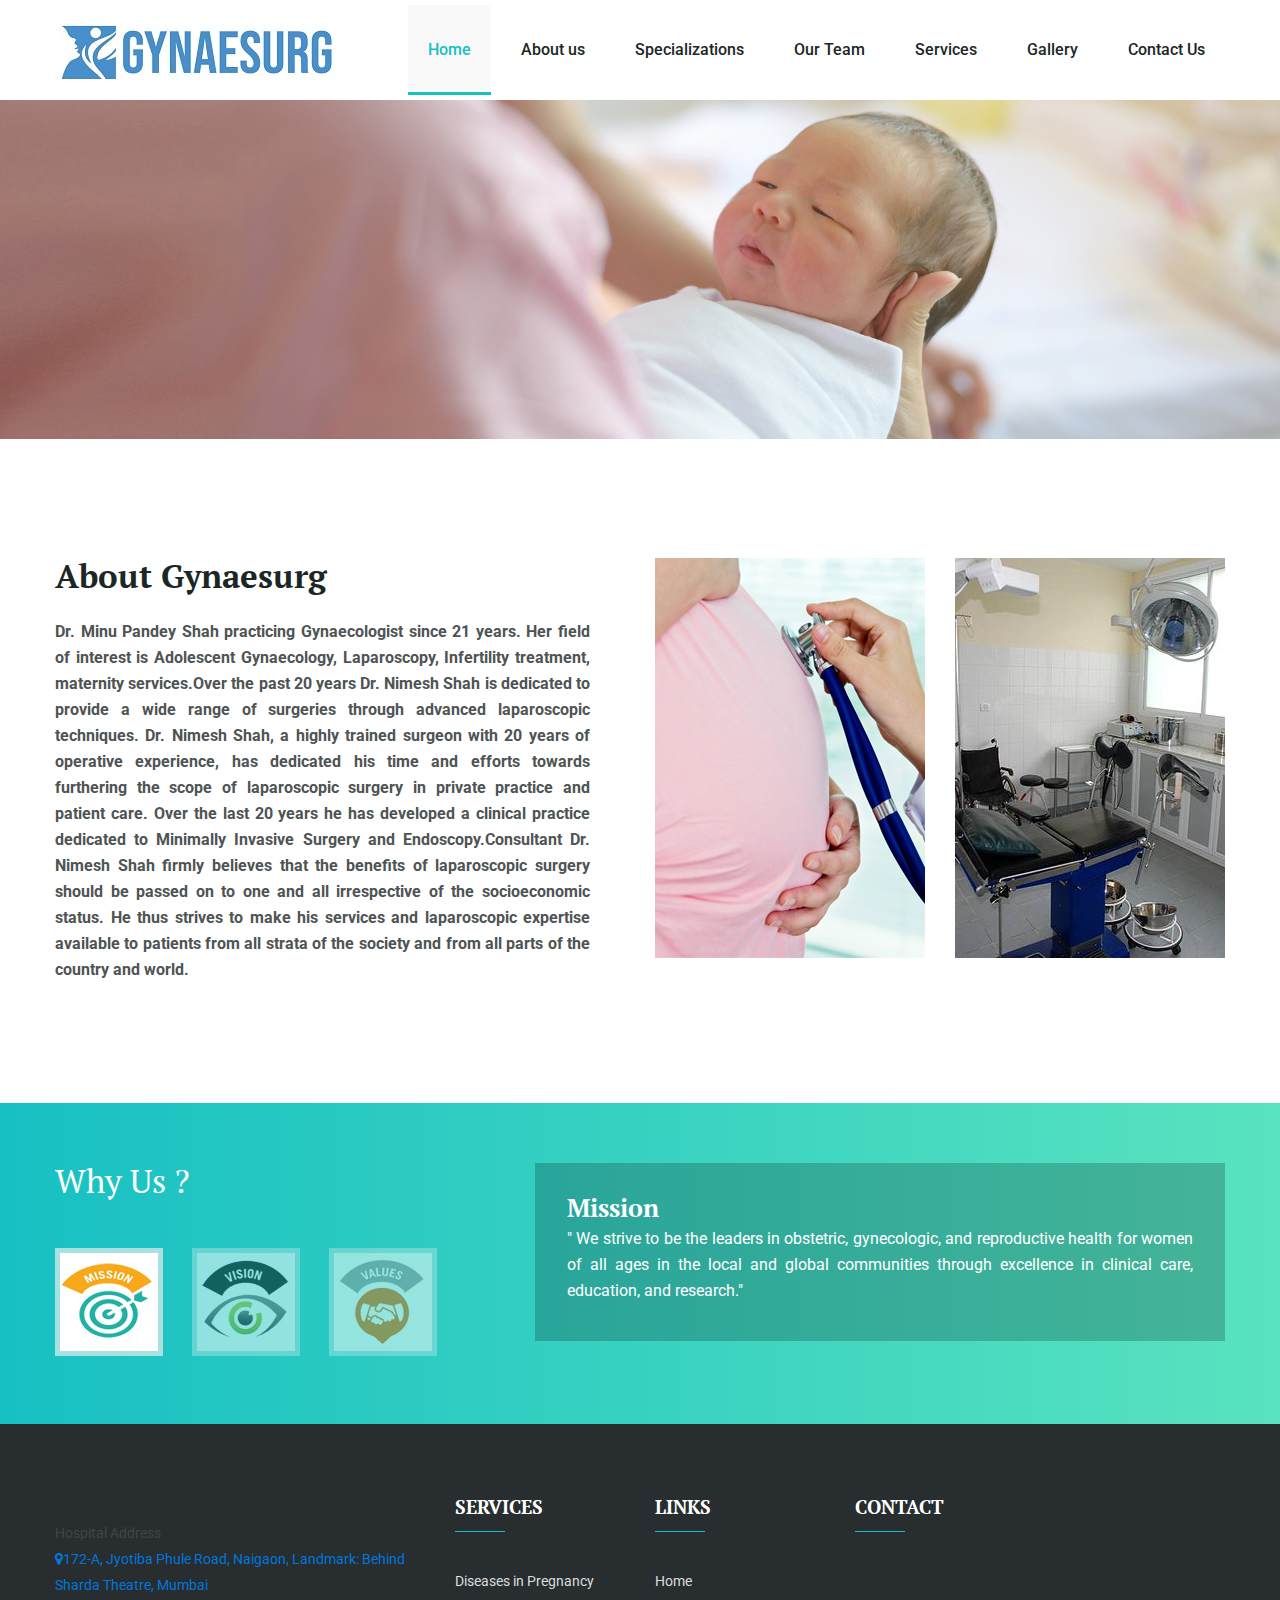
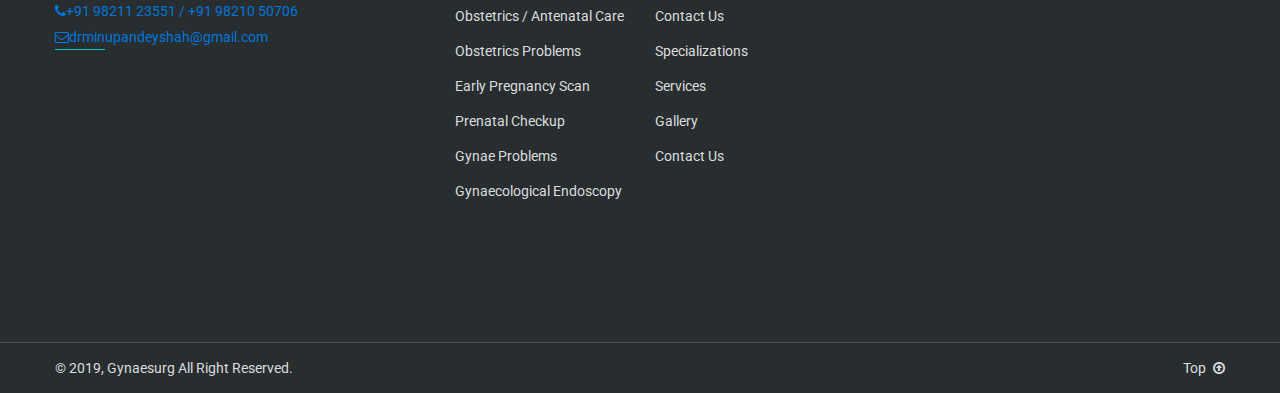
<file: about.html>
﻿
<!DOCTYPE html>
<html lang="en">
    

<head>
        <meta charset="UTF-8">
        <title>GyneaSurg</title>
        <meta http-equiv="X-UA-Compatible" content="IE=edge">
        <meta content="width=device-width, initial-scale=1" name="viewport" />
        <meta content="" name="description" />
        <meta content="" name="author" />
        <!-- BEGIN GLOBAL MANDATORY STYLES -->
        <link href="plugins/normalize.css" rel="stylesheet" type="text/css">
        <link href="plugins/uikit-2.27.2/css/uikit.min.css" rel="stylesheet" type="text/css">
        <link href="plugins/font-awesome-4.7/css/font-awesome.min.css" rel="stylesheet" type="text/css">
        <link href="plugins/owl-carousel/dist/assets/owl.carousel.min.css" rel="stylesheet" type="text/css">
        <!-- END GLOBAL MANDATORY STYLES -->
        <!-- BEGIN PAGE COMPONENTS UIKIT -->
        <link href="plugins/uikit-2.27.2/css/components/sticky.min.css" rel="stylesheet" type="text/css">
        <link href="plugins/uikit-2.27.2/css/components/slider.min.css" rel="stylesheet" type="text/css">
        <link href="plugins/uikit-2.27.2/css/components/slidenav.min.css" rel="stylesheet" type="text/css">
        <!-- END PAGE COMPONENTS UIKIT -->
        <!-- BEGIN REVOLUTION SLIDER -->
        <link rel="stylesheet" href="plugins/revolution/css/settings.css">
        <link rel="stylesheet" href="plugins/revolution/css/layers.css">
        <link rel="stylesheet" href="plugins/revolution/css/navigation.css">
        <!-- END REVOLUTION SLIDER -->
        <!-- BEGIN TEMPLATE LAYOUT STYLES -->
        <link rel="stylesheet" href="css/style.css">
        <link rel="stylesheet" href="css/responsive.css">
        <!-- END TEMPLATE LAYOUT STYLES -->

        <link rel="icon" type="image/png" href="images/feviconnew.png" />

    </head>
    <body>
        <!-- BEGIN HEADER -->
        <header class="header-v4" data-uk-sticky="{top: -500, animation: 'uk-animation-slide-top'}">
            <div class="header">
                <div class="uk-container uk-container-center">
                    <div class="logo better-flex-box better-flex-box-ai-center">
                        <a href="index.html"><img src="images/ghgh.jpg" alt=""></a>
                    </div>
                    <div class="main-menu better-flex-box better-flex-box-jc-end">
                        <ul class="primary-menu better-flex-box better-flex-box-ai-center better-flex-box-jc-end">
                            <li class="uk-active">
                                <a href="index.html">Home</a>
                                
                            </li>
                            <li class="">
                                <a href="about.html">About us</a>
                                
                            </li>
                            <li class="">
                                <a href="specializations.html">Specializations</a>
                                
                            </li>
                            <li class="">
                                <a href="our-team.html">Our Team
                                </a>
                                
                            </li>
                            
                             <li class="uk-parent" data-uk-dropdown="{remaintime:'0'}">
                                <a href="services.html">Services</a>
                                <div class="uk-dropdown uk-dropdown-navbar uk-dropdown-bottom">
                                    <ul>
                                <li class="better-hv-child-color-java-star"><a href="dentist.html">Gynaecology & Obstretics</a></li>
                                <li class="better-hv-child-color-java-star"><a href="maxillofacial.html">General Surgery</a></li>
                                
                                    </ul>
                                </div>
                            </li>
                            <li class="">
                                <a href="gallery.html">Gallery</a>
                                
                            </li>
                            <li class="">
                                <a href="contact.html">Contact Us</a>
                                
                            </li>
                           
                        </ul>
                        <div class="bars-mobile open">
                            <span></span>
                            <span></span>
                            <span></span>
                            <span></span>
                        </div>
                    </div>
                </div>
            </div>
            <div class="mobile-menu">
                <nav class="nav-holder">
                    <ul>
                        <li class="">
                            <a href="index.html">Home</a>
                        </li>
                        <li class="">
                            <a href="about.html">About us</a>
                        </li>
                        <li class="">
                            <a href="specializations.html">Specializations</a>
                        </li>
                        <li class="">
                            <a href="our-team.html">Our Team</a>
                        </li>
                        <li class="has-submenu better-hv-child-color-java-star">
                            <a href="services.html">Services</a>
                            <ul class="submenu">
                                <li class="better-hv-child-color-java-star"><a href="dentist.html">Dentistry</a></li>
                                <li class="better-hv-child-color-java-star"><a href="maxillofacial.html">Maxillofacial</a></li>
                                <li class="better-hv-child-color-java-star"><a href="cosmetic.html">Cosmetics</a></li>
                            </ul>
                        </li>
                        <li class="">
                            <a href="gallery.html">Gallery</a>
                        </li>
                        <li class="">
                            <a href="contact.html">Contact Us</a>
                        </li>
                        
                    </ul>
                </nav>
            </div>
        </header>
        <!-- END HEADER -->
            <img src="images/about/banner.jpg">
         <br> <br> 
        <!--  <center><h1 style="font-size: 30px; font-weight: bolder;">ABOUT US</h1></center> -->
        <!-- BEGIN CONTAINER -->
        <!-- BEGIN WE ARE THE BETTER -->
        <section class="we-are-the-better better-set-pd-small">
            <div class="uk-container uk-container-center">
                <div class="uk-grid">
                    <div class="uk-width-medium-2-4 uk-width-small-1-1 uk-width-1-1">
                        <div class="box">
                            <h3>About Gynaesurg</h3>
                            <p style="text-align: justify;"> <span style="font-weight: bolder;">Dr. Minu Pandey Shah practicing Gynaecologist since 21 years. Her field of interest is Adolescent Gynaecology, Laparoscopy, Infertility treatment, maternity services.Over the past 20 years Dr. Nimesh Shah is dedicated to provide a wide range of surgeries through advanced laparoscopic techniques. Dr. Nimesh Shah, a highly trained surgeon with 20 years of operative experience, has dedicated his time and efforts towards furthering the scope of laparoscopic surgery in private practice and patient care.

Over the last 20 years he has developed a clinical practice dedicated to Minimally Invasive Surgery and Endoscopy.Consultant Dr. Nimesh Shah firmly believes that the benefits of laparoscopic surgery should be passed on to one and all irrespective of the socioeconomic status. He thus strives to make his services and laparoscopic expertise available to patients from all strata of the society and from all parts of the country and world.</p>
                            <ul>
                                <li style="font-weight: bolder;"></li>
                                  <li style="font-weight: bolder;"></li>
                                    <li style="font-weight: bolder;"></li>
                                     <li style="font-weight: bolder;"></li>
                            </ul>

                        </div>
                    </div>
                    <div class="uk-width-medium-1-4 uk-width-small-1-2 uk-width-1-1">
                        <div class="better-box-img-full better-box-hv-border">
                            <img src="images/index-2/about1.jpg" alt="">
                        </div>
                    </div>
                    <div class="uk-width-medium-1-4 uk-width-small-1-2 uk-width-1-1">
                        <div class="better-box-img-full better-box-hv-border">
                            <img src="images/index-2/about2.jpg" alt="">
                        </div>
                    </div>
                </div>
            </div>
        </section>

        
        <!-- END WE ARE THE BETTER -->
        <!-- BEGIN OUR DOCTOR -->
        <section class="our-doctor-v2">
            <div class="uk-container uk-container-center">
                <div class="uk-grid uk-grid-match">
                    <div class="uk-width-medium-2-5 uk-width-small-1-1 uk-width-1-1 better-flex-box better-flex-box-ai-center better-flex-box-jc-center rsp-width-1-1">
                        <div class="better-flex better-flex-full-width">
                            <div class="better-title">
                                <h3>Why Us ?</h3>
                                
                            </div>
                            <ul class="switcher-menu" data-uk-switcher="{connect:'#switcher_doctor'}">
                                <li><a href="#"><img src="images/index-2/mission11.jpg" alt=""></a></li>
                                <li><a href="#"><img src="images/index-2/vision11.jpg" alt=""></a></li>
                                <li><a href="#"><img src="images/index-2/values11.jpg" alt=""></a></li>
                            </ul>
                        </div>
                    </div>
                    <div class="uk-width-medium-3-5 uk-width-small-1-1 uk-width-1-1 rsp-width-1-1">
                        <ul class="switcher-content uk-switcher" id="switcher_doctor">
                            <li>
                                <div class="box">
                                    <h3>Mission</h3>
                                    
                                    <p style="text-align: justify;">" We strive to be the leaders in obstetric, gynecologic, and reproductive health for women of all ages in the local and global communities through excellence in clinical care, education, and research."</p>
                                    
                                    
                                </div>
                            </li>
                            <li>
                                <div class="box">
                                    <h3>Vision</h3>
                                    <p style="text-align: justify;">"To be leaders and advocates in the pursuit of excellence in women’s health care. And Empowering women to achieve healthier lives. It all starts here."</p>
                                   
                                    
                                </div>
                            </li>
                            <li>
                                <div class="box">
                                    <h3>Our Value</h3>
                                    <p style="text-align: justify;">"Quality in every aspect of life. Integrity, honesty, and compassion as principles of all personal and professional activities. Efficiency and cost effectiveness in providing the highest quality personalized care to all our patients. Creativity in designing new standards of treatment for our patients."</p>
                                    
                                    
                                </div>
                            </li>
                        </ul>
                    </div>
                </div>
            </div>
        </section>
        <!-- END OUR DOCTOR -->
        
       
        <!-- BEGIN FOOTER -->
      <footer>
            <div class="footer">
                <div class="uk-container uk-container-center">
                    <div class="uk-grid">
                        <div class="uk-width-medium-2-6 uk-width-small-1-1 uk-width-1-1 rsp-width-1-2">
                            <div class="box">
                                <div class="box-title">
                                    	
                                    <p>&nbsp;</p>
                                    <ul>
                         <p> Hospital Address</>                <li><a class="better-hv-color-java-star"><span class="fa fa-map-marker"></span>172-A, Jyotiba Phule Road, Naigaon, Landmark: Behind Sharda Theatre, Mumbai</a></li>

                                        <li><a class="better-hv-color-java-star"><span class="fa fa-phone"></span>+91 98211 23551 / +91 98210 50706</a></li>
                                       
                                        <li><a href="info%40qtcmedia.html" class="better-hv-color-java-star"><span class="fa fa-envelope-o"></span>drminupandeyshah@gmail.com</a></li>
                                    </ul>
                                </div>
                            </div>
                        </div>
                        <div class="uk-width-medium-1-6 uk-width-small-1-1 uk-width-1-1 rsp-width-1-2">
                            <div class="box">
                                <div class="box-title">
                                    <h3>SERVICES</h3>
                                </div>
                                <div class="box-content">
                                    <ul>
                                        <li><a href="services.html" class="better-hv-color-java-star">Diseases in Pregnancy</a></li>
                                        <li><a href="services.html" class="better-hv-color-java-star">Obstetrics / Antenatal Care</a></li>
                                        <li><a href="services.html" class="better-hv-color-java-star">Obstetrics Problems</a></li>
                                        <li><a href="services.html" class="better-hv-color-java-star">Early Pregnancy Scan</a></li>
                                        <li><a href="services.html" class="better-hv-color-java-star">Prenatal Checkup</a></li>
                                        <li><a href="services.html" class="better-hv-color-java-star">Gynae Problems</a></li>
                                        <li><a href="services.html" class="better-hv-color-java-star">Gynaecological Endoscopy</a></li>
                                    </ul>
                                </div>
                            </div>
                        </div>
                        <div class="uk-width-medium-1-6 uk-width-small-1-1 uk-width-1-1 rsp-width-1-2">
                            <div class="box">
                                <div class="box-title">
                                    <h3>LINKS</h3>
                                </div>
                                <div class="box-content">
                                    <ul>
                                        <li><a href="index.html" class="better-hv-color-java-star">Home</a></li>
                                        <li><a href="about.html" class="better-hv-color-java-star">Contact Us</a></li>
                                        <li><a href="specializations.html" class="better-hv-color-java-star">Specializations</a></li>
                                        <li><a href="services.html" class="better-hv-color-java-star">Services</a></li>
                                        <li><a href="gallery.html" class="better-hv-color-java-star">Gallery</a></li>
                                        <li><a href="contact.html" class="better-hv-color-java-star">Contact Us</a></li>
                                    </ul>
                                </div>
                            </div>
                        </div>
                        <div class="uk-width-medium-2-6 uk-width-small-1-1 uk-width-1-1 rsp-width-1-2">
                            <div class="box">
                                <div class="box-title">
                                    <h3>CONTACT</h3>
                                </div>
                               <iframe src="https://www.google.com/maps/embed?pb=!1m26!1m12!1m3!1d241377.13440509193!2d72.81863125431993!3d19.040961686540726!2m3!1f0!2f0!3f0!3m2!1i1024!2i768!4f13.1!4m11!3e6!4m3!3m2!1d19.0714068!2d73.07497959999999!4m5!1s0x3be7cf241fe4c157%3A0x70a90eaacd520ddf!2sdr%20minu%20pandey%20shah!3m2!1d19.0132458!2d72.8468173!5e0!3m2!1sen!2sin!4v1583210196453!5m2!1sen!2sin" width="400" height="300" frameborder="0" style="border:0;" allowfullscreen=""></iframe>                            </div>
                        </div>
                    </div>
                </div>
                <div class="copyright">
                    <div class="uk-container uk-container-center">
                        <a href="#" class="uk-float-right better-hv-color-java-star" data-uk-smooth-scroll>Top<span class="fa fa-arrow-circle-o-up"></span></a>
                        <p class="uk-float-left"> © 2019, Gynaesurg All Right Reserved.</p>
                    </div>
                </div>
            </div>
        </footer>
        <!-- END FOOTER -->
        <!-- BEGIN JQUERY JS -->
        <script src="plugins/jquery/jquery-1.12.4.min.js"></script>
        <script src="plugins/uikit-2.27.2/js/uikit.min.js" type="text/javascript"></script>
        <script src="plugins/owl-carousel/dist/owl.carousel.min.js" type="text/javascript"></script>
        <!-- END JQUERY JS -->
        <!-- BEGIN COMPONENT UIKIT-->
        <script src="plugins/uikit-2.27.2/js/components/sticky.min.js" type="text/javascript"></script>
        <script src="plugins/uikit-2.27.2/js/components/slider.min.js" type="text/javascript"></script>
        <!-- END COMPONENT UIKIT-->
        <!-- BEGIN REVOLUTION SLIDER -->
        <script src="plugins/revolution/js/jquery.themepunch.tools.min.js"></script>
        <script src="plugins/revolution/js/jquery.themepunch.revolution.min.js"></script>
        <script src="plugins/revolution/js/extensions/revolution.extension.actions.min.js"></script>
        <script src="plugins/revolution/js/extensions/revolution.extension.carousel.min.js"></script>
        <script src="plugins/revolution/js/extensions/revolution.extension.kenburn.min.js"></script>
        <script src="plugins/revolution/js/extensions/revolution.extension.layeranimation.min.js"></script>
        <script src="plugins/revolution/js/extensions/revolution.extension.migration.min.js"></script>
        <script src="plugins/revolution/js/extensions/revolution.extension.navigation.min.js"></script>
        <script src="plugins/revolution/js/extensions/revolution.extension.parallax.min.js"></script>
        <script src="plugins/revolution/js/extensions/revolution.extension.slideanims.min.js"></script>
        <script src="plugins/revolution/js/extensions/revolution.extension.video.min.js"></script>
        <!-- END REVOLUTION SLIDER -->
        <!-- BEGIN MAIN JS -->
        <script src="js/main.js"></script>
        <!-- END MAIN JS  -->
    </body>

</html>
</file>
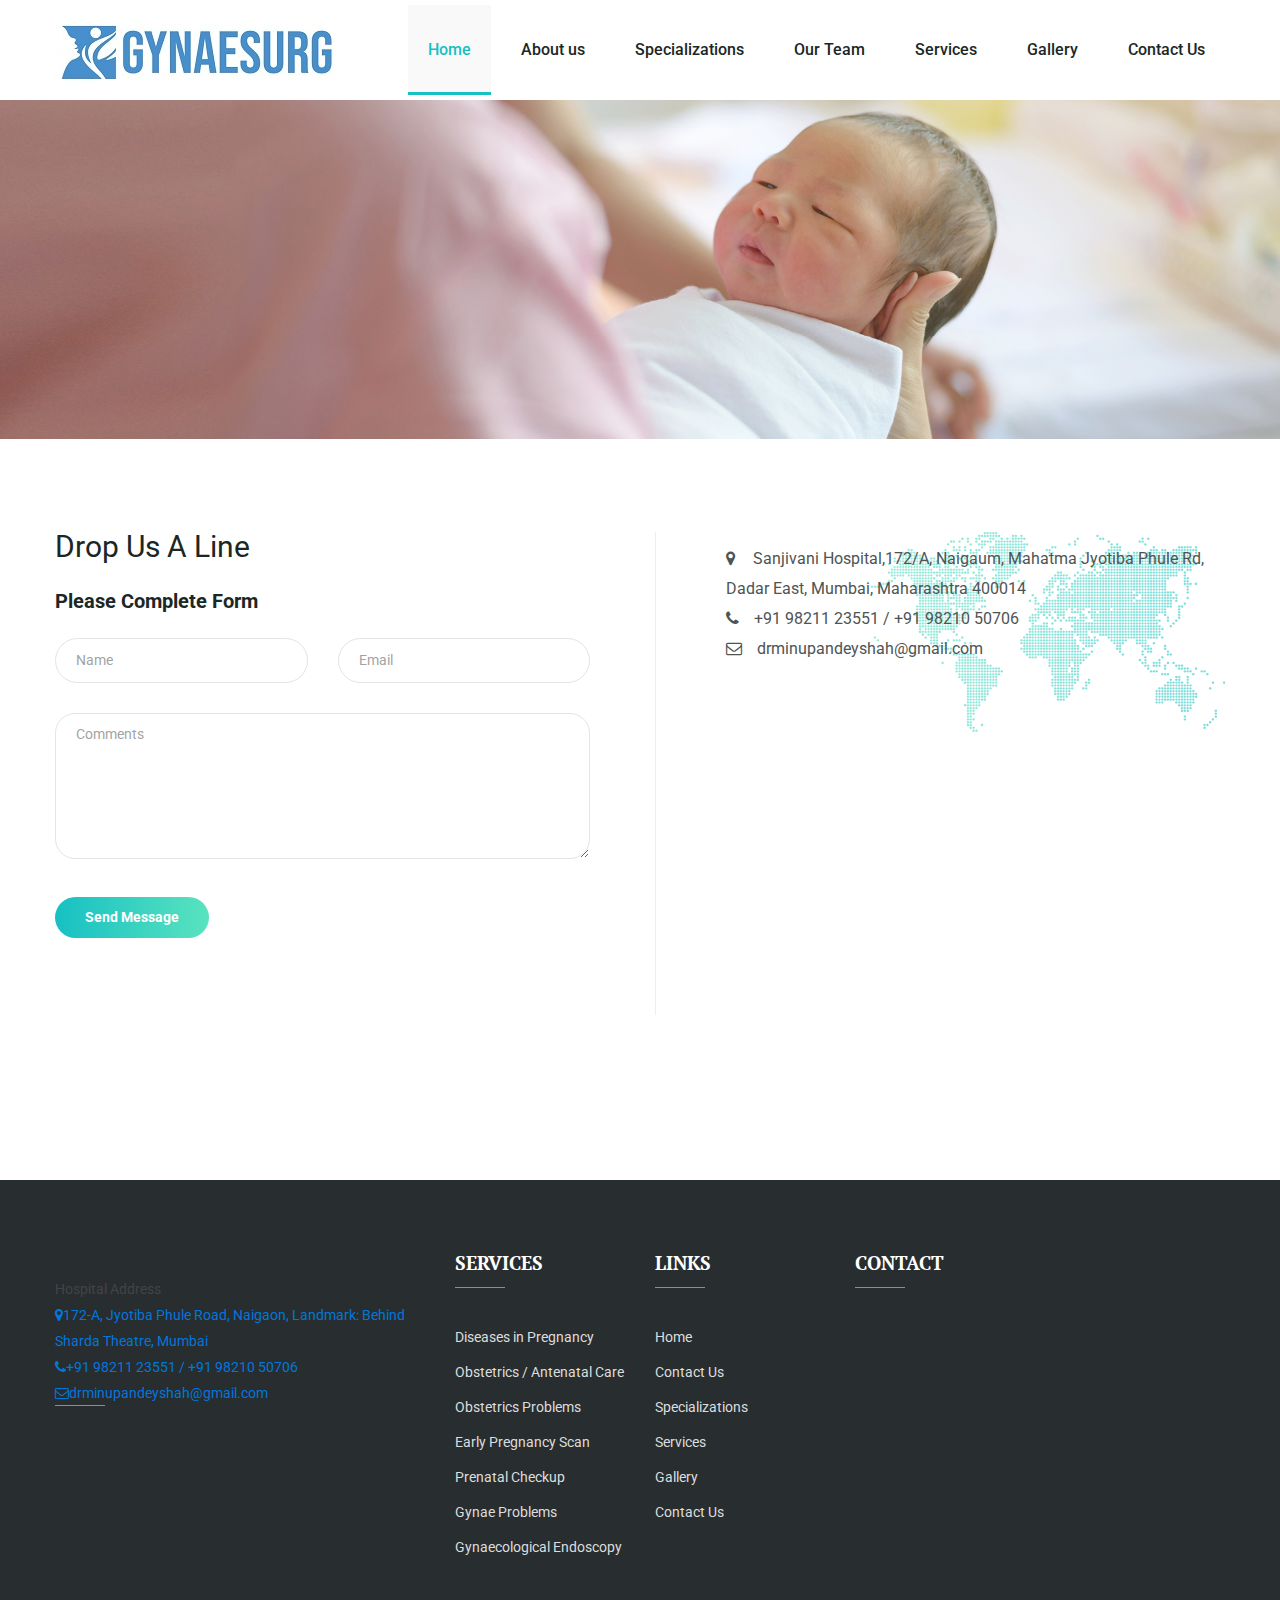
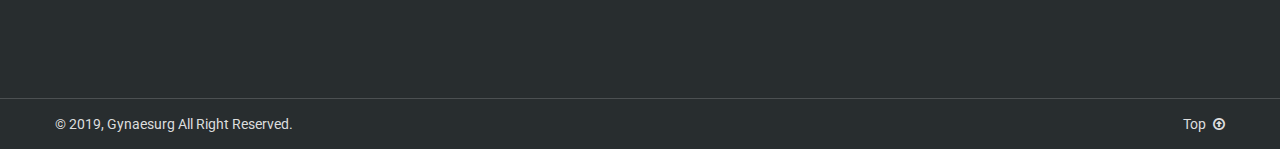
<file: contact.html>
﻿
<!DOCTYPE html>
<html lang="en">
    

<head>
        <meta charset="UTF-8">
        <title>GyneaSurg</title>
        <meta http-equiv="X-UA-Compatible" content="IE=edge">
        <meta content="width=device-width, initial-scale=1" name="viewport" />
        <meta content="" name="description" />
        <meta content="" name="author" />
        <!-- BEGIN GLOBAL MANDATORY STYLES -->
        <link href="plugins/normalize.css" rel="stylesheet" type="text/css">
        <link href="plugins/uikit-2.27.2/css/uikit.min.css" rel="stylesheet" type="text/css">
        <link href="plugins/font-awesome-4.7/css/font-awesome.min.css" rel="stylesheet" type="text/css">
        <link href="plugins/owl-carousel/dist/assets/owl.carousel.min.css" rel="stylesheet" type="text/css">
        <!-- END GLOBAL MANDATORY STYLES -->
        <!-- BEGIN PAGE COMPONENTS UIKIT -->
        <link href="plugins/uikit-2.27.2/css/components/sticky.min.css" rel="stylesheet" type="text/css">
        <link href="plugins/uikit-2.27.2/css/components/slider.min.css" rel="stylesheet" type="text/css">
        <link href="plugins/uikit-2.27.2/css/components/slidenav.min.css" rel="stylesheet" type="text/css">
        <!-- END PAGE COMPONENTS UIKIT -->
        <!-- BEGIN REVOLUTION SLIDER -->
        <link rel="stylesheet" href="plugins/revolution/css/settings.css">
        <link rel="stylesheet" href="plugins/revolution/css/layers.css">
        <link rel="stylesheet" href="plugins/revolution/css/navigation.css">
        <!-- END REVOLUTION SLIDER -->
        <!-- BEGIN TEMPLATE LAYOUT STYLES -->
        <link rel="stylesheet" href="css/style.css">
        <link rel="stylesheet" href="css/responsive.css">
        <!-- END TEMPLATE LAYOUT STYLES -->

        <link rel="icon" type="image/png" href="images/feviconnew.png" />

    </head>
    <body>
        <!-- BEGIN HEADER -->
        <header class="header-v4" data-uk-sticky="{top: -500, animation: 'uk-animation-slide-top'}">
            <div class="header">
                <div class="uk-container uk-container-center">
                    <div class="logo better-flex-box better-flex-box-ai-center">
                        <a href="index.html"><img src="images/ghgh.jpg" alt=""></a>
                    </div>
                    <div class="main-menu better-flex-box better-flex-box-jc-end">
                        <ul class="primary-menu better-flex-box better-flex-box-ai-center better-flex-box-jc-end">
                            <li class="uk-active">
                                <a href="index.html">Home</a>
                                
                            </li>
                            <li class="">
                                <a href="about.html">About us</a>
                                
                            </li>
                            <li class="">
                                <a href="specializations.html">Specializations</a>
                                
                            </li>
                            <li class="">
                                <a href="our-team.html">Our Team
                                </a>
                                
                            </li>
                            
                             <li class="uk-parent" data-uk-dropdown="{remaintime:'0'}">
                                <a href="services.html">Services</a>
                                <div class="uk-dropdown uk-dropdown-navbar uk-dropdown-bottom">
                                    <ul>
                                <li class="better-hv-child-color-java-star"><a href="dentist.html">Gynaecology & Obstretics</a></li>
                                <li class="better-hv-child-color-java-star"><a href="maxillofacial.html">General Surgery</a></li>
                                
                                    </ul>
                                </div>
                            </li>
                            <li class="">
                                <a href="gallery.html">Gallery</a>
                                
                            </li>
                            <li class="">
                                <a href="contact.html">Contact Us</a>
                                
                            </li>
                           
                        </ul>
                        <div class="bars-mobile open">
                            <span></span>
                            <span></span>
                            <span></span>
                            <span></span>
                        </div>
                    </div>
                </div>
            </div>
            <div class="mobile-menu">
                <nav class="nav-holder">
                    <ul>
                        <li class="">
                            <a href="index.html">Home</a>
                        </li>
                        <li class="">
                            <a href="about.html">About us</a>
                        </li>
                        <li class="">
                            <a href="specializations.html">Specializations</a>
                        </li>
                        <li class="">
                            <a href="our-team.html">Our Team</a>
                        </li>
                        <li class="has-submenu better-hv-child-color-java-star">
                            <a href="services.html">Services</a>
                            <ul class="submenu">
                                <li class="better-hv-child-color-java-star"><a href="dentist.html">Dentistry</a></li>
                                <li class="better-hv-child-color-java-star"><a href="maxillofacial.html">Maxillofacial</a></li>
                                <li class="better-hv-child-color-java-star"><a href="cosmetic.html">Cosmetics</a></li>
                            </ul>
                        </li>
                        <li class="">
                            <a href="gallery.html">Gallery</a>
                        </li>
                        <li class="">
                            <a href="contact.html">Contact Us</a>
                        </li>
                        
                    </ul>
                </nav>
            </div>
        </header>
        <!-- END HEADER -->
        <img src="images/about/banner.jpg">
        <!-- BEGIN CONTAINER -->
       
      <!-- BEGIN CONTACT -->
        <section class="contact">
            <div class="uk-container uk-container-center">
                <div class="uk-grid">
                    <div class="uk-width-medium-1-2 uk-width-small-1-1 uk-width-1-1">
                        <div class="contact-form">
                            <h3>Drop Us A Line</h3>
                            <h5>Please Complete Form</h5>
                            <form id="contact-form" action="#" method="post">
                                <div class="uk-grid">
                                    <div class="uk-width-medium-1-2 uk-width-small-1-2 uk-width-1-1">
                                        <input class="uk-width-1-1" name="name" type="text" placeholder="Name">
                                    </div>
                                    <div class="uk-width-medium-1-2 uk-width-small-1-2 uk-width-1-1">
                                        <input class="uk-width-1-1" name="email" type="email" placeholder="Email">
                                    </div>
                                    <div class="uk-width-1-1">
                                        <textarea class="uk-width-1-1" rows="5" placeholder="Comments"></textarea>
                                    </div>
                                    <div class="uk-width-1-1">
                                        <div class="better-button better-button-gradeint-v1">
                                            <a href="#">Send Message</a>
                                        </div>
                                    </div>
                                </div>
                            </form>
                        </div>
                    </div>
                    <div class="uk-width-medium-1-2 uk-width-small-1-1 uk-width-1-1">
                        <div class="contact-map">
                            <div class="box-office">
                                <img src="images/map.png" alt="">
                                <ul>
                                    <li>
                                        <h3></h3>
                                        <p><span class="fa fa-map-marker"></span>Sanjivani Hospital,172/A, Naigaum, Mahatma Jyotiba Phule Rd, Dadar East, Mumbai, Maharashtra 400014</p>
                                        <p><span class="fa fa-phone"></span>+91 98211 23551 / +91 98210 50706</p>
                                         <p><span class="fa fa-envelope-o"></span>drminupandeyshah@gmail.com</p>
                                    </li>
                                   
                                </ul>
                            </div>
                            <div class="box-map">
                                <div class="">
                                    <div class="" id="">
                                         <iframe src="https://www.google.com/maps/embed?pb=!1m26!1m12!1m3!1d241377.13440509193!2d72.81863125431993!3d19.040961686540726!2m3!1f0!2f0!3f0!3m2!1i1024!2i768!4f13.1!4m11!3e6!4m3!3m2!1d19.0712545!2d73.07460429999999!4m5!1s0x3be7cf241fe4c157%3A0x70a90eaacd520ddf!2sdr%20minu%20pandey%20shah!3m2!1d19.0132458!2d72.8468173!5e0!3m2!1sen!2sin!4v1583213627798!5m2!1sen!2sin" width="400" height="300" frameborder="0" style="border:0;" allowfullscreen=""></iframe>                          </div>
                                </div>
                            </div>
                        </div>
                    </div>
                </div>
            </div>
        </section>
        <!-- END CONTACT -->
        
      
        <!-- BEGIN FOOTER -->
      <footer>
            <div class="footer">
                <div class="uk-container uk-container-center">
                    <div class="uk-grid">
                        <div class="uk-width-medium-2-6 uk-width-small-1-1 uk-width-1-1 rsp-width-1-2">
                            <div class="box">
                                <div class="box-title">
                                    	
                                    <p>&nbsp;</p>
                                    <ul>
                         <p> Hospital Address</>                <li><a class="better-hv-color-java-star"><span class="fa fa-map-marker"></span>172-A, Jyotiba Phule Road, Naigaon, Landmark: Behind Sharda Theatre, Mumbai</a></li>

                                        <li><a class="better-hv-color-java-star"><span class="fa fa-phone"></span>+91 98211 23551 / +91 98210 50706</a></li>
                                       
                                        <li><a href="info%40qtcmedia.html" class="better-hv-color-java-star"><span class="fa fa-envelope-o"></span>drminupandeyshah@gmail.com</a></li>
                                    </ul>
                                </div>
                            </div>
                        </div>
                        <div class="uk-width-medium-1-6 uk-width-small-1-1 uk-width-1-1 rsp-width-1-2">
                            <div class="box">
                                <div class="box-title">
                                    <h3>SERVICES</h3>
                                </div>
                                <div class="box-content">
                                    <ul>
                                        <li><a href="services.html" class="better-hv-color-java-star">Diseases in Pregnancy</a></li>
                                        <li><a href="services.html" class="better-hv-color-java-star">Obstetrics / Antenatal Care</a></li>
                                        <li><a href="services.html" class="better-hv-color-java-star">Obstetrics Problems</a></li>
                                        <li><a href="services.html" class="better-hv-color-java-star">Early Pregnancy Scan</a></li>
                                        <li><a href="services.html" class="better-hv-color-java-star">Prenatal Checkup</a></li>
                                        <li><a href="services.html" class="better-hv-color-java-star">Gynae Problems</a></li>
                                        <li><a href="services.html" class="better-hv-color-java-star">Gynaecological Endoscopy</a></li>
                                    </ul>
                                </div>
                            </div>
                        </div>
                        <div class="uk-width-medium-1-6 uk-width-small-1-1 uk-width-1-1 rsp-width-1-2">
                            <div class="box">
                                <div class="box-title">
                                    <h3>LINKS</h3>
                                </div>
                                <div class="box-content">
                                    <ul>
                                        <li><a href="index.html" class="better-hv-color-java-star">Home</a></li>
                                        <li><a href="about.html" class="better-hv-color-java-star">Contact Us</a></li>
                                        <li><a href="specializations.html" class="better-hv-color-java-star">Specializations</a></li>
                                        <li><a href="services.html" class="better-hv-color-java-star">Services</a></li>
                                        <li><a href="gallery.html" class="better-hv-color-java-star">Gallery</a></li>
                                        <li><a href="contact.html" class="better-hv-color-java-star">Contact Us</a></li>
                                    </ul>
                                </div>
                            </div>
                        </div>
                        <div class="uk-width-medium-2-6 uk-width-small-1-1 uk-width-1-1 rsp-width-1-2">
                            <div class="box">
                                <div class="box-title">
                                    <h3>CONTACT</h3>
                                </div>
                               <iframe src="https://www.google.com/maps/embed?pb=!1m26!1m12!1m3!1d241377.13440509193!2d72.81863125431993!3d19.040961686540726!2m3!1f0!2f0!3f0!3m2!1i1024!2i768!4f13.1!4m11!3e6!4m3!3m2!1d19.0714068!2d73.07497959999999!4m5!1s0x3be7cf241fe4c157%3A0x70a90eaacd520ddf!2sdr%20minu%20pandey%20shah!3m2!1d19.0132458!2d72.8468173!5e0!3m2!1sen!2sin!4v1583210196453!5m2!1sen!2sin" width="400" height="300" frameborder="0" style="border:0;" allowfullscreen=""></iframe>                            </div>
                        </div>
                    </div>
                </div>
                <div class="copyright">
                    <div class="uk-container uk-container-center">
                        <a href="#" class="uk-float-right better-hv-color-java-star" data-uk-smooth-scroll>Top<span class="fa fa-arrow-circle-o-up"></span></a>
                        <p class="uk-float-left"> © 2019, Gynaesurg All Right Reserved.</p>
                    </div>
                </div>
            </div>
        </footer>
        <!-- END FOOTER -->
        <!-- BEGIN JQUERY JS -->
        <script src="plugins/jquery/jquery-1.12.4.min.js"></script>
        <script src="plugins/uikit-2.27.2/js/uikit.min.js" type="text/javascript"></script>
        <script src="plugins/owl-carousel/dist/owl.carousel.min.js" type="text/javascript"></script>
        <!-- END JQUERY JS -->
        <!-- BEGIN COMPONENT UIKIT-->
        <script src="plugins/uikit-2.27.2/js/components/sticky.min.js" type="text/javascript"></script>
        <script src="plugins/uikit-2.27.2/js/components/slider.min.js" type="text/javascript"></script>
        <!-- END COMPONENT UIKIT-->
        <!-- BEGIN REVOLUTION SLIDER -->
        <script src="plugins/revolution/js/jquery.themepunch.tools.min.js"></script>
        <script src="plugins/revolution/js/jquery.themepunch.revolution.min.js"></script>
        <script src="plugins/revolution/js/extensions/revolution.extension.actions.min.js"></script>
        <script src="plugins/revolution/js/extensions/revolution.extension.carousel.min.js"></script>
        <script src="plugins/revolution/js/extensions/revolution.extension.kenburn.min.js"></script>
        <script src="plugins/revolution/js/extensions/revolution.extension.layeranimation.min.js"></script>
        <script src="plugins/revolution/js/extensions/revolution.extension.migration.min.js"></script>
        <script src="plugins/revolution/js/extensions/revolution.extension.navigation.min.js"></script>
        <script src="plugins/revolution/js/extensions/revolution.extension.parallax.min.js"></script>
        <script src="plugins/revolution/js/extensions/revolution.extension.slideanims.min.js"></script>
        <script src="plugins/revolution/js/extensions/revolution.extension.video.min.js"></script>
        <!-- END REVOLUTION SLIDER -->
        <!-- BEGIN MAIN JS -->
        <script src="js/main.js"></script>
        <!-- END MAIN JS  -->
    </body>

</html>
</file>
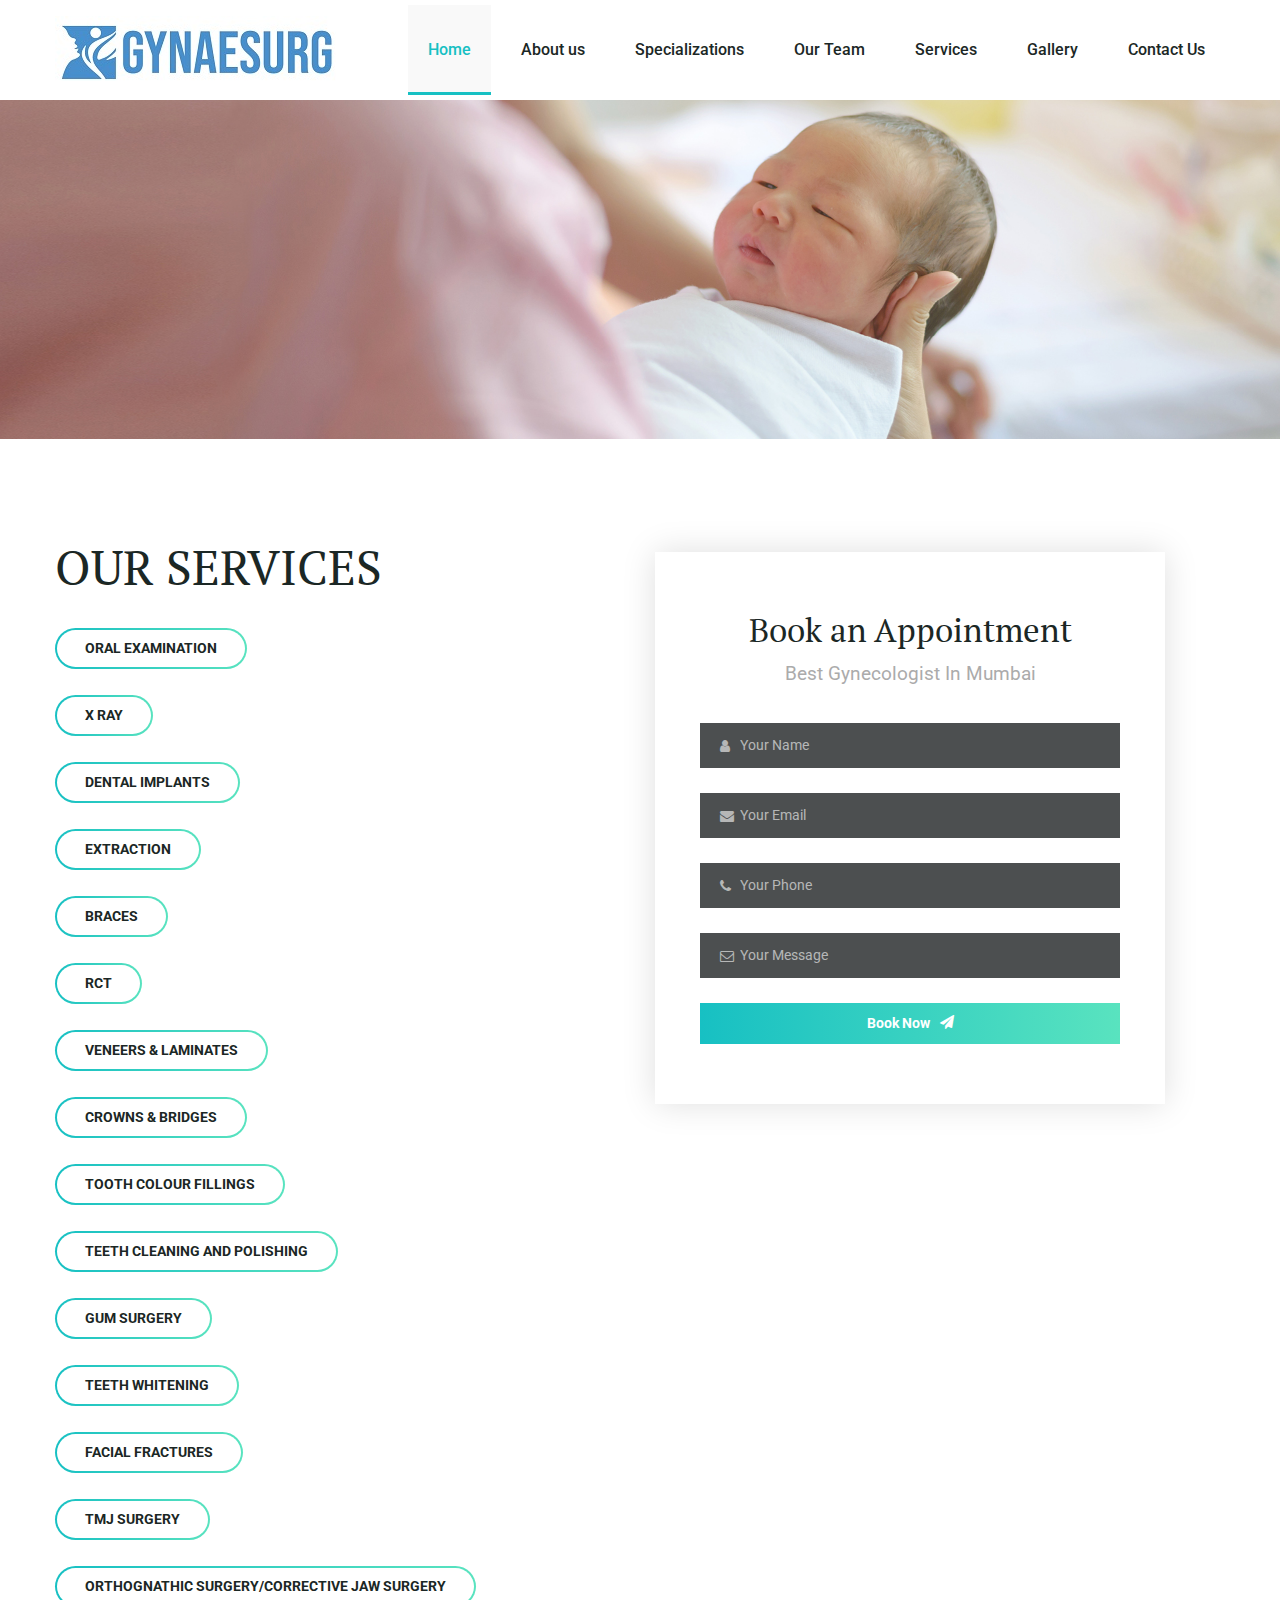
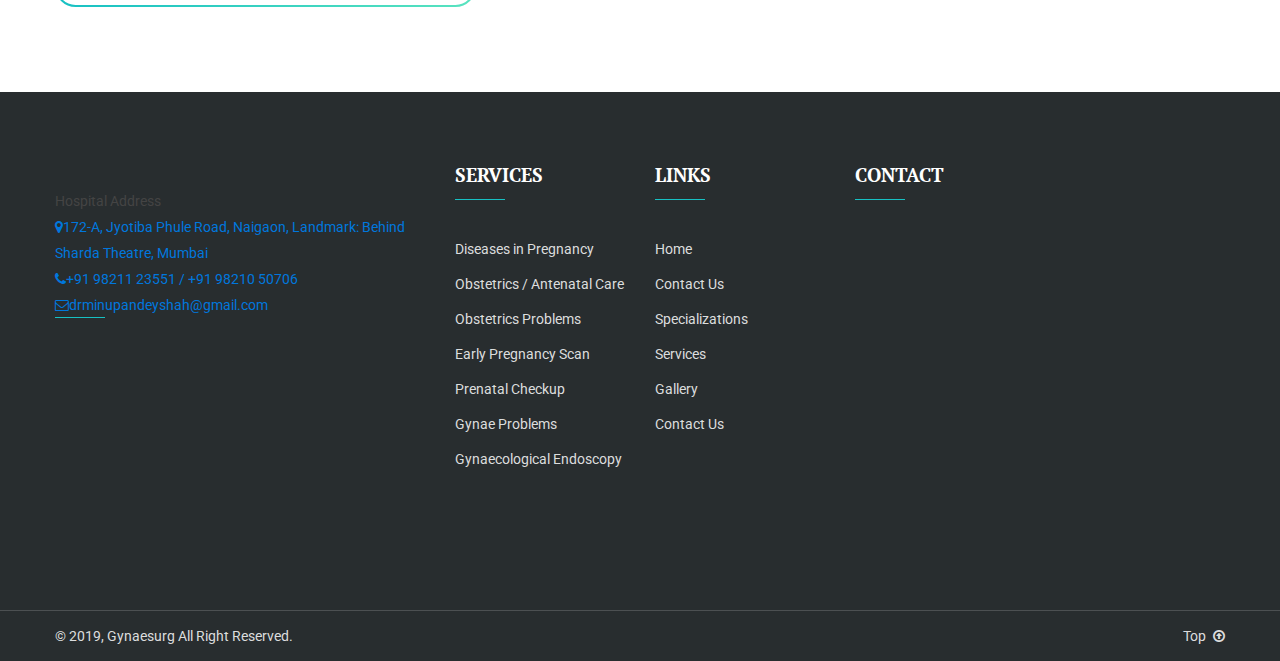
<file: cosmetic.html>
﻿<!DOCTYPE html>
<html lang="en">
    

<head>
        <meta charset="UTF-8">
        <title>GyneaSurg</title>
        <meta http-equiv="X-UA-Compatible" content="IE=edge">
        <meta content="width=device-width, initial-scale=1" name="viewport" />
        <meta content="" name="description" />
        <meta content="" name="author" />
        <!-- BEGIN GLOBAL MANDATORY STYLES -->
        <link href="plugins/normalize.css" rel="stylesheet" type="text/css">
        <link href="plugins/uikit-2.27.2/css/uikit.min.css" rel="stylesheet" type="text/css">
        <link href="plugins/font-awesome-4.7/css/font-awesome.min.css" rel="stylesheet" type="text/css">
        <link href="plugins/owl-carousel/dist/assets/owl.carousel.min.css" rel="stylesheet" type="text/css">
        <!-- END GLOBAL MANDATORY STYLES -->
        <!-- BEGIN PAGE COMPONENTS UIKIT -->
        <link href="plugins/uikit-2.27.2/css/components/sticky.min.css" rel="stylesheet" type="text/css">
        <link href="plugins/uikit-2.27.2/css/components/slider.min.css" rel="stylesheet" type="text/css">
        <link href="plugins/uikit-2.27.2/css/components/slidenav.min.css" rel="stylesheet" type="text/css">
        <!-- END PAGE COMPONENTS UIKIT -->
        <!-- BEGIN REVOLUTION SLIDER -->
        <link rel="stylesheet" href="plugins/revolution/css/settings.css">
        <link rel="stylesheet" href="plugins/revolution/css/layers.css">
        <link rel="stylesheet" href="plugins/revolution/css/navigation.css">
        <!-- END REVOLUTION SLIDER -->
        <!-- BEGIN TEMPLATE LAYOUT STYLES -->
        <link rel="stylesheet" href="css/style.css">
        <link rel="stylesheet" href="css/responsive.css">
        <!-- END TEMPLATE LAYOUT STYLES -->

        <link rel="icon" type="image/png" href="images/feviconnew.png" />

    </head>
    <body>
        <!-- BEGIN HEADER -->
        <header class="header-v4" data-uk-sticky="{top: -500, animation: 'uk-animation-slide-top'}">
            <div class="header">
                <div class="uk-container uk-container-center">
                    <div class="logo better-flex-box better-flex-box-ai-center">
                        <a href="index.html"><img src="images/ghgh.jpg" alt=""></a>
                    </div>
                    <div class="main-menu better-flex-box better-flex-box-jc-end">
                        <ul class="primary-menu better-flex-box better-flex-box-ai-center better-flex-box-jc-end">
                            <li class="uk-active">
                                <a href="index.html">Home</a>
                                
                            </li>
                            <li class="">
                                <a href="about.html">About us</a>
                                
                            </li>
                            <li class="">
                                <a href="specializations.html">Specializations</a>
                                
                            </li>
                            <li class="">
                                <a href="our-team.html">Our Team
                                </a>
                                
                            </li>
                            
                             <li class="uk-parent" data-uk-dropdown="{remaintime:'0'}">
                                <a href="services.html">Services</a>
                                <div class="uk-dropdown uk-dropdown-navbar uk-dropdown-bottom">
                                    <ul>
                                <li class="better-hv-child-color-java-star"><a href="dentist.html">Gynaecology & Obstretics</a></li>
                                <li class="better-hv-child-color-java-star"><a href="maxillofacial.html">General Surgery</a></li>
                                
                                    </ul>
                                </div>
                            </li>
                            <li class="">
                                <a href="gallery.html">Gallery</a>
                                
                            </li>
                            <li class="">
                                <a href="contact.html">Contact Us</a>
                                
                            </li>
                           
                        </ul>
                        <div class="bars-mobile open">
                            <span></span>
                            <span></span>
                            <span></span>
                            <span></span>
                        </div>
                    </div>
                </div>
            </div>
            <div class="mobile-menu">
                <nav class="nav-holder">
                    <ul>
                        <li class="">
                            <a href="index.html">Home</a>
                        </li>
                        <li class="">
                            <a href="about.html">About us</a>
                        </li>
                        <li class="">
                            <a href="specializations.html">Specializations</a>
                        </li>
                        <li class="">
                            <a href="our-team.html">Our Team</a>
                        </li>
                        <li class="has-submenu better-hv-child-color-java-star">
                            <a href="services.html">Services</a>
                            <ul class="submenu">
                                <li class="better-hv-child-color-java-star"><a href="dentist.html">Dentistry</a></li>
                                <li class="better-hv-child-color-java-star"><a href="maxillofacial.html">Maxillofacial</a></li>
                                <li class="better-hv-child-color-java-star"><a href="cosmetic.html">Cosmetics</a></li>
                            </ul>
                        </li>
                        <li class="">
                            <a href="gallery.html">Gallery</a>
                        </li>
                        <li class="">
                            <a href="contact.html">Contact Us</a>
                        </li>
                        
                    </ul>
                </nav>
            </div>
        </header>
        <!-- END HEADER -->  
         <img src="images/about/banner.jpg">
        <!-- BEGIN CONTAINER -->
        <!-- BEGIN WE ARE THE BETTER -->
        

        
        <!-- END WE ARE THE BETTER -->
        <!-- BEGIN OUR DOCTOR -->
      
        <!-- END OUR DOCTOR -->
        <!-- BEGIN BOOK FORM -->
        <section class="book-form better-set-pd-small">
            <div class="uk-container uk-container-center">
                <div class="uk-grid">
                       <div class="uk-width-medium-1-2 uk-width-small-1-1 uk-width-1-1 rsp-width-1-1">
                        <div class="box-content">
                            <h3 style="text-transform: uppercase;">Our Services</h3> 
                            <br>
                            <center>
                            <div class="better-button better-button-gradeint-v1">
                                <li></li>
                                <a style="text-transform: uppercase;">Oral Examination
</a>
                            </div> <br>
                            <div class="better-button better-button-gradeint-v1">
                                <li></li>
                                 <a style="text-transform: uppercase;">X Ray
</a> <br>
                            </div> <br>
                             <div class="better-button better-button-gradeint-v1">
                                <a style="text-transform: uppercase;">Dental Implants
</a>
                            </div> <br>
                            <div class="better-button better-button-gradeint-v1">
                                 <a style="text-transform: uppercase;">Extraction
</a> <br>
                            </div> <br>
                             <div class="better-button better-button-gradeint-v1">
                                <a style="text-transform: uppercase;">Braces</a>
                            </div> <br>
                            <div class="better-button better-button-gradeint-v1">
                                 <a style="text-transform: uppercase;">RCT
                                </a> <br>
                            </div> <br>
                             <div class="better-button better-button-gradeint-v1">
                                <a style="text-transform: uppercase;">Veneers & Laminates
</a> 
                            </div>
                            <br>
                            <div class="better-button better-button-gradeint-v1">
                                <a href="dentist.html" style="text-transform: uppercase;">Crowns & Bridges
</a> 
                            </div>
                            <br>
                            <div class="better-button better-button-gradeint-v1">
                                <a href="maxillofacial.html" style="text-transform: uppercase;">Tooth Colour Fillings
</a> 
                            </div>
                            <br>
                            <div class="better-button better-button-gradeint-v1">
                                <a href="cosmetic.html" style="text-transform: uppercase;">Teeth Cleaning and Polishing
</a> 
                            </div><br>
				<div class="better-button better-button-gradeint-v1">
                                <a href="cosmetic.html" style="text-transform: uppercase;">Gum Surgery

</a> 
                            </div><br>
				<div class="better-button better-button-gradeint-v1">
                                <a href="cosmetic.html" style="text-transform: uppercase;">Teeth Whitening


</a> 
                            </div>
				<br>
				<div class="better-button better-button-gradeint-v1">
                                <a href="cosmetic.html" style="text-transform: uppercase;">FACIAL FRACTURES


</a> 
                            </div>
				<br>
				<div class="better-button better-button-gradeint-v1">
                                <a href="cosmetic.html" style="text-transform: uppercase;">TMJ SURGERY



</a> 
                            </div>
				<br>
				<div class="better-button better-button-gradeint-v1">
                                <a href="cosmetic.html" style="text-transform: uppercase;">ORTHOGNATHIC SURGERY/CORRECTIVE JAW SURGERY



</a> 
                            </div>

                            </center>
                        </div>
                    </div> 
                    <div class="uk-width-medium-1-2 uk-width-small-1-1 uk-width-1-1 rsp-width-1-1" style="padding-top: 20px;">
                        <div class="box better-form better-text-center">
                            <div class="better-title">
                                <h3>Book an Appointment</h3>
                                <p>Best Gynecologist In Mumbai</p>
                            </div>
                            <form id="book_appointment" action="#" method="post">
                                <div class="uk-grid">
                               
                                    <div class="uk-position-relative uk-width-1-1">
                                        <span class="fa fa-user"></span>
                                        <input class="uk-width-1-1" type="text" name="name" placeholder="Your Name">
                                    </div>
                                    <div class="uk-position-relative uk-width-1-1">
                                        <span class="fa fa-envelope"></span>
                                        <input class="uk-width-1-1" type="text" name="email" placeholder="Your Email">
                                    </div>
                                     <div class="uk-position-relative uk-width-1-1">
                                        <span class="fa fa-phone"></span>
                                        <input class="uk-width-1-1" type="text" name="phone" placeholder="Your Phone">
                                    </div>
                                   <div class="uk-position-relative uk-width-1-1">
                                        <span class="fa fa-envelope-o"></span>
                                        <input class="uk-width-1-1" type="text" name="phone" placeholder="Your Message">
                                    </div>
                                    <div class="uk-width-1-1 better-button better-button-gradeint-v1">
                                        <a href="#" class="uk-width-1-1">Book Now<span class="fa fa-paper-plane"></span></a>
                                    </div>
                                </div>
                            </form>
                        </div>
                    </div>
                 
                </div>
            </div>
        </section>
        <!-- END BOOK FORM -->
        <!-- END CONTAINER -->
        
        <!-- BEGIN FOOTER -->
      <footer>
            <div class="footer">
                <div class="uk-container uk-container-center">
                    <div class="uk-grid">
                        <div class="uk-width-medium-2-6 uk-width-small-1-1 uk-width-1-1 rsp-width-1-2">
                            <div class="box">
                                <div class="box-title">
                                    	
                                    <p>&nbsp;</p>
                                    <ul>
                         <p> Hospital Address</>                <li><a class="better-hv-color-java-star"><span class="fa fa-map-marker"></span>172-A, Jyotiba Phule Road, Naigaon, Landmark: Behind Sharda Theatre, Mumbai</a></li>

                                        <li><a class="better-hv-color-java-star"><span class="fa fa-phone"></span>+91 98211 23551 / +91 98210 50706</a></li>
                                       
                                        <li><a href="info%40qtcmedia.html" class="better-hv-color-java-star"><span class="fa fa-envelope-o"></span>drminupandeyshah@gmail.com</a></li>
                                    </ul>
                                </div>
                            </div>
                        </div>
                        <div class="uk-width-medium-1-6 uk-width-small-1-1 uk-width-1-1 rsp-width-1-2">
                            <div class="box">
                                <div class="box-title">
                                    <h3>SERVICES</h3>
                                </div>
                                <div class="box-content">
                                    <ul>
                                        <li><a href="services.html" class="better-hv-color-java-star">Diseases in Pregnancy</a></li>
                                        <li><a href="services.html" class="better-hv-color-java-star">Obstetrics / Antenatal Care</a></li>
                                        <li><a href="services.html" class="better-hv-color-java-star">Obstetrics Problems</a></li>
                                        <li><a href="services.html" class="better-hv-color-java-star">Early Pregnancy Scan</a></li>
                                        <li><a href="services.html" class="better-hv-color-java-star">Prenatal Checkup</a></li>
                                        <li><a href="services.html" class="better-hv-color-java-star">Gynae Problems</a></li>
                                        <li><a href="services.html" class="better-hv-color-java-star">Gynaecological Endoscopy</a></li>
                                    </ul>
                                </div>
                            </div>
                        </div>
                        <div class="uk-width-medium-1-6 uk-width-small-1-1 uk-width-1-1 rsp-width-1-2">
                            <div class="box">
                                <div class="box-title">
                                    <h3>LINKS</h3>
                                </div>
                                <div class="box-content">
                                    <ul>
                                        <li><a href="index.html" class="better-hv-color-java-star">Home</a></li>
                                        <li><a href="about.html" class="better-hv-color-java-star">Contact Us</a></li>
                                        <li><a href="specializations.html" class="better-hv-color-java-star">Specializations</a></li>
                                        <li><a href="services.html" class="better-hv-color-java-star">Services</a></li>
                                        <li><a href="gallery.html" class="better-hv-color-java-star">Gallery</a></li>
                                        <li><a href="contact.html" class="better-hv-color-java-star">Contact Us</a></li>
                                    </ul>
                                </div>
                            </div>
                        </div>
                        <div class="uk-width-medium-2-6 uk-width-small-1-1 uk-width-1-1 rsp-width-1-2">
                            <div class="box">
                                <div class="box-title">
                                    <h3>CONTACT</h3>
                                </div>
                               <iframe src="https://www.google.com/maps/embed?pb=!1m26!1m12!1m3!1d241377.13440509193!2d72.81863125431993!3d19.040961686540726!2m3!1f0!2f0!3f0!3m2!1i1024!2i768!4f13.1!4m11!3e6!4m3!3m2!1d19.0714068!2d73.07497959999999!4m5!1s0x3be7cf241fe4c157%3A0x70a90eaacd520ddf!2sdr%20minu%20pandey%20shah!3m2!1d19.0132458!2d72.8468173!5e0!3m2!1sen!2sin!4v1583210196453!5m2!1sen!2sin" width="400" height="300" frameborder="0" style="border:0;" allowfullscreen=""></iframe>                            </div>
                        </div>
                    </div>
                </div>
                <div class="copyright">
                    <div class="uk-container uk-container-center">
                        <a href="#" class="uk-float-right better-hv-color-java-star" data-uk-smooth-scroll>Top<span class="fa fa-arrow-circle-o-up"></span></a>
                        <p class="uk-float-left"> © 2019, Gynaesurg All Right Reserved.</p>
                    </div>
                </div>
            </div>
        </footer>
        <!-- END FOOTER -->
        <!-- BEGIN JQUERY JS -->
        <script src="plugins/jquery/jquery-1.12.4.min.js"></script>
        <script src="plugins/uikit-2.27.2/js/uikit.min.js" type="text/javascript"></script>
        <script src="plugins/owl-carousel/dist/owl.carousel.min.js" type="text/javascript"></script>
        <!-- END JQUERY JS -->
        <!-- BEGIN COMPONENT UIKIT-->
        <script src="plugins/uikit-2.27.2/js/components/sticky.min.js" type="text/javascript"></script>
        <script src="plugins/uikit-2.27.2/js/components/slider.min.js" type="text/javascript"></script>
        <!-- END COMPONENT UIKIT-->
        <!-- BEGIN REVOLUTION SLIDER -->
        <script src="plugins/revolution/js/jquery.themepunch.tools.min.js"></script>
        <script src="plugins/revolution/js/jquery.themepunch.revolution.min.js"></script>
        <script src="plugins/revolution/js/extensions/revolution.extension.actions.min.js"></script>
        <script src="plugins/revolution/js/extensions/revolution.extension.carousel.min.js"></script>
        <script src="plugins/revolution/js/extensions/revolution.extension.kenburn.min.js"></script>
        <script src="plugins/revolution/js/extensions/revolution.extension.layeranimation.min.js"></script>
        <script src="plugins/revolution/js/extensions/revolution.extension.migration.min.js"></script>
        <script src="plugins/revolution/js/extensions/revolution.extension.navigation.min.js"></script>
        <script src="plugins/revolution/js/extensions/revolution.extension.parallax.min.js"></script>
        <script src="plugins/revolution/js/extensions/revolution.extension.slideanims.min.js"></script>
        <script src="plugins/revolution/js/extensions/revolution.extension.video.min.js"></script>
        <!-- END REVOLUTION SLIDER -->
        <!-- BEGIN MAIN JS -->
        <script src="js/main.js"></script>
        <!-- END MAIN JS  -->
    </body>

</html>
</file>
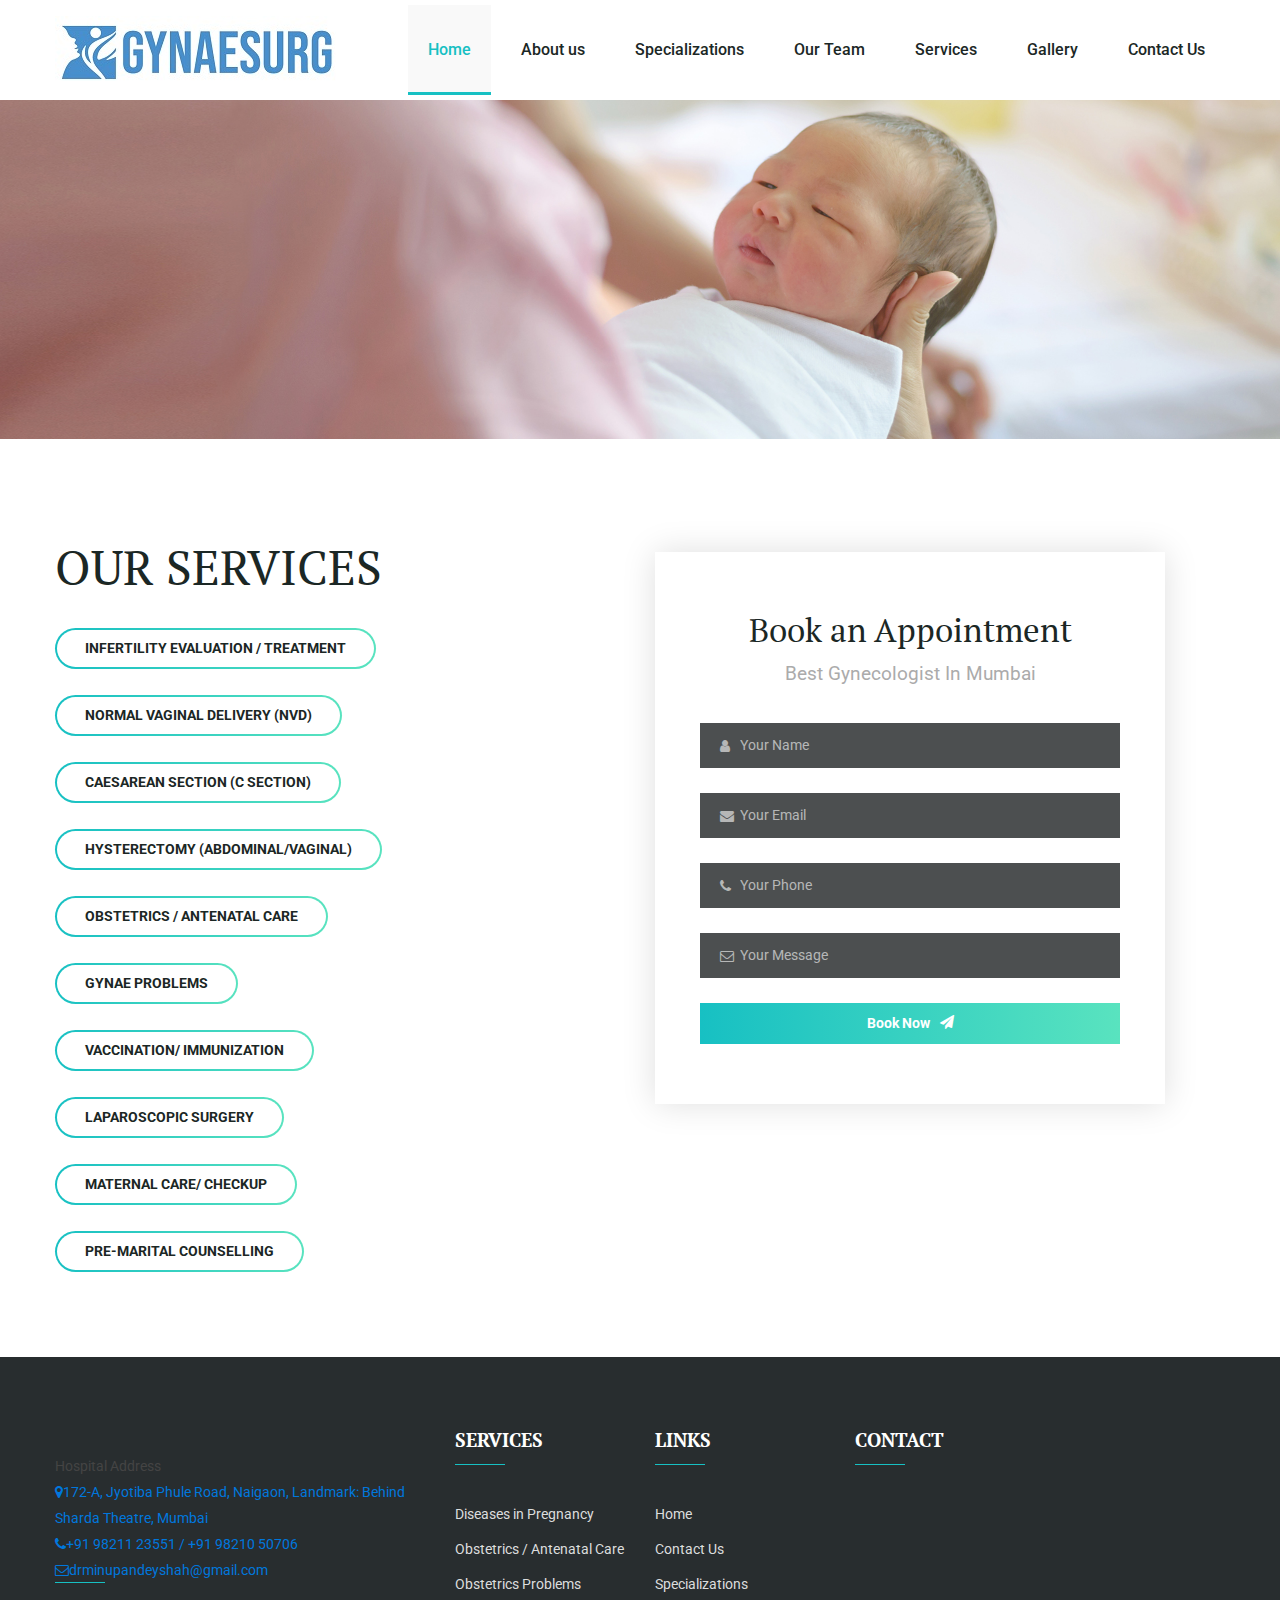
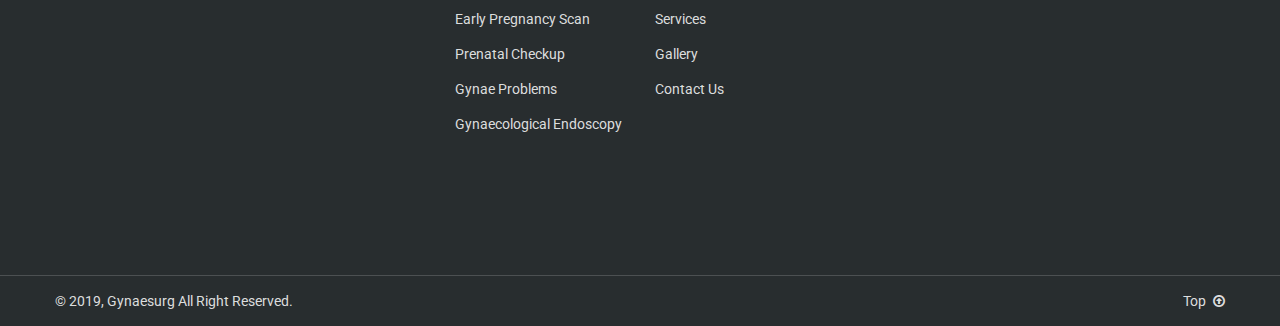
<file: dentist.html>
﻿<!DOCTYPE html>
<html lang="en">
    

<head>
        <meta charset="UTF-8">
        <title>GyneaSurg</title>
        <meta http-equiv="X-UA-Compatible" content="IE=edge">
        <meta content="width=device-width, initial-scale=1" name="viewport" />
        <meta content="" name="description" />
        <meta content="" name="author" />
        <!-- BEGIN GLOBAL MANDATORY STYLES -->
        <link href="plugins/normalize.css" rel="stylesheet" type="text/css">
        <link href="plugins/uikit-2.27.2/css/uikit.min.css" rel="stylesheet" type="text/css">
        <link href="plugins/font-awesome-4.7/css/font-awesome.min.css" rel="stylesheet" type="text/css">
        <link href="plugins/owl-carousel/dist/assets/owl.carousel.min.css" rel="stylesheet" type="text/css">
        <!-- END GLOBAL MANDATORY STYLES -->
        <!-- BEGIN PAGE COMPONENTS UIKIT -->
        <link href="plugins/uikit-2.27.2/css/components/sticky.min.css" rel="stylesheet" type="text/css">
        <link href="plugins/uikit-2.27.2/css/components/slider.min.css" rel="stylesheet" type="text/css">
        <link href="plugins/uikit-2.27.2/css/components/slidenav.min.css" rel="stylesheet" type="text/css">
        <!-- END PAGE COMPONENTS UIKIT -->
        <!-- BEGIN REVOLUTION SLIDER -->
        <link rel="stylesheet" href="plugins/revolution/css/settings.css">
        <link rel="stylesheet" href="plugins/revolution/css/layers.css">
        <link rel="stylesheet" href="plugins/revolution/css/navigation.css">
        <!-- END REVOLUTION SLIDER -->
        <!-- BEGIN TEMPLATE LAYOUT STYLES -->
        <link rel="stylesheet" href="css/style.css">
        <link rel="stylesheet" href="css/responsive.css">
        <!-- END TEMPLATE LAYOUT STYLES -->

        <link rel="icon" type="image/png" href="images/feviconnew.png" />

    </head>
    <body>
        <!-- BEGIN HEADER -->
        <header class="header-v4" data-uk-sticky="{top: -500, animation: 'uk-animation-slide-top'}">
            <div class="header">
                <div class="uk-container uk-container-center">
                    <div class="logo better-flex-box better-flex-box-ai-center">
                        <a href="index.html"><img src="images/ghgh.jpg" alt=""></a>
                    </div>
                    <div class="main-menu better-flex-box better-flex-box-jc-end">
                        <ul class="primary-menu better-flex-box better-flex-box-ai-center better-flex-box-jc-end">
                            <li class="uk-active">
                                <a href="index.html">Home</a>
                                
                            </li>
                            <li class="">
                                <a href="about.html">About us</a>
                                
                            </li>
                            <li class="">
                                <a href="specializations.html">Specializations</a>
                                
                            </li>
                            <li class="">
                                <a href="our-team.html">Our Team
                                </a>
                                
                            </li>
                            
                             <li class="uk-parent" data-uk-dropdown="{remaintime:'0'}">
                                <a href="services.html">Services</a>
                                <div class="uk-dropdown uk-dropdown-navbar uk-dropdown-bottom">
                                    <ul>
                                <li class="better-hv-child-color-java-star"><a href="dentist.html">Gynaecology & Obstretics</a></li>
                                <li class="better-hv-child-color-java-star"><a href="maxillofacial.html">General Surgery</a></li>
                                
                                    </ul>
                                </div>
                            </li>
                            <li class="">
                                <a href="gallery.html">Gallery</a>
                                
                            </li>
                            <li class="">
                                <a href="contact.html">Contact Us</a>
                                
                            </li>
                           
                        </ul>
                        <div class="bars-mobile open">
                            <span></span>
                            <span></span>
                            <span></span>
                            <span></span>
                        </div>
                    </div>
                </div>
            </div>
            <div class="mobile-menu">
                <nav class="nav-holder">
                    <ul>
                        <li class="">
                            <a href="index.html">Home</a>
                        </li>
                        <li class="">
                            <a href="about.html">About us</a>
                        </li>
                        <li class="">
                            <a href="specializations.html">Specializations</a>
                        </li>
                        <li class="">
                            <a href="our-team.html">Our Team</a>
                        </li>
                        <li class="has-submenu better-hv-child-color-java-star">
                            <a href="services.html">Services</a>
                            <ul class="submenu">
                                <li class="better-hv-child-color-java-star"><a href="dentist.html">Dentistry</a></li>
                                <li class="better-hv-child-color-java-star"><a href="maxillofacial.html">Maxillofacial</a></li>
                                <li class="better-hv-child-color-java-star"><a href="cosmetic.html">Cosmetics</a></li>
                            </ul>
                        </li>
                        <li class="">
                            <a href="gallery.html">Gallery</a>
                        </li>
                        <li class="">
                            <a href="contact.html">Contact Us</a>
                        </li>
                        
                    </ul>
                </nav>
            </div>
        </header>
        <!-- END HEADER -->    
         <img src="images/about/banner.jpg">
        <!-- BEGIN CONTAINER -->
        <!-- BEGIN WE ARE THE BETTER -->
        

        
        <!-- END WE ARE THE BETTER -->
        <!-- BEGIN OUR DOCTOR -->
      
        <!-- END OUR DOCTOR -->
        <!-- BEGIN BOOK FORM -->
        <section class="book-form better-set-pd-small">
            <div class="uk-container uk-container-center">
                <div class="uk-grid">
                       <div class="uk-width-medium-1-2 uk-width-small-1-1 uk-width-1-1 rsp-width-1-1">
                        <div class="box-content">
                            <h3 style="text-transform: uppercase;">Our Services</h3> 
                            <br>
                            <center>
                            <div class="better-button better-button-gradeint-v1">
                                <li></li>
                                <a style="text-transform: uppercase;">Infertility Evaluation / Treatment</a>
                            </div> <br>
                            <div class="better-button better-button-gradeint-v1">
                                <li></li>
                                 <a style="text-transform: uppercase;">Normal Vaginal Delivery (NVD)</a> <br>
                            </div> <br>
                             <div class="better-button better-button-gradeint-v1">
                                <a style="text-transform: uppercase;">Caesarean Section (C Section)</a>
                            </div> <br>
                            <div class="better-button better-button-gradeint-v1">
                                 <a style="text-transform: uppercase;">Hysterectomy (Abdominal/Vaginal)</a> <br>
                            </div> <br>
                             <div class="better-button better-button-gradeint-v1">
                                <a style="text-transform: uppercase;">Obstetrics / Antenatal Care</a>
                            </div> <br>
                            <div class="better-button better-button-gradeint-v1">
                                 <a style="text-transform: uppercase;">Gynae Problems
                                </a> <br>
                            </div> <br>
                             <div class="better-button better-button-gradeint-v1">
                                <a style="text-transform: uppercase;">
Vaccination/ Immunization</a> 
                            </div>
                            <br>
                            <div class="better-button better-button-gradeint-v1">
                                <a href="dentist.html" style="text-transform: uppercase;">Laparoscopic Surgery</a> 
                            </div>
                            <br>
                            <div class="better-button better-button-gradeint-v1">
                                <a href="maxillofacial.html" style="text-transform: uppercase;">Maternal Care/ Checkup</a> 
                            </div>
                            <br>
                            <div class="better-button better-button-gradeint-v1">
                                <a href="cosmetic.html" style="text-transform: uppercase;">
Pre-Marital Counselling</a> 
                            </div>
                            </center>
                        </div>
                    </div> 
                    <div class="uk-width-medium-1-2 uk-width-small-1-1 uk-width-1-1 rsp-width-1-1" style="padding-top: 20px;">
                        <div class="box better-form better-text-center">
                            <div class="better-title">
                                <h3>Book an Appointment</h3>
                                <p>Best Gynecologist In Mumbai</p>
                            </div>
                            <form id="book_appointment" action="#" method="post">
                                <div class="uk-grid">
                               
                                    <div class="uk-position-relative uk-width-1-1">
                                        <span class="fa fa-user"></span>
                                        <input class="uk-width-1-1" type="text" name="name" placeholder="Your Name">
                                    </div>
                                    <div class="uk-position-relative uk-width-1-1">
                                        <span class="fa fa-envelope"></span>
                                        <input class="uk-width-1-1" type="text" name="email" placeholder="Your Email">
                                    </div>
                                     <div class="uk-position-relative uk-width-1-1">
                                        <span class="fa fa-phone"></span>
                                        <input class="uk-width-1-1" type="text" name="phone" placeholder="Your Phone">
                                    </div>
                                   <div class="uk-position-relative uk-width-1-1">
                                        <span class="fa fa-envelope-o"></span>
                                        <input class="uk-width-1-1" type="text" name="phone" placeholder="Your Message">
                                    </div>
                                    <div class="uk-width-1-1 better-button better-button-gradeint-v1">
                                        <a href="#" class="uk-width-1-1">Book Now<span class="fa fa-paper-plane"></span></a>
                                    </div>
                                </div>
                            </form>
                        </div>
                    </div>
                 
                </div>
            </div>
        </section>
        <!-- END BOOK FORM -->
        <!-- END CONTAINER -->
        
        <!-- BEGIN FOOTER -->
      <footer>
            <div class="footer">
                <div class="uk-container uk-container-center">
                    <div class="uk-grid">
                        <div class="uk-width-medium-2-6 uk-width-small-1-1 uk-width-1-1 rsp-width-1-2">
                            <div class="box">
                                <div class="box-title">
                                    	
                                    <p>&nbsp;</p>
                                    <ul>
                         <p> Hospital Address</>                <li><a class="better-hv-color-java-star"><span class="fa fa-map-marker"></span>172-A, Jyotiba Phule Road, Naigaon, Landmark: Behind Sharda Theatre, Mumbai</a></li>

                                        <li><a class="better-hv-color-java-star"><span class="fa fa-phone"></span>+91 98211 23551 / +91 98210 50706</a></li>
                                       
                                        <li><a href="info%40qtcmedia.html" class="better-hv-color-java-star"><span class="fa fa-envelope-o"></span>drminupandeyshah@gmail.com</a></li>
                                    </ul>
                                </div>
                            </div>
                        </div>
                        <div class="uk-width-medium-1-6 uk-width-small-1-1 uk-width-1-1 rsp-width-1-2">
                            <div class="box">
                                <div class="box-title">
                                    <h3>SERVICES</h3>
                                </div>
                                <div class="box-content">
                                    <ul>
                                        <li><a href="services.html" class="better-hv-color-java-star">Diseases in Pregnancy</a></li>
                                        <li><a href="services.html" class="better-hv-color-java-star">Obstetrics / Antenatal Care</a></li>
                                        <li><a href="services.html" class="better-hv-color-java-star">Obstetrics Problems</a></li>
                                        <li><a href="services.html" class="better-hv-color-java-star">Early Pregnancy Scan</a></li>
                                        <li><a href="services.html" class="better-hv-color-java-star">Prenatal Checkup</a></li>
                                        <li><a href="services.html" class="better-hv-color-java-star">Gynae Problems</a></li>
                                        <li><a href="services.html" class="better-hv-color-java-star">Gynaecological Endoscopy</a></li>
                                    </ul>
                                </div>
                            </div>
                        </div>
                        <div class="uk-width-medium-1-6 uk-width-small-1-1 uk-width-1-1 rsp-width-1-2">
                            <div class="box">
                                <div class="box-title">
                                    <h3>LINKS</h3>
                                </div>
                                <div class="box-content">
                                    <ul>
                                        <li><a href="index.html" class="better-hv-color-java-star">Home</a></li>
                                        <li><a href="about.html" class="better-hv-color-java-star">Contact Us</a></li>
                                        <li><a href="specializations.html" class="better-hv-color-java-star">Specializations</a></li>
                                        <li><a href="services.html" class="better-hv-color-java-star">Services</a></li>
                                        <li><a href="gallery.html" class="better-hv-color-java-star">Gallery</a></li>
                                        <li><a href="contact.html" class="better-hv-color-java-star">Contact Us</a></li>
                                    </ul>
                                </div>
                            </div>
                        </div>
                        <div class="uk-width-medium-2-6 uk-width-small-1-1 uk-width-1-1 rsp-width-1-2">
                            <div class="box">
                                <div class="box-title">
                                    <h3>CONTACT</h3>
                                </div>
                               <iframe src="https://www.google.com/maps/embed?pb=!1m26!1m12!1m3!1d241377.13440509193!2d72.81863125431993!3d19.040961686540726!2m3!1f0!2f0!3f0!3m2!1i1024!2i768!4f13.1!4m11!3e6!4m3!3m2!1d19.0714068!2d73.07497959999999!4m5!1s0x3be7cf241fe4c157%3A0x70a90eaacd520ddf!2sdr%20minu%20pandey%20shah!3m2!1d19.0132458!2d72.8468173!5e0!3m2!1sen!2sin!4v1583210196453!5m2!1sen!2sin" width="400" height="300" frameborder="0" style="border:0;" allowfullscreen=""></iframe>                            </div>
                        </div>
                    </div>
                </div>
                <div class="copyright">
                    <div class="uk-container uk-container-center">
                        <a href="#" class="uk-float-right better-hv-color-java-star" data-uk-smooth-scroll>Top<span class="fa fa-arrow-circle-o-up"></span></a>
                        <p class="uk-float-left"> © 2019, Gynaesurg All Right Reserved.</p>
                    </div>
                </div>
            </div>
        </footer>
        <!-- END FOOTER -->
        <!-- BEGIN JQUERY JS -->
        <script src="plugins/jquery/jquery-1.12.4.min.js"></script>
        <script src="plugins/uikit-2.27.2/js/uikit.min.js" type="text/javascript"></script>
        <script src="plugins/owl-carousel/dist/owl.carousel.min.js" type="text/javascript"></script>
        <!-- END JQUERY JS -->
        <!-- BEGIN COMPONENT UIKIT-->
        <script src="plugins/uikit-2.27.2/js/components/sticky.min.js" type="text/javascript"></script>
        <script src="plugins/uikit-2.27.2/js/components/slider.min.js" type="text/javascript"></script>
        <!-- END COMPONENT UIKIT-->
        <!-- BEGIN REVOLUTION SLIDER -->
        <script src="plugins/revolution/js/jquery.themepunch.tools.min.js"></script>
        <script src="plugins/revolution/js/jquery.themepunch.revolution.min.js"></script>
        <script src="plugins/revolution/js/extensions/revolution.extension.actions.min.js"></script>
        <script src="plugins/revolution/js/extensions/revolution.extension.carousel.min.js"></script>
        <script src="plugins/revolution/js/extensions/revolution.extension.kenburn.min.js"></script>
        <script src="plugins/revolution/js/extensions/revolution.extension.layeranimation.min.js"></script>
        <script src="plugins/revolution/js/extensions/revolution.extension.migration.min.js"></script>
        <script src="plugins/revolution/js/extensions/revolution.extension.navigation.min.js"></script>
        <script src="plugins/revolution/js/extensions/revolution.extension.parallax.min.js"></script>
        <script src="plugins/revolution/js/extensions/revolution.extension.slideanims.min.js"></script>
        <script src="plugins/revolution/js/extensions/revolution.extension.video.min.js"></script>
        <!-- END REVOLUTION SLIDER -->
        <!-- BEGIN MAIN JS -->
        <script src="js/main.js"></script>
        <!-- END MAIN JS  -->
    </body>

</html>
</file>
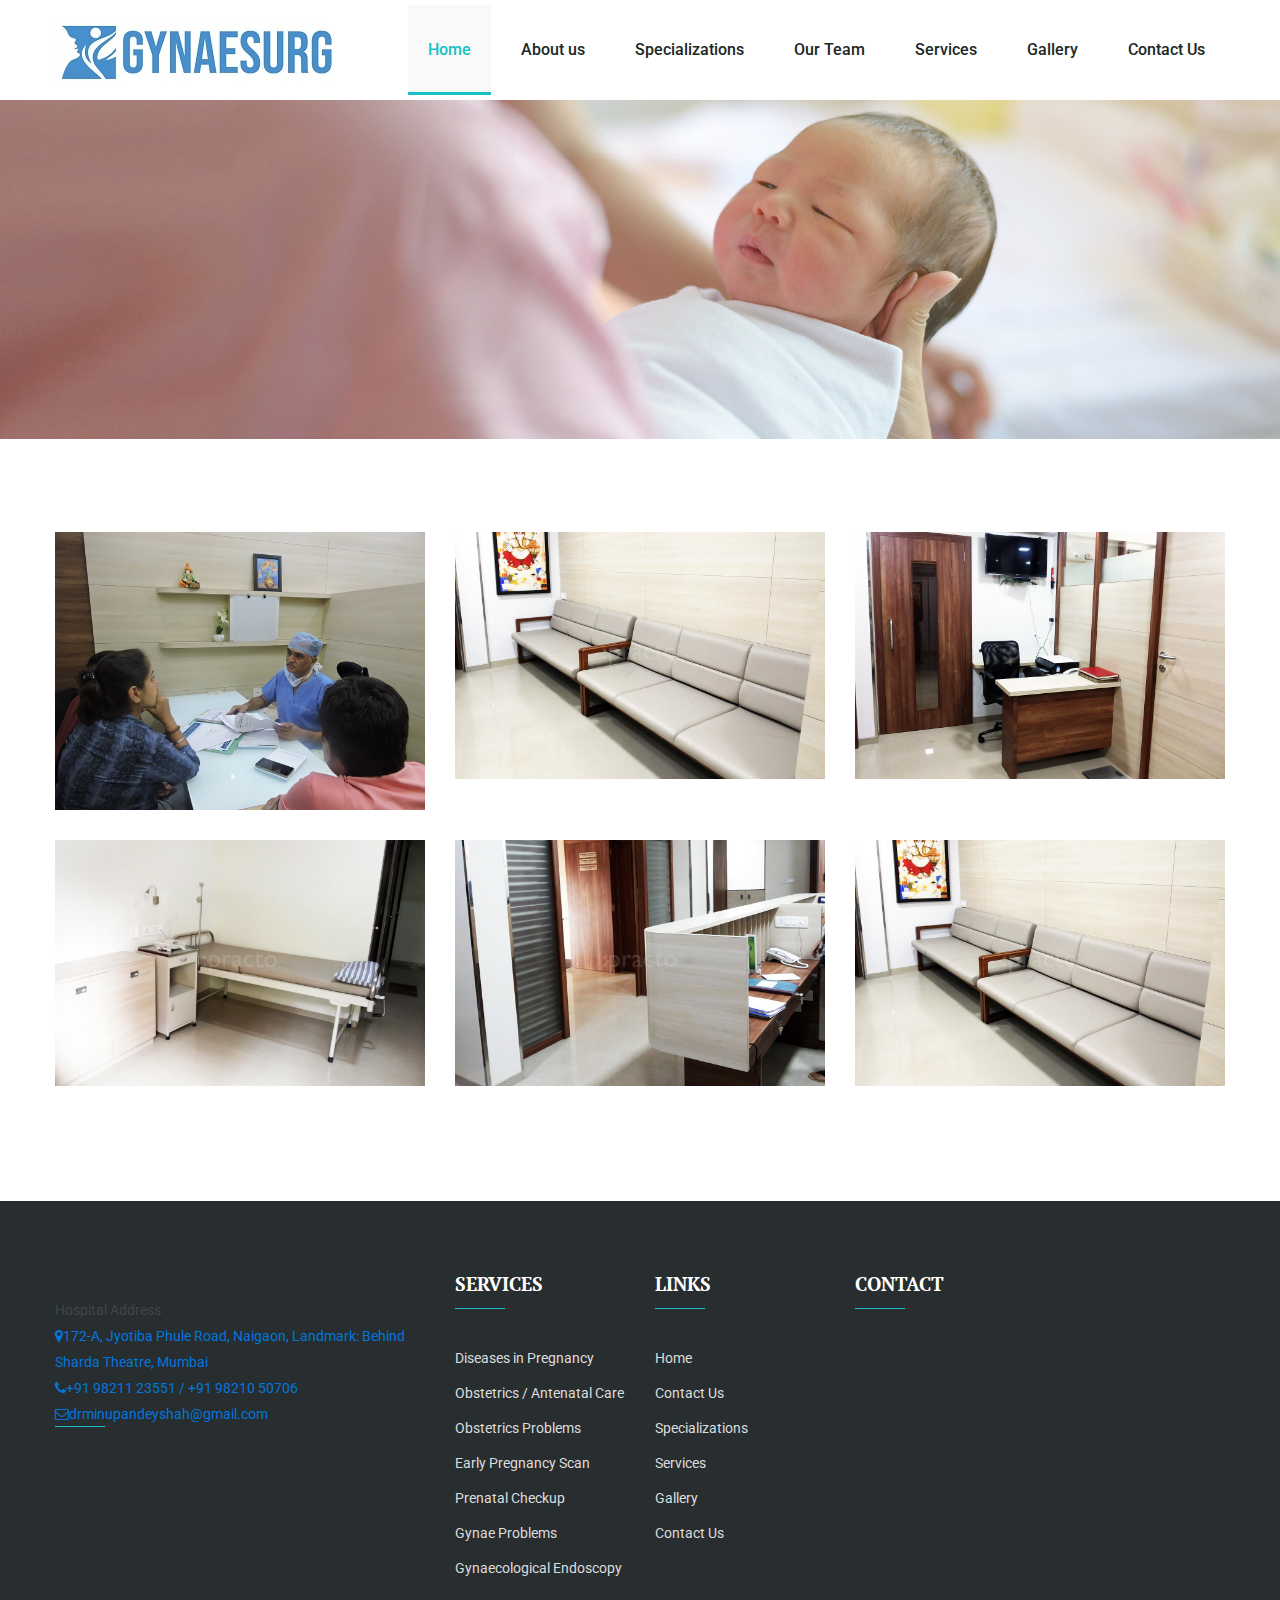
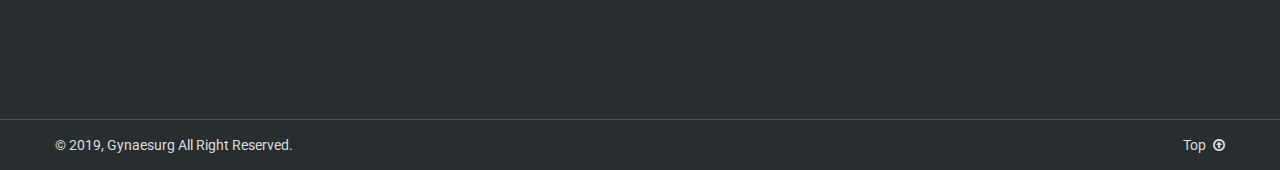
<file: gallery.html>
﻿<!DOCTYPE html>
<html lang="en">
    

<head>
        <meta charset="UTF-8">
        <title>GyneaSurg</title>
        <meta http-equiv="X-UA-Compatible" content="IE=edge">
        <meta content="width=device-width, initial-scale=1" name="viewport" />
        <meta content="" name="description" />
        <meta content="" name="author" />
        <!-- BEGIN GLOBAL MANDATORY STYLES -->
        <link href="plugins/normalize.css" rel="stylesheet" type="text/css">
        <link href="plugins/uikit-2.27.2/css/uikit.min.css" rel="stylesheet" type="text/css">
        <link href="plugins/font-awesome-4.7/css/font-awesome.min.css" rel="stylesheet" type="text/css">
        <link href="plugins/owl-carousel/dist/assets/owl.carousel.min.css" rel="stylesheet" type="text/css">
        <!-- END GLOBAL MANDATORY STYLES -->
        <!-- BEGIN PAGE COMPONENTS UIKIT -->
        <link href="plugins/uikit-2.27.2/css/components/sticky.min.css" rel="stylesheet" type="text/css">
        <link href="plugins/uikit-2.27.2/css/components/slider.min.css" rel="stylesheet" type="text/css">
        <link href="plugins/uikit-2.27.2/css/components/slidenav.min.css" rel="stylesheet" type="text/css">
        <!-- END PAGE COMPONENTS UIKIT -->
        <!-- BEGIN REVOLUTION SLIDER -->
        <link rel="stylesheet" href="plugins/revolution/css/settings.css">
        <link rel="stylesheet" href="plugins/revolution/css/layers.css">
        <link rel="stylesheet" href="plugins/revolution/css/navigation.css">
        <!-- END REVOLUTION SLIDER -->
        <!-- BEGIN TEMPLATE LAYOUT STYLES -->
        <link rel="stylesheet" href="css/style.css">
        <link rel="stylesheet" href="css/responsive.css">
        <!-- END TEMPLATE LAYOUT STYLES -->

        <link rel="icon" type="image/png" href="images/feviconnew.png" />

    </head>
    <body>
        <!-- BEGIN HEADER -->
        <header class="header-v4" data-uk-sticky="{top: -500, animation: 'uk-animation-slide-top'}">
            <div class="header">
                <div class="uk-container uk-container-center">
                    <div class="logo better-flex-box better-flex-box-ai-center">
                        <a href="index.html"><img src="images/ghgh.jpg" alt=""></a>
                    </div>
                    <div class="main-menu better-flex-box better-flex-box-jc-end">
                        <ul class="primary-menu better-flex-box better-flex-box-ai-center better-flex-box-jc-end">
                            <li class="uk-active">
                                <a href="index.html">Home</a>
                                
                            </li>
                            <li class="">
                                <a href="about.html">About us</a>
                                
                            </li>
                            <li class="">
                                <a href="specializations.html">Specializations</a>
                                
                            </li>
                            <li class="">
                                <a href="our-team.html">Our Team
                                </a>
                                
                            </li>
                            
                             <li class="uk-parent" data-uk-dropdown="{remaintime:'0'}">
                                <a href="services.html">Services</a>
                                <div class="uk-dropdown uk-dropdown-navbar uk-dropdown-bottom">
                                    <ul>
                                <li class="better-hv-child-color-java-star"><a href="dentist.html">Gynaecology & Obstretics</a></li>
                                <li class="better-hv-child-color-java-star"><a href="maxillofacial.html">General Surgery</a></li>
                                
                                    </ul>
                                </div>
                            </li>
                            <li class="">
                                <a href="gallery.html">Gallery</a>
                                
                            </li>
                            <li class="">
                                <a href="contact.html">Contact Us</a>
                                
                            </li>
                           
                        </ul>
                        <div class="bars-mobile open">
                            <span></span>
                            <span></span>
                            <span></span>
                            <span></span>
                        </div>
                    </div>
                </div>
            </div>
            <div class="mobile-menu">
                <nav class="nav-holder">
                    <ul>
                        <li class="">
                            <a href="index.html">Home</a>
                        </li>
                        <li class="">
                            <a href="about.html">About us</a>
                        </li>
                        <li class="">
                            <a href="specializations.html">Specializations</a>
                        </li>
                        <li class="">
                            <a href="our-team.html">Our Team</a>
                        </li>
                        <li class="has-submenu better-hv-child-color-java-star">
                            <a href="services.html">Services</a>
                            <ul class="submenu">
                                <li class="better-hv-child-color-java-star"><a href="dentist.html">Dentistry</a></li>
                                <li class="better-hv-child-color-java-star"><a href="maxillofacial.html">Maxillofacial</a></li>
                                <li class="better-hv-child-color-java-star"><a href="cosmetic.html">Cosmetics</a></li>
                            </ul>
                        </li>
                        <li class="">
                            <a href="gallery.html">Gallery</a>
                        </li>
                        <li class="">
                            <a href="contact.html">Contact Us</a>
                        </li>
                        
                    </ul>
                </nav>
            </div>
        </header>
        <!-- END HEADER -->   
         <img src="images/about/banner.jpg">
         <!-- BEGIN GALLERY -->
        <section class="gallery better-set-pd-small">
            <div class="uk-container uk-container-center">
                <ul id="da-thumbs" class="uk-grid uk-grid-width-medium-1-3 uk-grid-width-small-1-2 uk-grid-width-1-1">
                    <li>
                        <div class="box-hv-dir better-box-img-full">
                            <img src="images/gallery/1-1.jpg" alt="">
                            <div class="box-overlay better-flex-box better-flex-box-ai-center better-flex-box-jc-center">
                                <div class="better-text-center better-flex-full-width">
                                    <a href="images/gallery/1-1.jpg" data-uk-lightbox="{group:'my_gallery'}"><span class="fa fa-arrows-alt"></span></a>
                                   
                                </div>
                            </div>
                        </div>
                    </li>
                    <li>
                        <div class="box-hv-dir better-box-img-full">
                            <img src="images/gallery/1-2.jpg" alt="">
                            <div class="box-overlay better-flex-box better-flex-box-ai-center better-flex-box-jc-center">
                                <div class="better-text-center better-flex-full-width">
                                    <a href="images/gallery/1-2.jpg" data-uk-lightbox="{group:'my_gallery'}"><span class="fa fa-arrows-alt"></span></a>
                                </div>
                            </div>
                        </div>
                    </li>
                    <li>
                        <div class="box-hv-dir better-box-img-full">
                            <img src="images/gallery/1-3.jpg" alt="">
                            <div class="box-overlay better-flex-box better-flex-box-ai-center better-flex-box-jc-center">
                                <div class="better-text-center better-flex-full-width">
                                    <a href="images/gallery/1-3.jpg" data-uk-lightbox="{group:'my_gallery'}"><span class="fa fa-arrows-alt"></span></a>
                                </div>
                            </div>
                        </div>
                    </li>
                    <li>
                        <div class="box-hv-dir better-box-img-full">
                            <img src="images/gallery/2-1.jpg" alt="">
                            <div class="box-overlay better-flex-box better-flex-box-ai-center better-flex-box-jc-center">
                                <div class="better-text-center better-flex-full-width">
                                    <a href="images/gallery/2-1.jpg" data-uk-lightbox="{group:'my_gallery'}"><span class="fa fa-arrows-alt"></span></a>
                                </div>
                            </div>
                        </div>
                    </li>
                    <li>
                        <div class="box-hv-dir better-box-img-full">
                            <img src="images/gallery/2-2.jpg" alt="">
                            <div class="box-overlay better-flex-box better-flex-box-ai-center better-flex-box-jc-center">
                                <div class="better-text-center better-flex-full-width">
                                    <a href="images/gallery/2-2.jpg" data-uk-lightbox="{group:'my_gallery'}"><span class="fa fa-arrows-alt"></span></a>
                                </div>
                            </div>
                        </div>
                    </li>
                    <li>
                        <div class="box-hv-dir better-box-img-full">
                            <img src="images/gallery/2-3.jpg" alt="">
                            <div class="box-overlay better-flex-box better-flex-box-ai-center better-flex-box-jc-center">
                                <div class="better-text-center better-flex-full-width">
                                    <a href="images/gallery/2-3.jpg" data-uk-lightbox="{group:'my_gallery'}"><span class="fa fa-arrows-alt"></span></a>
                                </div>
                            </div>
                        </div>
                    </li>
                </ul>
            </div>
        </section>
        <!-- END GALLERY -->
        
        <!-- BEGIN FOOTER -->
      <footer>
            <div class="footer">
                <div class="uk-container uk-container-center">
                    <div class="uk-grid">
                        <div class="uk-width-medium-2-6 uk-width-small-1-1 uk-width-1-1 rsp-width-1-2">
                            <div class="box">
                                <div class="box-title">
                                    	
                                    <p>&nbsp;</p>
                                    <ul>
                         <p> Hospital Address</>                <li><a class="better-hv-color-java-star"><span class="fa fa-map-marker"></span>172-A, Jyotiba Phule Road, Naigaon, Landmark: Behind Sharda Theatre, Mumbai</a></li>

                                        <li><a class="better-hv-color-java-star"><span class="fa fa-phone"></span>+91 98211 23551 / +91 98210 50706</a></li>
                                       
                                        <li><a href="info%40qtcmedia.html" class="better-hv-color-java-star"><span class="fa fa-envelope-o"></span>drminupandeyshah@gmail.com</a></li>
                                    </ul>
                                </div>
                            </div>
                        </div>
                        <div class="uk-width-medium-1-6 uk-width-small-1-1 uk-width-1-1 rsp-width-1-2">
                            <div class="box">
                                <div class="box-title">
                                    <h3>SERVICES</h3>
                                </div>
                                <div class="box-content">
                                    <ul>
                                        <li><a href="services.html" class="better-hv-color-java-star">Diseases in Pregnancy</a></li>
                                        <li><a href="services.html" class="better-hv-color-java-star">Obstetrics / Antenatal Care</a></li>
                                        <li><a href="services.html" class="better-hv-color-java-star">Obstetrics Problems</a></li>
                                        <li><a href="services.html" class="better-hv-color-java-star">Early Pregnancy Scan</a></li>
                                        <li><a href="services.html" class="better-hv-color-java-star">Prenatal Checkup</a></li>
                                        <li><a href="services.html" class="better-hv-color-java-star">Gynae Problems</a></li>
                                        <li><a href="services.html" class="better-hv-color-java-star">Gynaecological Endoscopy</a></li>
                                    </ul>
                                </div>
                            </div>
                        </div>
                        <div class="uk-width-medium-1-6 uk-width-small-1-1 uk-width-1-1 rsp-width-1-2">
                            <div class="box">
                                <div class="box-title">
                                    <h3>LINKS</h3>
                                </div>
                                <div class="box-content">
                                    <ul>
                                        <li><a href="index.html" class="better-hv-color-java-star">Home</a></li>
                                        <li><a href="about.html" class="better-hv-color-java-star">Contact Us</a></li>
                                        <li><a href="specializations.html" class="better-hv-color-java-star">Specializations</a></li>
                                        <li><a href="services.html" class="better-hv-color-java-star">Services</a></li>
                                        <li><a href="gallery.html" class="better-hv-color-java-star">Gallery</a></li>
                                        <li><a href="contact.html" class="better-hv-color-java-star">Contact Us</a></li>
                                    </ul>
                                </div>
                            </div>
                        </div>
                        <div class="uk-width-medium-2-6 uk-width-small-1-1 uk-width-1-1 rsp-width-1-2">
                            <div class="box">
                                <div class="box-title">
                                    <h3>CONTACT</h3>
                                </div>
                               <iframe src="https://www.google.com/maps/embed?pb=!1m26!1m12!1m3!1d241377.13440509193!2d72.81863125431993!3d19.040961686540726!2m3!1f0!2f0!3f0!3m2!1i1024!2i768!4f13.1!4m11!3e6!4m3!3m2!1d19.0714068!2d73.07497959999999!4m5!1s0x3be7cf241fe4c157%3A0x70a90eaacd520ddf!2sdr%20minu%20pandey%20shah!3m2!1d19.0132458!2d72.8468173!5e0!3m2!1sen!2sin!4v1583210196453!5m2!1sen!2sin" width="400" height="300" frameborder="0" style="border:0;" allowfullscreen=""></iframe>                            </div>
                        </div>
                    </div>
                </div>
                <div class="copyright">
                    <div class="uk-container uk-container-center">
                        <a href="#" class="uk-float-right better-hv-color-java-star" data-uk-smooth-scroll>Top<span class="fa fa-arrow-circle-o-up"></span></a>
                        <p class="uk-float-left"> © 2019, Gynaesurg All Right Reserved.</p>
                    </div>
                </div>
            </div>
        </footer>
        <!-- END FOOTER -->
        <!-- BEGIN JQUERY JS -->
        <script src="plugins/jquery/jquery-1.12.4.min.js"></script>
        <script src="plugins/uikit-2.27.2/js/uikit.min.js" type="text/javascript"></script>
        <script src="plugins/owl-carousel/dist/owl.carousel.min.js" type="text/javascript"></script>
        <!-- END JQUERY JS -->
        <!-- BEGIN COMPONENT UIKIT-->
        <script src="plugins/uikit-2.27.2/js/components/sticky.min.js" type="text/javascript"></script>
        <script src="plugins/uikit-2.27.2/js/components/slider.min.js" type="text/javascript"></script>
        <!-- END COMPONENT UIKIT-->
        <!-- BEGIN REVOLUTION SLIDER -->
        <script src="plugins/revolution/js/jquery.themepunch.tools.min.js"></script>
        <script src="plugins/revolution/js/jquery.themepunch.revolution.min.js"></script>
        <script src="plugins/revolution/js/extensions/revolution.extension.actions.min.js"></script>
        <script src="plugins/revolution/js/extensions/revolution.extension.carousel.min.js"></script>
        <script src="plugins/revolution/js/extensions/revolution.extension.kenburn.min.js"></script>
        <script src="plugins/revolution/js/extensions/revolution.extension.layeranimation.min.js"></script>
        <script src="plugins/revolution/js/extensions/revolution.extension.migration.min.js"></script>
        <script src="plugins/revolution/js/extensions/revolution.extension.navigation.min.js"></script>
        <script src="plugins/revolution/js/extensions/revolution.extension.parallax.min.js"></script>
        <script src="plugins/revolution/js/extensions/revolution.extension.slideanims.min.js"></script>
        <script src="plugins/revolution/js/extensions/revolution.extension.video.min.js"></script>
        <!-- END REVOLUTION SLIDER -->
        <!-- BEGIN MAIN JS -->
        <script src="js/main.js"></script>
        <!-- END MAIN JS  -->
    </body>

</html>
</file>
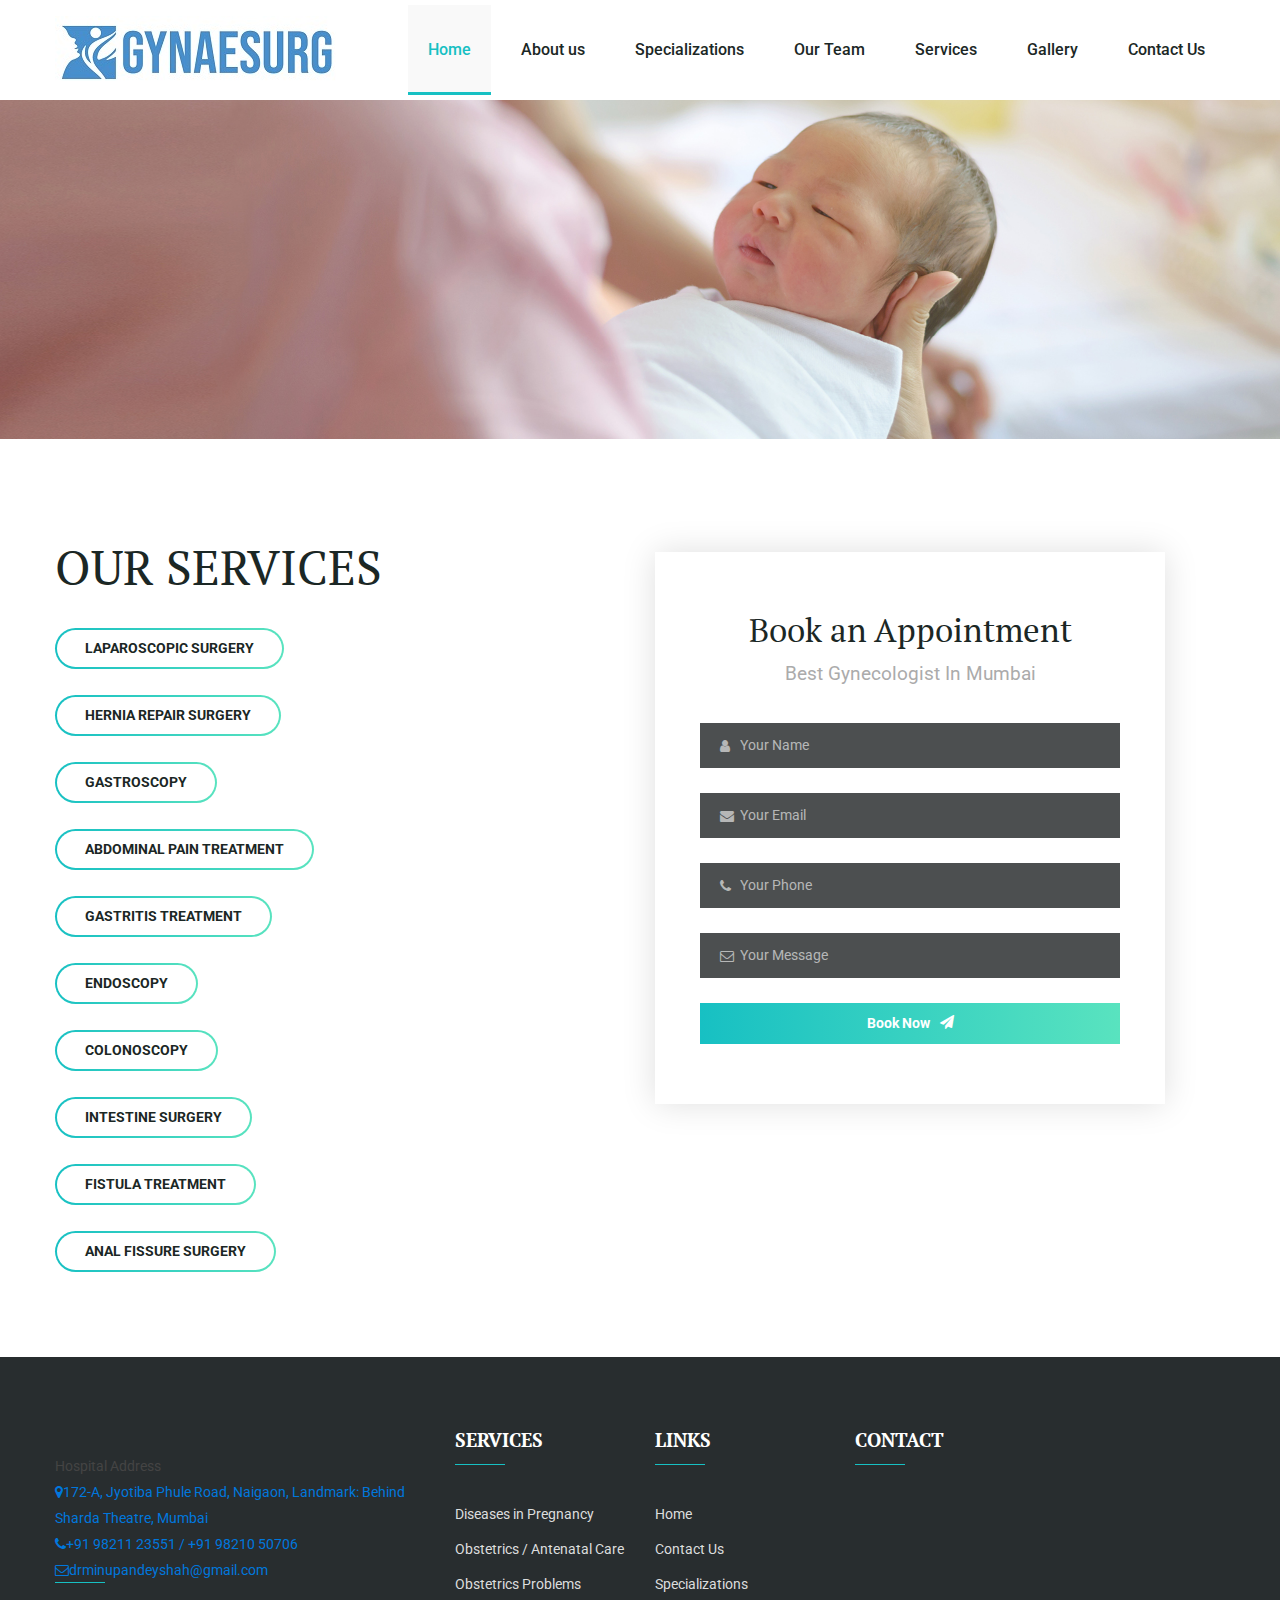
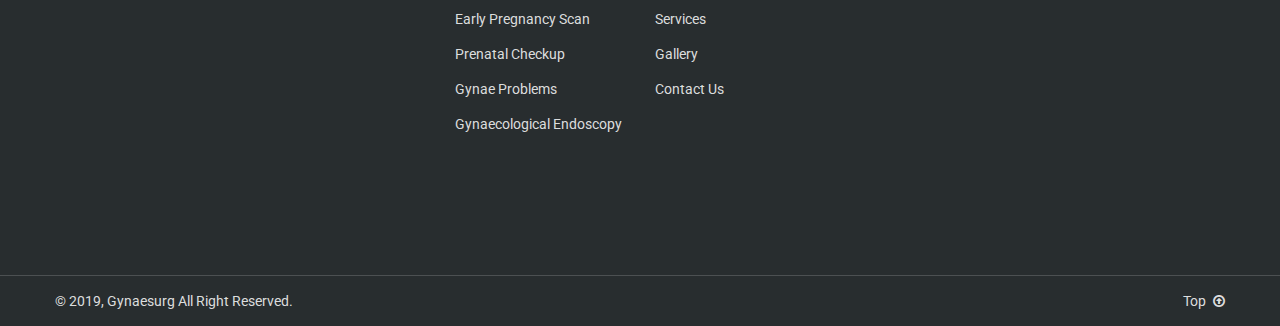
<file: maxillofacial.html>
﻿<!DOCTYPE html>
<html lang="en">
    

<head>
        <meta charset="UTF-8">
        <title>GyneaSurg</title>
        <meta http-equiv="X-UA-Compatible" content="IE=edge">
        <meta content="width=device-width, initial-scale=1" name="viewport" />
        <meta content="" name="description" />
        <meta content="" name="author" />
        <!-- BEGIN GLOBAL MANDATORY STYLES -->
        <link href="plugins/normalize.css" rel="stylesheet" type="text/css">
        <link href="plugins/uikit-2.27.2/css/uikit.min.css" rel="stylesheet" type="text/css">
        <link href="plugins/font-awesome-4.7/css/font-awesome.min.css" rel="stylesheet" type="text/css">
        <link href="plugins/owl-carousel/dist/assets/owl.carousel.min.css" rel="stylesheet" type="text/css">
        <!-- END GLOBAL MANDATORY STYLES -->
        <!-- BEGIN PAGE COMPONENTS UIKIT -->
        <link href="plugins/uikit-2.27.2/css/components/sticky.min.css" rel="stylesheet" type="text/css">
        <link href="plugins/uikit-2.27.2/css/components/slider.min.css" rel="stylesheet" type="text/css">
        <link href="plugins/uikit-2.27.2/css/components/slidenav.min.css" rel="stylesheet" type="text/css">
        <!-- END PAGE COMPONENTS UIKIT -->
        <!-- BEGIN REVOLUTION SLIDER -->
        <link rel="stylesheet" href="plugins/revolution/css/settings.css">
        <link rel="stylesheet" href="plugins/revolution/css/layers.css">
        <link rel="stylesheet" href="plugins/revolution/css/navigation.css">
        <!-- END REVOLUTION SLIDER -->
        <!-- BEGIN TEMPLATE LAYOUT STYLES -->
        <link rel="stylesheet" href="css/style.css">
        <link rel="stylesheet" href="css/responsive.css">
        <!-- END TEMPLATE LAYOUT STYLES -->

        <link rel="icon" type="image/png" href="images/feviconnew.png" />

    </head>
    <body>
        <!-- BEGIN HEADER -->
        <header class="header-v4" data-uk-sticky="{top: -500, animation: 'uk-animation-slide-top'}">
            <div class="header">
                <div class="uk-container uk-container-center">
                    <div class="logo better-flex-box better-flex-box-ai-center">
                        <a href="index.html"><img src="images/ghgh.jpg" alt=""></a>
                    </div>
                    <div class="main-menu better-flex-box better-flex-box-jc-end">
                        <ul class="primary-menu better-flex-box better-flex-box-ai-center better-flex-box-jc-end">
                            <li class="uk-active">
                                <a href="index.html">Home</a>
                                
                            </li>
                            <li class="">
                                <a href="about.html">About us</a>
                                
                            </li>
                            <li class="">
                                <a href="specializations.html">Specializations</a>
                                
                            </li>
                            <li class="">
                                <a href="our-team.html">Our Team
                                </a>
                                
                            </li>
                            
                             <li class="uk-parent" data-uk-dropdown="{remaintime:'0'}">
                                <a href="services.html">Services</a>
                                <div class="uk-dropdown uk-dropdown-navbar uk-dropdown-bottom">
                                    <ul>
                                <li class="better-hv-child-color-java-star"><a href="dentist.html">Gynaecology & Obstretics</a></li>
                                <li class="better-hv-child-color-java-star"><a href="maxillofacial.html">General Surgery</a></li>
                                
                                    </ul>
                                </div>
                            </li>
                            <li class="">
                                <a href="gallery.html">Gallery</a>
                                
                            </li>
                            <li class="">
                                <a href="contact.html">Contact Us</a>
                                
                            </li>
                           
                        </ul>
                        <div class="bars-mobile open">
                            <span></span>
                            <span></span>
                            <span></span>
                            <span></span>
                        </div>
                    </div>
                </div>
            </div>
            <div class="mobile-menu">
                <nav class="nav-holder">
                    <ul>
                        <li class="">
                            <a href="index.html">Home</a>
                        </li>
                        <li class="">
                            <a href="about.html">About us</a>
                        </li>
                        <li class="">
                            <a href="specializations.html">Specializations</a>
                        </li>
                        <li class="">
                            <a href="our-team.html">Our Team</a>
                        </li>
                        <li class="has-submenu better-hv-child-color-java-star">
                            <a href="services.html">Services</a>
                            <ul class="submenu">
                                <li class="better-hv-child-color-java-star"><a href="dentist.html">Dentistry</a></li>
                                <li class="better-hv-child-color-java-star"><a href="maxillofacial.html">Maxillofacial</a></li>
                                <li class="better-hv-child-color-java-star"><a href="cosmetic.html">Cosmetics</a></li>
                            </ul>
                        </li>
                        <li class="">
                            <a href="gallery.html">Gallery</a>
                        </li>
                        <li class="">
                            <a href="contact.html">Contact Us</a>
                        </li>
                        
                    </ul>
                </nav>
            </div>
        </header>
        <!-- END HEADER -->    
         <img src="images/about/banner.jpg">
        <!-- BEGIN CONTAINER -->
        <!-- BEGIN WE ARE THE BETTER -->
        

        
        <!-- END WE ARE THE BETTER -->
        <!-- BEGIN OUR DOCTOR -->
      
        <!-- END OUR DOCTOR -->
        <!-- BEGIN BOOK FORM -->
        <section class="book-form better-set-pd-small">
            <div class="uk-container uk-container-center">
                <div class="uk-grid">
                       <div class="uk-width-medium-1-2 uk-width-small-1-1 uk-width-1-1 rsp-width-1-1">
                        <div class="box-content">
                            <h3 style="text-transform: uppercase;">Our Services</h3> 
                            <br>
                            <center>
                            <div class="better-button better-button-gradeint-v1">
                                <li></li>
                                <a style="text-transform: uppercase;">Laparoscopic Surgery</a>
                            </div> <br>
                            <div class="better-button better-button-gradeint-v1">
                                <li></li>
                                 <a style="text-transform: uppercase;">Hernia Repair Surgery</a> <br>
                            </div> <br>
                             <div class="better-button better-button-gradeint-v1">
                                <a style="text-transform: uppercase;">Gastroscopy</a>
                            </div> <br>
                            <div class="better-button better-button-gradeint-v1">
                                 <a style="text-transform: uppercase;">Abdominal Pain Treatment </a> <br>
                            </div> <br>
                             <div class="better-button better-button-gradeint-v1">
                                <a style="text-transform: uppercase;">Gastritis Treatment</a>
                            </div> <br>
                            <div class="better-button better-button-gradeint-v1">
                                 <a style="text-transform: uppercase;">Endoscopy
                                </a> <br>
                            </div> <br>
                             <div class="better-button better-button-gradeint-v1">
                                <a style="text-transform: uppercase;">
Colonoscopy</a> 
                            </div>
                            <br>
                            <div class="better-button better-button-gradeint-v1">
                                <a href="dentist.html" style="text-transform: uppercase;">Intestine Surgery</a> 
                            </div>
                            <br>
                            <div class="better-button better-button-gradeint-v1">
                                <a href="maxillofacial.html" style="text-transform: uppercase;">Fistula Treatment</a> 
                            </div>
                            <br>
                            <div class="better-button better-button-gradeint-v1">
                                <a href="cosmetic.html" style="text-transform: uppercase;">Anal Fissure Surgery</a> 
                            </div>
                            </center>
                        </div>
                    </div> 
                    <div class="uk-width-medium-1-2 uk-width-small-1-1 uk-width-1-1 rsp-width-1-1" style="padding-top: 20px;">
                        <div class="box better-form better-text-center">
                            <div class="better-title">
                                <h3>Book an Appointment</h3>
                                <p>Best Gynecologist In Mumbai</p>
                            </div>
                            <form id="book_appointment" action="#" method="post">
                                <div class="uk-grid">
                               
                                    <div class="uk-position-relative uk-width-1-1">
                                        <span class="fa fa-user"></span>
                                        <input class="uk-width-1-1" type="text" name="name" placeholder="Your Name">
                                    </div>
                                    <div class="uk-position-relative uk-width-1-1">
                                        <span class="fa fa-envelope"></span>
                                        <input class="uk-width-1-1" type="text" name="email" placeholder="Your Email">
                                    </div>
                                     <div class="uk-position-relative uk-width-1-1">
                                        <span class="fa fa-phone"></span>
                                        <input class="uk-width-1-1" type="text" name="phone" placeholder="Your Phone">
                                    </div>
                                   <div class="uk-position-relative uk-width-1-1">
                                        <span class="fa fa-envelope-o"></span>
                                        <input class="uk-width-1-1" type="text" name="phone" placeholder="Your Message">
                                    </div>
                                    <div class="uk-width-1-1 better-button better-button-gradeint-v1">
                                        <a href="#" class="uk-width-1-1">Book Now<span class="fa fa-paper-plane"></span></a>
                                    </div>
                                </div>
                            </form>
                        </div>
                    </div>
                 
                </div>
            </div>
        </section>
        <!-- END BOOK FORM -->
        <!-- END CONTAINER -->
        
        <!-- BEGIN FOOTER -->
      <footer>
            <div class="footer">
                <div class="uk-container uk-container-center">
                    <div class="uk-grid">
                        <div class="uk-width-medium-2-6 uk-width-small-1-1 uk-width-1-1 rsp-width-1-2">
                            <div class="box">
                                <div class="box-title">
                                    	
                                    <p>&nbsp;</p>
                                    <ul>
                         <p> Hospital Address</>                <li><a class="better-hv-color-java-star"><span class="fa fa-map-marker"></span>172-A, Jyotiba Phule Road, Naigaon, Landmark: Behind Sharda Theatre, Mumbai</a></li>

                                        <li><a class="better-hv-color-java-star"><span class="fa fa-phone"></span>+91 98211 23551 / +91 98210 50706</a></li>
                                       
                                        <li><a href="info%40qtcmedia.html" class="better-hv-color-java-star"><span class="fa fa-envelope-o"></span>drminupandeyshah@gmail.com</a></li>
                                    </ul>
                                </div>
                            </div>
                        </div>
                        <div class="uk-width-medium-1-6 uk-width-small-1-1 uk-width-1-1 rsp-width-1-2">
                            <div class="box">
                                <div class="box-title">
                                    <h3>SERVICES</h3>
                                </div>
                                <div class="box-content">
                                    <ul>
                                        <li><a href="services.html" class="better-hv-color-java-star">Diseases in Pregnancy</a></li>
                                        <li><a href="services.html" class="better-hv-color-java-star">Obstetrics / Antenatal Care</a></li>
                                        <li><a href="services.html" class="better-hv-color-java-star">Obstetrics Problems</a></li>
                                        <li><a href="services.html" class="better-hv-color-java-star">Early Pregnancy Scan</a></li>
                                        <li><a href="services.html" class="better-hv-color-java-star">Prenatal Checkup</a></li>
                                        <li><a href="services.html" class="better-hv-color-java-star">Gynae Problems</a></li>
                                        <li><a href="services.html" class="better-hv-color-java-star">Gynaecological Endoscopy</a></li>
                                    </ul>
                                </div>
                            </div>
                        </div>
                        <div class="uk-width-medium-1-6 uk-width-small-1-1 uk-width-1-1 rsp-width-1-2">
                            <div class="box">
                                <div class="box-title">
                                    <h3>LINKS</h3>
                                </div>
                                <div class="box-content">
                                    <ul>
                                        <li><a href="index.html" class="better-hv-color-java-star">Home</a></li>
                                        <li><a href="about.html" class="better-hv-color-java-star">Contact Us</a></li>
                                        <li><a href="specializations.html" class="better-hv-color-java-star">Specializations</a></li>
                                        <li><a href="services.html" class="better-hv-color-java-star">Services</a></li>
                                        <li><a href="gallery.html" class="better-hv-color-java-star">Gallery</a></li>
                                        <li><a href="contact.html" class="better-hv-color-java-star">Contact Us</a></li>
                                    </ul>
                                </div>
                            </div>
                        </div>
                        <div class="uk-width-medium-2-6 uk-width-small-1-1 uk-width-1-1 rsp-width-1-2">
                            <div class="box">
                                <div class="box-title">
                                    <h3>CONTACT</h3>
                                </div>
                               <iframe src="https://www.google.com/maps/embed?pb=!1m26!1m12!1m3!1d241377.13440509193!2d72.81863125431993!3d19.040961686540726!2m3!1f0!2f0!3f0!3m2!1i1024!2i768!4f13.1!4m11!3e6!4m3!3m2!1d19.0714068!2d73.07497959999999!4m5!1s0x3be7cf241fe4c157%3A0x70a90eaacd520ddf!2sdr%20minu%20pandey%20shah!3m2!1d19.0132458!2d72.8468173!5e0!3m2!1sen!2sin!4v1583210196453!5m2!1sen!2sin" width="400" height="300" frameborder="0" style="border:0;" allowfullscreen=""></iframe>                            </div>
                        </div>
                    </div>
                </div>
                <div class="copyright">
                    <div class="uk-container uk-container-center">
                        <a href="#" class="uk-float-right better-hv-color-java-star" data-uk-smooth-scroll>Top<span class="fa fa-arrow-circle-o-up"></span></a>
                        <p class="uk-float-left"> © 2019, Gynaesurg All Right Reserved.</p>
                    </div>
                </div>
            </div>
        </footer>
        <!-- END FOOTER -->
        <!-- BEGIN JQUERY JS -->
        <script src="plugins/jquery/jquery-1.12.4.min.js"></script>
        <script src="plugins/uikit-2.27.2/js/uikit.min.js" type="text/javascript"></script>
        <script src="plugins/owl-carousel/dist/owl.carousel.min.js" type="text/javascript"></script>
        <!-- END JQUERY JS -->
        <!-- BEGIN COMPONENT UIKIT-->
        <script src="plugins/uikit-2.27.2/js/components/sticky.min.js" type="text/javascript"></script>
        <script src="plugins/uikit-2.27.2/js/components/slider.min.js" type="text/javascript"></script>
        <!-- END COMPONENT UIKIT-->
        <!-- BEGIN REVOLUTION SLIDER -->
        <script src="plugins/revolution/js/jquery.themepunch.tools.min.js"></script>
        <script src="plugins/revolution/js/jquery.themepunch.revolution.min.js"></script>
        <script src="plugins/revolution/js/extensions/revolution.extension.actions.min.js"></script>
        <script src="plugins/revolution/js/extensions/revolution.extension.carousel.min.js"></script>
        <script src="plugins/revolution/js/extensions/revolution.extension.kenburn.min.js"></script>
        <script src="plugins/revolution/js/extensions/revolution.extension.layeranimation.min.js"></script>
        <script src="plugins/revolution/js/extensions/revolution.extension.migration.min.js"></script>
        <script src="plugins/revolution/js/extensions/revolution.extension.navigation.min.js"></script>
        <script src="plugins/revolution/js/extensions/revolution.extension.parallax.min.js"></script>
        <script src="plugins/revolution/js/extensions/revolution.extension.slideanims.min.js"></script>
        <script src="plugins/revolution/js/extensions/revolution.extension.video.min.js"></script>
        <!-- END REVOLUTION SLIDER -->
        <!-- BEGIN MAIN JS -->
        <script src="js/main.js"></script>
        <!-- END MAIN JS  -->
    </body>

</html>
</file>
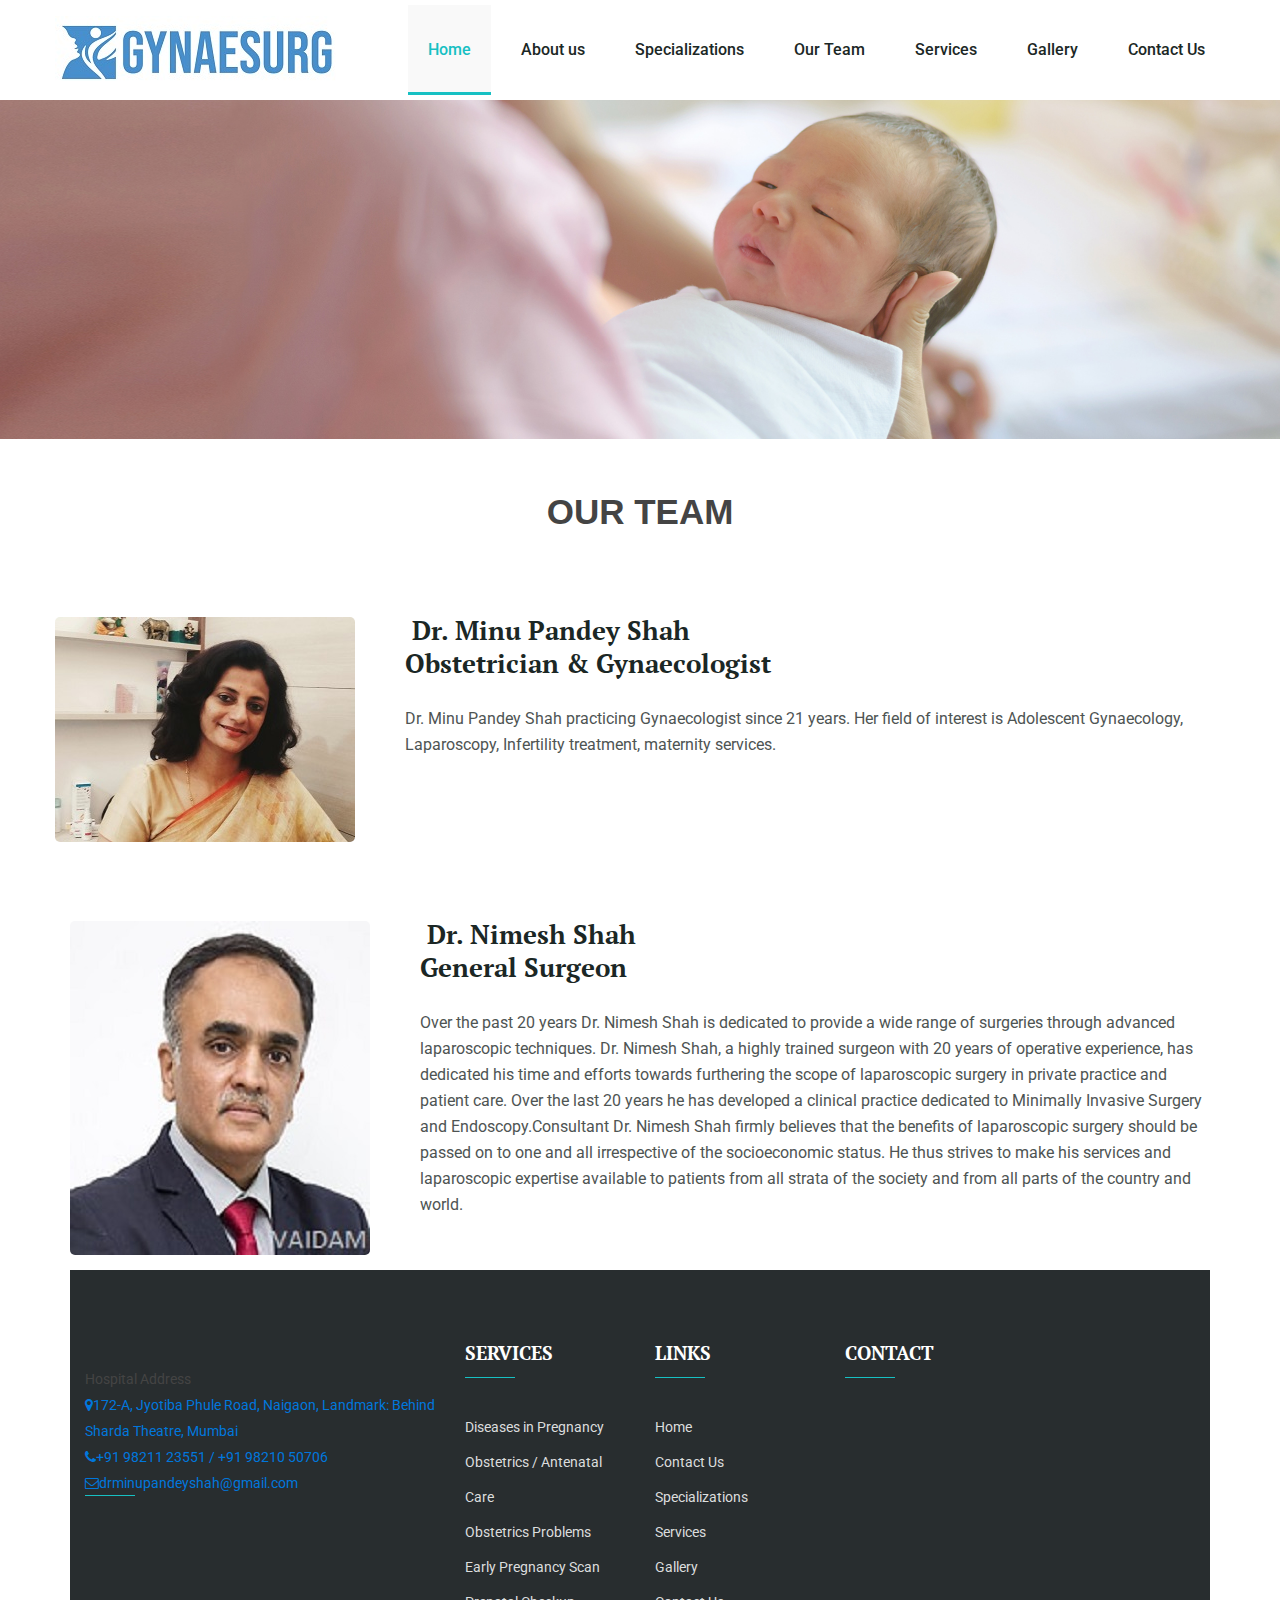
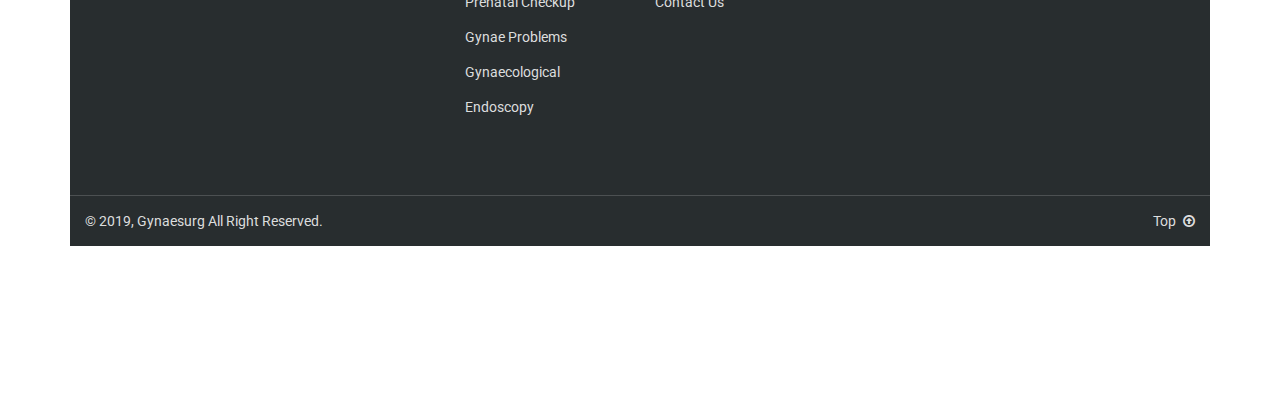
<file: our-team.html>
﻿<!DOCTYPE html>
<html lang="en">
    

<head>
        <meta charset="UTF-8">
        <title>GyneaSurg</title>
        <meta http-equiv="X-UA-Compatible" content="IE=edge">
        <meta content="width=device-width, initial-scale=1" name="viewport" />
        <meta content="" name="description" />
        <meta content="" name="author" />
        <!-- BEGIN GLOBAL MANDATORY STYLES -->
        <link href="plugins/normalize.css" rel="stylesheet" type="text/css">
        <link href="plugins/uikit-2.27.2/css/uikit.min.css" rel="stylesheet" type="text/css">
        <link href="plugins/font-awesome-4.7/css/font-awesome.min.css" rel="stylesheet" type="text/css">
        <link href="plugins/owl-carousel/dist/assets/owl.carousel.min.css" rel="stylesheet" type="text/css">
        <!-- END GLOBAL MANDATORY STYLES -->
        <!-- BEGIN PAGE COMPONENTS UIKIT -->
        <link href="plugins/uikit-2.27.2/css/components/sticky.min.css" rel="stylesheet" type="text/css">
        <link href="plugins/uikit-2.27.2/css/components/slider.min.css" rel="stylesheet" type="text/css">
        <link href="plugins/uikit-2.27.2/css/components/slidenav.min.css" rel="stylesheet" type="text/css">
        <!-- END PAGE COMPONENTS UIKIT -->
        <!-- BEGIN REVOLUTION SLIDER -->
        <link rel="stylesheet" href="plugins/revolution/css/settings.css">
        <link rel="stylesheet" href="plugins/revolution/css/layers.css">
        <link rel="stylesheet" href="plugins/revolution/css/navigation.css">
        <!-- END REVOLUTION SLIDER -->
        <!-- BEGIN TEMPLATE LAYOUT STYLES -->
        <link rel="stylesheet" href="css/style.css">
        <link rel="stylesheet" href="css/responsive.css">
        <!-- END TEMPLATE LAYOUT STYLES -->

        <link rel="icon" type="image/png" href="images/feviconnew.png" />

    </head>
    <body>
        <!-- BEGIN HEADER -->
        <header class="header-v4" data-uk-sticky="{top: -500, animation: 'uk-animation-slide-top'}">
            <div class="header">
                <div class="uk-container uk-container-center">
                    <div class="logo better-flex-box better-flex-box-ai-center">
                        <a href="index.html"><img src="images/ghgh.jpg" alt=""></a>
                    </div>
                    <div class="main-menu better-flex-box better-flex-box-jc-end">
                        <ul class="primary-menu better-flex-box better-flex-box-ai-center better-flex-box-jc-end">
                            <li class="uk-active">
                                <a href="index.html">Home</a>
                                
                            </li>
                            <li class="">
                                <a href="about.html">About us</a>
                                
                            </li>
                            <li class="">
                                <a href="specializations.html">Specializations</a>
                                
                            </li>
                            <li class="">
                                <a href="our-team.html">Our Team
                                </a>
                                
                            </li>
                            
                             <li class="uk-parent" data-uk-dropdown="{remaintime:'0'}">
                                <a href="services.html">Services</a>
                                <div class="uk-dropdown uk-dropdown-navbar uk-dropdown-bottom">
                                    <ul>
                                <li class="better-hv-child-color-java-star"><a href="dentist.html">Gynaecology & Obstretics</a></li>
                                <li class="better-hv-child-color-java-star"><a href="maxillofacial.html">General Surgery</a></li>
                                
                                    </ul>
                                </div>
                            </li>
                            <li class="">
                                <a href="gallery.html">Gallery</a>
                                
                            </li>
                            <li class="">
                                <a href="contact.html">Contact Us</a>
                                
                            </li>
                           
                        </ul>
                        <div class="bars-mobile open">
                            <span></span>
                            <span></span>
                            <span></span>
                            <span></span>
                        </div>
                    </div>
                </div>
            </div>
            <div class="mobile-menu">
                <nav class="nav-holder">
                    <ul>
                        <li class="">
                            <a href="index.html">Home</a>
                        </li>
                        <li class="">
                            <a href="about.html">About us</a>
                        </li>
                        <li class="">
                            <a href="specializations.html">Specializations</a>
                        </li>
                        <li class="">
                            <a href="our-team.html">Our Team</a>
                        </li>
                        <li class="has-submenu better-hv-child-color-java-star">
                            <a href="services.html">Services</a>
                            <ul class="submenu">
                                <li class="better-hv-child-color-java-star"><a href="dentist.html">Dentistry</a></li>
                                <li class="better-hv-child-color-java-star"><a href="maxillofacial.html">Maxillofacial</a></li>
                                <li class="better-hv-child-color-java-star"><a href="cosmetic.html">Cosmetics</a></li>
                            </ul>
                        </li>
                        <li class="">
                            <a href="gallery.html">Gallery</a>
                        </li>
                        <li class="">
                            <a href="contact.html">Contact Us</a>
                        </li>
                        
                    </ul>
                </nav>
            </div>
        </header>
        <!-- END HEADER -->    
         <img src="images/about/banner.jpg">
        <!-- BEGIN CONTAINER -->
        <br>
        <br>
        <br>
        
         <h3 class="better-text-center">
                    <span style="font-size: 35px !important;
                    font-weight: 600;"> OUR TEAM </span>
                    </h3>
          <section class="chief-better-medical-v2 better-set-pd-small">
            <div class="uk-container uk-container-center">
                <div class="box-profile">
                    <img src="images/team/Anuvij1.jpg" alt="">
                    
                </div>
                <div class="doctor-content">
                    <h3>﻿ Dr. Minu Pandey Shah </h3>
                    <h3>Obstetrician & Gynaecologist</h3>
                    <h6></h6>
                    <p class="better-reset-pd-bottom">
                      Dr. Minu Pandey Shah practicing Gynaecologist since 21 years. Her field of interest is Adolescent Gynaecology, Laparoscopy, Infertility treatment, maternity services. 
                    </p><br><br><br>
                </div>
<section class="chief-better-medical-v2 better-set-pd-small">
            <div class="uk-container uk-container-center">
                <div class="box-profile">
                    <img src="images/team/Dr vinod vij.jpg" alt="">
                    
                </div>
                <div class="doctor-content">
                    <h3>﻿ Dr. Nimesh Shah </h3>
                    <h3>General Surgeon</h3>
                    <h6></h6>
                    <p class="better-reset-pd-bottom">
                      Over the past 20 years Dr. Nimesh Shah is dedicated to provide a wide range of surgeries through advanced laparoscopic techniques.
Dr. Nimesh Shah, a highly trained surgeon with 20 years of operative experience, has dedicated his time and efforts towards furthering the scope of laparoscopic surgery in private practice and patient care.
Over the last 20 years he has developed a clinical practice dedicated to Minimally Invasive Surgery and Endoscopy.Consultant
Dr. Nimesh Shah firmly believes that the benefits of laparoscopic surgery should be passed on to one and all irrespective of the socioeconomic status. He thus strives to make his services and laparoscopic expertise available to patients from all strata of the society and from all parts of the country and world.
                    </p>
                </div>
          <br>
	<br>
            
        <!-- BEGIN FOOTER -->
      <footer>
            <div class="footer">
                <div class="uk-container uk-container-center">
                    <div class="uk-grid">
                        <div class="uk-width-medium-2-6 uk-width-small-1-1 uk-width-1-1 rsp-width-1-2">
                            <div class="box">
                                <div class="box-title">
                                    	
                                    <p>&nbsp;</p>
                                    <ul>
                         <p> Hospital Address</>                <li><a class="better-hv-color-java-star"><span class="fa fa-map-marker"></span>172-A, Jyotiba Phule Road, Naigaon, Landmark: Behind Sharda Theatre, Mumbai</a></li>

                                        <li><a class="better-hv-color-java-star"><span class="fa fa-phone"></span>+91 98211 23551 / +91 98210 50706</a></li>
                                       
                                        <li><a href="info%40qtcmedia.html" class="better-hv-color-java-star"><span class="fa fa-envelope-o"></span>drminupandeyshah@gmail.com</a></li>
                                    </ul>
                                </div>
                            </div>
                        </div>
                        <div class="uk-width-medium-1-6 uk-width-small-1-1 uk-width-1-1 rsp-width-1-2">
                            <div class="box">
                                <div class="box-title">
                                    <h3>SERVICES</h3>
                                </div>
                                <div class="box-content">
                                    <ul>
                                        <li><a href="services.html" class="better-hv-color-java-star">Diseases in Pregnancy</a></li>
                                        <li><a href="services.html" class="better-hv-color-java-star">Obstetrics / Antenatal Care</a></li>
                                        <li><a href="services.html" class="better-hv-color-java-star">Obstetrics Problems</a></li>
                                        <li><a href="services.html" class="better-hv-color-java-star">Early Pregnancy Scan</a></li>
                                        <li><a href="services.html" class="better-hv-color-java-star">Prenatal Checkup</a></li>
                                        <li><a href="services.html" class="better-hv-color-java-star">Gynae Problems</a></li>
                                        <li><a href="services.html" class="better-hv-color-java-star">Gynaecological Endoscopy</a></li>
                                    </ul>
                                </div>
                            </div>
                        </div>
                        <div class="uk-width-medium-1-6 uk-width-small-1-1 uk-width-1-1 rsp-width-1-2">
                            <div class="box">
                                <div class="box-title">
                                    <h3>LINKS</h3>
                                </div>
                                <div class="box-content">
                                    <ul>
                                        <li><a href="index.html" class="better-hv-color-java-star">Home</a></li>
                                        <li><a href="about.html" class="better-hv-color-java-star">Contact Us</a></li>
                                        <li><a href="specializations.html" class="better-hv-color-java-star">Specializations</a></li>
                                        <li><a href="services.html" class="better-hv-color-java-star">Services</a></li>
                                        <li><a href="gallery.html" class="better-hv-color-java-star">Gallery</a></li>
                                        <li><a href="contact.html" class="better-hv-color-java-star">Contact Us</a></li>
                                    </ul>
                                </div>
                            </div>
                        </div>
                        <div class="uk-width-medium-2-6 uk-width-small-1-1 uk-width-1-1 rsp-width-1-2">
                            <div class="box">
                                <div class="box-title">
                                    <h3>CONTACT</h3>
                                </div>
                               <iframe src="https://www.google.com/maps/embed?pb=!1m26!1m12!1m3!1d241377.13440509193!2d72.81863125431993!3d19.040961686540726!2m3!1f0!2f0!3f0!3m2!1i1024!2i768!4f13.1!4m11!3e6!4m3!3m2!1d19.0714068!2d73.07497959999999!4m5!1s0x3be7cf241fe4c157%3A0x70a90eaacd520ddf!2sdr%20minu%20pandey%20shah!3m2!1d19.0132458!2d72.8468173!5e0!3m2!1sen!2sin!4v1583210196453!5m2!1sen!2sin" width="400" height="300" frameborder="0" style="border:0;" allowfullscreen=""></iframe>                            </div>
                        </div>
                    </div>
                </div>
                <div class="copyright">
                    <div class="uk-container uk-container-center">
                        <a href="#" class="uk-float-right better-hv-color-java-star" data-uk-smooth-scroll>Top<span class="fa fa-arrow-circle-o-up"></span></a>
                        <p class="uk-float-left"> © 2019, Gynaesurg All Right Reserved.</p>
                    </div>
                </div>
            </div>
        </footer>
        <!-- END FOOTER -->
        <!-- BEGIN JQUERY JS -->
        <script src="plugins/jquery/jquery-1.12.4.min.js"></script>
        <script src="plugins/uikit-2.27.2/js/uikit.min.js" type="text/javascript"></script>
        <script src="plugins/owl-carousel/dist/owl.carousel.min.js" type="text/javascript"></script>
        <!-- END JQUERY JS -->
        <!-- BEGIN COMPONENT UIKIT-->
        <script src="plugins/uikit-2.27.2/js/components/sticky.min.js" type="text/javascript"></script>
        <script src="plugins/uikit-2.27.2/js/components/slider.min.js" type="text/javascript"></script>
        <!-- END COMPONENT UIKIT-->
        <!-- BEGIN REVOLUTION SLIDER -->
        <script src="plugins/revolution/js/jquery.themepunch.tools.min.js"></script>
        <script src="plugins/revolution/js/jquery.themepunch.revolution.min.js"></script>
        <script src="plugins/revolution/js/extensions/revolution.extension.actions.min.js"></script>
        <script src="plugins/revolution/js/extensions/revolution.extension.carousel.min.js"></script>
        <script src="plugins/revolution/js/extensions/revolution.extension.kenburn.min.js"></script>
        <script src="plugins/revolution/js/extensions/revolution.extension.layeranimation.min.js"></script>
        <script src="plugins/revolution/js/extensions/revolution.extension.migration.min.js"></script>
        <script src="plugins/revolution/js/extensions/revolution.extension.navigation.min.js"></script>
        <script src="plugins/revolution/js/extensions/revolution.extension.parallax.min.js"></script>
        <script src="plugins/revolution/js/extensions/revolution.extension.slideanims.min.js"></script>
        <script src="plugins/revolution/js/extensions/revolution.extension.video.min.js"></script>
        <!-- END REVOLUTION SLIDER -->
        <!-- BEGIN MAIN JS -->
        <script src="js/main.js"></script>
        <!-- END MAIN JS  -->
    </body>

</html>
</file>
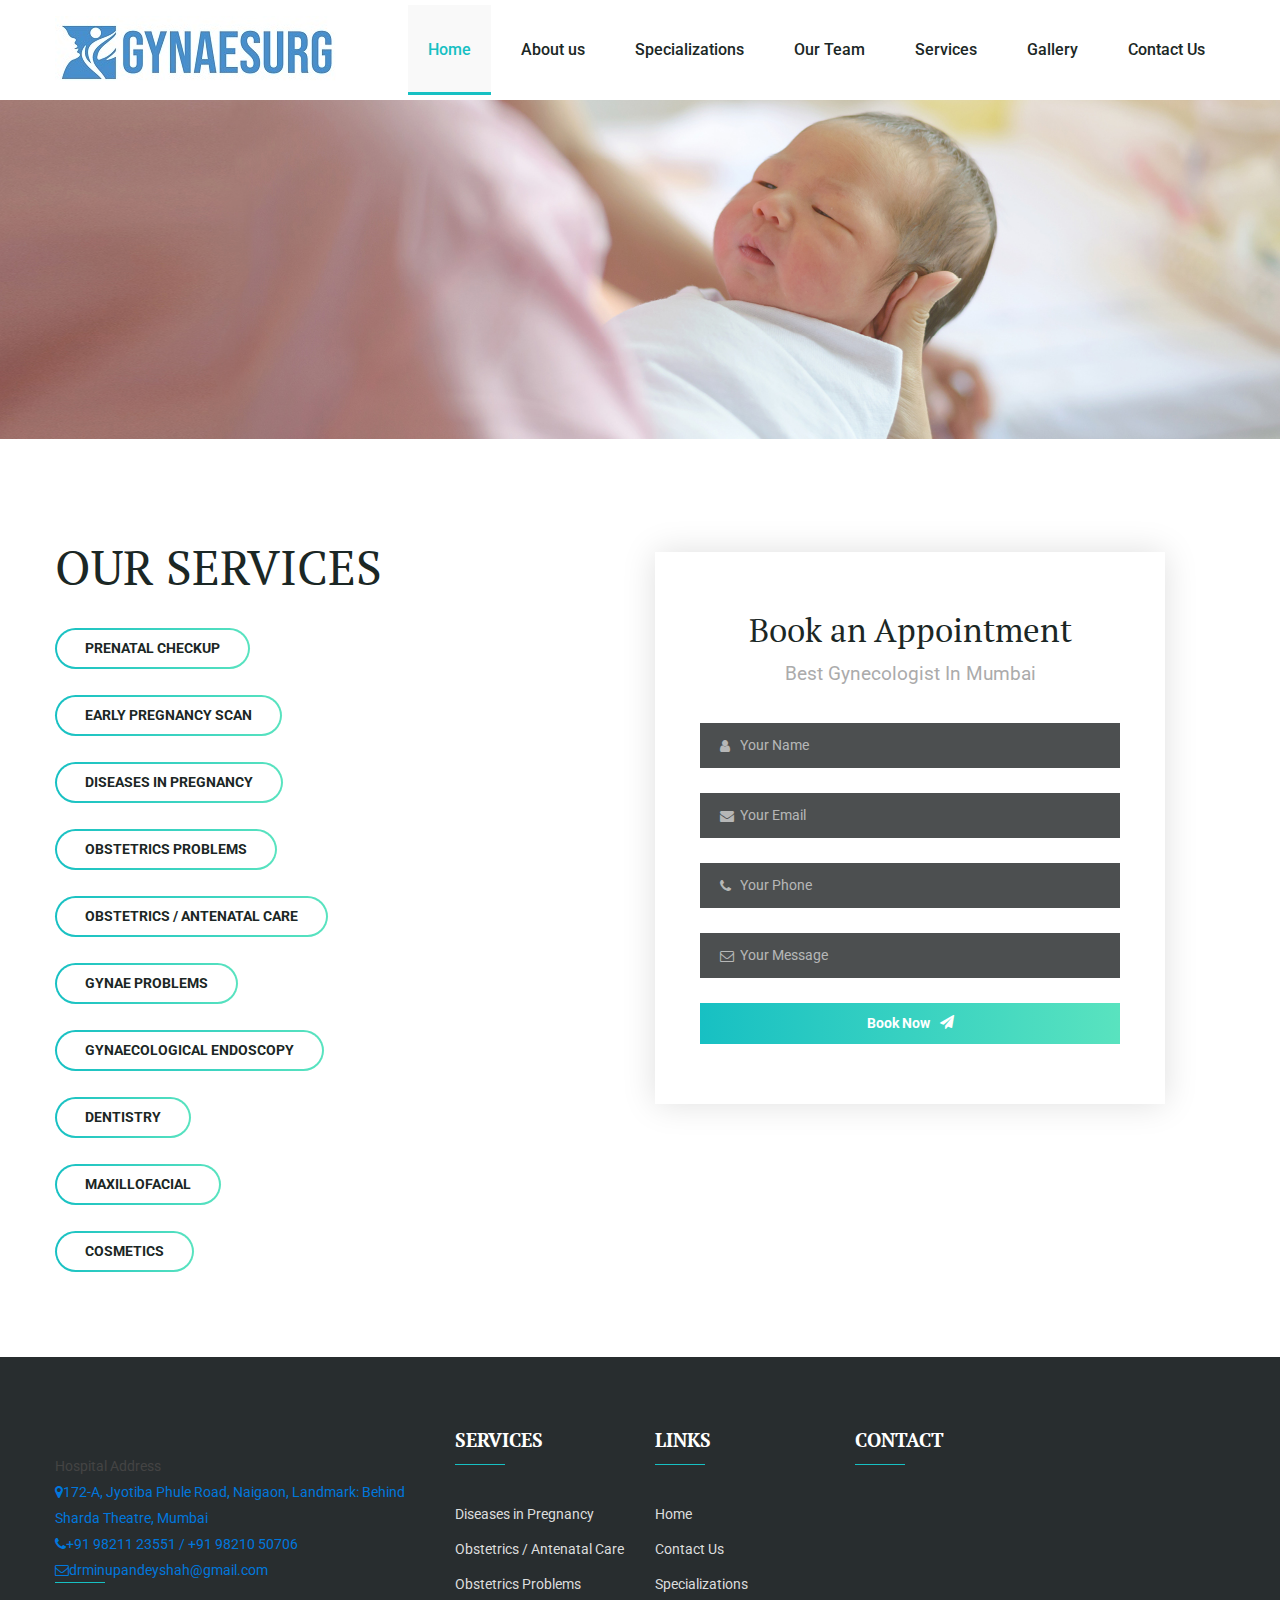
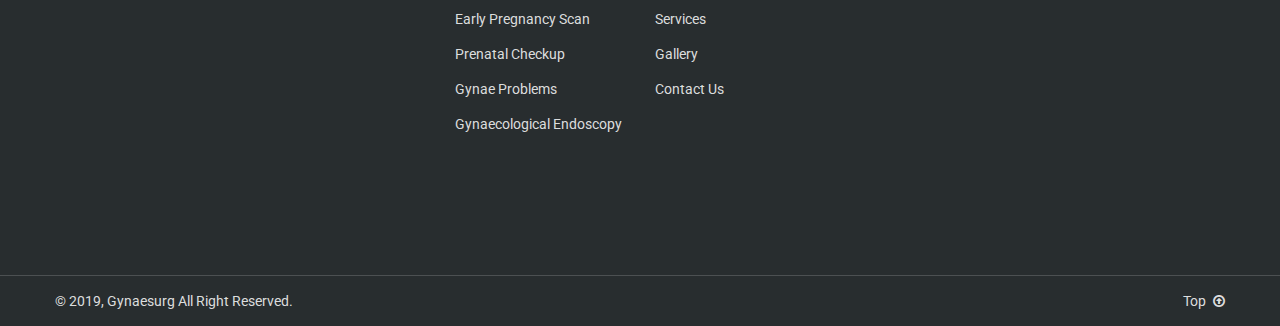
<file: services.html>
﻿<!DOCTYPE html>
<html lang="en">
    

<head>
        <meta charset="UTF-8">
        <title>GyneaSurg</title>
        <meta http-equiv="X-UA-Compatible" content="IE=edge">
        <meta content="width=device-width, initial-scale=1" name="viewport" />
        <meta content="" name="description" />
        <meta content="" name="author" />
        <!-- BEGIN GLOBAL MANDATORY STYLES -->
        <link href="plugins/normalize.css" rel="stylesheet" type="text/css">
        <link href="plugins/uikit-2.27.2/css/uikit.min.css" rel="stylesheet" type="text/css">
        <link href="plugins/font-awesome-4.7/css/font-awesome.min.css" rel="stylesheet" type="text/css">
        <link href="plugins/owl-carousel/dist/assets/owl.carousel.min.css" rel="stylesheet" type="text/css">
        <!-- END GLOBAL MANDATORY STYLES -->
        <!-- BEGIN PAGE COMPONENTS UIKIT -->
        <link href="plugins/uikit-2.27.2/css/components/sticky.min.css" rel="stylesheet" type="text/css">
        <link href="plugins/uikit-2.27.2/css/components/slider.min.css" rel="stylesheet" type="text/css">
        <link href="plugins/uikit-2.27.2/css/components/slidenav.min.css" rel="stylesheet" type="text/css">
        <!-- END PAGE COMPONENTS UIKIT -->
        <!-- BEGIN REVOLUTION SLIDER -->
        <link rel="stylesheet" href="plugins/revolution/css/settings.css">
        <link rel="stylesheet" href="plugins/revolution/css/layers.css">
        <link rel="stylesheet" href="plugins/revolution/css/navigation.css">
        <!-- END REVOLUTION SLIDER -->
        <!-- BEGIN TEMPLATE LAYOUT STYLES -->
        <link rel="stylesheet" href="css/style.css">
        <link rel="stylesheet" href="css/responsive.css">
        <!-- END TEMPLATE LAYOUT STYLES -->

        <link rel="icon" type="image/png" href="images/feviconnew.png" />

    </head>
    <body>
        <!-- BEGIN HEADER -->
        <header class="header-v4" data-uk-sticky="{top: -500, animation: 'uk-animation-slide-top'}">
            <div class="header">
                <div class="uk-container uk-container-center">
                    <div class="logo better-flex-box better-flex-box-ai-center">
                        <a href="index.html"><img src="images/ghgh.jpg" alt=""></a>
                    </div>
                    <div class="main-menu better-flex-box better-flex-box-jc-end">
                        <ul class="primary-menu better-flex-box better-flex-box-ai-center better-flex-box-jc-end">
                            <li class="uk-active">
                                <a href="index.html">Home</a>
                                
                            </li>
                            <li class="">
                                <a href="about.html">About us</a>
                                
                            </li>
                            <li class="">
                                <a href="specializations.html">Specializations</a>
                                
                            </li>
                            <li class="">
                                <a href="our-team.html">Our Team
                                </a>
                                
                            </li>
                            
                             <li class="uk-parent" data-uk-dropdown="{remaintime:'0'}">
                                <a href="services.html">Services</a>
                                <div class="uk-dropdown uk-dropdown-navbar uk-dropdown-bottom">
                                    <ul>
                                <li class="better-hv-child-color-java-star"><a href="dentist.html">Gynaecology & Obstretics</a></li>
                                <li class="better-hv-child-color-java-star"><a href="maxillofacial.html">General Surgery</a></li>
                                
                                    </ul>
                                </div>
                            </li>
                            <li class="">
                                <a href="gallery.html">Gallery</a>
                                
                            </li>
                            <li class="">
                                <a href="contact.html">Contact Us</a>
                                
                            </li>
                           
                        </ul>
                        <div class="bars-mobile open">
                            <span></span>
                            <span></span>
                            <span></span>
                            <span></span>
                        </div>
                    </div>
                </div>
            </div>
            <div class="mobile-menu">
                <nav class="nav-holder">
                    <ul>
                        <li class="">
                            <a href="index.html">Home</a>
                        </li>
                        <li class="">
                            <a href="about.html">About us</a>
                        </li>
                        <li class="">
                            <a href="specializations.html">Specializations</a>
                        </li>
                        <li class="">
                            <a href="our-team.html">Our Team</a>
                        </li>
                        <li class="has-submenu better-hv-child-color-java-star">
                            <a href="services.html">Services</a>
                            <ul class="submenu">
                                <li class="better-hv-child-color-java-star"><a href="dentist.html">Dentistry</a></li>
                                <li class="better-hv-child-color-java-star"><a href="maxillofacial.html">Maxillofacial</a></li>
                                <li class="better-hv-child-color-java-star"><a href="cosmetic.html">Cosmetics</a></li>
                            </ul>
                        </li>
                        <li class="">
                            <a href="gallery.html">Gallery</a>
                        </li>
                        <li class="">
                            <a href="contact.html">Contact Us</a>
                        </li>
                        
                    </ul>
                </nav>
            </div>
        </header>
        <!-- END HEADER -->    
         <img src="images/about/banner.jpg">
        <!-- BEGIN CONTAINER -->
        <!-- BEGIN WE ARE THE BETTER -->
        

        
        <!-- END WE ARE THE BETTER -->
        <!-- BEGIN OUR DOCTOR -->
      
        <!-- END OUR DOCTOR -->
        <!-- BEGIN BOOK FORM -->
        <section class="book-form better-set-pd-small">
            <div class="uk-container uk-container-center">
                <div class="uk-grid">
                       <div class="uk-width-medium-1-2 uk-width-small-1-1 uk-width-1-1 rsp-width-1-1">
                        <div class="box-content">
                            <h3 style="text-transform: uppercase;">Our Services</h3> 
                            <br>
                            <center>
                            <div class="better-button better-button-gradeint-v1">
                                <li></li>
                                <a style="text-transform: uppercase;">Prenatal Checkup</a>
                            </div> <br>
                            <div class="better-button better-button-gradeint-v1">
                                <li></li>
                                 <a style="text-transform: uppercase;">Early Pregnancy Scan</a> <br>
                            </div> <br>
                             <div class="better-button better-button-gradeint-v1">
                                <a style="text-transform: uppercase;">Diseases in Pregnancy</a>
                            </div> <br>
                            <div class="better-button better-button-gradeint-v1">
                                 <a style="text-transform: uppercase;">Obstetrics Problems</a> <br>
                            </div> <br>
                             <div class="better-button better-button-gradeint-v1">
                                <a style="text-transform: uppercase;">Obstetrics / Antenatal Care</a>
                            </div> <br>
                            <div class="better-button better-button-gradeint-v1">
                                 <a style="text-transform: uppercase;">Gynae Problems
                                </a> <br>
                            </div> <br>
                             <div class="better-button better-button-gradeint-v1">
                                <a style="text-transform: uppercase;">Gynaecological Endoscopy</a> 
                            </div>
                            <br>
                            <div class="better-button better-button-gradeint-v1">
                                <a href="dentist.html" style="text-transform: uppercase;">Dentistry</a> 
                            </div>
                            <br>
                            <div class="better-button better-button-gradeint-v1">
                                <a href="maxillofacial.html" style="text-transform: uppercase;">Maxillofacial</a> 
                            </div>
                            <br>
                            <div class="better-button better-button-gradeint-v1">
                                <a href="cosmetic.html" style="text-transform: uppercase;">Cosmetics</a> 
                            </div>
                            </center>
                        </div>
                    </div> 
                    <div class="uk-width-medium-1-2 uk-width-small-1-1 uk-width-1-1 rsp-width-1-1" style="padding-top: 20px;">
                        <div class="box better-form better-text-center">
                            <div class="better-title">
                                <h3>Book an Appointment</h3>
                                <p>Best Gynecologist In Mumbai</p>
                            </div>
                            <form id="book_appointment" action="#" method="post">
                                <div class="uk-grid">
                               
                                    <div class="uk-position-relative uk-width-1-1">
                                        <span class="fa fa-user"></span>
                                        <input class="uk-width-1-1" type="text" name="name" placeholder="Your Name">
                                    </div>
                                    <div class="uk-position-relative uk-width-1-1">
                                        <span class="fa fa-envelope"></span>
                                        <input class="uk-width-1-1" type="text" name="email" placeholder="Your Email">
                                    </div>
                                     <div class="uk-position-relative uk-width-1-1">
                                        <span class="fa fa-phone"></span>
                                        <input class="uk-width-1-1" type="text" name="phone" placeholder="Your Phone">
                                    </div>
                                   <div class="uk-position-relative uk-width-1-1">
                                        <span class="fa fa-envelope-o"></span>
                                        <input class="uk-width-1-1" type="text" name="phone" placeholder="Your Message">
                                    </div>
                                    <div class="uk-width-1-1 better-button better-button-gradeint-v1">
                                        <a href="#" class="uk-width-1-1">Book Now<span class="fa fa-paper-plane"></span></a>
                                    </div>
                                </div>
                            </form>
                        </div>
                    </div>
                 
                </div>
            </div>
        </section>
        <!-- END BOOK FORM -->
        <!-- END CONTAINER -->
        
        <!-- BEGIN FOOTER -->
      <footer>
            <div class="footer">
                <div class="uk-container uk-container-center">
                    <div class="uk-grid">
                        <div class="uk-width-medium-2-6 uk-width-small-1-1 uk-width-1-1 rsp-width-1-2">
                            <div class="box">
                                <div class="box-title">
                                    	
                                    <p>&nbsp;</p>
                                    <ul>
                         <p> Hospital Address</>                <li><a class="better-hv-color-java-star"><span class="fa fa-map-marker"></span>172-A, Jyotiba Phule Road, Naigaon, Landmark: Behind Sharda Theatre, Mumbai</a></li>

                                        <li><a class="better-hv-color-java-star"><span class="fa fa-phone"></span>+91 98211 23551 / +91 98210 50706</a></li>
                                       
                                        <li><a href="info%40qtcmedia.html" class="better-hv-color-java-star"><span class="fa fa-envelope-o"></span>drminupandeyshah@gmail.com</a></li>
                                    </ul>
                                </div>
                            </div>
                        </div>
                        <div class="uk-width-medium-1-6 uk-width-small-1-1 uk-width-1-1 rsp-width-1-2">
                            <div class="box">
                                <div class="box-title">
                                    <h3>SERVICES</h3>
                                </div>
                                <div class="box-content">
                                    <ul>
                                        <li><a href="services.html" class="better-hv-color-java-star">Diseases in Pregnancy</a></li>
                                        <li><a href="services.html" class="better-hv-color-java-star">Obstetrics / Antenatal Care</a></li>
                                        <li><a href="services.html" class="better-hv-color-java-star">Obstetrics Problems</a></li>
                                        <li><a href="services.html" class="better-hv-color-java-star">Early Pregnancy Scan</a></li>
                                        <li><a href="services.html" class="better-hv-color-java-star">Prenatal Checkup</a></li>
                                        <li><a href="services.html" class="better-hv-color-java-star">Gynae Problems</a></li>
                                        <li><a href="services.html" class="better-hv-color-java-star">Gynaecological Endoscopy</a></li>
                                    </ul>
                                </div>
                            </div>
                        </div>
                        <div class="uk-width-medium-1-6 uk-width-small-1-1 uk-width-1-1 rsp-width-1-2">
                            <div class="box">
                                <div class="box-title">
                                    <h3>LINKS</h3>
                                </div>
                                <div class="box-content">
                                    <ul>
                                        <li><a href="index.html" class="better-hv-color-java-star">Home</a></li>
                                        <li><a href="about.html" class="better-hv-color-java-star">Contact Us</a></li>
                                        <li><a href="specializations.html" class="better-hv-color-java-star">Specializations</a></li>
                                        <li><a href="services.html" class="better-hv-color-java-star">Services</a></li>
                                        <li><a href="gallery.html" class="better-hv-color-java-star">Gallery</a></li>
                                        <li><a href="contact.html" class="better-hv-color-java-star">Contact Us</a></li>
                                    </ul>
                                </div>
                            </div>
                        </div>
                        <div class="uk-width-medium-2-6 uk-width-small-1-1 uk-width-1-1 rsp-width-1-2">
                            <div class="box">
                                <div class="box-title">
                                    <h3>CONTACT</h3>
                                </div>
                               <iframe src="https://www.google.com/maps/embed?pb=!1m26!1m12!1m3!1d241377.13440509193!2d72.81863125431993!3d19.040961686540726!2m3!1f0!2f0!3f0!3m2!1i1024!2i768!4f13.1!4m11!3e6!4m3!3m2!1d19.0714068!2d73.07497959999999!4m5!1s0x3be7cf241fe4c157%3A0x70a90eaacd520ddf!2sdr%20minu%20pandey%20shah!3m2!1d19.0132458!2d72.8468173!5e0!3m2!1sen!2sin!4v1583210196453!5m2!1sen!2sin" width="400" height="300" frameborder="0" style="border:0;" allowfullscreen=""></iframe>                            </div>
                        </div>
                    </div>
                </div>
                <div class="copyright">
                    <div class="uk-container uk-container-center">
                        <a href="#" class="uk-float-right better-hv-color-java-star" data-uk-smooth-scroll>Top<span class="fa fa-arrow-circle-o-up"></span></a>
                        <p class="uk-float-left"> © 2019, Gynaesurg All Right Reserved.</p>
                    </div>
                </div>
            </div>
        </footer>
        <!-- END FOOTER -->
        <!-- BEGIN JQUERY JS -->
        <script src="plugins/jquery/jquery-1.12.4.min.js"></script>
        <script src="plugins/uikit-2.27.2/js/uikit.min.js" type="text/javascript"></script>
        <script src="plugins/owl-carousel/dist/owl.carousel.min.js" type="text/javascript"></script>
        <!-- END JQUERY JS -->
        <!-- BEGIN COMPONENT UIKIT-->
        <script src="plugins/uikit-2.27.2/js/components/sticky.min.js" type="text/javascript"></script>
        <script src="plugins/uikit-2.27.2/js/components/slider.min.js" type="text/javascript"></script>
        <!-- END COMPONENT UIKIT-->
        <!-- BEGIN REVOLUTION SLIDER -->
        <script src="plugins/revolution/js/jquery.themepunch.tools.min.js"></script>
        <script src="plugins/revolution/js/jquery.themepunch.revolution.min.js"></script>
        <script src="plugins/revolution/js/extensions/revolution.extension.actions.min.js"></script>
        <script src="plugins/revolution/js/extensions/revolution.extension.carousel.min.js"></script>
        <script src="plugins/revolution/js/extensions/revolution.extension.kenburn.min.js"></script>
        <script src="plugins/revolution/js/extensions/revolution.extension.layeranimation.min.js"></script>
        <script src="plugins/revolution/js/extensions/revolution.extension.migration.min.js"></script>
        <script src="plugins/revolution/js/extensions/revolution.extension.navigation.min.js"></script>
        <script src="plugins/revolution/js/extensions/revolution.extension.parallax.min.js"></script>
        <script src="plugins/revolution/js/extensions/revolution.extension.slideanims.min.js"></script>
        <script src="plugins/revolution/js/extensions/revolution.extension.video.min.js"></script>
        <!-- END REVOLUTION SLIDER -->
        <!-- BEGIN MAIN JS -->
        <script src="js/main.js"></script>
        <!-- END MAIN JS  -->
    </body>

</html>
</file>
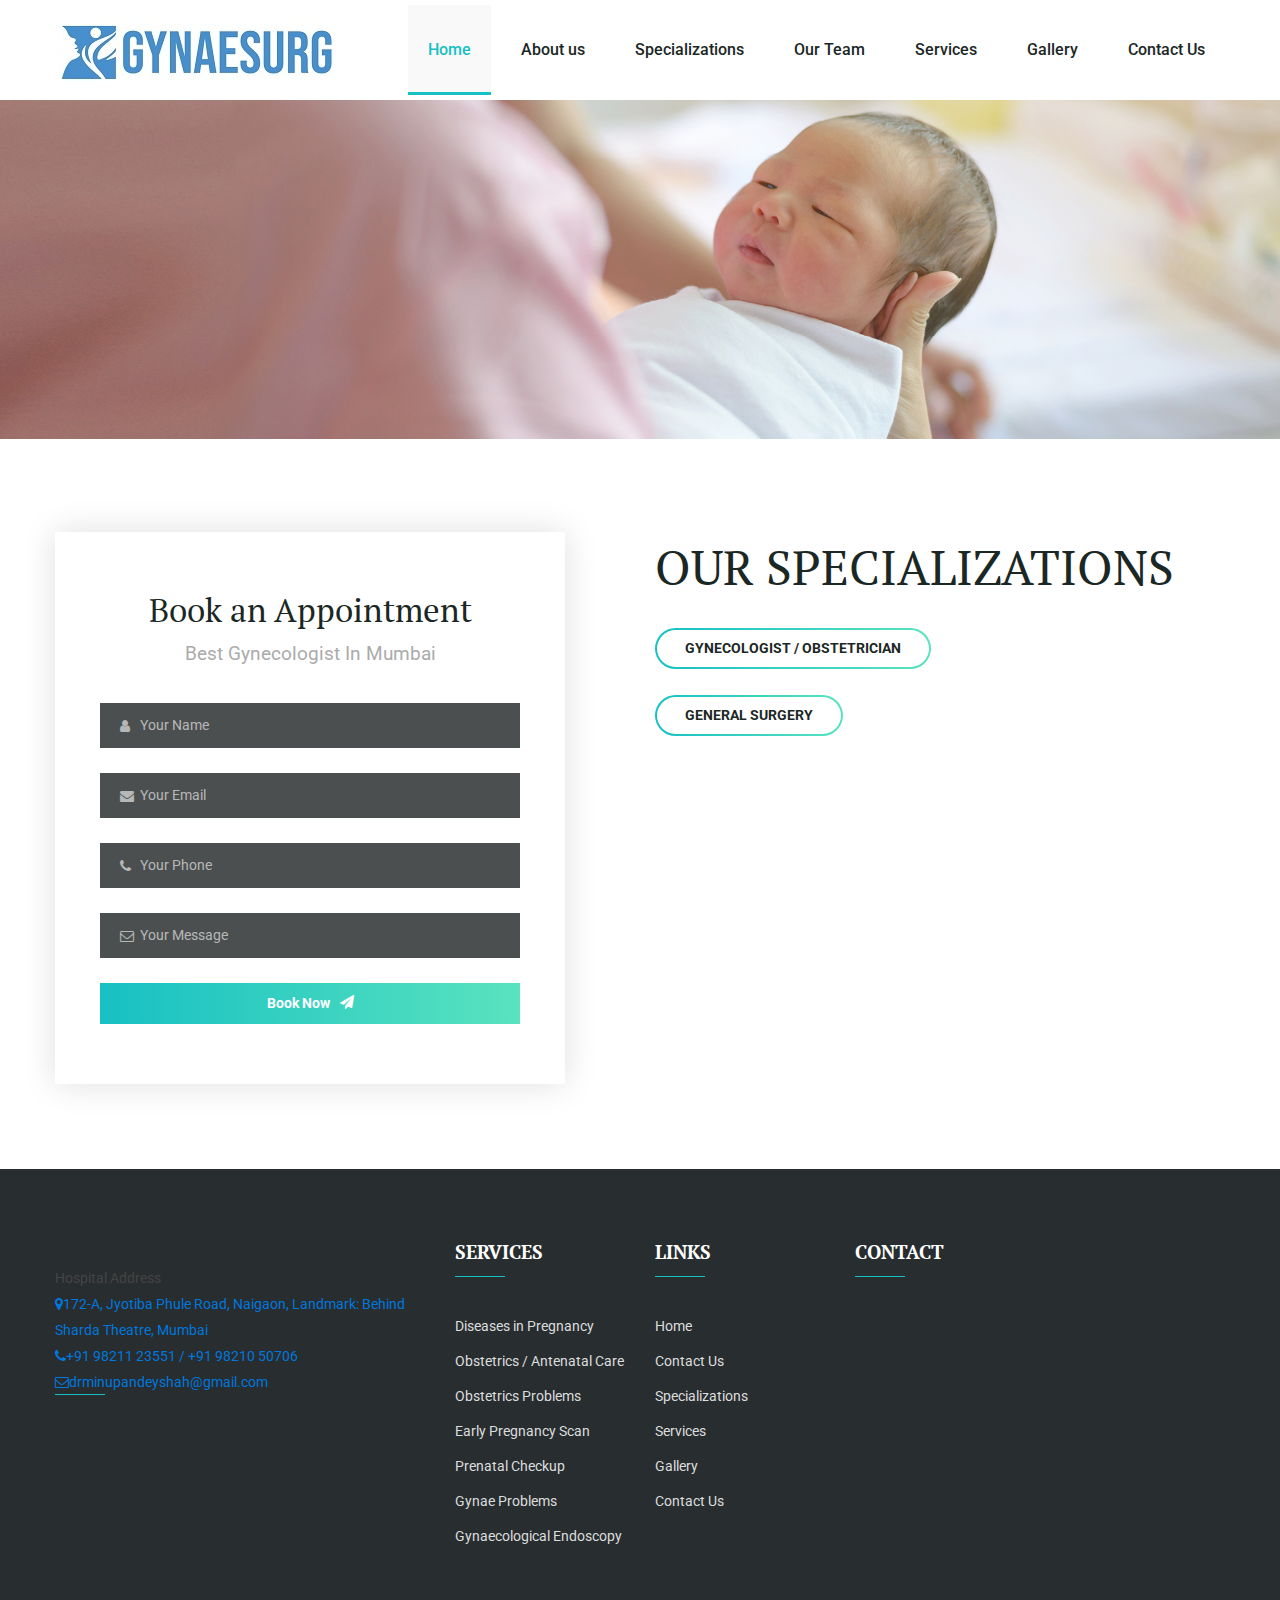
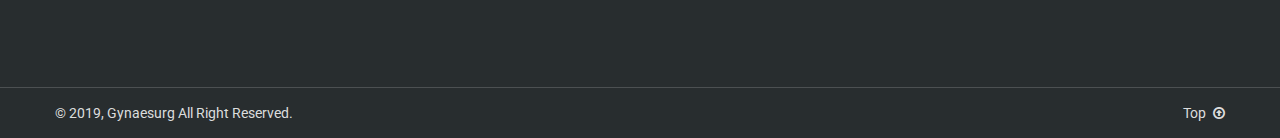
<file: specializations.html>
﻿<!DOCTYPE html>
<html lang="en">
    

<head>
        <meta charset="UTF-8">
        <title>GyneaSurg</title>
        <meta http-equiv="X-UA-Compatible" content="IE=edge">
        <meta content="width=device-width, initial-scale=1" name="viewport" />
        <meta content="" name="description" />
        <meta content="" name="author" />
        <!-- BEGIN GLOBAL MANDATORY STYLES -->
        <link href="plugins/normalize.css" rel="stylesheet" type="text/css">
        <link href="plugins/uikit-2.27.2/css/uikit.min.css" rel="stylesheet" type="text/css">
        <link href="plugins/font-awesome-4.7/css/font-awesome.min.css" rel="stylesheet" type="text/css">
        <link href="plugins/owl-carousel/dist/assets/owl.carousel.min.css" rel="stylesheet" type="text/css">
        <!-- END GLOBAL MANDATORY STYLES -->
        <!-- BEGIN PAGE COMPONENTS UIKIT -->
        <link href="plugins/uikit-2.27.2/css/components/sticky.min.css" rel="stylesheet" type="text/css">
        <link href="plugins/uikit-2.27.2/css/components/slider.min.css" rel="stylesheet" type="text/css">
        <link href="plugins/uikit-2.27.2/css/components/slidenav.min.css" rel="stylesheet" type="text/css">
        <!-- END PAGE COMPONENTS UIKIT -->
        <!-- BEGIN REVOLUTION SLIDER -->
        <link rel="stylesheet" href="plugins/revolution/css/settings.css">
        <link rel="stylesheet" href="plugins/revolution/css/layers.css">
        <link rel="stylesheet" href="plugins/revolution/css/navigation.css">
        <!-- END REVOLUTION SLIDER -->
        <!-- BEGIN TEMPLATE LAYOUT STYLES -->
        <link rel="stylesheet" href="css/style.css">
        <link rel="stylesheet" href="css/responsive.css">
        <!-- END TEMPLATE LAYOUT STYLES -->

        <link rel="icon" type="image/png" href="images/feviconnew.png" />

    </head>
    <body>
        <!-- BEGIN HEADER -->
        <header class="header-v4" data-uk-sticky="{top: -500, animation: 'uk-animation-slide-top'}">
            <div class="header">
                <div class="uk-container uk-container-center">
                    <div class="logo better-flex-box better-flex-box-ai-center">
                        <a href="index.html"><img src="images/ghgh.jpg" alt=""></a>
                    </div>
                    <div class="main-menu better-flex-box better-flex-box-jc-end">
                        <ul class="primary-menu better-flex-box better-flex-box-ai-center better-flex-box-jc-end">
                            <li class="uk-active">
                                <a href="index.html">Home</a>
                                
                            </li>
                            <li class="">
                                <a href="about.html">About us</a>
                                
                            </li>
                            <li class="">
                                <a href="specializations.html">Specializations</a>
                                
                            </li>
                            <li class="">
                                <a href="our-team.html">Our Team
                                </a>
                                
                            </li>
                            
                             <li class="uk-parent" data-uk-dropdown="{remaintime:'0'}">
                                <a href="services.html">Services</a>
                                <div class="uk-dropdown uk-dropdown-navbar uk-dropdown-bottom">
                                    <ul>
                                <li class="better-hv-child-color-java-star"><a href="dentist.html">Gynaecology & Obstretics</a></li>
                                <li class="better-hv-child-color-java-star"><a href="maxillofacial.html">General Surgery</a></li>
                                
                                    </ul>
                                </div>
                            </li>
                            <li class="">
                                <a href="gallery.html">Gallery</a>
                                
                            </li>
                            <li class="">
                                <a href="contact.html">Contact Us</a>
                                
                            </li>
                           
                        </ul>
                        <div class="bars-mobile open">
                            <span></span>
                            <span></span>
                            <span></span>
                            <span></span>
                        </div>
                    </div>
                </div>
            </div>
            <div class="mobile-menu">
                <nav class="nav-holder">
                    <ul>
                        <li class="">
                            <a href="index.html">Home</a>
                        </li>
                        <li class="">
                            <a href="about.html">About us</a>
                        </li>
                        <li class="">
                            <a href="specializations.html">Specializations</a>
                        </li>
                        <li class="">
                            <a href="our-team.html">Our Team</a>
                        </li>
                        <li class="has-submenu better-hv-child-color-java-star">
                            <a href="services.html">Services</a>
                            <ul class="submenu">
                                <li class="better-hv-child-color-java-star"><a href="dentist.html">Dentistry</a></li>
                                <li class="better-hv-child-color-java-star"><a href="maxillofacial.html">Maxillofacial</a></li>
                                <li class="better-hv-child-color-java-star"><a href="cosmetic.html">Cosmetics</a></li>
                            </ul>
                        </li>
                        <li class="">
                            <a href="gallery.html">Gallery</a>
                        </li>
                        <li class="">
                            <a href="contact.html">Contact Us</a>
                        </li>
                        
                    </ul>
                </nav>
            </div>
        </header>
        <!-- END HEADER --> 
         <img src="images/about/banner.jpg">
        <!-- BEGIN CONTAINER -->
        <!-- BEGIN WE ARE THE BETTER -->
        

        
        <!-- END WE ARE THE BETTER -->
        <!-- BEGIN OUR DOCTOR -->
      
        <!-- END OUR DOCTOR -->
        <!-- BEGIN BOOK FORM -->
        <section class="book-form better-set-pd-small">
            <div class="uk-container uk-container-center">
                <div class="uk-grid">
                    <div class="uk-width-medium-1-2 uk-width-small-1-1 uk-width-1-1 rsp-width-1-1">
                        <div class="box better-form better-text-center">
                            <div class="better-title">
                                <h3>Book an Appointment</h3>
                                <p>Best Gynecologist In Mumbai</p>
                            </div>
                            <form id="book_appointment" action="#" method="post">
                                <div class="uk-grid">
                               
                                    <div class="uk-position-relative uk-width-1-1">
                                        <span class="fa fa-user"></span>
                                        <input class="uk-width-1-1" type="text" name="name" placeholder="Your Name">
                                    </div>
                                    <div class="uk-position-relative uk-width-1-1">
                                        <span class="fa fa-envelope"></span>
                                        <input class="uk-width-1-1" type="text" name="email" placeholder="Your Email">
                                    </div>
                                     <div class="uk-position-relative uk-width-1-1">
                                        <span class="fa fa-phone"></span>
                                        <input class="uk-width-1-1" type="text" name="phone" placeholder="Your Phone">
                                    </div>
                                   <div class="uk-position-relative uk-width-1-1">
                                        <span class="fa fa-envelope-o"></span>
                                        <input class="uk-width-1-1" type="text" name="phone" placeholder="Your Message">
                                    </div>
                                    <div class="uk-width-1-1 better-button better-button-gradeint-v1">
                                        <a href="#" class="uk-width-1-1">Book Now<span class="fa fa-paper-plane"></span></a>
                                    </div>
                                </div>
                            </form>
                        </div>
                    </div>
                    <div class="uk-width-medium-1-2 uk-width-small-1-1 uk-width-1-1 rsp-width-1-1">
                        <div class="box-content">
                            <h3 style="text-transform: uppercase;">Our Specializations</h3>
                            <br>
                            <div class="better-button better-button-gradeint-v1">
                                <a style="text-transform: uppercase;">Gynecologist / Obstetrician </a> <br>
                            </div> <br>
                             <div class="better-button better-button-gradeint-v1">
                                <a style="text-transform: uppercase;">General Surgery</a> <br>
                            </div> <br>
                             
                        </div>
                    </div>
                </div>
            </div>
        </section>
        <!-- END BOOK FORM -->
        <!-- END CONTAINER -->
        
        <!-- BEGIN FOOTER -->
      <footer>
            <div class="footer">
                <div class="uk-container uk-container-center">
                    <div class="uk-grid">
                        <div class="uk-width-medium-2-6 uk-width-small-1-1 uk-width-1-1 rsp-width-1-2">
                            <div class="box">
                                <div class="box-title">
                                    	
                                    <p>&nbsp;</p>
                                    <ul>
                         <p> Hospital Address</>                <li><a class="better-hv-color-java-star"><span class="fa fa-map-marker"></span>172-A, Jyotiba Phule Road, Naigaon, Landmark: Behind Sharda Theatre, Mumbai</a></li>

                                        <li><a class="better-hv-color-java-star"><span class="fa fa-phone"></span>+91 98211 23551 / +91 98210 50706</a></li>
                                       
                                        <li><a href="info%40qtcmedia.html" class="better-hv-color-java-star"><span class="fa fa-envelope-o"></span>drminupandeyshah@gmail.com</a></li>
                                    </ul>
                                </div>
                            </div>
                        </div>
                        <div class="uk-width-medium-1-6 uk-width-small-1-1 uk-width-1-1 rsp-width-1-2">
                            <div class="box">
                                <div class="box-title">
                                    <h3>SERVICES</h3>
                                </div>
                                <div class="box-content">
                                    <ul>
                                        <li><a href="services.html" class="better-hv-color-java-star">Diseases in Pregnancy</a></li>
                                        <li><a href="services.html" class="better-hv-color-java-star">Obstetrics / Antenatal Care</a></li>
                                        <li><a href="services.html" class="better-hv-color-java-star">Obstetrics Problems</a></li>
                                        <li><a href="services.html" class="better-hv-color-java-star">Early Pregnancy Scan</a></li>
                                        <li><a href="services.html" class="better-hv-color-java-star">Prenatal Checkup</a></li>
                                        <li><a href="services.html" class="better-hv-color-java-star">Gynae Problems</a></li>
                                        <li><a href="services.html" class="better-hv-color-java-star">Gynaecological Endoscopy</a></li>
                                    </ul>
                                </div>
                            </div>
                        </div>
                        <div class="uk-width-medium-1-6 uk-width-small-1-1 uk-width-1-1 rsp-width-1-2">
                            <div class="box">
                                <div class="box-title">
                                    <h3>LINKS</h3>
                                </div>
                                <div class="box-content">
                                    <ul>
                                        <li><a href="index.html" class="better-hv-color-java-star">Home</a></li>
                                        <li><a href="about.html" class="better-hv-color-java-star">Contact Us</a></li>
                                        <li><a href="specializations.html" class="better-hv-color-java-star">Specializations</a></li>
                                        <li><a href="services.html" class="better-hv-color-java-star">Services</a></li>
                                        <li><a href="gallery.html" class="better-hv-color-java-star">Gallery</a></li>
                                        <li><a href="contact.html" class="better-hv-color-java-star">Contact Us</a></li>
                                    </ul>
                                </div>
                            </div>
                        </div>
                        <div class="uk-width-medium-2-6 uk-width-small-1-1 uk-width-1-1 rsp-width-1-2">
                            <div class="box">
                                <div class="box-title">
                                    <h3>CONTACT</h3>
                                </div>
                               <iframe src="https://www.google.com/maps/embed?pb=!1m26!1m12!1m3!1d241377.13440509193!2d72.81863125431993!3d19.040961686540726!2m3!1f0!2f0!3f0!3m2!1i1024!2i768!4f13.1!4m11!3e6!4m3!3m2!1d19.0714068!2d73.07497959999999!4m5!1s0x3be7cf241fe4c157%3A0x70a90eaacd520ddf!2sdr%20minu%20pandey%20shah!3m2!1d19.0132458!2d72.8468173!5e0!3m2!1sen!2sin!4v1583210196453!5m2!1sen!2sin" width="400" height="300" frameborder="0" style="border:0;" allowfullscreen=""></iframe>                            </div>
                        </div>
                    </div>
                </div>
                <div class="copyright">
                    <div class="uk-container uk-container-center">
                        <a href="#" class="uk-float-right better-hv-color-java-star" data-uk-smooth-scroll>Top<span class="fa fa-arrow-circle-o-up"></span></a>
                        <p class="uk-float-left"> © 2019, Gynaesurg All Right Reserved.</p>
                    </div>
                </div>
            </div>
        </footer>
        <!-- END FOOTER -->
        <!-- BEGIN JQUERY JS -->
        <script src="plugins/jquery/jquery-1.12.4.min.js"></script>
        <script src="plugins/uikit-2.27.2/js/uikit.min.js" type="text/javascript"></script>
        <script src="plugins/owl-carousel/dist/owl.carousel.min.js" type="text/javascript"></script>
        <!-- END JQUERY JS -->
        <!-- BEGIN COMPONENT UIKIT-->
        <script src="plugins/uikit-2.27.2/js/components/sticky.min.js" type="text/javascript"></script>
        <script src="plugins/uikit-2.27.2/js/components/slider.min.js" type="text/javascript"></script>
        <!-- END COMPONENT UIKIT-->
        <!-- BEGIN REVOLUTION SLIDER -->
        <script src="plugins/revolution/js/jquery.themepunch.tools.min.js"></script>
        <script src="plugins/revolution/js/jquery.themepunch.revolution.min.js"></script>
        <script src="plugins/revolution/js/extensions/revolution.extension.actions.min.js"></script>
        <script src="plugins/revolution/js/extensions/revolution.extension.carousel.min.js"></script>
        <script src="plugins/revolution/js/extensions/revolution.extension.kenburn.min.js"></script>
        <script src="plugins/revolution/js/extensions/revolution.extension.layeranimation.min.js"></script>
        <script src="plugins/revolution/js/extensions/revolution.extension.migration.min.js"></script>
        <script src="plugins/revolution/js/extensions/revolution.extension.navigation.min.js"></script>
        <script src="plugins/revolution/js/extensions/revolution.extension.parallax.min.js"></script>
        <script src="plugins/revolution/js/extensions/revolution.extension.slideanims.min.js"></script>
        <script src="plugins/revolution/js/extensions/revolution.extension.video.min.js"></script>
        <!-- END REVOLUTION SLIDER -->
        <!-- BEGIN MAIN JS -->
        <script src="js/main.js"></script>
        <!-- END MAIN JS  -->
    </body>

</html>
</file>
<file: plugins/revolution/css/settings.css>
/*-----------------------------------------------------------------------------

-	Revolution Slider 5.0 Default Style Settings -

Screen Stylesheet

version:   	5.0.0
date:      	29/10/15
author:		themepunch
email:     	info@themepunch.com
website:   	http://www.themepunch.com
-----------------------------------------------------------------------------*/


@font-face {
  font-family: 'revicons';
  src: url('../fonts/revicons/revicons90c6.eot?5510888');
  src: url('../fonts/revicons/revicons90c6.eot?5510888#iefix') format('embedded-opentype'),
       url('../fonts/revicons/revicons90c6.woff?5510888') format('woff'),
       url('../fonts/revicons/revicons90c6.ttf?5510888') format('truetype'),
       url('../fonts/revicons/revicons90c6.svg?5510888#revicons') format('svg');
  font-weight: normal;
  font-style: normal;
}

 [class^="revicon-"]:before, [class*=" revicon-"]:before {
  font-family: "revicons";
  font-style: normal;
  font-weight: normal;
  speak: none;
  display: inline-block;
  text-decoration: inherit;
  width: 1em;
  margin-right: .2em;
  text-align: center; 

  /* For safety - reset parent styles, that can break glyph codes*/
  font-variant: normal;
  text-transform: none;

  /* fix buttons height, for twitter bootstrap */
  line-height: 1em;

  /* Animation center compensation - margins should be symmetric */
  /* remove if not needed */
  margin-left: .2em;

  /* you can be more comfortable with increased icons size */
  /* font-size: 120%; */

  /* Uncomment for 3D effect */
  /* text-shadow: 1px 1px 1px rgba(127, 127, 127, 0.3); */
}

.revicon-search-1:before { content: '\e802'; } /* '' */
.revicon-pencil-1:before { content: '\e831'; } /* '' */
.revicon-picture-1:before { content: '\e803'; } /* '' */
.revicon-cancel:before { content: '\e80a'; } /* '' */
.revicon-info-circled:before { content: '\e80f'; } /* '' */
.revicon-trash:before { content: '\e801'; } /* '' */
.revicon-left-dir:before { content: '\e817'; } /* '' */
.revicon-right-dir:before { content: '\e818'; } /* '' */
.revicon-down-open:before { content: '\e83b'; } /* '' */
.revicon-left-open:before { content: '\e819'; } /* '' */
.revicon-right-open:before { content: '\e81a'; } /* '' */
.revicon-angle-left:before { content: '\e820'; } /* '' */
.revicon-angle-right:before { content: '\e81d'; } /* '' */
.revicon-left-big:before { content: '\e81f'; } /* '' */
.revicon-right-big:before { content: '\e81e'; } /* '' */
.revicon-magic:before { content: '\e807'; } /* '' */
.revicon-picture:before { content: '\e800'; } /* '' */
.revicon-export:before { content: '\e80b'; } /* '' */
.revicon-cog:before { content: '\e832'; } /* '' */
.revicon-login:before { content: '\e833'; } /* '' */
.revicon-logout:before { content: '\e834'; } /* '' */
.revicon-video:before { content: '\e805'; } /* '' */
.revicon-arrow-combo:before { content: '\e827'; } /* '' */
.revicon-left-open-1:before { content: '\e82a'; } /* '' */
.revicon-right-open-1:before { content: '\e82b'; } /* '' */
.revicon-left-open-mini:before { content: '\e822'; } /* '' */
.revicon-right-open-mini:before { content: '\e823'; } /* '' */
.revicon-left-open-big:before { content: '\e824'; } /* '' */
.revicon-right-open-big:before { content: '\e825'; } /* '' */
.revicon-left:before { content: '\e836'; } /* '' */
.revicon-right:before { content: '\e826'; } /* '' */
.revicon-ccw:before { content: '\e808'; } /* '' */
.revicon-arrows-ccw:before { content: '\e806'; } /* '' */
.revicon-palette:before { content: '\e829'; } /* '' */
.revicon-list-add:before { content: '\e80c'; } /* '' */
.revicon-doc:before { content: '\e809'; } /* '' */
.revicon-left-open-outline:before { content: '\e82e'; } /* '' */
.revicon-left-open-2:before { content: '\e82c'; } /* '' */
.revicon-right-open-outline:before { content: '\e82f'; } /* '' */
.revicon-right-open-2:before { content: '\e82d'; } /* '' */
.revicon-equalizer:before { content: '\e83a'; } /* '' */
.revicon-layers-alt:before { content: '\e804'; } /* '' */
.revicon-popup:before { content: '\e828'; } /* '' */

							

/******************************
	-	BASIC STYLES		-
******************************/

.rev_slider_wrapper{
	position:relative;
	z-index: 0;
}


.rev_slider{
	position:relative;
	overflow:visible;
}

.tp-overflow-hidden { overflow:hidden;}

.tp-simpleresponsive img,
.rev_slider img{
	max-width:none !important;
	-moz-transition: none;
	-webkit-transition: none;
	-o-transition: none;
	transition: none;
	margin:0px;
	padding:0px;
	border-width:0px;
	border:none;
}

.rev_slider .no-slides-text{
	font-weight:bold;
	text-align:center;
	padding-top:80px;
}

.rev_slider >ul,
.rev_slider_wrapper >ul,
.tp-revslider-mainul >li,
.rev_slider >ul >li,
.rev_slider >ul >li:before,
.tp-revslider-mainul >li:before,
.tp-simpleresponsive >ul,
.tp-simpleresponsive >ul >li,
.tp-simpleresponsive >ul >li:before,
.tp-revslider-mainul >li,
.tp-simpleresponsive >ul >li{
	list-style:none !important;
	position:absolute;	
	margin:0px !important;
	padding:0px !important;
	overflow-x: visible;
	overflow-y: visible;
	list-style-type: none !important;
	background-image:none;
	background-position:0px 0px;
	text-indent: 0em;
	top:0px;left:0px;
}


.tp-revslider-mainul >li,
.rev_slider >ul >li,
.rev_slider >ul >li:before,
.tp-revslider-mainul >li:before,
.tp-simpleresponsive >ul >li,
.tp-simpleresponsive >ul >li:before,
.tp-revslider-mainul >li,
.tp-simpleresponsive >ul >li { 
	visibility:hidden; 
}

.tp-revslider-slidesli,
.tp-revslider-mainul	{	
	padding:0 !important; 
	margin:0 !important; 
	list-style:none !important;
}

.rev_slider li.tp-revslider-slidesli {
    position: absolute !important;
}


.tp-caption .rs-untoggled-content { display:block;}
.tp-caption .rs-toggled-content { display:none;}

.rs-toggle-content-active.tp-caption .rs-toggled-content { display:block;}
.rs-toggle-content-active.tp-caption .rs-untoggled-content { display:none;}

.rev_slider .tp-caption,
.rev_slider .caption 	{ 
	position:relative;  
	visibility:hidden; 
	white-space: nowrap;
	display: block;
}


.rev_slider .tp-mask-wrap .tp-caption,
.rev_slider .tp-mask-wrap *:last-child,
.wpb_text_column .rev_slider .tp-mask-wrap .tp-caption,
.wpb_text_column .rev_slider .tp-mask-wrap *:last-child{
	margin-bottom:0;

}

	
/* CAROUSEL FUNCTIONS */
.tp-carousel-wrapper {
	cursor:url(openhand.html), move;
}
.tp-carousel-wrapper.dragged {
	cursor:url(closedhand.html), move;
}

/* ADDED FOR SLIDELINK MANAGEMENT */
.tp-caption {
	z-index:1
}

.tp_inner_padding {	
	box-sizing:border-box;	
	-webkit-box-sizing:border-box;
	-moz-box-sizing:border-box;
	max-height:none !important;	
}


.tp-caption {	
	-moz-user-select: none;
	-khtml-user-select: none;
	-webkit-user-select: none;
	-o-user-select: none;	
	position:absolute;
	-webkit-font-smoothing: antialiased !important;
}



.tp-forcenotvisible,
.tp-hide-revslider,
.tp-caption.tp-hidden-caption {	
	visibility:hidden !important; 
	display:none !important
}

.rev_slider embed,
.rev_slider iframe,
.rev_slider object,
.rev_slider video {
	max-width: none !important
}






/**********************************************
	-	FULLSCREEN AND FULLWIDHT CONTAINERS	-
**********************************************/
.rev_slider_wrapper	{	width:100%;}

.fullscreen-container {	
	position:relative;
	padding:0;
}


.fullwidthbanner-container{
	position:relative;
	padding:0;
	overflow:hidden;
}

.fullwidthbanner-container .fullwidthabanner{
	width:100%;
	position:relative;
}



/*********************************
	-	SPECIAL TP CAPTIONS -
**********************************/

.tp-static-layers				{	
	position:absolute; z-index:505; top:0px;left:0px}


.tp-caption .frontcorner		{
	width: 0;
	height: 0;
	border-left: 40px solid transparent;
	border-right: 0px solid transparent;
	border-top: 40px solid #00A8FF;
	position: absolute;left:-40px;top:0px;
}

.tp-caption .backcorner		{
	width: 0;
	height: 0;
	border-left: 0px solid transparent;
	border-right: 40px solid transparent;
	border-bottom: 40px solid #00A8FF;
	position: absolute;right:0px;top:0px;
}

.tp-caption .frontcornertop		{
	width: 0;
	height: 0;
	border-left: 40px solid transparent;
	border-right: 0px solid transparent;
	border-bottom: 40px solid #00A8FF;
	position: absolute;left:-40px;top:0px;
}

.tp-caption .backcornertop		{
	width: 0;
	height: 0;
	border-left: 0px solid transparent;
	border-right: 40px solid transparent;
	border-top: 40px solid #00A8FF;
	position: absolute;right:0px;top:0px;
}
									
.tp-layer-inner-rotation {	
	position: relative !important;
}		


/***********************************************
	-	SPECIAL ALTERNATIVE IMAGE SETTINGS	-
***********************************************/

img.tp-slider-alternative-image	{	
	width:100%; height:auto;
}


/******************************
	-	IE8 HACKS	-
*******************************/
.noFilterClass {
	filter:none !important;
}


/********************************
	-	FULLSCREEN VIDEO	-
*********************************/

.rs-background-video-layer 		{	position: absolute;top:0px;left:0px; width:100%;height:100%;visibility: hidden;z-index: 0;}

.tp-caption.coverscreenvideo	{	width:100%;height:100%;top:0px;left:0px;position:absolute;}
.caption.fullscreenvideo,
.tp-caption.fullscreenvideo		{	left:0px; top:0px; position:absolute;width:100%;height:100%}

.caption.fullscreenvideo iframe,
.caption.fullscreenvideo video,
.tp-caption.fullscreenvideo iframe,
.tp-caption.fullscreenvideo iframe video	{ width:100% !important; height:100% !important; display: none}

.fullcoveredvideo video,
.fullscreenvideo video				{	background: #000}

.fullcoveredvideo .tp-poster		{	background-position: center center;background-size: cover;width:100%;height:100%;top:0px;left:0px}


.videoisplaying .html5vid .tp-poster	{	display: none}

.tp-video-play-button					{	
	background:#000;
	background:rgba(0,0,0,0.3);										
	border-radius:5px;-moz-border-radius:5px;-webkit-border-radius:5px;
	position: absolute;
	top: 50%;
	left: 50%;										
	color: #FFF;
	z-index: 3;
	margin-top: -25px;
	margin-left: -25px;
	line-height: 50px !important;
	text-align: center;
	cursor: pointer;
	width: 50px;
	height:50px;
	box-sizing: border-box;
	-moz-box-sizing: border-box;	
	display: inline-block;	
	vertical-align: top;
	z-index: 4;
	opacity: 0;
	-webkit-transition:opacity 300ms ease-out !important;
	-moz-transition:opacity 300ms ease-out !important;
	-o-transition:opacity 300ms ease-out !important;
	transition:opacity 300ms ease-out !important;				
}
.tp-caption .html5vid					{	width:100% !important; height:100% !important;}									
.tp-video-play-button i 				{	width:50px;height:50px; display:inline-block; text-align: center; vertical-align: top; line-height: 50px !important; font-size: 40px !important;}									
.tp-caption:hover .tp-video-play-button	{	opacity: 1;}
.tp-caption .tp-revstop					{	display:none; border-left:5px solid #fff !important; border-right:5px solid #fff !important;margin-top:15px !important;line-height: 20px !important;vertical-align: top; font-size:25px !important;}
.videoisplaying .revicon-right-dir		{	display:none}
.videoisplaying .tp-revstop				{	display:inline-block}

.videoisplaying  .tp-video-play-button			{	display:none}
.tp-caption:hover .tp-video-play-button 		{ 	display:block}

.fullcoveredvideo .tp-video-play-button			{	display:none !important}


.fullscreenvideo .fullscreenvideo video 		{	object-fit:contain !important;}

.fullscreenvideo .fullcoveredvideo video 		{	object-fit:cover !important;}

.tp-video-controls {
	position: absolute;
	bottom: 0;
	left: 0;
	right: 0;
	padding: 5px;
	opacity: 0;
	-webkit-transition: opacity .3s;
	-moz-transition: opacity .3s;
	-o-transition: opacity .3s;
	-ms-transition: opacity .3s;
	transition: opacity .3s;
	background-image: linear-gradient(bottom, rgb(0,0,0) 13%, rgb(50,50,50) 100%);
	background-image: -o-linear-gradient(bottom, rgb(0,0,0) 13%, rgb(50,50,50) 100%);
	background-image: -moz-linear-gradient(bottom, rgb(0,0,0) 13%, rgb(50,50,50) 100%);
	background-image: -webkit-linear-gradient(bottom, rgb(0,0,0) 13%, rgb(50,50,50) 100%);
	background-image: -ms-linear-gradient(bottom, rgb(0,0,0) 13%, rgb(50,50,50) 100%);
	background-image: -webkit-gradient(linear,left bottom,left top,color-stop(0.13, rgb(0,0,0)),color-stop(1, rgb(50,50,50)));	
	display:table;max-width:100%; overflow:hidden;box-sizing:border-box;-moz-box-sizing:border-box;-webkit-box-sizing:border-box;
}

.tp-caption:hover .tp-video-controls {	opacity: .9;}

.tp-video-button {
	background: rgba(0,0,0,.5);
	border: 0;
	color: #EEE;
	-webkit-border-radius: 3px;
	-moz-border-radius: 3px;
	-o-border-radius: 3px;
	border-radius: 3px;
	cursor:pointer;
	line-height:12px;
	font-size:12px;
	color:#fff;
	padding:0px;
	margin:0px;
	outline: none;
	}
.tp-video-button:hover 				{	cursor: pointer;}


.tp-video-button-wrap,
.tp-video-seek-bar-wrap,
.tp-video-vol-bar-wrap 				{ 	padding:0px 5px;display:table-cell; }

.tp-video-seek-bar-wrap				{	width:80%}
.tp-video-vol-bar-wrap				{	width:20%}

.tp-volume-bar,
.tp-seek-bar						{	width:100%; cursor: pointer;  outline:none; line-height:12px;margin:0; padding:0;}


.rs-fullvideo-cover					{	width:100%;height:100%;top:0px;left:0px;position: absolute; background:transparent;z-index:5;}


.rs-background-video-layer video::-webkit-media-controls { display:none !important;}


/********************************
	-	DOTTED OVERLAYS	-
*********************************/
.tp-dottedoverlay						{	background-repeat:repeat;width:100%;height:100%;position:absolute;top:0px;left:0px;z-index:3}
.tp-dottedoverlay.twoxtwo				{	background:url(../assets/gridtile.png)}
.tp-dottedoverlay.twoxtwowhite			{	background:url(../assets/gridtile_white.png)}
.tp-dottedoverlay.threexthree			{	background:url(../assets/gridtile_3x3.png)}
.tp-dottedoverlay.threexthreewhite		{	background:url(../assets/gridtile_3x3_white.png)}


/******************************
	-	SHADOWS		-
******************************/

.tp-shadowcover	{	width:100%;height:100%;top:0px;left:0px;background: #fff;position: absolute; z-index: -1;}
.tp-shadow1 {
	-webkit-box-shadow: 0 10px 6px -6px rgba(0,0,0,0.8);
	   -moz-box-shadow: 0 10px 6px -6px rgba(0,0,0,0.8);
	        box-shadow: 0 10px 6px -6px rgba(0,0,0,0.8);
}

.tp-shadow2:before, .tp-shadow2:after,
.tp-shadow3:before, .tp-shadow4:after
{
  z-index: -2;
  position: absolute;
  content: "";
  bottom: 10px;
  left: 10px;
  width: 50%;
  top: 85%;
  max-width:300px;
  background: transparent;
  -webkit-box-shadow: 0 15px 10px rgba(0,0,0,0.8);
  -moz-box-shadow: 0 15px 10px rgba(0,0,0,0.8);
  box-shadow: 0 15px 10px rgba(0,0,0,0.8);
  -webkit-transform: rotate(-3deg);
  -moz-transform: rotate(-3deg);
  -o-transform: rotate(-3deg);
  -ms-transform: rotate(-3deg);
  transform: rotate(-3deg);
}

.tp-shadow2:after,
.tp-shadow4:after
{
  -webkit-transform: rotate(3deg);
  -moz-transform: rotate(3deg);
  -o-transform: rotate(3deg);
  -ms-transform: rotate(3deg);
  transform: rotate(3deg);
  right: 10px;
  left: auto;
}

.tp-shadow5
{
  	position:relative;       
    -webkit-box-shadow:0 1px 4px rgba(0, 0, 0, 0.3), 0 0 40px rgba(0, 0, 0, 0.1) inset;
       -moz-box-shadow:0 1px 4px rgba(0, 0, 0, 0.3), 0 0 40px rgba(0, 0, 0, 0.1) inset;
            box-shadow:0 1px 4px rgba(0, 0, 0, 0.3), 0 0 40px rgba(0, 0, 0, 0.1) inset;
}
.tp-shadow5:before, .tp-shadow5:after
{
	content:"";
    position:absolute; 
    z-index:-2;
    -webkit-box-shadow:0 0 25px 0px rgba(0,0,0,0.6);
    -moz-box-shadow:0 0 25px 0px  rgba(0,0,0,0.6);
    box-shadow:0 0 25px 0px  rgba(0,0,0,0.6);
    top:30%;
    bottom:0;
    left:20px;
    right:20px;
    -moz-border-radius:100px / 20px;
    border-radius:100px / 20px;
}

/******************************
	-	BUTTONS	-
*******************************/

.tp-button{
	padding:6px 13px 5px;
	border-radius: 3px;
	-moz-border-radius: 3px;
	-webkit-border-radius: 3px;
	height:30px;
	cursor:pointer;
	color:#fff !important; text-shadow:0px 1px 1px rgba(0, 0, 0, 0.6) !important; font-size:15px; line-height:45px !important;
	font-family: arial, sans-serif; font-weight: bold; letter-spacing: -1px;
	text-decoration:none;
}

.tp-button.big	{	color:#fff; text-shadow:0px 1px 1px rgba(0, 0, 0, 0.6); font-weight:bold; padding:9px 20px; font-size:19px;  line-height:57px !important; }


.purchase:hover,
.tp-button:hover,
.tp-button.big:hover {	background-position:bottom, 15px 11px}

	
/*	BUTTON COLORS	*/

.tp-button.green, .tp-button:hover.green,
.purchase.green, .purchase:hover.green			{ background-color:#21a117; -webkit-box-shadow:  0px 3px 0px 0px #104d0b;        -moz-box-shadow:   0px 3px 0px 0px #104d0b;        box-shadow:   0px 3px 0px 0px #104d0b;  }

.tp-button.blue, .tp-button:hover.blue,
.purchase.blue, .purchase:hover.blue			{ background-color:#1d78cb; -webkit-box-shadow:  0px 3px 0px 0px #0f3e68;        -moz-box-shadow:   0px 3px 0px 0px #0f3e68;        box-shadow:   0px 3px 0px 0px #0f3e68}

.tp-button.red, .tp-button:hover.red,
.purchase.red, .purchase:hover.red				{ background-color:#cb1d1d; -webkit-box-shadow:  0px 3px 0px 0px #7c1212;        -moz-box-shadow:   0px 3px 0px 0px #7c1212;        box-shadow:   0px 3px 0px 0px #7c1212}

.tp-button.orange, .tp-button:hover.orange,
.purchase.orange, .purchase:hover.orange		{ background-color:#ff7700; -webkit-box-shadow:  0px 3px 0px 0px #a34c00;        -moz-box-shadow:   0px 3px 0px 0px #a34c00;        box-shadow:   0px 3px 0px 0px #a34c00}

.tp-button.darkgrey,.tp-button.grey,
.tp-button:hover.darkgrey,.tp-button:hover.grey,
.purchase.darkgrey, .purchase:hover.darkgrey	{ background-color:#555; -webkit-box-shadow:  0px 3px 0px 0px #222;        -moz-box-shadow:   0px 3px 0px 0px #222;        box-shadow:   0px 3px 0px 0px #222}

.tp-button.lightgrey, .tp-button:hover.lightgrey,
.purchase.lightgrey, .purchase:hover.lightgrey	{ background-color:#888; -webkit-box-shadow:  0px 3px 0px 0px #555;        -moz-box-shadow:   0px 3px 0px 0px #555;        box-shadow:   0px 3px 0px 0px #555}



/* TP BUTTONS DESKTOP SIZE */

.rev-btn,
.rev-btn:visited						{ 	outline:none !important; box-shadow:none !important; text-decoration: none !important; line-height: 44px; font-size: 17px; font-weight: 500; padding: 12px 35px; box-sizing:border-box;-moz-box-sizing:border-box;-webkit-box-sizing:border-box;  font-family: "Roboto", sans-serif;  cursor: pointer;}

.rev-btn.rev-uppercase,
.rev-btn.rev-uppercase:visited			{ 	text-transform: uppercase; letter-spacing: 1px; font-size: 15px; font-weight: 900; }

.rev-btn.rev-withicon i					{ 	font-size: 15px; font-weight: normal; position: relative; top: 0px; -webkit-transition: all 0.2s ease-out !important; -moz-transition: all 0.2s ease-out !important; -o-transition: all 0.2s ease-out !important; -ms-transition: all 0.2s ease-out !important; margin-left:10px !important;}

.rev-btn.rev-hiddenicon i				{ 	font-size: 15px; font-weight: normal; position: relative; top: 0px; -webkit-transition: all 0.2s ease-out !important; -moz-transition: all 0.2s ease-out !important; -o-transition: all 0.2s ease-out !important; -ms-transition: all 0.2s ease-out !important; opacity: 0; margin-left:0px !important; width:0px !important;  }
.rev-btn.rev-hiddenicon:hover i			{   opacity: 1 !important; margin-left:10px !important; width:auto !important;}

/* REV BUTTONS MEDIUM */
.rev-btn.rev-medium,
.rev-btn.rev-medium:visited				{	 line-height: 36px; font-size: 14px; padding: 10px 30px; }

.rev-btn.rev-medium.rev-withicon i		{ 	font-size: 14px; top: 0px; }

.rev-btn.rev-medium.rev-hiddenicon i	{ 	font-size: 14px; top: 0px; }


/* REV BUTTONS SMALL */
.rev-btn.rev-small,
.rev-btn.rev-small:visited				{	line-height: 28px; font-size: 12px; padding: 7px 20px; }

.rev-btn.rev-small.rev-withicon i		{	font-size: 12px; top: 0px; }

.rev-btn.rev-small.rev-hiddenicon i		{ 	font-size: 12px; top: 0px; }


/* ROUNDING OPTIONS */
.rev-maxround 							{ 	-webkit-border-radius: 30px; -moz-border-radius: 30px; border-radius: 30px; }
.rev-minround 							{ 	-webkit-border-radius: 3px; -moz-border-radius: 3px; border-radius: 3px; }	


/* BURGER BUTTON */
.rev-burger {
  position: relative;
  width: 60px;
  height: 60px;
  box-sizing: border-box;
  padding: 22px 0 0 14px;
  border-radius: 50%;
  border: 1px solid rgba(51,51,51,0.25);
  tap-highlight-color: transparent;
  cursor: pointer;
}
.rev-burger span {
  display: block;
  width: 30px;
  height: 3px;
  background: #333;
  transition: .7s;
  pointer-events: none;
  transform-style: flat !important;
}
.rev-burger span:nth-child(2) {
  margin: 3px 0;
}

#dialog_addbutton .rev-burger:hover :first-child,
.open .rev-burger :first-child,
.open.rev-burger :first-child {
  transform: translateY(6px) rotate(-45deg);
  -webkit-transform: translateY(6px) rotate(-45deg);
}
#dialog_addbutton .rev-burger:hover :nth-child(2),
.open .rev-burger :nth-child(2),
.open.rev-burger :nth-child(2) {
  transform: rotate(-45deg);
  -webkit-transform: rotate(-45deg);
  opacity: 0;
}
#dialog_addbutton .rev-burger:hover :last-child,
.open .rev-burger :last-child,
.open.rev-burger :last-child {
  transform: translateY(-6px) rotate(-135deg);
  -webkit-transform: translateY(-6px) rotate(-135deg);
}

.rev-burger.revb-white {
  border: 2px solid rgba(255,255,255,0.2);
}
.rev-burger.revb-white span {
  background: #fff;
}
.rev-burger.revb-whitenoborder {
  border: 0;
}
.rev-burger.revb-whitenoborder span {
  background: #fff;
}
.rev-burger.revb-darknoborder {
  border: 0;
}
.rev-burger.revb-darknoborder span {
  background: #333;
}

.rev-burger.revb-whitefull {
  background: #fff;
  border:none;
}

.rev-burger.revb-whitefull span {
	background:#333;
}

.rev-burger.revb-darkfull {
  background: #333;
  border:none;
}

.rev-burger.revb-darkfull span {
	background:#fff;
}


/* SCROLL DOWN BUTTON */
@-webkit-keyframes rev-ani-mouse {
	0% { opacity: 1;top: 29%;}
	15% {opacity: 1;top: 50%;}
	50% { opacity: 0;top: 50%;}
	100% { opacity: 0;top: 29%;}
}
@-moz-keyframes rev-ani-mouse {
	0% {opacity: 1;top: 29%;}
	15% {opacity: 1;top: 50%;}
	50% {opacity: 0;top: 50%;}
	100% {opacity: 0;top: 29%;}
}
@keyframes rev-ani-mouse {
	0% {opacity: 1;top: 29%;}
	15% {opacity: 1;top: 50%;}
	50% {opacity: 0;top: 50%;}
	100% {opacity: 0;top: 29%;}
}
.rev-scroll-btn {
	display: inline-block;
	position: relative;
	left: 0;
	right: 0;
	text-align: center;
	cursor: pointer;
	width:35px;
	height:55px;
	-webkit-box-sizing: border-box;
	-moz-box-sizing: border-box;
	box-sizing: border-box;
	border: 3px solid white;
	border-radius: 23px;
}
.rev-scroll-btn > * {
	display: inline-block;
	line-height: 18px;
	font-size: 13px;
	font-weight: normal;
	color: #7f8c8d;
	color: #ffffff;
	font-family: "proxima-nova", "Helvetica Neue", Helvetica, Arial, sans-serif;
	letter-spacing: 2px;
}
.rev-scroll-btn > *:hover,
.rev-scroll-btn > *:focus,
.rev-scroll-btn > *.active {
	color: #ffffff;
}
.rev-scroll-btn > *:hover,
.rev-scroll-btn > *:focus,
.rev-scroll-btn > *:active,
.rev-scroll-btn > *.active {
	filter: alpha(opacity=80);
}

.rev-scroll-btn.revs-fullwhite  {
	background:#fff;
}

.rev-scroll-btn.revs-fullwhite span {
	background: #333;	
}

.rev-scroll-btn.revs-fulldark  {
	background:#333;
	border:none;
}

.rev-scroll-btn.revs-fulldark  span {
	background: #fff;	
}

.rev-scroll-btn span {
	position: absolute;
	display: block;
	top: 29%;
	left: 50%;
	width: 8px;
	height: 8px;
	margin: -4px 0 0 -4px;
	background: white;
	border-radius: 50%;
	-webkit-animation: rev-ani-mouse 2.5s linear infinite;
	-moz-animation: rev-ani-mouse 2.5s linear infinite;
	animation: rev-ani-mouse 2.5s linear infinite;
}

.rev-scroll-btn.revs-dark {
	border-color:#333;
}
.rev-scroll-btn.revs-dark span {
	background: #333;	
}

.rev-control-btn {
	position: relative;
	display: inline-block;
	z-index: 5;	
	color: #FFF;  
	font-size: 20px;
	line-height: 60px;
	font-weight: 400;
	font-style: normal;
	font-family: Raleway;	
	text-decoration: none;
	text-align: center;
	background-color: #000;	
	border-radius: 50px;	
	text-shadow: none;
	background-color: rgba(0, 0, 0, 0.50);
	width:60px;
	height:60px;
	box-sizing: border-box;
	cursor: pointer;
}

.rev-cbutton-dark-sr	{	
	border-radius: 3px;		
}

.rev-cbutton-light	{	
	color: #333;  	
	background-color: rgba(255,255,255, 0.75);	
}

.rev-cbutton-light-sr	{		
	color: #333;  	
	border-radius: 3px;		
	background-color: rgba(255,255,255, 0.75);
}


.rev-sbutton {	
	line-height: 37px;	
	width:37px;
	height:37px;	
}

.rev-sbutton-blue	{	
	background-color: #3B5998
}
.rev-sbutton-lightblue	{	
	background-color: #00A0D1;
}
.rev-sbutton-red	{	
	background-color: #DD4B39;
}




/************************************
-	TP BANNER TIMER		-
*************************************/
.tp-bannertimer								{	visibility: hidden; width:100%; height:5px; /*background:url(../assets/timer.png);*/ background: #fff; background: rgba(0,0,0,0.15); position:absolute; z-index:200; top:0px}
.tp-bannertimer.tp-bottom					{	top:auto; bottom:0px !important;height:5px}


/*********************************************
-	BASIC SETTINGS FOR THE BANNER	-
***********************************************/

 .tp-simpleresponsive img {
	-moz-user-select: none;
    -khtml-user-select: none;
    -webkit-user-select: none;
    -o-user-select: none;
}

.tp-caption img {
	background: transparent;
	-ms-filter: "progid:DXImageTransform.Microsoft.gradient(startColorstr=#00FFFFFF,endColorstr=#00FFFFFF)";
	filter: progid:DXImageTransform.Microsoft.gradient(startColorstr=#00FFFFFF,endColorstr=#00FFFFFF);
	zoom: 1;
}



/*  CAPTION SLIDELINK   **/
.caption.slidelink a div,
.tp-caption.slidelink a div {	width:3000px; height:1500px;  background:url(../assets/coloredbg.png) repeat}
.tp-caption.slidelink a span{	background:url(../assets/coloredbg.png) repeat}
.tp-shape {	width:100%;height:100%;}



/*********************************************
-	WOOCOMMERCE STYLES	-
***********************************************/

.tp-caption .rs-starring				{	display: inline-block}
.tp-caption .rs-starring .star-rating	{	float: none;}

.tp-caption .rs-starring .star-rating {
	color: #FFC321 !important;
	display: inline-block;
    vertical-align: top;
}

.tp-caption .rs-starring .star-rating, 
.tp-caption .rs-starring-page .star-rating {	
	position: relative;
	height: 1em;
	
	width: 5.4em;
	font-family: star;
}

.tp-caption  .rs-starring .star-rating:before, 
.tp-caption  .rs-starring-page .star-rating:before {
	content: "\73\73\73\73\73";
	color: #E0DADF;
	float: left;
	top: 0;
	left: 0;
	position: absolute;
}

.tp-caption .rs-starring .star-rating span {
	overflow: hidden;
	float: left;
	top: 0;
	left: 0;
	position: absolute;
	padding-top: 1.5em;
	font-size: 1em !important;
}

.tp-caption .rs-starring .star-rating span:before,
.tp-caption .rs-starring .star-rating span:before {
	content: "\53\53\53\53\53";
	top: 0;
	position: absolute;
	left: 0;
}

.tp-caption .rs-starring .star-rating {
	color: #FFC321 !important;
}


.tp-caption .rs-starring .star-rating, 
.tp-caption .rs-starring-page .star-rating {
	
	font-size: 1em !important;
	font-family: star;
}


/******************************
	-	LOADER FORMS	-
********************************/

.tp-loader 	{
	top:50%; left:50%;
	z-index:10000;
	position:absolute;
}

.tp-loader.spinner0 {
	width: 40px;
	height: 40px;
	background-color: #fff;
	background:url(../assets/loader.gif) no-repeat center center;
	box-shadow: 0px 0px 20px 0px rgba(0,0,0,0.15);
	-webkit-box-shadow: 0px 0px 20px 0px rgba(0,0,0,0.15);
	margin-top:-20px;
	margin-left:-20px;
	-webkit-animation: tp-rotateplane 1.2s infinite ease-in-out;
	animation: tp-rotateplane 1.2s infinite ease-in-out;
	border-radius: 3px;
	-moz-border-radius: 3px;
	-webkit-border-radius: 3px;
}


.tp-loader.spinner1 {
	width: 40px;
	height: 40px;
	background-color: #fff;
	box-shadow: 0px 0px 20px 0px rgba(0,0,0,0.15);
	-webkit-box-shadow: 0px 0px 20px 0px rgba(0,0,0,0.15);
	margin-top:-20px;
	margin-left:-20px;
	-webkit-animation: tp-rotateplane 1.2s infinite ease-in-out;
	animation: tp-rotateplane 1.2s infinite ease-in-out;
	border-radius: 3px;
	-moz-border-radius: 3px;
	-webkit-border-radius: 3px;
}



.tp-loader.spinner5 	{	
	background:url(../assets/loader.gif) no-repeat 10px 10px;
	background-color:#fff;
	margin:-22px -22px;
	width:44px;height:44px;
	border-radius: 3px;
	-moz-border-radius: 3px;
	-webkit-border-radius: 3px;
}


@-webkit-keyframes tp-rotateplane {
  0% { -webkit-transform: perspective(120px) }
  50% { -webkit-transform: perspective(120px) rotateY(180deg) }
  100% { -webkit-transform: perspective(120px) rotateY(180deg)  rotateX(180deg) }
}

@keyframes tp-rotateplane {
  0% { transform: perspective(120px) rotateX(0deg) rotateY(0deg);} 
  50% { transform: perspective(120px) rotateX(-180.1deg) rotateY(0deg);} 
  100% { transform: perspective(120px) rotateX(-180deg) rotateY(-179.9deg);}
}


.tp-loader.spinner2 {
	width: 40px;
	height: 40px;
	margin-top:-20px;margin-left:-20px;
	background-color: #ff0000;
	box-shadow: 0px 0px 20px 0px rgba(0,0,0,0.15);
	-webkit-box-shadow: 0px 0px 20px 0px rgba(0,0,0,0.15);
	border-radius: 100%;
	-webkit-animation: tp-scaleout 1.0s infinite ease-in-out;
	animation: tp-scaleout 1.0s infinite ease-in-out;
}

@-webkit-keyframes tp-scaleout {
  0% { -webkit-transform: scale(0.0) }
  100% {-webkit-transform: scale(1.0); opacity: 0;}
}

@keyframes tp-scaleout {
  0% {transform: scale(0.0);-webkit-transform: scale(0.0);} 
  100% {transform: scale(1.0);-webkit-transform: scale(1.0);opacity: 0;}
}


.tp-loader.spinner3 {
  margin: -9px 0px 0px -35px;
  width: 70px;
  text-align: center;
}

.tp-loader.spinner3 .bounce1,
.tp-loader.spinner3 .bounce2,
.tp-loader.spinner3 .bounce3 {
  width: 18px;
  height: 18px;
  background-color: #fff;
  box-shadow: 0px 0px 20px 0px rgba(0,0,0,0.15);
  -webkit-box-shadow: 0px 0px 20px 0px rgba(0,0,0,0.15);
  border-radius: 100%;
  display: inline-block;
  -webkit-animation: tp-bouncedelay 1.4s infinite ease-in-out;
  animation: tp-bouncedelay 1.4s infinite ease-in-out;
  /* Prevent first frame from flickering when animation starts */
  -webkit-animation-fill-mode: both;
  animation-fill-mode: both;
}

.tp-loader.spinner3 .bounce1 {
  -webkit-animation-delay: -0.32s;
  animation-delay: -0.32s;
}

.tp-loader.spinner3 .bounce2 {
  -webkit-animation-delay: -0.16s;
  animation-delay: -0.16s;
}

@-webkit-keyframes tp-bouncedelay {
  0%, 80%, 100% { -webkit-transform: scale(0.0) }
  40% { -webkit-transform: scale(1.0) }
}

@keyframes tp-bouncedelay {
  0%, 80%, 100% {transform: scale(0.0);} 
  40% {transform: scale(1.0);}
}




.tp-loader.spinner4 {
  margin: -20px 0px 0px -20px;
  width: 40px;
  height: 40px;
  text-align: center;
  -webkit-animation: tp-rotate 2.0s infinite linear;
  animation: tp-rotate 2.0s infinite linear;
}

.tp-loader.spinner4 .dot1,
.tp-loader.spinner4 .dot2 {
  width: 60%;
  height: 60%;
  display: inline-block;
  position: absolute;
  top: 0;
  background-color: #fff;
  border-radius: 100%;
  -webkit-animation: tp-bounce 2.0s infinite ease-in-out;
  animation: tp-bounce 2.0s infinite ease-in-out;
  box-shadow: 0px 0px 20px 0px rgba(0,0,0,0.15);
  -webkit-box-shadow: 0px 0px 20px 0px rgba(0,0,0,0.15);
}

.tp-loader.spinner4 .dot2 {
  top: auto;
  bottom: 0px;
  -webkit-animation-delay: -1.0s;
  animation-delay: -1.0s;
}

@-webkit-keyframes tp-rotate { 100% { -webkit-transform: rotate(360deg) }}
@keyframes tp-rotate { 100% { transform: rotate(360deg); -webkit-transform: rotate(360deg) }}

@-webkit-keyframes tp-bounce {
  0%, 100% { -webkit-transform: scale(0.0) }
  50% { -webkit-transform: scale(1.0) }
}

@keyframes tp-bounce {
  0%, 100% {transform: scale(0.0);} 
  50% { transform: scale(1.0);}
}



/***********************************************
	-  STANDARD NAVIGATION SETTINGS 
***********************************************/


.tp-thumbs.navbar,
.tp-bullets.navbar,
.tp-tabs.navbar					{	border:none; min-height: 0; margin:0; border-radius: 0; -moz-border-radius:0; -webkit-border-radius:0;}

.tp-tabs,
.tp-thumbs,
.tp-bullets						{	position:absolute; display:block; z-index:1000; top:0px; left:0px;}

.tp-tab,
.tp-thumb 						{	cursor: pointer; position:absolute;opacity:0.5;  box-sizing: border-box;-moz-box-sizing: border-box;-webkit-box-sizing: border-box;}

.tp-arr-imgholder,
.tp-videoposter,
.tp-thumb-image,
.tp-tab-image					{	background-position: center center; background-size:cover;width:100%;height:100%; display:block; position:absolute;top:0px;left:0px;}

.tp-tab:hover,
.tp-tab.selected,
.tp-thumb:hover,
.tp-thumb.selected				{	opacity:1;}

.tp-tab-mask,
.tp-thumb-mask 					{	box-sizing:border-box !important; -webkit-box-sizing:border-box !important; -moz-box-sizing:border-box !important}

.tp-tabs,
.tp-thumbs						{	box-sizing:content-box !important; -webkit-box-sizing:content-box !important; -moz-box-sizing: content-box !important}

.tp-bullet 						{	width:15px;height:15px; position:absolute; background:#fff; background:rgba(255,255,255,0.3); cursor: pointer;}
.tp-bullet.selected,
.tp-bullet:hover				{	background:#fff;}

.tp-bannertimer					{	background:#000; background:rgba(0,0,0,0.15); height:5px;}


.tparrows						{	cursor:pointer; background:#000; background:rgba(0,0,0,0.5); width:40px;height:40px;position:absolute; display:block; z-index:1000; }
.tparrows:hover 				{	background:#000;}
.tparrows:before				{	font-family: "revicons"; font-size:15px; color:#fff; display:block; line-height: 40px; text-align: center;}
.tparrows.tp-leftarrow:before	{	content: '\e824'; }
.tparrows.tp-rightarrow:before	{	content: '\e825'; }


/***************************
	- 3D SHADOW MODE -
***************************/

.dddwrappershadow { box-shadow:0 45px 100px rgba(0, 0, 0, 0.4);}

/*******************
	- DEBUG MODE -
*******************/

.hglayerinfo				   {	  position: fixed;
  bottom: 0px;
  left: 0px;
  color: #FFF;
  font-size: 12px;
  line-height: 20px;
  font-weight: 600;
  background: rgba(0, 0, 0, 0.75);
  padding: 5px 10px;
  z-index: 2000;
  white-space: normal;}
.hginfo 					   { 	position:absolute;top:-2px;left:-2px;color:#e74c3c;font-size:12px;font-weight:600; background:#000;padding:2px 5px;}
.indebugmode .tp-caption:hover { 	border:1px dashed #c0392b !important;}
.helpgrid 					   { 	border:2px dashed #c0392b;position:absolute;top:0px;peft:0px;z-index:0 }
#revsliderlogloglog				{	padding:15px;color:#fff;position:fixed; top:0px;left:0px;width:200px;height:150px;background:rgba(0,0,0,0.7); z-index:100000; font-size:10px; overflow:scroll;}
</file>
<file: plugins/revolution/css/layers.css>
/*-----------------------------------------------------------------------------

-	Revolution Slider 5.0 Layer Style Settings -

Screen Stylesheet

version:   	5.0.0
date:      	18/03/15
author:		themepunch
email:     	info@themepunch.com
website:   	http://www.themepunch.com
-----------------------------------------------------------------------------*/

.tp-caption.Twitter-Content a,.tp-caption.Twitter-Content a:visited
{
	color:#0084B4!important;
}

.tp-caption.Twitter-Content a:hover
{
	color:#0084B4!important;
	text-decoration:underline!important;
}

.tp-caption.medium_grey,.medium_grey
{
	background-color:#888;
	border-style:none;
	border-width:0;
	color:#fff;
	font-family:Arial;
	font-size:20px;
	font-weight:700;
	line-height:20px;
	margin:0;
	padding:2px 4px;
	position:absolute;
	text-shadow:0 2px 5px rgba(0,0,0,0.5);
	white-space:nowrap;
}

.tp-caption.small_text,.small_text
{
	border-style:none;
	border-width:0;
	color:#fff;
	font-family:Arial;
	font-size:14px;
	font-weight:700;
	line-height:20px;
	margin:0;
	position:absolute;
	text-shadow:0 2px 5px rgba(0,0,0,0.5);
	white-space:nowrap;
}

.tp-caption.medium_text,.medium_text
{
	border-style:none;
	border-width:0;
	color:#fff;
	font-family:Arial;
	font-size:20px;
	font-weight:700;
	line-height:20px;
	margin:0;
	position:absolute;
	text-shadow:0 2px 5px rgba(0,0,0,0.5);
	white-space:nowrap;
}

.tp-caption.large_text,.large_text
{
	border-style:none;
	border-width:0;
	color:#fff;
	font-family:Arial;
	font-size:40px;
	font-weight:700;
	line-height:40px;
	margin:0;
	position:absolute;
	text-shadow:0 2px 5px rgba(0,0,0,0.5);
	white-space:nowrap;
}

.tp-caption.very_large_text,.very_large_text
{
	border-style:none;
	border-width:0;
	color:#fff;
	font-family:Arial;
	font-size:60px;
	font-weight:700;
	letter-spacing:-2px;
	line-height:60px;
	margin:0;
	position:absolute;
	text-shadow:0 2px 5px rgba(0,0,0,0.5);
	white-space:nowrap;
}

.tp-caption.very_big_white,.very_big_white
{
	background-color:#000;
	border-style:none;
	border-width:0;
	color:#fff;
	font-family:Arial;
	font-size:60px;
	font-weight:800;
	line-height:60px;
	margin:0;
	padding:1px 4px 0;
	position:absolute;
	text-shadow:none;
	white-space:nowrap;
}

.tp-caption.very_big_black,.very_big_black
{
	background-color:#fff;
	border-style:none;
	border-width:0;
	color:#000;
	font-family:Arial;
	font-size:60px;
	font-weight:700;
	line-height:60px;
	margin:0;
	padding:1px 4px 0;
	position:absolute;
	text-shadow:none;
	white-space:nowrap;
}

.tp-caption.modern_medium_fat,.modern_medium_fat
{
	border-style:none;
	border-width:0;
	color:#000;
	font-family:"Open Sans", sans-serif;
	font-size:24px;
	font-weight:800;
	line-height:20px;
	margin:0;
	position:absolute;
	text-shadow:none;
	white-space:nowrap;
}

.tp-caption.modern_medium_fat_white,.modern_medium_fat_white
{
	border-style:none;
	border-width:0;
	color:#fff;
	font-family:"Open Sans", sans-serif;
	font-size:24px;
	font-weight:800;
	line-height:20px;
	margin:0;
	position:absolute;
	text-shadow:none;
	white-space:nowrap;
}

.tp-caption.modern_medium_light,.modern_medium_light
{
	border-style:none;
	border-width:0;
	color:#000;
	font-family:"Open Sans", sans-serif;
	font-size:24px;
	font-weight:300;
	line-height:20px;
	margin:0;
	position:absolute;
	text-shadow:none;
	white-space:nowrap;
}

.tp-caption.modern_big_bluebg,.modern_big_bluebg
{
	background-color:#4e5b6c;
	border-style:none;
	border-width:0;
	color:#fff;
	font-family:"Open Sans", sans-serif;
	font-size:30px;
	font-weight:800;
	letter-spacing:0;
	line-height:36px;
	margin:0;
	padding:3px 10px;
	position:absolute;
	text-shadow:none;
}

.tp-caption.modern_big_redbg,.modern_big_redbg
{
	background-color:#de543e;
	border-style:none;
	border-width:0;
	color:#fff;
	font-family:"Open Sans", sans-serif;
	font-size:30px;
	font-weight:300;
	letter-spacing:0;
	line-height:36px;
	margin:0;
	padding:1px 10px 3px;
	position:absolute;
	text-shadow:none;
}

.tp-caption.modern_small_text_dark,.modern_small_text_dark
{
	border-style:none;
	border-width:0;
	color:#555;
	font-family:Arial;
	font-size:14px;
	line-height:22px;
	margin:0;
	position:absolute;
	text-shadow:none;
	white-space:nowrap;
}

.tp-caption.boxshadow,.boxshadow
{
	-moz-box-shadow:0 0 20px rgba(0,0,0,0.5);
	-webkit-box-shadow:0 0 20px rgba(0,0,0,0.5);
	box-shadow:0 0 20px rgba(0,0,0,0.5);
}

.tp-caption.black,.black
{
	color:#000;
	text-shadow:none;
}

.tp-caption.noshadow,.noshadow
{
	text-shadow:none;
}

.tp-caption.thinheadline_dark,.thinheadline_dark
{
	background-color:transparent;
	color:rgba(0,0,0,0.85);
	font-family:"Open Sans";
	font-size:30px;
	font-weight:300;
	line-height:30px;
	position:absolute;
	text-shadow:none;
}

.tp-caption.thintext_dark,.thintext_dark
{
	background-color:transparent;
	color:rgba(0,0,0,0.85);
	font-family:"Open Sans";
	font-size:16px;
	font-weight:300;
	line-height:26px;
	position:absolute;
	text-shadow:none;
}

.tp-caption.largeblackbg,.largeblackbg
{
	-moz-border-radius:0;
	-webkit-border-radius:0;
	background-color:#000;
	border-radius:0;
	color:#fff;
	font-family:"Open Sans";
	font-size:50px;
	font-weight:300;
	line-height:70px;
	padding:0 20px;
	position:absolute;
	text-shadow:none;
}

.tp-caption.largepinkbg,.largepinkbg
{
	-moz-border-radius:0;
	-webkit-border-radius:0;
	background-color:#db4360;
	border-radius:0;
	color:#fff;
	font-family:"Open Sans";
	font-size:50px;
	font-weight:300;
	line-height:70px;
	padding:0 20px;
	position:absolute;
	text-shadow:none;
}

.tp-caption.largewhitebg,.largewhitebg
{
	-moz-border-radius:0;
	-webkit-border-radius:0;
	background-color:#fff;
	border-radius:0;
	color:#000;
	font-family:"Open Sans";
	font-size:50px;
	font-weight:300;
	line-height:70px;
	padding:0 20px;
	position:absolute;
	text-shadow:none;
}

.tp-caption.largegreenbg,.largegreenbg
{
	-moz-border-radius:0;
	-webkit-border-radius:0;
	background-color:#67ae73;
	border-radius:0;
	color:#fff;
	font-family:"Open Sans";
	font-size:50px;
	font-weight:300;
	line-height:70px;
	padding:0 20px;
	position:absolute;
	text-shadow:none;
}

.tp-caption.excerpt,.excerpt
{
	background-color:rgba(0,0,0,1);
	border-color:#fff;
	border-style:none;
	border-width:0;
	color:#fff;
	font-family:Arial;
	font-size:36px;
	font-weight:700;
	height:auto;
	letter-spacing:-1.5px;
	line-height:36px;
	margin:0;
	padding:1px 4px 0;
	text-decoration:none;
	text-shadow:none;
	white-space:normal!important;
	width:150px;
}

.tp-caption.large_bold_grey,.large_bold_grey
{
	background-color:transparent;
	border-color:#ffd658;
	border-style:none;
	border-width:0;
	color:#666;
	font-family:"Open Sans";
	font-size:60px;
	font-weight:800;
	line-height:60px;
	margin:0;
	padding:1px 4px 0;
	text-decoration:none;
	text-shadow:none;
}

.tp-caption.medium_thin_grey,.medium_thin_grey
{
	background-color:transparent;
	border-color:#ffd658;
	border-style:none;
	border-width:0;
	color:#666;
	font-family:"Open Sans";
	font-size:34px;
	font-weight:300;
	line-height:30px;
	margin:0;
	padding:1px 4px 0;
	text-decoration:none;
	text-shadow:none;
}

.tp-caption.small_thin_grey,.small_thin_grey
{
	background-color:transparent;
	border-color:#ffd658;
	border-style:none;
	border-width:0;
	color:#757575;
	font-family:"Open Sans";
	font-size:18px;
	font-weight:300;
	line-height:26px;
	margin:0;
	padding:1px 4px 0;
	text-decoration:none;
	text-shadow:none;
}

.tp-caption.lightgrey_divider,.lightgrey_divider
{
	background-color:rgba(235,235,235,1);
	background-position:initial initial;
	background-repeat:initial initial;
	border-color:#222;
	border-style:none;
	border-width:0;
	height:3px;
	text-decoration:none;
	width:370px;
}

.tp-caption.large_bold_darkblue,.large_bold_darkblue
{
	background-color:transparent;
	border-color:#ffd658;
	border-style:none;
	border-width:0;
	color:#34495e;
	font-family:"Open Sans";
	font-size:58px;
	font-weight:800;
	line-height:60px;
	text-decoration:none;
}

.tp-caption.medium_bg_darkblue,.medium_bg_darkblue
{
	background-color:#34495e;
	border-color:#ffd658;
	border-style:none;
	border-width:0;
	color:#fff;
	font-family:"Open Sans";
	font-size:20px;
	font-weight:800;
	line-height:20px;
	padding:10px;
	text-decoration:none;
}

.tp-caption.medium_bold_red,.medium_bold_red
{
	background-color:transparent;
	border-color:#ffd658;
	border-style:none;
	border-width:0;
	color:#e33a0c;
	font-family:"Open Sans";
	font-size:24px;
	font-weight:800;
	line-height:30px;
	padding:0;
	text-decoration:none;
}

.tp-caption.medium_light_red,.medium_light_red
{
	background-color:transparent;
	border-color:#ffd658;
	border-style:none;
	border-width:0;
	color:#e33a0c;
	font-family:"Open Sans";
	font-size:21px;
	font-weight:300;
	line-height:26px;
	padding:0;
	text-decoration:none;
}

.tp-caption.medium_bg_red,.medium_bg_red
{
	background-color:#e33a0c;
	border-color:#ffd658;
	border-style:none;
	border-width:0;
	color:#fff;
	font-family:"Open Sans";
	font-size:20px;
	font-weight:800;
	line-height:20px;
	padding:10px;
	text-decoration:none;
}

.tp-caption.medium_bold_orange,.medium_bold_orange
{
	background-color:transparent;
	border-color:#ffd658;
	border-style:none;
	border-width:0;
	color:#f39c12;
	font-family:"Open Sans";
	font-size:24px;
	font-weight:800;
	line-height:30px;
	text-decoration:none;
}

.tp-caption.medium_bg_orange,.medium_bg_orange
{
	background-color:#f39c12;
	border-color:#ffd658;
	border-style:none;
	border-width:0;
	color:#fff;
	font-family:"Open Sans";
	font-size:20px;
	font-weight:800;
	line-height:20px;
	padding:10px;
	text-decoration:none;
}

.tp-caption.grassfloor,.grassfloor
{
	background-color:rgba(160,179,151,1);
	border-color:#222;
	border-style:none;
	border-width:0;
	height:150px;
	text-decoration:none;
	width:4000px;
}

.tp-caption.large_bold_white,.large_bold_white
{
	background-color:transparent;
	border-color:#ffd658;
	border-style:none;
	border-width:0;
	color:#fff;
	font-family:"Open Sans";
	font-size:58px;
	font-weight:800;
	line-height:60px;
	text-decoration:none;
}

.tp-caption.medium_light_white,.medium_light_white
{
	background-color:transparent;
	border-color:#ffd658;
	border-style:none;
	border-width:0;
	color:#fff;
	font-family:"Open Sans";
	font-size:30px;
	font-weight:300;
	line-height:36px;
	padding:0;
	text-decoration:none;
}

.tp-caption.mediumlarge_light_white,.mediumlarge_light_white
{
	background-color:transparent;
	border-color:#ffd658;
	border-style:none;
	border-width:0;
	color:#fff;
	font-family:"Open Sans";
	font-size:34px;
	font-weight:300;
	line-height:40px;
	padding:0;
	text-decoration:none;
}

.tp-caption.mediumlarge_light_white_center,.mediumlarge_light_white_center
{
	background-color:transparent;
	border-color:#ffd658;
	border-style:none;
	border-width:0;
	color:#fff;
	font-family:"Open Sans";
	font-size:34px;
	font-weight:300;
	line-height:40px;
	padding:0;
	text-align:center;
	text-decoration:none;
}

.tp-caption.medium_bg_asbestos,.medium_bg_asbestos
{
	background-color:#7f8c8d;
	border-color:#ffd658;
	border-style:none;
	border-width:0;
	color:#fff;
	font-family:"Open Sans";
	font-size:20px;
	font-weight:800;
	line-height:20px;
	padding:10px;
	text-decoration:none;
}

.tp-caption.medium_light_black,.medium_light_black
{
	background-color:transparent;
	border-color:#ffd658;
	border-style:none;
	border-width:0;
	color:#000;
	font-family:"Open Sans";
	font-size:30px;
	font-weight:300;
	line-height:36px;
	padding:0;
	text-decoration:none;
}

.tp-caption.large_bold_black,.large_bold_black
{
	background-color:transparent;
	border-color:#ffd658;
	border-style:none;
	border-width:0;
	color:#000;
	font-family:"Open Sans";
	font-size:58px;
	font-weight:800;
	line-height:60px;
	text-decoration:none;
}

.tp-caption.mediumlarge_light_darkblue,.mediumlarge_light_darkblue
{
	background-color:transparent;
	border-color:#ffd658;
	border-style:none;
	border-width:0;
	color:#34495e;
	font-family:"Open Sans";
	font-size:34px;
	font-weight:300;
	line-height:40px;
	padding:0;
	text-decoration:none;
}

.tp-caption.small_light_white,.small_light_white
{
	background-color:transparent;
	border-color:#ffd658;
	border-style:none;
	border-width:0;
	color:#fff;
	font-family:"Open Sans";
	font-size:17px;
	font-weight:300;
	line-height:28px;
	padding:0;
	text-decoration:none;
}

.tp-caption.roundedimage,.roundedimage
{
	border-color:#222;
	border-style:none;
	border-width:0;
}

.tp-caption.large_bg_black,.large_bg_black
{
	background-color:#000;
	border-color:#ffd658;
	border-style:none;
	border-width:0;
	color:#fff;
	font-family:"Open Sans";
	font-size:40px;
	font-weight:800;
	line-height:40px;
	padding:10px 20px 15px;
	text-decoration:none;
}

.tp-caption.mediumwhitebg,.mediumwhitebg
{
	background-color:#fff;
	border-color:#000;
	border-style:none;
	border-width:0;
	color:#000;
	font-family:"Open Sans";
	font-size:30px;
	font-weight:300;
	line-height:30px;
	padding:5px 15px 10px;
	text-decoration:none;
	text-shadow:none;
}

.tp-caption.maincaption,.maincaption
{
	background-color:transparent;
	border-color:#000;
	border-style:none;
	border-width:0;
	color:#212a40;
	font-family:roboto;
	font-size:33px;
	font-weight:500;
	line-height:43px;
	text-decoration:none;
	text-shadow:none;
}

.tp-caption.miami_title_60px,.miami_title_60px
{
	background-color:transparent;
	border-color:#000;
	border-style:none;
	border-width:0;
	color:#fff;
	font-family:"Source Sans Pro";
	font-size:60px;
	font-weight:700;
	letter-spacing:1px;
	line-height:60px;
	text-decoration:none;
	text-shadow:none;
}

.tp-caption.miami_subtitle,.miami_subtitle
{
	background-color:transparent;
	border-color:#000;
	border-style:none;
	border-width:0;
	color:rgba(255,255,255,0.65);
	font-family:"Source Sans Pro";
	font-size:17px;
	font-weight:400;
	letter-spacing:2px;
	line-height:24px;
	text-decoration:none;
	text-shadow:none;
}

.tp-caption.divideline30px,.divideline30px
{
	background:#fff;
	background-color:#fff;
	border-color:#222;
	border-style:none;
	border-width:0;
	height:2px;
	min-width:30px;
	text-decoration:none;
}

.tp-caption.Miami_nostyle,.Miami_nostyle
{
	border-color:#222;
	border-style:none;
	border-width:0;
}

.tp-caption.miami_content_light,.miami_content_light
{
	background-color:transparent;
	border-color:#000;
	border-style:none;
	border-width:0;
	color:#fff;
	font-family:"Source Sans Pro";
	font-size:22px;
	font-weight:400;
	letter-spacing:0;
	line-height:28px;
	text-decoration:none;
	text-shadow:none;
}

.tp-caption.miami_title_60px_dark,.miami_title_60px_dark
{
	background-color:transparent;
	border-color:#000;
	border-style:none;
	border-width:0;
	color:#333;
	font-family:"Source Sans Pro";
	font-size:60px;
	font-weight:700;
	letter-spacing:1px;
	line-height:60px;
	text-decoration:none;
	text-shadow:none;
}

.tp-caption.miami_content_dark,.miami_content_dark
{
	background-color:transparent;
	border-color:#000;
	border-style:none;
	border-width:0;
	color:#666;
	font-family:"Source Sans Pro";
	font-size:22px;
	font-weight:400;
	letter-spacing:0;
	line-height:28px;
	text-decoration:none;
	text-shadow:none;
}

.tp-caption.divideline30px_dark,.divideline30px_dark
{
	background-color:#333;
	border-color:#222;
	border-style:none;
	border-width:0;
	height:2px;
	min-width:30px;
	text-decoration:none;
}

.tp-caption.ellipse70px,.ellipse70px
{
	background-color:rgba(0,0,0,0.14902);
	border-color:#222;
	border-radius:50px 50px 50px 50px;
	border-style:none;
	border-width:0;
	cursor:pointer;
	line-height:1px;
	min-height:70px;
	min-width:70px;
	text-decoration:none;
}

.tp-caption.arrowicon,.arrowicon
{
	border-color:#222;
	border-style:none;
	border-width:0;
	line-height:1px;
}

.tp-caption.MarkerDisplay,.MarkerDisplay
{
	background-color:transparent;
	border-color:#000;
	border-radius:0 0 0 0;
	border-style:none;
	border-width:0;
	font-family:Permanent Marker;
	font-style:normal;
	padding:0;
	text-decoration:none;
	text-shadow:none;
}

.tp-caption.Restaurant-Display,.Restaurant-Display
{
	background-color:transparent;
	border-color:transparent;
	border-radius:0 0 0 0;
	border-style:none;
	border-width:0;
	color:#fff;
	font-family:Roboto;
	font-size:120px;
	font-style:normal;
	font-weight:700;
	line-height:120px;
	padding:0;
	text-decoration:none;
}

.tp-caption.Restaurant-Cursive,.Restaurant-Cursive
{
	background-color:transparent;
	border-color:transparent;
	border-radius:0 0 0 0;
	border-style:none;
	border-width:0;
	color:#fff;
	font-family:Nothing you could do;
	font-size:30px;
	font-style:normal;
	font-weight:400;
	letter-spacing:2px;
	line-height:30px;
	padding:0;
	text-decoration:none;
}

.tp-caption.Restaurant-ScrollDownText,.Restaurant-ScrollDownText
{
	background-color:transparent;
	border-color:transparent;
	border-radius:0 0 0 0;
	border-style:none;
	border-width:0;
	color:#fff;
	font-family:Roboto;
	font-size:17px;
	font-style:normal;
	font-weight:400;
	letter-spacing:2px;
	line-height:17px;
	padding:0;
	text-decoration:none;
}

.tp-caption.Restaurant-Description,.Restaurant-Description
{
	background-color:transparent;
	border-color:transparent;
	border-radius:0 0 0 0;
	border-style:none;
	border-width:0;
	color:#fff;
	font-family:Roboto;
	font-size:20px;
	font-style:normal;
	font-weight:300;
	letter-spacing:3px;
	line-height:30px;
	padding:0;
	text-decoration:none;
}

.tp-caption.Restaurant-Price,.Restaurant-Price
{
	background-color:transparent;
	border-color:transparent;
	border-radius:0 0 0 0;
	border-style:none;
	border-width:0;
	color:#fff;
	font-family:Roboto;
	font-size:30px;
	font-style:normal;
	font-weight:300;
	letter-spacing:3px;
	line-height:30px;
	padding:0;
	text-decoration:none;
}

.tp-caption.Restaurant-Menuitem,.Restaurant-Menuitem
{
	background-color:rgba(0,0,0,1.00);
	border-color:transparent;
	border-radius:0 0 0 0;
	border-style:none;
	border-width:0;
	color:rgba(255,255,255,1.00);
	font-family:Roboto;
	font-size:17px;
	font-style:normal;
	font-weight:400;
	letter-spacing:2px;
	line-height:17px;
	padding:10px 30px;
	text-align:left;
	text-decoration:none;
}

.tp-caption.Furniture-LogoText,.Furniture-LogoText
{
	background-color:transparent;
	border-color:transparent;
	border-radius:0 0 0 0;
	border-style:none;
	border-width:0;
	color:rgba(230,207,163,1.00);
	font-family:Raleway;
	font-size:160px;
	font-style:normal;
	font-weight:300;
	line-height:150px;
	padding:0;
	text-decoration:none;
	text-shadow:none;
}

.tp-caption.Furniture-Plus,.Furniture-Plus
{
	background-color:rgba(255,255,255,1.00);
	border-color:transparent;
	border-radius:30px 30px 30px 30px;
	border-style:none;
	border-width:0;
	box-shadow:rgba(0,0,0,0.1) 0 1px 3px;
	color:rgba(230,207,163,1.00);
	font-family:Raleway;
	font-size:20px;
	font-style:normal;
	font-weight:400;
	line-height:20px;
	padding:6px 7px 4px;
	text-decoration:none;
	text-shadow:none;
}

.tp-caption.Furniture-Title,.Furniture-Title
{
	background-color:transparent;
	border-color:transparent;
	border-radius:0 0 0 0;
	border-style:none;
	border-width:0;
	color:rgba(0,0,0,1.00);
	font-family:Raleway;
	font-size:20px;
	font-style:normal;
	font-weight:700;
	letter-spacing:3px;
	line-height:20px;
	padding:0;
	text-decoration:none;
	text-shadow:none;
}

.tp-caption.Furniture-Subtitle,.Furniture-Subtitle
{
	background-color:transparent;
	border-color:transparent;
	border-radius:0 0 0 0;
	border-style:none;
	border-width:0;
	color:rgba(0,0,0,1.00);
	font-family:Raleway;
	font-size:17px;
	font-style:normal;
	font-weight:300;
	line-height:20px;
	padding:0;
	text-decoration:none;
	text-shadow:none;
}

.tp-caption.Gym-Display,.Gym-Display
{
	background-color:transparent;
	border-color:transparent;
	border-radius:0 0 0 0;
	border-style:none;
	border-width:0;
	color:rgba(255,255,255,1.00);
	font-family:Raleway;
	font-size:80px;
	font-style:normal;
	font-weight:900;
	line-height:70px;
	padding:0;
	text-decoration:none;
}

.tp-caption.Gym-Subline,.Gym-Subline
{
	background-color:transparent;
	border-color:transparent;
	border-radius:0 0 0 0;
	border-style:none;
	border-width:0;
	color:rgba(255,255,255,1.00);
	font-family:Raleway;
	font-size:30px;
	font-style:normal;
	font-weight:100;
	letter-spacing:5px;
	line-height:30px;
	padding:0;
	text-decoration:none;
}

.tp-caption.Gym-SmallText,.Gym-SmallText
{
	background-color:transparent;
	border-color:transparent;
	border-radius:0 0 0 0;
	border-style:none;
	border-width:0;
	color:rgba(255,255,255,1.00);
	font-family:Raleway;
	font-size:17px;
	font-style:normal;
	font-weight:300;
	line-height:22;
	padding:0;
	text-decoration:none;
	text-shadow:none;
}

.tp-caption.Fashion-SmallText,.Fashion-SmallText
{
	background-color:transparent;
	border-color:transparent;
	border-radius:0 0 0 0;
	border-style:none;
	border-width:0;
	color:rgba(255,255,255,1.00);
	font-family:Raleway;
	font-size:12px;
	font-style:normal;
	font-weight:600;
	letter-spacing:2px;
	line-height:20px;
	padding:0;
	text-decoration:none;
}

.tp-caption.Fashion-BigDisplay,.Fashion-BigDisplay
{
	background-color:transparent;
	border-color:transparent;
	border-radius:0 0 0 0;
	border-style:none;
	border-width:0;
	color:rgba(0,0,0,1.00);
	font-family:Raleway;
	font-size:60px;
	font-style:normal;
	font-weight:900;
	letter-spacing:2px;
	line-height:60px;
	padding:0;
	text-decoration:none;
}

.tp-caption.Fashion-TextBlock,.Fashion-TextBlock
{
	background-color:transparent;
	border-color:transparent;
	border-radius:0 0 0 0;
	border-style:none;
	border-width:0;
	color:rgba(0,0,0,1.00);
	font-family:Raleway;
	font-size:20px;
	font-style:normal;
	font-weight:400;
	letter-spacing:2px;
	line-height:40px;
	padding:0;
	text-decoration:none;
}

.tp-caption.Sports-Display,.Sports-Display
{
	background-color:transparent;
	border-color:transparent;
	border-radius:0 0 0 0;
	border-style:none;
	border-width:0;
	color:rgba(255,255,255,1.00);
	font-family:Raleway;
	font-size:130px;
	font-style:normal;
	font-weight:100;
	letter-spacing:13px;
	line-height:130px;
	padding:0;
	text-decoration:none;
}

.tp-caption.Sports-DisplayFat,.Sports-DisplayFat
{
	background-color:transparent;
	border-color:transparent;
	border-radius:0 0 0 0;
	border-style:none;
	border-width:0;
	color:rgba(255,255,255,1.00);
	font-family:Raleway;
	font-size:130px;
	font-style:normal;
	font-weight:900;
	line-height:130px;
	padding:0;
	text-decoration:none;
}

.tp-caption.Sports-Subline,.Sports-Subline
{
	background-color:transparent;
	border-color:transparent;
	border-radius:0 0 0 0;
	border-style:none;
	border-width:0;
	color:rgba(0,0,0,1.00);
	font-family:Raleway;
	font-size:32px;
	font-style:normal;
	font-weight:400;
	letter-spacing:4px;
	line-height:32px;
	padding:0;
	text-decoration:none;
}

.tp-caption.Instagram-Caption,.Instagram-Caption
{
	background-color:transparent;
	border-color:transparent;
	border-radius:0 0 0 0;
	border-style:none;
	border-width:0;
	color:rgba(255,255,255,1.00);
	font-family:Roboto;
	font-size:20px;
	font-style:normal;
	font-weight:900;
	line-height:20px;
	padding:0;
	text-decoration:none;
}

.tp-caption.News-Title,.News-Title
{
	background-color:transparent;
	border-color:transparent;
	border-radius:0 0 0 0;
	border-style:none;
	border-width:0;
	color:rgba(255,255,255,1.00);
	font-family:Roboto Slab;
	font-size:70px;
	font-style:normal;
	font-weight:400;
	line-height:60px;
	padding:0;
	text-decoration:none;
}

.tp-caption.News-Subtitle,.News-Subtitle
{
	background-color:rgba(255,255,255,0);
	border-color:transparent;
	border-radius:0 0 0 0;
	border-style:none;
	border-width:0;
	color:rgba(255,255,255,1.00);
	font-family:Roboto Slab;
	font-size:15px;
	font-style:normal;
	font-weight:300;
	line-height:24px;
	padding:0;
	text-decoration:none;
}

.tp-caption.News-Subtitle:hover,.News-Subtitle:hover
{
	background-color:rgba(255,255,255,0);
	border-color:transparent;
	border-radius:0 0 0 0;
	border-style:solid;
	border-width:0;
	color:rgba(255,255,255,0.65);
	text-decoration:none;
}

.tp-caption.Photography-Display,.Photography-Display
{
	background-color:transparent;
	border-color:transparent;
	border-radius:0 0 0 0;
	border-style:none;
	border-width:0;
	color:rgba(255,255,255,1.00);
	font-family:Raleway;
	font-size:80px;
	font-style:normal;
	font-weight:100;
	letter-spacing:5px;
	line-height:70px;
	padding:0;
	text-decoration:none;
}

.tp-caption.Photography-Subline,.Photography-Subline
{
	background-color:transparent;
	border-color:transparent;
	border-radius:0 0 0 0;
	border-style:none;
	border-width:0;
	color:rgba(119,119,119,1.00);
	font-family:Raleway;
	font-size:20px;
	font-style:normal;
	font-weight:300;
	letter-spacing:3px;
	line-height:30px;
	padding:0;
	text-decoration:none;
}

.tp-caption.Photography-ImageHover,.Photography-ImageHover
{
	background-color:transparent;
	border-color:rgba(255,255,255,0);
	border-radius:0 0 0 0;
	border-style:none;
	border-width:0;
	color:rgba(255,255,255,1.00);
	font-size:20px;
	font-style:normal;
	font-weight:400;
	line-height:22;
	padding:0;
	text-decoration:none;
}

.tp-caption.Photography-ImageHover:hover,.Photography-ImageHover:hover
{
	background-color:transparent;
	border-color:transparent;
	border-radius:0 0 0 0;
	border-style:none;
	border-width:0;
	color:rgba(255,255,255,1.00);
	text-decoration:none;
}

.tp-caption.Photography-Menuitem,.Photography-Menuitem
{
	background-color:rgba(0,0,0,0.65);
	border-color:transparent;
	border-radius:0 0 0 0;
	border-style:none;
	border-width:0;
	color:rgba(255,255,255,1.00);
	font-family:Raleway;
	font-size:20px;
	font-style:normal;
	font-weight:300;
	letter-spacing:2px;
	line-height:20px;
	padding:3px 5px 3px 8px;
	text-decoration:none;
}

.tp-caption.Photography-Menuitem:hover,.Photography-Menuitem:hover
{
	background-color:rgba(0,255,222,0.65);
	border-color:transparent;
	border-radius:0 0 0 0;
	border-style:none;
	border-width:0;
	color:rgba(255,255,255,1.00);
	text-decoration:none;
}

.tp-caption.Photography-Textblock,.Photography-Textblock
{
	background-color:transparent;
	border-color:transparent;
	border-radius:0 0 0 0;
	border-style:none;
	border-width:0;
	color:rgba(255,255,255,1.00);
	font-family:Raleway;
	font-size:17px;
	font-style:normal;
	font-weight:300;
	letter-spacing:2px;
	line-height:30px;
	padding:0;
	text-decoration:none;
}

.tp-caption.Photography-Subline-2,.Photography-Subline-2
{
	background-color:transparent;
	border-color:transparent;
	border-radius:0 0 0 0;
	border-style:none;
	border-width:0;
	color:rgba(255,255,255,0.35);
	font-family:Raleway;
	font-size:20px;
	font-style:normal;
	font-weight:300;
	letter-spacing:3px;
	line-height:30px;
	padding:0;
	text-decoration:none;
}

.tp-caption.Photography-ImageHover2,.Photography-ImageHover2
{
	background-color:transparent;
	border-color:rgba(255,255,255,0);
	border-radius:0 0 0 0;
	border-style:none;
	border-width:0;
	color:rgba(255,255,255,1.00);
	font-family:Arial;
	font-size:20px;
	font-style:normal;
	font-weight:400;
	line-height:22;
	padding:0;
	text-decoration:none;
}

.tp-caption.Photography-ImageHover2:hover,.Photography-ImageHover2:hover
{
	background-color:transparent;
	border-color:transparent;
	border-radius:0 0 0 0;
	border-style:none;
	border-width:0;
	color:rgba(255,255,255,1.00);
	text-decoration:none;
}

.tp-caption.WebProduct-Title,.WebProduct-Title
{
	background-color:transparent;
	border-color:transparent;
	border-radius:0 0 0 0;
	border-style:none;
	border-width:0;
	color:rgba(51,51,51,1.00);
	font-family:Raleway;
	font-size:90px;
	font-style:normal;
	font-weight:100;
	line-height:90px;
	padding:0;
	text-decoration:none;
}

.tp-caption.WebProduct-SubTitle,.WebProduct-SubTitle
{
	background-color:transparent;
	border-color:transparent;
	border-radius:0 0 0 0;
	border-style:none;
	border-width:0;
	color:rgba(153,153,153,1.00);
	font-family:Raleway;
	font-size:15px;
	font-style:normal;
	font-weight:400;
	line-height:20px;
	padding:0;
	text-decoration:none;
}

.tp-caption.WebProduct-Content,.WebProduct-Content
{
	background-color:transparent;
	border-color:transparent;
	border-radius:0 0 0 0;
	border-style:none;
	border-width:0;
	color:rgba(153,153,153,1.00);
	font-family:Raleway;
	font-size:16px;
	font-style:normal;
	font-weight:600;
	line-height:24px;
	padding:0;
	text-decoration:none;
}

.tp-caption.WebProduct-Menuitem,.WebProduct-Menuitem
{
	background-color:rgba(51,51,51,1.00);
	border-color:transparent;
	border-radius:0 0 0 0;
	border-style:none;
	border-width:0;
	color:rgba(255,255,255,1.00);
	font-family:Raleway;
	font-size:15px;
	font-style:normal;
	font-weight:500;
	letter-spacing:2px;
	line-height:20px;
	padding:3px 5px 3px 8px;
	text-align:left;
	text-decoration:none;
}

.tp-caption.WebProduct-Menuitem:hover,.WebProduct-Menuitem:hover
{
	background-color:rgba(255,255,255,1.00);
	border-color:transparent;
	border-radius:0 0 0 0;
	border-style:none;
	border-width:0;
	color:rgba(153,153,153,1.00);
	text-decoration:none;
}

.tp-caption.WebProduct-Title-Light,.WebProduct-Title-Light
{
	background-color:transparent;
	border-color:transparent;
	border-radius:0 0 0 0;
	border-style:none;
	border-width:0;
	color:rgba(255,255,255,1.00);
	font-family:Raleway;
	font-size:90px;
	font-style:normal;
	font-weight:100;
	line-height:90px;
	padding:0;
	text-align:left;
	text-decoration:none;
}

.tp-caption.WebProduct-SubTitle-Light,.WebProduct-SubTitle-Light
{
	background-color:transparent;
	border-color:transparent;
	border-radius:0 0 0 0;
	border-style:none;
	border-width:0;
	color:rgba(255,255,255,0.35);
	font-family:Raleway;
	font-size:15px;
	font-style:normal;
	font-weight:400;
	line-height:20px;
	padding:0;
	text-align:left;
	text-decoration:none;
}

.tp-caption.WebProduct-Content-Light,.WebProduct-Content-Light
{
	background-color:transparent;
	border-color:transparent;
	border-radius:0 0 0 0;
	border-style:none;
	border-width:0;
	color:rgba(255,255,255,0.65);
	font-family:Raleway;
	font-size:16px;
	font-style:normal;
	font-weight:600;
	line-height:24px;
	padding:0;
	text-align:left;
	text-decoration:none;
}

.tp-caption.FatRounded,.FatRounded
{
	background-color:rgba(0,0,0,0.50);
	border-color:rgba(211,211,211,1.00);
	border-radius:50px 50px 50px 50px;
	border-style:none;
	border-width:0;
	color:rgba(255,255,255,1.00);
	font-family:Raleway;
	font-size:30px;
	font-style:normal;
	font-weight:900;
	line-height:30px;
	padding:20px 22px 20px 25px;
	text-align:left;
	text-decoration:none;
	text-shadow:none;
}

.tp-caption.FatRounded:hover,.FatRounded:hover
{
	background-color:rgba(0,0,0,1.00);
	border-color:rgba(211,211,211,1.00);
	border-radius:50px 50px 50px 50px;
	border-style:none;
	border-width:0;
	color:rgba(255,255,255,1.00);
	text-decoration:none;
}

.tp-caption.NotGeneric-Title,.NotGeneric-Title
{
	background-color:transparent;
	border-color:transparent;
	border-radius:0 0 0 0;
	border-style:none;
	border-width:0;
	color:rgba(255,255,255,1.00);
	font-family:Raleway;
	font-size:70px;
	font-style:normal;
	font-weight:800;
	line-height:70px;
	padding:10px 0;
	text-decoration:none;
}

.tp-caption.NotGeneric-SubTitle,.NotGeneric-SubTitle
{
	background-color:transparent;
	border-color:transparent;
	border-radius:0 0 0 0;
	border-style:none;
	border-width:0;
	color:rgba(255,255,255,1.00);
	font-family:Raleway;
	font-size:13px;
	font-style:normal;
	font-weight:500;
	letter-spacing:4px;
	line-height:20px;
	padding:0;
	text-align:left;
	text-decoration:none;
}

.tp-caption.NotGeneric-CallToAction,.NotGeneric-CallToAction
{
	background-color:rgba(0,0,0,0);
	border-color:rgba(255,255,255,0.50);
	border-radius:0 0 0 0;
	border-style:solid;
	border-width:1px;
	color:rgba(255,255,255,1.00);
	font-family:Raleway;
	font-size:14px;
	font-style:normal;
	font-weight:500;
	letter-spacing:3px;
	line-height:14px;
	padding:10px 30px;
	text-align:left;
	text-decoration:none;
}

.tp-caption.NotGeneric-CallToAction:hover,.NotGeneric-CallToAction:hover
{
	background-color:transparent;
	border-color:rgba(255,255,255,1.00);
	border-radius:0 0 0 0;
	border-style:solid;
	border-width:1px;
	color:rgba(255,255,255,1.00);
	text-decoration:none;
}

.tp-caption.NotGeneric-Icon,.NotGeneric-Icon
{
	background-color:rgba(0,0,0,0);
	border-color:rgba(255,255,255,0);
	border-radius:0 0 0 0;
	border-style:solid;
	border-width:0;
	color:rgba(255,255,255,1.00);
	font-family:Raleway;
	font-size:30px;
	font-style:normal;
	font-weight:400;
	letter-spacing:3px;
	line-height:30px;
	padding:0;
	text-align:left;
	text-decoration:none;
}

.tp-caption.NotGeneric-Menuitem,.NotGeneric-Menuitem
{
	background-color:rgba(0,0,0,0);
	border-color:rgba(255,255,255,0.15);
	border-radius:0 0 0 0;
	border-style:solid;
	border-width:1px;
	color:rgba(255,255,255,1.00);
	font-family:Raleway;
	font-size:14px;
	font-style:normal;
	font-weight:500;
	letter-spacing:3px;
	line-height:14px;
	padding:27px 30px;
	text-align:left;
	text-decoration:none;
}

.tp-caption.NotGeneric-Menuitem:hover,.NotGeneric-Menuitem:hover
{
	background-color:rgba(0,0,0,0);
	border-color:rgba(255,255,255,1.00);
	border-radius:0 0 0 0;
	border-style:solid;
	border-width:1px;
	color:rgba(255,255,255,1.00);
	text-decoration:none;
}

.tp-caption.MarkerStyle,.MarkerStyle
{
	background-color:transparent;
	border-color:transparent;
	border-radius:0 0 0 0;
	border-style:none;
	border-width:0;
	color:rgba(255,255,255,1.00);
	font-family:"Permanent Marker";
	font-size:17px;
	font-style:normal;
	font-weight:100;
	line-height:30px;
	padding:0;
	text-align:left;
	text-decoration:none;
}

.tp-caption.Gym-Menuitem,.Gym-Menuitem
{
	background-color:rgba(0,0,0,1.00);
	border-color:rgba(255,255,255,0);
	border-radius:3px 3px 3px 3px;
	border-style:solid;
	border-width:2px;
	color:rgba(255,255,255,1.00);
	font-family:Raleway;
	font-size:20px;
	font-style:normal;
	font-weight:300;
	letter-spacing:2px;
	line-height:20px;
	padding:3px 5px 3px 8px;
	text-align:left;
	text-decoration:none;
}

.tp-caption.Gym-Menuitem:hover,.Gym-Menuitem:hover
{
	background-color:rgba(0,0,0,1.00);
	border-color:rgba(255,255,255,0.25);
	border-radius:3px 3px 3px 3px;
	border-style:solid;
	border-width:2px;
	color:rgba(255,255,255,1.00);
	text-decoration:none;
}

.tp-caption.Newspaper-Button,.Newspaper-Button
{
	background-color:rgba(255,255,255,0);
	border-color:rgba(255,255,255,0.25);
	border-radius:0 0 0 0;
	border-style:solid;
	border-width:1px;
	color:rgba(255,255,255,1.00);
	font-family:Roboto;
	font-size:13px;
	font-style:normal;
	font-weight:700;
	letter-spacing:2px;
	line-height:17px;
	padding:12px 35px;
	text-align:left;
	text-decoration:none;
}

.tp-caption.Newspaper-Button:hover,.Newspaper-Button:hover
{
	background-color:rgba(255,255,255,1.00);
	border-color:rgba(255,255,255,1.00);
	border-radius:0 0 0 0;
	border-style:solid;
	border-width:1px;
	color:rgba(0,0,0,1.00);
	text-decoration:none;
}

.tp-caption.Newspaper-Subtitle,.Newspaper-Subtitle
{
	background-color:transparent;
	border-color:transparent;
	border-radius:0 0 0 0;
	border-style:none;
	border-width:0;
	color:rgba(168,216,238,1.00);
	font-family:Roboto;
	font-size:15px;
	font-style:normal;
	font-weight:900;
	line-height:20px;
	padding:0;
	text-align:left;
	text-decoration:none;
}

.tp-caption.Newspaper-Title,.Newspaper-Title
{
	background-color:transparent;
	border-color:transparent;
	border-radius:0 0 0 0;
	border-style:none;
	border-width:0;
	color:rgba(255,255,255,1.00);
	font-family:"Roboto Slab";
	font-size:50px;
	font-style:normal;
	font-weight:400;
	line-height:55px;
	padding:0 0 10px;
	text-align:left;
	text-decoration:none;
}

.tp-caption.Newspaper-Title-Centered,.Newspaper-Title-Centered
{
	background-color:transparent;
	border-color:transparent;
	border-radius:0 0 0 0;
	border-style:none;
	border-width:0;
	color:rgba(255,255,255,1.00);
	font-family:"Roboto Slab";
	font-size:50px;
	font-style:normal;
	font-weight:400;
	line-height:55px;
	padding:0 0 10px;
	text-align:center;
	text-decoration:none;
}

.tp-caption.Hero-Button,.Hero-Button
{
	background-color:rgba(0,0,0,0);
	border-color:rgba(255,255,255,0.50);
	border-radius:0 0 0 0;
	border-style:solid;
	border-width:1px;
	color:rgba(255,255,255,1.00);
	font-family:Raleway;
	font-size:14px;
	font-style:normal;
	font-weight:500;
	letter-spacing:3px;
	line-height:14px;
	padding:10px 30px;
	text-align:left;
	text-decoration:none;
}

.tp-caption.Hero-Button:hover,.Hero-Button:hover
{
	background-color:rgba(255,255,255,1.00);
	border-color:rgba(255,255,255,1.00);
	border-radius:0 0 0 0;
	border-style:solid;
	border-width:1px;
	color:rgba(0,0,0,1.00);
	text-decoration:none;
}

.tp-caption.Video-Title,.Video-Title
{
	background-color:rgba(0,0,0,1.00);
	border-color:transparent;
	border-radius:0 0 0 0;
	border-style:none;
	border-width:0;
	color:rgba(255,255,255,1.00);
	font-family:Raleway;
	font-size:30px;
	font-style:normal;
	font-weight:900;
	line-height:30px;
	padding:5px;
	text-align:left;
	text-decoration:none;
}

.tp-caption.Video-SubTitle,.Video-SubTitle
{
	background-color:rgba(0,0,0,0.35);
	border-color:transparent;
	border-radius:0 0 0 0;
	border-style:none;
	border-width:0;
	color:rgba(255,255,255,1.00);
	font-family:Raleway;
	font-size:12px;
	font-style:normal;
	font-weight:600;
	letter-spacing:2px;
	line-height:12px;
	padding:5px;
	text-align:left;
	text-decoration:none;
}

.tp-caption.NotGeneric-Button,.NotGeneric-Button
{
	background-color:rgba(0,0,0,0);
	border-color:rgba(255,255,255,0.50);
	border-radius:0 0 0 0;
	border-style:solid;
	border-width:1px;
	color:rgba(255,255,255,1.00);
	font-family:Raleway;
	font-size:14px;
	font-style:normal;
	font-weight:500;
	letter-spacing:3px;
	line-height:14px;
	padding:10px 30px;
	text-align:left;
	text-decoration:none;
}

.tp-caption.NotGeneric-Button:hover,.NotGeneric-Button:hover
{
	background-color:transparent;
	border-color:rgba(255,255,255,1.00);
	border-radius:0 0 0 0;
	border-style:solid;
	border-width:1px;
	color:rgba(255,255,255,1.00);
	text-decoration:none;
}

.tp-caption.NotGeneric-BigButton,.NotGeneric-BigButton
{
	background-color:rgba(0,0,0,0);
	border-color:rgba(255,255,255,0.15);
	border-radius:0 0 0 0;
	border-style:solid;
	border-width:1px;
	color:rgba(255,255,255,1.00);
	font-family:Raleway;
	font-size:14px;
	font-style:normal;
	font-weight:500;
	letter-spacing:3px;
	line-height:14px;
	padding:27px 30px;
	text-align:left;
	text-decoration:none;
}

.tp-caption.NotGeneric-BigButton:hover,.NotGeneric-BigButton:hover
{
	background-color:rgba(0,0,0,0);
	border-color:rgba(255,255,255,1.00);
	border-radius:0 0 0 0;
	border-style:solid;
	border-width:1px;
	color:rgba(255,255,255,1.00);
	text-decoration:none;
}

.tp-caption.WebProduct-Button,.WebProduct-Button
{
	background-color:rgba(51,51,51,1.00);
	border-color:rgba(0,0,0,1.00);
	border-radius:0 0 0 0;
	border-style:none;
	border-width:2px;
	color:rgba(255,255,255,1.00);
	font-family:Raleway;
	font-size:16px;
	font-style:normal;
	font-weight:600;
	letter-spacing:1px;
	line-height:48px;
	padding:0 40px;
	text-align:left;
	text-decoration:none;
}

.tp-caption.WebProduct-Button:hover,.WebProduct-Button:hover
{
	background-color:rgba(255,255,255,1.00);
	border-color:rgba(0,0,0,1.00);
	border-radius:0 0 0 0;
	border-style:none;
	border-width:2px;
	color:rgba(51,51,51,1.00);
	text-decoration:none;
}

.tp-caption.Restaurant-Button,.Restaurant-Button
{
	background-color:rgba(10,10,10,0);
	border-color:rgba(255,255,255,0.50);
	border-radius:0 0 0 0;
	border-style:solid;
	border-width:2px;
	color:rgba(255,255,255,1.00);
	font-family:Roboto;
	font-size:17px;
	font-style:normal;
	font-weight:500;
	letter-spacing:3px;
	line-height:17px;
	padding:12px 35px;
	text-align:left;
	text-decoration:none;
}

.tp-caption.Restaurant-Button:hover,.Restaurant-Button:hover
{
	background-color:rgba(0,0,0,0);
	border-color:rgba(255,224,129,1.00);
	border-radius:0 0 0 0;
	border-style:solid;
	border-width:2px;
	color:rgba(255,255,255,1.00);
	text-decoration:none;
}

.tp-caption.Gym-Button,.Gym-Button
{
	background-color:rgba(139,192,39,1.00);
	border-color:rgba(0,0,0,0);
	border-radius:30px 30px 30px 30px;
	border-style:solid;
	border-width:0;
	color:rgba(255,255,255,1.00);
	font-family:Raleway;
	font-size:15px;
	font-style:normal;
	font-weight:600;
	letter-spacing:1px;
	line-height:15px;
	padding:13px 35px;
	text-align:left;
	text-decoration:none;
}

.tp-caption.Gym-Button:hover,.Gym-Button:hover
{
	background-color:rgba(114,168,0,1.00);
	border-color:rgba(0,0,0,0);
	border-radius:30px 30px 30px 30px;
	border-style:solid;
	border-width:0;
	color:rgba(255,255,255,1.00);
	text-decoration:none;
}

.tp-caption.Gym-Button-Light,.Gym-Button-Light
{
	background-color:transparent;
	border-color:rgba(255,255,255,0.25);
	border-radius:30px 30px 30px 30px;
	border-style:solid;
	border-width:2px;
	color:rgba(255,255,255,1.00);
	font-family:Raleway;
	font-size:15px;
	font-style:normal;
	font-weight:600;
	line-height:15px;
	padding:12px 35px;
	text-align:left;
	text-decoration:none;
}

.tp-caption.Gym-Button-Light:hover,.Gym-Button-Light:hover
{
	background-color:rgba(114,168,0,0);
	border-color:rgba(139,192,39,1.00);
	border-radius:30px 30px 30px 30px;
	border-style:solid;
	border-width:2px;
	color:rgba(255,255,255,1.00);
	text-decoration:none;
}

.tp-caption.Sports-Button-Light,.Sports-Button-Light
{
	background-color:rgba(0,0,0,0);
	border-color:rgba(255,255,255,0.50);
	border-radius:0 0 0 0;
	border-style:solid;
	border-width:2px;
	color:rgba(255,255,255,1.00);
	font-family:Raleway;
	font-size:17px;
	font-style:normal;
	font-weight:600;
	letter-spacing:2px;
	line-height:17px;
	padding:12px 35px;
	text-align:left;
	text-decoration:none;
}

.tp-caption.Sports-Button-Light:hover,.Sports-Button-Light:hover
{
	background-color:rgba(0,0,0,0);
	border-color:rgba(255,255,255,1.00);
	border-radius:0 0 0 0;
	border-style:solid;
	border-width:2px;
	color:rgba(255,255,255,1.00);
	text-decoration:none;
}

.tp-caption.Sports-Button-Red,.Sports-Button-Red
{
	background-color:rgba(219,28,34,1.00);
	border-color:rgba(219,28,34,0);
	border-radius:0 0 0 0;
	border-style:solid;
	border-width:2px;
	color:rgba(255,255,255,1.00);
	font-family:Raleway;
	font-size:17px;
	font-style:normal;
	font-weight:600;
	letter-spacing:2px;
	line-height:17px;
	padding:12px 35px;
	text-align:left;
	text-decoration:none;
}

.tp-caption.Sports-Button-Red:hover,.Sports-Button-Red:hover
{
	background-color:rgba(0,0,0,1.00);
	border-color:rgba(0,0,0,1.00);
	border-radius:0 0 0 0;
	border-style:solid;
	border-width:2px;
	color:rgba(255,255,255,1.00);
	text-decoration:none;
}

.tp-caption.Photography-Button,.Photography-Button
{
	background-color:rgba(0,0,0,0);
	border-color:rgba(255,255,255,0.25);
	border-radius:30px 30px 30px 30px;
	border-style:solid;
	border-width:1px;
	color:rgba(255,255,255,1.00);
	font-family:Raleway;
	font-size:15px;
	font-style:normal;
	font-weight:600;
	letter-spacing:1px;
	line-height:15px;
	padding:13px 35px;
	text-align:left;
	text-decoration:none;
}

.tp-caption.Photography-Button:hover,.Photography-Button:hover
{
	background-color:rgba(0,0,0,0);
	border-color:rgba(255,255,255,1.00);
	border-radius:30px 30px 30px 30px;
	border-style:solid;
	border-width:1px;
	color:rgba(255,255,255,1.00);
	text-decoration:none;
}

.tp-caption.Newspaper-Button-2,.Newspaper-Button-2
{
	background-color:rgba(0,0,0,0);
	border-color:rgba(255,255,255,0.50);
	border-radius:3px 3px 3px 3px;
	border-style:solid;
	border-width:2px;
	color:rgba(255,255,255,1.00);
	font-family:Roboto;
	font-size:15px;
	font-style:normal;
	font-weight:900;
	line-height:15px;
	padding:10px 30px;
	text-align:left;
	text-decoration:none;
}

.tp-caption.Newspaper-Button-2:hover,.Newspaper-Button-2:hover
{
	background-color:rgba(0,0,0,0);
	border-color:rgba(255,255,255,1.00);
	border-radius:3px 3px 3px 3px;
	border-style:solid;
	border-width:2px;
	color:rgba(255,255,255,1.00);
	text-decoration:none;
}

.tp-caption.Feature-Tour,.Feature-Tour
{
	background-color:rgba(139,192,39,1.00);
	border-color:rgba(0,0,0,0);
	border-radius:30px 30px 30px 30px;
	border-style:solid;
	border-width:0;
	color:rgba(255,255,255,1.00);
	font-family:Roboto;
	font-size:17px;
	font-style:normal;
	font-weight:700;
	line-height:17px;
	padding:17px 35px;
	text-align:left;
	text-decoration:none;
}

.tp-caption.Feature-Tour:hover,.Feature-Tour:hover
{
	background-color:rgba(114,168,0,1.00);
	border-color:rgba(0,0,0,0);
	border-radius:30px 30px 30px 30px;
	border-style:solid;
	border-width:0;
	color:rgba(255,255,255,1.00);
	text-decoration:none;
}

.tp-caption.Feature-Examples,.Feature-Examples
{
	background-color:transparent;
	border-color:rgba(33,42,64,0.15);
	border-radius:30px 30px 30px 30px;
	border-style:solid;
	border-width:2px;
	color:rgba(33,42,64,0.50);
	font-family:Roboto;
	font-size:17px;
	font-style:normal;
	font-weight:700;
	line-height:17px;
	padding:15px 35px;
	text-align:left;
	text-decoration:none;
}

.tp-caption.Feature-Examples:hover,.Feature-Examples:hover
{
	background-color:transparent;
	border-color:rgba(139,192,39,1.00);
	border-radius:30px 30px 30px 30px;
	border-style:solid;
	border-width:2px;
	color:rgba(139,192,39,1.00);
	text-decoration:none;
}

.tp-caption.subcaption,.subcaption
{
	background-color:transparent;
	border-color:rgba(0,0,0,1.00);
	border-radius:0 0 0 0;
	border-style:none;
	border-width:0;
	color:rgba(111,124,130,1.00);
	font-family:roboto;
	font-size:19px;
	font-style:normal;
	font-weight:400;
	line-height:24px;
	padding:0;
	text-align:left;
	text-decoration:none;
	text-shadow:none;
}

.tp-caption.menutab,.menutab
{
	background-color:transparent;
	border-color:rgba(0,0,0,1.00);
	border-radius:0 0 0 0;
	border-style:none;
	border-width:0;
	color:rgba(41,46,49,1.00);
	font-family:roboto;
	font-size:25px;
	font-style:normal;
	font-weight:300;
	line-height:30px;
	padding:0;
	text-align:left;
	text-decoration:none;
	text-shadow:none;
}

.tp-caption.menutab:hover,.menutab:hover
{
	background-color:transparent;
	border-color:transparent;
	border-radius:0 0 0 0;
	border-style:none;
	border-width:0;
	color:rgba(213,0,0,1.00);
	text-decoration:none;
}

.tp-caption.maincontent,.maincontent
{
	background-color:transparent;
	border-color:rgba(0,0,0,1.00);
	border-radius:0 0 0 0;
	border-style:none;
	border-width:0;
	color:rgba(41,46,49,1.00);
	font-family:roboto;
	font-size:21px;
	font-style:normal;
	font-weight:300;
	line-height:26px;
	padding:0;
	text-align:left;
	text-decoration:none;
	text-shadow:none;
}

.tp-caption.minitext,.minitext
{
	background-color:transparent;
	border-color:rgba(0,0,0,1.00);
	border-radius:0 0 0 0;
	border-style:none;
	border-width:0;
	color:rgba(185,186,187,1.00);
	font-family:roboto;
	font-size:15px;
	font-style:normal;
	font-weight:400;
	line-height:20px;
	padding:0;
	text-align:left;
	text-decoration:none;
	text-shadow:none;
}

.tp-caption.Feature-Buy,.Feature-Buy
{
	background-color:rgba(0,154,238,1.00);
	border-color:rgba(0,0,0,0);
	border-radius:30px 30px 30px 30px;
	border-style:solid;
	border-width:0;
	color:rgba(255,255,255,1.00);
	font-family:Roboto;
	font-size:17px;
	font-style:normal;
	font-weight:700;
	line-height:17px;
	padding:17px 35px;
	text-align:left;
	text-decoration:none;
}

.tp-caption.Feature-Buy:hover,.Feature-Buy:hover
{
	background-color:rgba(0,133,214,1.00);
	border-color:rgba(0,0,0,0);
	border-radius:30px 30px 30px 30px;
	border-style:solid;
	border-width:0;
	color:rgba(255,255,255,1.00);
	text-decoration:none;
}

.tp-caption.Feature-Examples-Light,.Feature-Examples-Light
{
	background-color:transparent;
	border-color:rgba(255,255,255,0.15);
	border-radius:30px 30px 30px 30px;
	border-style:solid;
	border-width:2px;
	color:rgba(255,255,255,1.00);
	font-family:Roboto;
	font-size:17px;
	font-style:normal;
	font-weight:700;
	line-height:17px;
	padding:15px 35px;
	text-align:left;
	text-decoration:none;
}

.tp-caption.Feature-Examples-Light:hover,.Feature-Examples-Light:hover
{
	background-color:transparent;
	border-color:rgba(255,255,255,1.00);
	border-radius:30px 30px 30px 30px;
	border-style:solid;
	border-width:2px;
	color:rgba(255,255,255,1.00);
	text-decoration:none;
}

.tp-caption.Facebook-Likes,.Facebook-Likes
{
	background-color:rgba(59,89,153,1.00);
	border-color:transparent;
	border-radius:0 0 0 0;
	border-style:none;
	border-width:0;
	color:rgba(255,255,255,1.00);
	font-family:Roboto;
	font-size:15px;
	font-style:normal;
	font-weight:500;
	line-height:22px;
	padding:5px 15px;
	text-align:left;
	text-decoration:none;
}

.tp-caption.Twitter-Favorites,.Twitter-Favorites
{
	background-color:rgba(255,255,255,0);
	border-color:transparent;
	border-radius:0 0 0 0;
	border-style:none;
	border-width:0;
	color:rgba(136,153,166,1.00);
	font-family:Roboto;
	font-size:15px;
	font-style:normal;
	font-weight:500;
	line-height:22px;
	padding:0;
	text-align:left;
	text-decoration:none;
}

.tp-caption.Twitter-Link,.Twitter-Link
{
	background-color:rgba(255,255,255,1.00);
	border-color:transparent;
	border-radius:30px 30px 30px 30px;
	border-style:none;
	border-width:0;
	color:rgba(135,153,165,1.00);
	font-family:Roboto;
	font-size:15px;
	font-style:normal;
	font-weight:500;
	line-height:15px;
	padding:11px 11px 9px;
	text-align:left;
	text-decoration:none;
}

.tp-caption.Twitter-Link:hover,.Twitter-Link:hover
{
	background-color:rgba(0,132,180,1.00);
	border-color:transparent;
	border-radius:30px 30px 30px 30px;
	border-style:none;
	border-width:0;
	color:rgba(255,255,255,1.00);
	text-decoration:none;
}

.tp-caption.Twitter-Retweet,.Twitter-Retweet
{
	background-color:rgba(255,255,255,0);
	border-color:transparent;
	border-radius:0 0 0 0;
	border-style:none;
	border-width:0;
	color:rgba(136,153,166,1.00);
	font-family:Roboto;
	font-size:15px;
	font-style:normal;
	font-weight:500;
	line-height:22px;
	padding:0;
	text-align:left;
	text-decoration:none;
}

.tp-caption.Twitter-Content,.Twitter-Content
{
	background-color:rgba(255,255,255,1.00);
	border-color:transparent;
	border-radius:0 0 0 0;
	border-style:none;
	border-width:0;
	color:rgba(41,47,51,1.00);
	font-family:Roboto;
	font-size:20px;
	font-style:normal;
	font-weight:500;
	line-height:28px;
	padding:30px 30px 70px;
	text-align:left;
	text-decoration:none;
}

.revtp-searchform input[type="text"],
.revtp-searchform input[type="email"],
.revtp-form input[type="text"],
.revtp-form input[type="email"]{ 	
	font-family: "Arial", sans-serif;
    font-size: 15px;
    color: #000;
    background-color: #fff;
    line-height: 46px;
    padding: 0 20px;
    cursor: text;
    border: 0;
    width: 400px;
    margin-bottom: 0px;
    -webkit-transition: background-color 0.5s;
    -moz-transition: background-color 0.5s;
    -o-transition: background-color 0.5s;
    -ms-transition: background-color 0.5s;
    transition: background-color 0.5s;
    -webkit-border-radius: 0px;
    -moz-border-radius: 0px;
    border-radius: 0px;
}


.tp-caption.BigBold-Title,
.BigBold-Title {
    color: rgba(255, 255, 255, 1.00);
    font-size: 110px;
    line-height: 100px;
    font-weight: 800;
    font-style: normal;
    font-family: Raleway;
    padding: 10px 0px 10px 0;
    text-decoration: none;
    background-color: transparent;
    border-color: transparent;
    border-style: none;
    border-width: 0px;
    border-radius: 0 0 0 0px;
    text-align: left
}
.tp-caption.BigBold-SubTitle,
.BigBold-SubTitle {
    color: rgba(255, 255, 255, 0.50);
    font-size: 15px;
    line-height: 24px;
    font-weight: 500;
    font-style: normal;
    font-family: Raleway;
    padding: 0 0 0 0px;
    text-decoration: none;
    background-color: transparent;
    border-color: transparent;
    border-style: none;
    border-width: 0px;
    border-radius: 0 0 0 0px;
    text-align: left;
    letter-spacing: 1px
}
.tp-caption.BigBold-Button,
.BigBold-Button {
    color: rgba(255, 255, 255, 1.00);
    font-size: 13px;
    line-height: 13px;
    font-weight: 500;
    font-style: normal;
    font-family: Raleway;
    padding: 15px 50px 15px 50px;
    text-decoration: none;
    background-color: rgba(0, 0, 0, 0);
    border-color: rgba(255, 255, 255, 0.50);
    border-style: solid;
    border-width: 1px;
    border-radius: 0px 0px 0px 0px;
    text-align: left;
    letter-spacing: 1px
}
.tp-caption.BigBold-Button:hover,
.BigBold-Button:hover {
    color: rgba(255, 255, 255, 1.00);
    text-decoration: none;
    background-color: transparent;
    border-color: rgba(255, 255, 255, 1.00);
    border-style: solid;
    border-width: 1px;
    border-radius: 0px 0px 0px 0px
}
.tp-caption.FoodCarousel-Content,
.FoodCarousel-Content {
    color: rgba(41, 46, 49, 1.00);
    font-size: 17px;
    line-height: 28px;
    font-weight: 500;
    font-style: normal;
    font-family: Raleway;
    padding: 30px 30px 30px 30px;
    text-decoration: none;
    background-color: rgba(255, 255, 255, 1.00);
    border-color: rgba(41, 46, 49, 1.00);
    border-style: solid;
    border-width: 1px;
    border-radius: 0 0 0 0px;
    text-align: left
}
.tp-caption.FoodCarousel-Button,
.FoodCarousel-Button {
    color: rgba(41, 46, 49, 1.00);
    font-size: 13px;
    line-height: 13px;
    font-weight: 700;
    font-style: normal;
    font-family: Raleway;
    padding: 15px 70px 15px 50px;
    text-decoration: none;
    background-color: rgba(255, 255, 255, 1.00);
    border-color: rgba(41, 46, 49, 1.00);
    border-style: solid;
    border-width: 1px;
    border-radius: 0px 0px 0px 0px;
    text-align: left;
    letter-spacing: 1px
}
.tp-caption.FoodCarousel-Button:hover,
.FoodCarousel-Button:hover {
    color: rgba(255, 255, 255, 1.00);
    text-decoration: none;
    background-color: rgba(41, 46, 49, 1.00);
    border-color: rgba(41, 46, 49, 1.00);
    border-style: solid;
    border-width: 1px;
    border-radius: 0px 0px 0px 0px
}
.tp-caption.FoodCarousel-CloseButton,
.FoodCarousel-CloseButton {
    color: rgba(41, 46, 49, 1.00);
    font-size: 20px;
    line-height: 20px;
    font-weight: 700;
    font-style: normal;
    font-family: Raleway;
    padding: 14px 14px 14px 16px;
    text-decoration: none;
    background-color: rgba(0, 0, 0, 0);
    border-color: rgba(41, 46, 49, 0);
    border-style: solid;
    border-width: 1px;
    border-radius: 30px 30px 30px 30px;
    text-align: left;
    letter-spacing: 1px
}
.tp-caption.FoodCarousel-CloseButton:hover,
.FoodCarousel-CloseButton:hover {
    color: rgba(255, 255, 255, 1.00);
    text-decoration: none;
    background-color: rgba(41, 46, 49, 1.00);
    border-color: rgba(41, 46, 49, 0);
    border-style: solid;
    border-width: 1px;
    border-radius: 30px 30px 30px 30px
}
.tp-caption.Video-SubTitle,
.Video-SubTitle {
    color: rgba(255, 255, 255, 1.00);
    font-size: 12px;
    line-height: 12px;
    font-weight: 600;
    font-style: normal;
    font-family: Raleway;
    padding: 5px 5px 5px 5px;
    text-decoration: none;
    background-color: rgba(0, 0, 0, 0.35);
    border-color: transparent;
    border-style: none;
    border-width: 0px;
    border-radius: 0 0 0 0px;
    letter-spacing: 2px;
    text-align: left
}
.tp-caption.Video-Title,
.Video-Title {
    color: rgba(255, 255, 255, 1.00);
    font-size: 30px;
    line-height: 30px;
    font-weight: 900;
    font-style: normal;
    font-family: Raleway;
    padding: 5px 5px 5px 5px;
    text-decoration: none;
    background-color: rgba(0, 0, 0, 1.00);
    border-color: transparent;
    border-style: none;
    border-width: 0px;
    border-radius: 0 0 0 0px;
    text-align: left
}
.tp-caption.Travel-BigCaption,
.Travel-BigCaption {
    color: rgba(255, 255, 255, 1.00);
    font-size: 50px;
    line-height: 50px;
    font-weight: 400;
    font-style: normal;
    font-family: Roboto;
    padding: 0 0 0 0px;
    text-decoration: none;
    background-color: transparent;
    border-color: transparent;
    border-style: none;
    border-width: 0px;
    border-radius: 0 0 0 0px;
    text-align: left
}
.tp-caption.Travel-SmallCaption,
.Travel-SmallCaption {
    color: rgba(255, 255, 255, 1.00);
    font-size: 25px;
    line-height: 30px;
    font-weight: 300;
    font-style: normal;
    font-family: Roboto;
    padding: 0 0 0 0px;
    text-decoration: none;
    background-color: transparent;
    border-color: transparent;
    border-style: none;
    border-width: 0px;
    border-radius: 0 0 0 0px;
    text-align: left
}
.tp-caption.Travel-CallToAction,
.Travel-CallToAction {
    color: rgba(255, 255, 255, 1.00);
    font-size: 25px;
    line-height: 25px;
    font-weight: 500;
    font-style: normal;
    font-family: Roboto;
    padding: 12px 20px 12px 20px;
    text-decoration: none;
    background-color: rgba(255, 255, 255, 0.05);
    border-color: rgba(255, 255, 255, 1.00);
    border-style: solid;
    border-width: 2px;
    border-radius: 5px 5px 5px 5px;
    text-align: left;
    letter-spacing: 1px
}
.tp-caption.Travel-CallToAction:hover,
.Travel-CallToAction:hover {
    color: rgba(255, 255, 255, 1.00);
    text-decoration: none;
    background-color: rgba(255, 255, 255, 0.15);
    border-color: rgba(255, 255, 255, 1.00);
    border-style: solid;
    border-width: 2px;
    border-radius: 5px 5px 5px 5px
}


.tp-caption.RotatingWords-TitleWhite,
.RotatingWords-TitleWhite {
    color: rgba(255, 255, 255, 1.00);
    font-size: 70px;
    line-height: 70px;
    font-weight: 800;
    font-style: normal;
    font-family: Raleway;
    padding: 0px 0px 0px 0;
    text-decoration: none;
    background-color: transparent;
    border-color: transparent;
    border-style: none;
    border-width: 0px;
    border-radius: 0 0 0 0px;
    text-align: left
}
.tp-caption.RotatingWords-Button,
.RotatingWords-Button {
    color: rgba(255, 255, 255, 1.00);
    font-size: 20px;
    line-height: 20px;
    font-weight: 700;
    font-style: normal;
    font-family: Raleway;
    padding: 20px 50px 20px 50px;
    text-decoration: none;
    background-color: rgba(0, 0, 0, 0);
    border-color: rgba(255, 255, 255, 0.15);
    border-style: solid;
    border-width: 2px;
    border-radius: 0px 0px 0px 0px;
    text-align: left;
    letter-spacing: 3px
}
.tp-caption.RotatingWords-Button:hover,
.RotatingWords-Button:hover {
    color: rgba(255, 255, 255, 1.00);
    text-decoration: none;
    background-color: transparent;
    border-color: rgba(255, 255, 255, 1.00);
    border-style: solid;
    border-width: 2px;
    border-radius: 0px 0px 0px 0px
}
.tp-caption.RotatingWords-SmallText,
.RotatingWords-SmallText {
    color: rgba(255, 255, 255, 1.00);
    font-size: 14px;
    line-height: 20px;
    font-weight: 400;
    font-style: normal;
    font-family: Raleway;
    padding: 0 0 0 0px;
    text-decoration: none;
    background-color: transparent;
    border-color: transparent;
    border-style: none;
    border-width: 0px;
    border-radius: 0 0 0 0px;
    text-align: left;
    text-shadow: none
}




.tp-caption.ContentZoom-SmallTitle,
.ContentZoom-SmallTitle {
    color: rgba(41, 46, 49, 1.00);
    font-size: 33px;
    line-height: 45px;
    font-weight: 600;
    font-style: normal;
    font-family: Raleway;
    padding: 0 0 0 0px;
    text-decoration: none;
    background-color: transparent;
    border-color: transparent;
    border-style: none;
    border-width: 0px;
    border-radius: 0 0 0 0px;
    text-align: left
}
.tp-caption.ContentZoom-SmallSubtitle,
.ContentZoom-SmallSubtitle {
    color: rgba(111, 124, 130, 1.00);
    font-size: 16px;
    line-height: 24px;
    font-weight: 600;
    font-style: normal;
    font-family: Raleway;
    padding: 0 0 0 0px;
    text-decoration: none;
    background-color: transparent;
    border-color: transparent;
    border-style: none;
    border-width: 0px;
    border-radius: 0 0 0 0px;
    text-align: left
}
.tp-caption.ContentZoom-SmallIcon,
.ContentZoom-SmallIcon {
    color: rgba(41, 46, 49, 1.00);
    font-size: 20px;
    line-height: 20px;
    font-weight: 400;
    font-style: normal;
    font-family: Raleway;
    padding: 10px 10px 10px 10px;
    text-decoration: none;
    background-color: transparent;
    border-color: transparent;
    border-style: none;
    border-width: 0px;
    border-radius: 0 0 0 0px;
    text-align: left
}
.tp-caption.ContentZoom-SmallIcon:hover,
.ContentZoom-SmallIcon:hover {
    color: rgba(111, 124, 130, 1.00);
    text-decoration: none;
    background-color: transparent;
    border-color: transparent;
    border-style: none;
    border-width: 0px;
    border-radius: 0 0 0 0px
}
.tp-caption.ContentZoom-DetailTitle,
.ContentZoom-DetailTitle {
    color: rgba(41, 46, 49, 1.00);
    font-size: 70px;
    line-height: 70px;
    font-weight: 500;
    font-style: normal;
    font-family: Raleway;
    padding: 0 0 0 0px;
    text-decoration: none;
    background-color: transparent;
    border-color: transparent;
    border-style: none;
    border-width: 0px;
    border-radius: 0 0 0 0px;
    text-align: left
}
.tp-caption.ContentZoom-DetailSubTitle,
.ContentZoom-DetailSubTitle {
    color: rgba(111, 124, 130, 1.00);
    font-size: 25px;
    line-height: 25px;
    font-weight: 500;
    font-style: normal;
    font-family: Raleway;
    padding: 0 0 0 0px;
    text-decoration: none;
    background-color: transparent;
    border-color: transparent;
    border-style: none;
    border-width: 0px;
    border-radius: 0 0 0 0px;
    text-align: left
}
.tp-caption.ContentZoom-DetailContent,
.ContentZoom-DetailContent {
    color: rgba(111, 124, 130, 1.00);
    font-size: 17px;
    line-height: 28px;
    font-weight: 500;
    font-style: normal;
    font-family: Raleway;
    padding: 0 0 0 0px;
    text-decoration: none;
    background-color: transparent;
    border-color: transparent;
    border-style: none;
    border-width: 0px;
    border-radius: 0 0 0 0px;
    text-align: left
}
.tp-caption.ContentZoom-Button,
.ContentZoom-Button {
    color: rgba(41, 46, 49, 1.00);
    font-size: 13px;
    line-height: 13px;
    font-weight: 700;
    font-style: normal;
    font-family: Raleway;
    padding: 15px 50px 15px 50px;
    text-decoration: none;
    background-color: rgba(0, 0, 0, 0);
    border-color: rgba(41, 46, 49, 0.50);
    border-style: solid;
    border-width: 1px;
    border-radius: 0px 0px 0px 0px;
    text-align: left;
    letter-spacing: 1px
}
.tp-caption.ContentZoom-Button:hover,
.ContentZoom-Button:hover {
    color: rgba(255, 255, 255, 1.00);
    text-decoration: none;
    background-color: rgba(41, 46, 49, 1.00);
    border-color: rgba(41, 46, 49, 1.00);
    border-style: solid;
    border-width: 1px;
    border-radius: 0px 0px 0px 0px
}
.tp-caption.ContentZoom-ButtonClose,
.ContentZoom-ButtonClose {
    color: rgba(41, 46, 49, 1.00);
    font-size: 13px;
    line-height: 13px;
    font-weight: 700;
    font-style: normal;
    font-family: Raleway;
    padding: 14px 14px 14px 16px;
    text-decoration: none;
    background-color: rgba(0, 0, 0, 0);
    border-color: rgba(41, 46, 49, 0.50);
    border-style: solid;
    border-width: 1px;
    border-radius: 30px 30px 30px 30px;
    text-align: left;
    letter-spacing: 1px
}
.tp-caption.ContentZoom-ButtonClose:hover,
.ContentZoom-ButtonClose:hover {
    color: rgba(255, 255, 255, 1.00);
    text-decoration: none;
    background-color: rgba(41, 46, 49, 1.00);
    border-color: rgba(41, 46, 49, 1.00);
    border-style: solid;
    border-width: 1px;
    border-radius: 30px 30px 30px 30px
}
.tp-caption.Newspaper-Title,
.Newspaper-Title {
    color: rgba(255, 255, 255, 1.00);
    font-size: 50px;
    line-height: 55px;
    font-weight: 400;
    font-style: normal;
    font-family: "Roboto Slab";
    padding: 0 0 10px 0;
    text-decoration: none;
    background-color: transparent;
    border-color: transparent;
    border-style: none;
    border-width: 0px;
    border-radius: 0 0 0 0px;
    text-align: left
}
.tp-caption.Newspaper-Subtitle,
.Newspaper-Subtitle {
    color: rgba(168, 216, 238, 1.00);
    font-size: 15px;
    line-height: 20px;
    font-weight: 900;
    font-style: normal;
    font-family: Roboto;
    padding: 0 0 0 0px;
    text-decoration: none;
    background-color: transparent;
    border-color: transparent;
    border-style: none;
    border-width: 0px;
    border-radius: 0 0 0 0px;
    text-align: left
}
.tp-caption.Newspaper-Button,
.Newspaper-Button {
    color: rgba(255, 255, 255, 1.00);
    font-size: 13px;
    line-height: 17px;
    font-weight: 700;
    font-style: normal;
    font-family: Roboto;
    padding: 12px 35px 12px 35px;
    text-decoration: none;
    background-color: rgba(255, 255, 255, 0);
    border-color: rgba(255, 255, 255, 0.25);
    border-style: solid;
    border-width: 1px;
    border-radius: 0px 0px 0px 0px;
    letter-spacing: 2px;
    text-align: left
}
.tp-caption.Newspaper-Button:hover,
.Newspaper-Button:hover {
    color: rgba(0, 0, 0, 1.00);
    text-decoration: none;
    background-color: rgba(255, 255, 255, 1.00);
    border-color: rgba(255, 255, 255, 1.00);
    border-style: solid;
    border-width: 1px;
    border-radius: 0px 0px 0px 0px
}
.tp-caption.rtwhitemedium,
.rtwhitemedium {
    font-size: 22px;
    line-height: 26px;
    color: rgb(255, 255, 255);
    text-decoration: none;
    background-color: transparent;
    border-width: 0px;
    border-color: rgb(0, 0, 0);
    border-style: none;
    text-shadow: none
}

@media only screen and (max-width: 767px) {
	.revtp-searchform input[type="text"],
	.revtp-searchform input[type="email"],
	.revtp-form input[type="text"],
	.revtp-form input[type="email"] { width: 200px !important; }
}

.revtp-searchform input[type="submit"],
.revtp-form input[type="submit"] {	
	font-family: "Arial", sans-serif;
    line-height: 46px;
    letter-spacing: 1px;
    text-transform: uppercase;
    font-size: 15px;
    font-weight: 700;
    padding: 0 20px;
    border: 0;
    background: #009aee;
    color: #fff;
    -webkit-border-radius: 0px;
    -moz-border-radius: 0px;
    border-radius: 0px;
}

.tp-caption.Twitter-Content a,
    .tp-caption.Twitter-Content a:visited {
        color: #0084B4 !important
    }
    .tp-caption.Twitter-Content a:hover {
        color: #0084B4 !important;
        text-decoration: underline !important
    }
    .tp-caption.Concept-Title,
    .Concept-Title {
        color: rgba(255, 255, 255, 1.00);
        font-size: 70px;
        line-height: 70px;
        font-weight: 700;
        font-style: normal;
        font-family: Roboto Condensed;
        padding: 0px 0px 10px 0px;
        text-decoration: none;
        text-align: left;
        background-color: transparent;
        border-color: transparent;
        border-style: none;
        border-width: 0px;
        border-radius: 0px 0px 0px 0px;
        letter-spacing: 5px
    }
    .tp-caption.Concept-SubTitle,
    .Concept-SubTitle {
        color: rgba(255, 255, 255, 0.65);
        font-size: 25px;
        line-height: 25px;
        font-weight: 700;
        font-style: italic;
        font-family: Playfair Display;
        padding: 0px 0px 10px 0px;
        text-decoration: none;
        text-align: left;
        background-color: transparent;
        border-color: transparent;
        border-style: none;
        border-width: 0px;
        border-radius: 0px 0px 0px 0px
    }
    .tp-caption.Concept-Content,
    .Concept-Content {
        color: rgba(255, 255, 255, 1.00);
        font-size: 20px;
        line-height: 30px;
        font-weight: 400;
        font-style: normal;
        font-family: Roboto Condensed;
        padding: 0px 0px 0px 0px;
        text-decoration: none;
        text-align: center;
        background-color: rgba(0, 0, 0, 0);
        border-color: rgba(255, 255, 255, 1.00);
        border-style: none;
        border-width: 2px;
        border-radius: 0px 0px 0px 0px
    }
    .tp-caption.Concept-MoreBtn,
    .Concept-MoreBtn {
        color: rgba(255, 255, 255, 1.00);
        font-size: 30px;
        line-height: 30px;
        font-weight: 300;
        font-style: normal;
        font-family: Roboto;
        padding: 10px 8px 7px 10px;
        text-decoration: none;
        text-align: left;
        background-color: transparent;
        border-color: rgba(255, 255, 255, 0);
        border-style: solid;
        border-width: 0px;
        border-radius: 50px 50px 50px 50px;
        letter-spacing: 1px;
        text-align: left
    }
    .tp-caption.Concept-MoreBtn:hover,
    .Concept-MoreBtn:hover {
        color: rgba(255, 255, 255, 1.00);
        text-decoration: none;
        background-color: rgba(255, 255, 255, 0.15);
        border-color: rgba(255, 255, 255, 0);
        border-style: solid;
        border-width: 0px;
        border-radius: 50px 50px 50px 50px
    }
    .tp-caption.Concept-LessBtn,
    .Concept-LessBtn {
        color: rgba(255, 255, 255, 1.00);
        font-size: 30px;
        line-height: 30px;
        font-weight: 300;
        font-style: normal;
        font-family: Roboto;
        padding: 10px 8px 7px 10px;
        text-decoration: none;
        text-align: left;
        background-color: rgba(0, 0, 0, 1.00);
        border-color: rgba(255, 255, 255, 0);
        border-style: solid;
        border-width: 0px;
        border-radius: 50px 50px 50px 50px;
        letter-spacing: 1px;
        text-align: left
    }
    .tp-caption.Concept-LessBtn:hover,
    .Concept-LessBtn:hover {
        color: rgba(0, 0, 0, 1.00);
        text-decoration: none;
        background-color: rgba(255, 255, 255, 1.00);
        border-color: rgba(255, 255, 255, 0);
        border-style: solid;
        border-width: 0px;
        border-radius: 50px 50px 50px 50px
    }
    .tp-caption.Concept-SubTitle-Dark,
    .Concept-SubTitle-Dark {
        color: rgba(0, 0, 0, 0.65);
        font-size: 25px;
        line-height: 25px;
        font-weight: 700;
        font-style: italic;
        font-family: Playfair Display;
        padding: 0px 0px 10px 0px;
        text-decoration: none;
        text-align: left;
        background-color: transparent;
        border-color: transparent;
        border-style: none;
        border-width: 0px;
        border-radius: 0px 0px 0px 0px
    }
    .tp-caption.Concept-Title-Dark,
    .Concept-Title-Dark {
        color: rgba(0, 0, 0, 1.00);
        font-size: 70px;
        line-height: 70px;
        font-weight: 700;
        font-style: normal;
        font-family: Roboto Condensed;
        padding: 0px 0px 10px 0px;
        text-decoration: none;
        text-align: center;
        background-color: transparent;
        border-color: transparent;
        border-style: none;
        border-width: 0px;
        border-radius: 0px 0px 0px 0px;
        letter-spacing: 5px
    }
    .tp-caption.Concept-MoreBtn-Dark,
    .Concept-MoreBtn-Dark {
        color: rgba(0, 0, 0, 1.00);
        font-size: 30px;
        line-height: 30px;
        font-weight: 300;
        font-style: normal;
        font-family: Roboto;
        padding: 10px 8px 7px 10px;
        text-decoration: none;
        text-align: left;
        background-color: transparent;
        border-color: rgba(255, 255, 255, 0);
        border-style: solid;
        border-width: 0px;
        border-radius: 50px 50px 50px 50px;
        letter-spacing: 1px;
        text-align: left
    }
    .tp-caption.Concept-MoreBtn-Dark:hover,
    .Concept-MoreBtn-Dark:hover {
        color: rgba(255, 255, 255, 1.00);
        text-decoration: none;
        background-color: rgba(0, 0, 0, 1.00);
        border-color: rgba(255, 255, 255, 0);
        border-style: solid;
        border-width: 0px;
        border-radius: 50px 50px 50px 50px
    }
    .tp-caption.Concept-Content-Dark,
    .Concept-Content-Dark {
        color: rgba(0, 0, 0, 1.00);
        font-size: 20px;
        line-height: 30px;
        font-weight: 400;
        font-style: normal;
        font-family: Roboto Condensed;
        padding: 0px 0px 0px 0px;
        text-decoration: none;
        text-align: center;
        background-color: rgba(0, 0, 0, 0);
        border-color: rgba(255, 255, 255, 1.00);
        border-style: none;
        border-width: 2px;
        border-radius: 0px 0px 0px 0px
    }
    .tp-caption.Concept-Notice,
    .Concept-Notice {
        color: rgba(255, 255, 255, 1.00);
        font-size: 15px;
        line-height: 15px;
        font-weight: 400;
        font-style: normal;
        font-family: Roboto Condensed;
        padding: 0px 0px 0px 0px;
        text-decoration: none;
        text-align: center;
        background-color: rgba(0, 0, 0, 0);
        border-color: rgba(255, 255, 255, 1.00);
        border-style: none;
        border-width: 2px;
        border-radius: 0px 0px 0px 0px;
        letter-spacing: 2px
    }
    .tp-caption.Concept-Content a,
    .tp-caption.Concept-Content a:visited {
        color: #fff !important;
        border-bottom: 1px solid #fff !important;
        font-weight: 700 !important;
    }
    .tp-caption.Concept-Content a:hover {
        border-bottom: 1px solid transparent !important;
    }
    .tp-caption.Concept-Content-Dark a,
    .tp-caption.Concept-Content-Dark a:visited {
        color: #000 !important;
        border-bottom: 1px solid #000 !important;
        font-weight: 700 !important;
    }
    .tp-caption.Concept-Content-Dark a:hover {
        border-bottom: 1px solid transparent !important;
    }

    .tp-caption.Twitter-Content a,
    .tp-caption.Twitter-Content a:visited {
        color: #0084B4 !important
    }
    .tp-caption.Twitter-Content a:hover {
        color: #0084B4 !important;
        text-decoration: underline !important
    }
    .tp-caption.Creative-Title,
    .Creative-Title {
        color: rgba(255, 255, 255, 1.00);
        font-size: 70px;
        line-height: 70px;
        font-weight: 400;
        font-style: normal;
        font-family: Playfair Display;
        padding: 0px 0px 0px 0px;
        text-decoration: none;
        text-align: center;
        background-color: transparent;
        border-color: transparent;
        border-style: none;
        border-width: 0px;
        border-radius: 0px 0px 0px 0px
    }
    .tp-caption.Creative-SubTitle,
    .Creative-SubTitle {
        color: rgba(205, 176, 131, 1.00);
        font-size: 14px;
        line-height: 14px;
        font-weight: 400;
        font-style: normal;
        font-family: Lato;
        padding: 0px 0px 0px 0px;
        text-decoration: none;
        text-align: center;
        background-color: transparent;
        border-color: transparent;
        border-style: none;
        border-width: 0px;
        border-radius: 0px 0px 0px 0px;
        letter-spacing: 2px
    }
    .tp-caption.Creative-Button,
    .Creative-Button {
        color: rgba(205, 176, 131, 1.00);
        font-size: 13px;
        line-height: 13px;
        font-weight: 400;
        font-style: normal;
        font-family: Lato;
        padding: 15px 50px 15px 50px;
        text-decoration: none;
        text-align: left;
        background-color: rgba(0, 0, 0, 0);
        border-color: rgba(205, 176, 131, 0.25);
        border-style: solid;
        border-width: 1px;
        border-radius: 0px 0px 0px 0px;
        letter-spacing: 2px
    }
    .tp-caption.Creative-Button:hover,
    .Creative-Button:hover {
        color: rgba(205, 176, 131, 1.00);
        text-decoration: none;
        background-color: rgba(0, 0, 0, 0);
        border-color: rgba(205, 176, 131, 1.00);
        border-style: solid;
        border-width: 1px;
        border-radius: 0px 0px 0px 0px
    }

.tp-caption.subcaption,
    .subcaption {
        color: rgba(111, 124, 130, 1.00);
        font-size: 19px;
        line-height: 24px;
        font-weight: 400;
        font-style: normal;
        font-family: roboto;
        padding: 0 0 0 0px;
        text-decoration: none;
        background-color: transparent;
        border-color: rgba(0, 0, 0, 1.00);
        border-style: none;
        border-width: 0px;
        border-radius: 0 0 0 0px;
        text-shadow: none;
        text-align: left
    }
    .tp-caption.RedDot,
    .RedDot {
        color: rgba(0, 0, 0, 1.00);        
        font-weight: 400;
        font-style: normal;        
        padding: 0px 0px 0px 0px;
        text-decoration: none;
        text-align: left;
        background-color: rgba(213, 0, 0, 1.00);
        border-color: rgba(255, 255, 255, 1.00);
        border-style: solid;
        border-width: 5px;
        border-radius: 50px 50px 50px 50px
    }
    .tp-caption.RedDot:hover,
    .RedDot:hover {
        color: rgba(0, 0, 0, 1.00);
        text-decoration: none;
        background-color: rgba(255, 255, 255, 0.75);
        border-color: rgba(213, 0, 0, 1.00);
        border-style: solid;
        border-width: 5px;
        border-radius: 50px 50px 50px 50px
    }

    .tp-caption.SlidingOverlays-Title,
    .SlidingOverlays-Title {
        color: rgba(255, 255, 255, 1.00);
        font-size: 50px;
        line-height: 50px;
        font-weight: 400;
        font-style: normal;
        font-family: Playfair Display;
        padding: 0px 0px 0px 0px;
        text-decoration: none;
        text-align: left;
        background-color: transparent;
        border-color: transparent;
        border-style: none;
        border-width: 0px;
        border-radius: 0px 0px 0px 0px
    }
    .tp-caption.SlidingOverlays-Title,
    .SlidingOverlays-Title {
        color: rgba(255, 255, 255, 1.00);
        font-size: 50px;
        line-height: 50px;
        font-weight: 400;
        font-style: normal;
        font-family: Playfair Display;
        padding: 0px 0px 0px 0px;
        text-decoration: none;
        text-align: left;
        background-color: transparent;
        border-color: transparent;
        border-style: none;
        border-width: 0px;
        border-radius: 0px 0px 0px 0px
    }

     .tp-caption.Woo-TitleLarge,
    .Woo-TitleLarge {
        color: rgba(0, 0, 0, 1.00);
        font-size: 40px;
        line-height: 40px;
        font-weight: 400;
        font-style: normal;
        font-family: Playfair Display;
        padding: 0 0 0 0px;
        text-decoration: none;
        background-color: transparent;
        border-color: transparent;
        border-style: none;
        border-width: 0px;
        border-radius: 0 0 0 0px;
        text-align: center;
        type: text
    }
    .tp-caption.Woo-Rating,
    .Woo-Rating {
        color: rgba(0, 0, 0, 1.00);
        font-size: 14px;
        line-height: 30px;
        font-weight: 300;
        font-style: normal;
        font-family: Roboto;
        padding: 0 0 0 0px;
        text-decoration: none;
        background-color: transparent;
        border-color: transparent;
        border-style: none;
        border-width: 0px;
        border-radius: 0 0 0 0px;
        text-align: left;
        type: text
    }
    .tp-caption.Woo-SubTitle,
    .Woo-SubTitle {
        color: rgba(0, 0, 0, 1.00);
        font-size: 18px;
        line-height: 18px;
        font-weight: 300;
        font-style: normal;
        font-family: Roboto;
        padding: 0 0 0 0px;
        text-decoration: none;
        background-color: transparent;
        border-color: transparent;
        border-style: none;
        border-width: 0px;
        border-radius: 0 0 0 0px;
        text-align: center;
        letter-spacing: 2px;
        type: text
    }
    .tp-caption.Woo-PriceLarge,
    .Woo-PriceLarge {
        color: rgba(0, 0, 0, 1.00);
        font-size: 60px;
        line-height: 60px;
        font-weight: 700;
        font-style: normal;
        font-family: Roboto;
        padding: 0 0 0 0px;
        text-decoration: none;
        background-color: transparent;
        border-color: transparent;
        border-style: none;
        border-width: 0px;
        border-radius: 0 0 0 0px;
        text-align: center;
        type: text
    }
    .tp-caption.Woo-ProductInfo,
    .Woo-ProductInfo {
        color: rgba(0, 0, 0, 1.00);
        font-size: 15px;
        line-height: 15px;
        font-weight: 500;
        font-style: normal;
        font-family: Roboto;
        padding: 12px 75px 12px 50px;
        text-decoration: none;
        background-color: rgba(254, 207, 114, 1.00);
        border-color: rgba(0, 0, 0, 1.00);
        border-style: solid;
        border-width: 1px;
        border-radius: 4px 4px 4px 4px;
        text-align: left;
        type: button
    }
    .tp-caption.Woo-ProductInfo:hover,
    .Woo-ProductInfo:hover {
        color: rgba(0, 0, 0, 1.00);
        text-decoration: none;
        background-color: rgba(243, 168, 71, 1.00);
        border-color: rgba(0, 0, 0, 1.00);
        border-style: solid;
        border-width: 1px;
        border-radius: 4px 4px 4px 4px
    }
    .tp-caption.Woo-AddToCart,
    .Woo-AddToCart {
        color: rgba(0, 0, 0, 1.00);
        font-size: 15px;
        line-height: 15px;
        font-weight: 500;
        font-style: normal;
        font-family: Roboto;
        padding: 12px 35px 12px 35px;
        text-decoration: none;
        background-color: rgba(254, 207, 114, 1.00);
        border-color: rgba(0, 0, 0, 1.00);
        border-style: solid;
        border-width: 1px;
        border-radius: 4px 4px 4px 4px;
        text-align: left;
        type: button
    }
    .tp-caption.Woo-AddToCart:hover,
    .Woo-AddToCart:hover {
        color: rgba(0, 0, 0, 1.00);
        text-decoration: none;
        background-color: rgba(243, 168, 71, 1.00);
        border-color: rgba(0, 0, 0, 1.00);
        border-style: solid;
        border-width: 1px;
        border-radius: 4px 4px 4px 4px
    }
    .tp-caption.Woo-TitleLarge,
    .Woo-TitleLarge {
        color: rgba(0, 0, 0, 1.00);
        font-size: 40px;
        line-height: 40px;
        font-weight: 400;
        font-style: normal;
        font-family: Playfair Display;
        padding: 0 0 0 0px;
        text-decoration: none;
        background-color: transparent;
        border-color: transparent;
        border-style: none;
        border-width: 0px;
        border-radius: 0 0 0 0px;
        text-align: center;
        type: text
    }
    .tp-caption.Woo-SubTitle,
    .Woo-SubTitle {
        color: rgba(0, 0, 0, 1.00);
        font-size: 18px;
        line-height: 18px;
        font-weight: 300;
        font-style: normal;
        font-family: Roboto;
        padding: 0 0 0 0px;
        text-decoration: none;
        background-color: transparent;
        border-color: transparent;
        border-style: none;
        border-width: 0px;
        border-radius: 0 0 0 0px;
        text-align: center;
        letter-spacing: 2px;
        type: text
    }
    .tp-caption.Woo-PriceLarge,
    .Woo-PriceLarge {
        color: rgba(0, 0, 0, 1.00);
        font-size: 60px;
        line-height: 60px;
        font-weight: 700;
        font-style: normal;
        font-family: Roboto;
        padding: 0 0 0 0px;
        text-decoration: none;
        background-color: transparent;
        border-color: transparent;
        border-style: none;
        border-width: 0px;
        border-radius: 0 0 0 0px;
        text-align: center;
        type: text
    }
    .tp-caption.Woo-ProductInfo,
    .Woo-ProductInfo {
        color: rgba(0, 0, 0, 1.00);
        font-size: 15px;
        line-height: 15px;
        font-weight: 500;
        font-style: normal;
        font-family: Roboto;
        padding: 12px 75px 12px 50px;
        text-decoration: none;
        background-color: rgba(254, 207, 114, 1.00);
        border-color: rgba(0, 0, 0, 1.00);
        border-style: solid;
        border-width: 1px;
        border-radius: 4px 4px 4px 4px;
        text-align: left;
        type: button
    }
    .tp-caption.Woo-ProductInfo:hover,
    .Woo-ProductInfo:hover {
        color: rgba(0, 0, 0, 1.00);
        text-decoration: none;
        background-color: rgba(243, 168, 71, 1.00);
        border-color: rgba(0, 0, 0, 1.00);
        border-style: solid;
        border-width: 1px;
        border-radius: 4px 4px 4px 4px
    }
    .tp-caption.Woo-AddToCart,
    .Woo-AddToCart {
        color: rgba(0, 0, 0, 1.00);
        font-size: 15px;
        line-height: 15px;
        font-weight: 500;
        font-style: normal;
        font-family: Roboto;
        padding: 12px 35px 12px 35px;
        text-decoration: none;
        background-color: rgba(254, 207, 114, 1.00);
        border-color: rgba(0, 0, 0, 1.00);
        border-style: solid;
        border-width: 1px;
        border-radius: 4px 4px 4px 4px;
        text-align: left;
        type: button
    }
    .tp-caption.Woo-AddToCart:hover,
    .Woo-AddToCart:hover {
        color: rgba(0, 0, 0, 1.00);
        text-decoration: none;
        background-color: rgba(243, 168, 71, 1.00);
        border-color: rgba(0, 0, 0, 1.00);
        border-style: solid;
        border-width: 1px;
        border-radius: 4px 4px 4px 4px
    }

    .tp-caption.FullScreen-Toggle,
    .FullScreen-Toggle {
        color: rgba(255, 255, 255, 1.00);
        font-size: 20px;
        line-height: 20px;
        font-weight: 400;
        font-style: normal;
        font-family: Raleway;
        padding: 11px 8px 11px 12px;
        text-decoration: none;
        text-align: left;
        background-color: rgba(0, 0, 0, 0.50);
        border-color: rgba(255, 255, 255, 0);
        border-style: solid;
        border-width: 0px;
        border-radius: 0px 0px 0px 0px;
        letter-spacing: 3px;
        text-align: left
    }
    .tp-caption.FullScreen-Toggle:hover,
    .FullScreen-Toggle:hover {
        color: rgba(255, 255, 255, 1.00);
        text-decoration: none;
        background-color: rgba(0, 0, 0, 1.00);
        border-color: rgba(255, 255, 255, 0);
        border-style: solid;
        border-width: 0px;
        border-radius: 0px 0px 0px 0px
    }

    .tp-caption.Agency-Title,
.Agency-Title {
    color: rgba(255, 255, 255, 1.00);
    font-size: 70px;
    line-height: 70px;
    font-weight: 900;
    font-style: normal;
    font-family: lato;
    padding: 0 0 0 0px;
    text-decoration: none;
    background-color: transparent;
    border-color: transparent;
    border-style: none;
    border-width: 0px;
    border-radius: 0 0 0 0px;
    text-align: left;
    letter-spacing: 10px
}
.tp-caption.Agency-SubTitle,
.Agency-SubTitle {
    color: rgba(255, 255, 255, 1.00);
    font-size: 20px;
    line-height: 20px;
    font-weight: 400;
    font-style: italic;
    font-family: Georgia, serif;
    padding: 0 0 0 0px;
    text-decoration: none;
    background-color: transparent;
    border-color: transparent;
    border-style: none;
    border-width: 0px;
    border-radius: 0 0 0 0px;
    text-align: center
}
.tp-caption.Agency-PlayBtn,
.Agency-PlayBtn {
    color: rgba(255, 255, 255, 1.00);
    font-size: 30px;
    line-height: 71px;
    font-weight: 500;
    font-style: normal;
    font-family: Roboto;
    padding: 0px 0px 0px 0px;
    text-decoration: none;
    background-color: transparent;
    border-color: rgba(255, 255, 255, 1.00);
    border-style: solid;
    border-width: 2px;
    border-radius: 100px 100px 100px 100px;
    text-align: center
}
.tp-caption.Agency-PlayBtn:hover,
.Agency-PlayBtn:hover {
    color: rgba(255, 255, 255, 1.00);
    text-decoration: none;
    background-color: transparent;
    border-color: rgba(255, 255, 255, 1.00);
    border-style: solid;
    border-width: 2px;
    border-radius: 100px 100px 100px 100px;
    cursor: pointer
}
.tp-caption.Agency-SmallText,
.Agency-SmallText {
    color: rgba(255, 255, 255, 1.00);
    font-size: 12px;
    line-height: 12px;
    font-weight: 900;
    font-style: normal;
    font-family: lato;
    padding: 0 0 0 0px;
    text-decoration: none;
    background-color: transparent;
    border-color: transparent;
    border-style: none;
    border-width: 0px;
    border-radius: 0 0 0 0px;
    text-align: left;
    letter-spacing: 5px
}
.tp-caption.Agency-Social,
.Agency-Social {
    color: rgba(51, 51, 51, 1.00);
    font-size: 25px;
    line-height: 50px;
    font-weight: 400;
    font-style: normal;
    font-family: Georgia, serif;
    padding: 0 0 0 0px;
    text-decoration: none;
    background-color: transparent;
    border-color: rgba(51, 51, 51, 1.00);
    border-style: solid;
    border-width: 2px;
    border-radius: 30px 30px 30px 30px;
    text-align: center
}
.tp-caption.Agency-Social:hover,
.Agency-Social:hover {
    color: rgba(255, 255, 255, 1.00);
    text-decoration: none;
    background-color: rgba(51, 51, 51, 1.00);
    border-color: rgba(51, 51, 51, 1.00);
    border-style: solid;
    border-width: 2px;
    border-radius: 30px 30px 30px 30px;
    cursor: pointer
}
.tp-caption.Agency-CloseBtn,
.Agency-CloseBtn {
    color: rgba(255, 255, 255, 1.00);
    font-size: 50px;
    line-height: 50px;
    font-weight: 500;
    font-style: normal;
    font-family: Roboto;
    padding: 0px 0px 0px 0px;
    text-decoration: none;
    background-color: transparent;
    border-color: rgba(255, 255, 255, 0);
    border-style: none;
    border-width: 0px;
    border-radius: 100px 100px 100px 100px;
    text-align: center
}
.tp-caption.Agency-CloseBtn:hover,
.Agency-CloseBtn:hover {
    color: rgba(255, 255, 255, 1.00);
    text-decoration: none;
    background-color: transparent;
    border-color: rgba(255, 255, 255, 0);
    border-style: none;
    border-width: 0px;
    border-radius: 100px 100px 100px 100px;
    cursor: pointer
}

.tp-caption.Dining-Title,
.Dining-Title {
    color: rgba(255, 255, 255, 1.00);
    font-size: 70px;
    line-height: 70px;
    font-weight: 400;
    font-style: normal;
    font-family: Georgia, serif;
    padding: 0 0 0 0px;
    text-decoration: none;
    background-color: transparent;
    border-color: transparent;
    border-style: none;
    border-width: 0px;
    border-radius: 0 0 0 0px;
    text-align: left;
    letter-spacing: 10px
}
.tp-caption.Dining-SubTitle,
.Dining-SubTitle {
    color: rgba(255, 255, 255, 1.00);
    font-size: 20px;
    line-height: 20px;
    font-weight: 400;
    font-style: normal;
    font-family: Georgia, serif;
    padding: 0 0 0 0px;
    text-decoration: none;
    background-color: transparent;
    border-color: transparent;
    border-style: none;
    border-width: 0px;
    border-radius: 0 0 0 0px;
    text-align: left
}
.tp-caption.Dining-BtnLight,
.Dining-BtnLight {
    color: rgba(255, 255, 255, 0.50);
    font-size: 15px;
    line-height: 15px;
    font-weight: 700;
    font-style: normal;
    font-family: Lato;
    padding: 17px 73px 17px 50px;
    text-decoration: none;
    background-color: rgba(0, 0, 0, 0);
    border-color: rgba(255, 255, 255, 0.25);
    border-style: solid;
    border-width: 1px;
    border-radius: 0px 0px 0px 0px;
    text-align: left;
    letter-spacing: 2px
}
.tp-caption.Dining-BtnLight:hover,
.Dining-BtnLight:hover {
    color: rgba(255, 255, 255, 1.00);
    text-decoration: none;
    background-color: rgba(0, 0, 0, 0);
    border-color: rgba(255, 255, 255, 1.00);
    border-style: solid;
    border-width: 1px;
    border-radius: 0px 0px 0px 0px
}
.tp-caption.Dining-Social,
.Dining-Social {
    color: rgba(255, 255, 255, 1.00);
    font-size: 25px;
    line-height: 50px;
    font-weight: 400;
    font-style: normal;
    font-family: Georgia, serif;
    padding: 0 0 0 0px;
    text-decoration: none;
    background-color: transparent;
    border-color: rgba(255, 255, 255, 0.25);
    border-style: solid;
    border-width: 1px;
    border-radius: 30px 30px 30px 30px;
    text-align: center
}
.tp-caption.Dining-Social:hover,
.Dining-Social:hover {
    color: rgba(255, 255, 255, 1.00);
    text-decoration: none;
    background-color: transparent;
    border-color: rgba(255, 255, 255, 1.00);
    border-style: solid;
    border-width: 1px;
    border-radius: 30px 30px 30px 30px;
    cursor: pointer
}
tp-caption.Team-Thumb,
.Team-Thumb {
    color: rgba(255, 255, 255, 1.00);
    font-size: 20px;
    line-height: 22px;
    font-weight: 400;
    font-style: normal;
    font-family: Arial;
    padding: 0 0 0 0px;
    text-decoration: none;
    background-color: transparent;
    border-color: transparent;
    border-style: none;
    border-width: 0px;
    border-radius: 0 0 0 0px;
    text-align: left
}
.tp-caption.Team-Thumb:hover,
.Team-Thumb:hover {
    color: rgba(255, 255, 255, 1.00);
    text-decoration: none;
    background-color: transparent;
    border-color: transparent;
    border-style: none;
    border-width: 0px;
    border-radius: 0 0 0 0px;
    cursor: pointer
}
.tp-caption.Team-Name,
.Team-Name {
    color: rgba(255, 255, 255, 1.00);
    font-size: 70px;
    line-height: 70px;
    font-weight: 900;
    font-style: normal;
    font-family: Roboto;
    padding: 0 0 0 0px;
    text-decoration: none;
    background-color: transparent;
    border-color: transparent;
    border-style: none;
    border-width: 0px;
    border-radius: 0 0 0 0px;
    text-align: left
}
.tp-caption.Team-Position,
.Team-Position {
    color: rgba(255, 255, 255, 1.00);
    font-size: 30px;
    line-height: 30px;
    font-weight: 400;
    font-style: normal;
    font-family: Georgia, serif;
    padding: 0 0 0 0px;
    text-decoration: none;
    background-color: transparent;
    border-color: transparent;
    border-style: none;
    border-width: 0px;
    border-radius: 0 0 0 0px;
    text-align: left
}
.tp-caption.Team-Description,
.Team-Description {
    color: rgba(255, 255, 255, 1.00);
    font-size: 18px;
    line-height: 28px;
    font-weight: 400;
    font-style: normal;
    font-family: Roboto;
    padding: 0 0 0 0px;
    text-decoration: none;
    background-color: transparent;
    border-color: transparent;
    border-style: none;
    border-width: 0px;
    border-radius: 0 0 0 0px;
    text-align: left
}
.tp-caption.Team-Social,
.Team-Social {
    color: rgba(255, 255, 255, 1.00);
    font-size: 50px;
    line-height: 50px;
    font-weight: 400;
    font-style: normal;
    font-family: Arial;
    padding: 0 0 0 0px;
    text-decoration: none;
    background-color: transparent;
    border-color: transparent;
    border-style: none;
    border-width: 0px;
    border-radius: 0 0 0 0px;
    text-align: center
}
.tp-caption.Team-Social:hover,
.Team-Social:hover {
    color: rgba(255, 255, 255, 1.00);
    text-decoration: none;
    background-color: transparent;
    border-color: transparent;
    border-style: none;
    border-width: 0px;
    border-radius: 0px 0px 0px 0px;
    cursor: pointer
}

.tp-caption.VideoControls-Play,
.VideoControls-Play {
    color: rgba(0, 0, 0, 1.00);
    font-size: 50px;
    line-height: 120px;
    font-weight: 500;
    font-style: normal;
    font-family: Roboto;
    padding: 0px 0px 0px 7px;
    text-decoration: none;
    background-color: rgba(255, 255, 255, 1.00);
    border-color: rgba(0, 0, 0, 1.00);
    border-style: solid;
    border-width: 0px;
    border-radius: 100px 100px 100px 100px;
    text-align: center
}
.tp-caption.VideoControls-Play:hover,
.VideoControls-Play:hover {
    color: rgba(0, 0, 0, 1.00);
    text-decoration: none;
    background-color: rgba(255, 255, 255, 1.00);
    border-color: rgba(0, 0, 0, 1.00);
    border-style: solid;
    border-width: 0px;
    border-radius: 100px 100px 100px 100px;
    cursor: pointer
}
.tp-caption.VideoPlayer-Title,
.VideoPlayer-Title {
    color: rgba(255, 255, 255, 1.00);
    font-size: 40px;
    line-height: 40px;
    font-weight: 900;
    font-style: normal;
    font-family: Lato;
    padding: 0 0 0 0px;
    text-decoration: none;
    background-color: transparent;
    border-color: transparent;
    border-style: none;
    border-width: 0px;
    border-radius: 0 0 0 0px;
    text-align: left;
    letter-spacing: 10px
}
.tp-caption.VideoPlayer-SubTitle,
.VideoPlayer-SubTitle {
    color: rgba(255, 255, 255, 1.00);
    font-size: 20px;
    line-height: 20px;
    font-weight: 400;
    font-style: italic;
    font-family: Georgia, serif;
    padding: 0 0 0 0px;
    text-decoration: none;
    background-color: transparent;
    border-color: transparent;
    border-style: none;
    border-width: 0px;
    border-radius: 0 0 0 0px;
    text-align: center
}
.tp-caption.VideoPlayer-Social,
.VideoPlayer-Social {
    color: rgba(255, 255, 255, 1.00);
    font-size: 50px;
    line-height: 50px;
    font-weight: 400;
    font-style: normal;
    font-family: Arial;
    padding: 0 0 0 0px;
    text-decoration: none;
    background-color: transparent;
    border-color: transparent;
    border-style: none;
    border-width: 0px;
    border-radius: 0 0 0 0px;
    text-align: center
}
.tp-caption.VideoPlayer-Social:hover,
.VideoPlayer-Social:hover {
    color: rgba(255, 255, 255, 1.00);
    text-decoration: none;
    background-color: transparent;
    border-color: transparent;
    border-style: none;
    border-width: 0px;
    border-radius: 0px 0px 0px 0px;
    cursor: pointer
}
.tp-caption.VideoControls-Mute,
.VideoControls-Mute {
    color: rgba(0, 0, 0, 1.00);
    font-size: 20px;
    line-height: 50px;
    font-weight: 500;
    font-style: normal;
    font-family: Roboto;
    padding: 0px 0px 0px 0px;
    text-decoration: none;
    background-color: rgba(255, 255, 255, 1.00);
    border-color: rgba(0, 0, 0, 1.00);
    border-style: solid;
    border-width: 0px;
    border-radius: 100px 100px 100px 100px;
    text-align: center
}
.tp-caption.VideoControls-Mute:hover,
.VideoControls-Mute:hover {
    color: rgba(0, 0, 0, 1.00);
    text-decoration: none;
    background-color: rgba(255, 255, 255, 1.00);
    border-color: rgba(0, 0, 0, 1.00);
    border-style: solid;
    border-width: 0px;
    border-radius: 100px 100px 100px 100px;
    cursor: pointer
}
.tp-caption.VideoControls-Pause,
.VideoControls-Pause {
    color: rgba(0, 0, 0, 1.00);
    font-size: 20px;
    line-height: 50px;
    font-weight: 500;
    font-style: normal;
    font-family: Roboto;
    padding: 0px 0px 0px 0px;
    text-decoration: none;
    background-color: rgba(255, 255, 255, 1.00);
    border-color: rgba(0, 0, 0, 1.00);
    border-style: solid;
    border-width: 0px;
    border-radius: 100px 100px 100px 100px;
    text-align: center
}
.tp-caption.VideoControls-Pause:hover,
.VideoControls-Pause:hover {
    color: rgba(0, 0, 0, 1.00);
    text-decoration: none;
    background-color: rgba(255, 255, 255, 1.00);
    border-color: rgba(0, 0, 0, 1.00);
    border-style: solid;
    border-width: 0px;
    border-radius: 100px 100px 100px 100px;
    cursor: pointer
</file>
<file: plugins/revolution/css/navigation.css>
/*-----------------------------------------------------------------------------

- Revolution Slider 5.0 Navigatin Skin Style  -

 ARES SKIN

author:  ThemePunch
email:      info@themepunch.com
website:    http://www.themepunch.com
-----------------------------------------------------------------------------*/
.ares.tparrows {
  cursor:pointer;
  background:#fff;
  min-width:60px;
    min-height:60px;
  position:absolute;
  display:block;
  z-index:100;
    border-radius:50%;
}
.ares.tparrows:hover {
}
.ares.tparrows:before {
  font-family: "revicons";
  font-size:25px;
  color:#aaa;
  display:block;
  line-height: 60px;
  text-align: center;
    -webkit-transition: color 0.3s;
    -moz-transition: color 0.3s;
    transition: color 0.3s;
    z-index:2;
    position:relative;
}
.ares.tparrows.tp-leftarrow:before {
  content: "\e81f";
}
.ares.tparrows.tp-rightarrow:before {
  content: "\e81e";
}
.ares.tparrows:hover:before {
 color:#000;
      }
.ares .tp-title-wrap { 
  position:absolute;
  z-index:1;
  display:inline-block;
  background:#fff;
  min-height:60px;
  line-height:60px;
  top:0px;
  margin-left:30px;
  border-radius:0px 30px 30px 0px;
  overflow:hidden;
  -webkit-transition: -webkit-transform 0.3s;
  transition: transform 0.3s;
  transform:scaleX(0);  
  -webkit-transform:scaleX(0);  
  transform-origin:0% 50%; 
   -webkit-transform-origin:0% 50%;
}
 .ares.tp-rightarrow .tp-title-wrap { 
   right:0px;
   margin-right:30px;margin-left:0px;
   -webkit-transform-origin:100% 50%;
border-radius:30px 0px 0px 30px;
 }
.ares.tparrows:hover .tp-title-wrap {
  transform:scaleX(1) scaleY(1);
    -webkit-transform:scaleX(1) scaleY(1);
}
.ares .tp-arr-titleholder {
  position:relative;
  -webkit-transition: -webkit-transform 0.3s;
  transition: transform 0.3s;
  transform:translateX(200px);  
  text-transform:uppercase;
  color:#000;
  font-weight:400;
  font-size:14px;
  line-height:60px;
  white-space:nowrap;
  padding:0px 20px;
  margin-left:10px;
  opacity:0;
}

.ares.tp-rightarrow .tp-arr-titleholder {
   transform:translateX(-200px); 
   margin-left:0px; margin-right:10px;
      }

.ares.tparrows:hover .tp-arr-titleholder {
   transform:translateX(0px);
   -webkit-transform:translateX(0px);
  transition-delay: 0.1s;
  opacity:1;
}

/* BULLETS */
.ares.tp-bullets {
}
.ares.tp-bullets:before {
	content:" ";
	position:absolute;
	width:100%;
	height:100%;
	background:transparent;
	padding:10px;
	margin-left:-10px;margin-top:-10px;
	box-sizing:content-box;
}
.ares .tp-bullet {
	width:13px;
	height:13px;
	position:absolute;
	background:#e5e5e5;
	border-radius:50%;
	cursor: pointer;
	box-sizing:content-box;
}
.ares .tp-bullet:hover,
.ares .tp-bullet.selected {
	background:#fff;
}
.ares .tp-bullet-title {
  position:absolute;
  color:#888;
  font-size:12px;
  padding:0px 10px;
  font-weight:600;
  right:27px;
  top:-4px;
  background:#fff;
  background:rgba(255,255,255,0.75);
  visibility:hidden;
  transform:translateX(-20px);
  -webkit-transform:translateX(-20px);
  transition:transform 0.3s;
  -webkit-transition:transform 0.3s;
  line-height:20px;
  white-space:nowrap;
}     

.ares .tp-bullet-title:after {
    width: 0px;
	height: 0px;
	border-style: solid;
	border-width: 10px 0 10px 10px;
	border-color: transparent transparent transparent rgba(255,255,255,0.75);
	content:" ";
    position:absolute;
    right:-10px;
	top:0px;
}
    
.ares .tp-bullet:hover .tp-bullet-title{
  visibility:visible;
   transform:translateX(0px);
  -webkit-transform:translateX(0px);
}

.ares .tp-bullet.selected:hover .tp-bullet-title {
    background:#fff;
        }
.ares .tp-bullet.selected:hover .tp-bullet-title:after {
  border-color:transparent transparent transparent #fff;
}
.ares.tp-bullets:hover .tp-bullet-title {
        visibility:hidden;
}
.ares.tp-bullets:hover .tp-bullet:hover .tp-bullet-title {
    visibility:visible;
      }

/* TABS */
.ares .tp-tab { 
  opacity:1;      
  padding:10px;
  box-sizing:border-box;
  font-family: "Roboto", sans-serif;
  border-bottom: 1px solid #e5e5e5;
 }
.ares .tp-tab-image 
{ 
  width:60px;
  height:60px; max-height:100%; max-width:100%;
  position:relative;
  display:inline-block;
  float:left;

}
.ares .tp-tab-content 
{
    background:rgba(0,0,0,0); 
    position:relative;
    padding:15px 15px 15px 85px;
 left:0px;
 overflow:hidden;
 margin-top:-15px;
    box-sizing:border-box;
    color:#333;
    display: inline-block;
    width:100%;
    height:100%;
 position:absolute; }
.ares .tp-tab-date
  {
  display:block;
  color: #aaa;
  font-weight:500;
  font-size:12px;
  margin-bottom:0px;
  }
.ares .tp-tab-title 
{
    display:block;	
    text-align:left;
    color:#333;
    font-size:14px;
    font-weight:500;
    text-transform:none;
    line-height:17px;
}
.ares .tp-tab:hover,
.ares .tp-tab.selected {
	background:#eee; 
}

.ares .tp-tab-mask {
}

/* MEDIA QUERIES */
@media only screen and (max-width: 960px) {

}
@media only screen and (max-width: 768px) {

}

/*-----------------------------------------------------------------------------

- Revolution Slider 5.0 Navigatin Skin Style  -

 CUSTOM SKIN

author:  ThemePunch
email:      info@themepunch.com
website:    http://www.themepunch.com
-----------------------------------------------------------------------------*/
/* ARROWS */
.custom.tparrows {
	cursor:pointer;
	background:#000;
	background:rgba(0,0,0,0.5);
	width:40px;
	height:40px;
	position:absolute;
	display:block;
	z-index:100;
}
.custom.tparrows:hover {
	background:#000;
}
.custom.tparrows:before {
	font-family: "revicons";
	font-size:15px;
	color:#fff;
	display:block;
	line-height: 40px;
	text-align: center;
}
.custom.tparrows.tp-leftarrow:before {
	content: "\e824";
}
.custom.tparrows.tp-rightarrow:before {
	content: "\e825";
}



/* BULLETS */
.custom.tp-bullets {
}
.custom.tp-bullets:before {
	content:" ";
	position:absolute;
	width:100%;
	height:100%;
	background:transparent;
	padding:10px;
	margin-left:-10px;margin-top:-10px;
	box-sizing:content-box;
}
.custom .tp-bullet {
	width:12px;
	height:12px;
	position:absolute;
	background:#aaa;
    background:rgba(125,125,125,0.5);
	cursor: pointer;
	box-sizing:content-box;
}
.custom .tp-bullet:hover,
.custom .tp-bullet.selected {
	background:rgb(125,125,125);
}
.custom .tp-bullet-image {
}
.custom .tp-bullet-title {
}


/* THUMBS */


/* TABS */


/*-----------------------------------------------------------------------------

- Revolution Slider 5.0 Navigatin Skin Style  -

 DIONE SKIN

author:  ThemePunch
email:      info@themepunch.com
website:    http://www.themepunch.com
-----------------------------------------------------------------------------*/
/* ARROWS */
.dione.tparrows {
  height:100%;
  width:100px;
  background:transparent;
  background:rgba(0,0,0,0);
  line-height:100%;
  transition:all 0.3s;
-webkit-transition:all 0.3s;
}

.dione.tparrows:hover {
 background:rgba(0,0,0,0.45);
 }
.dione .tp-arr-imgwrapper {
 width:100px;
 left:0px;
 position:absolute;
 height:100%;
 top:0px;
 overflow:hidden;
 }
.dione.tp-rightarrow .tp-arr-imgwrapper {
left:auto;
right:0px;
}

.dione .tp-arr-imgholder {
background-position:center center;
background-size:cover;
width:100px;
height:100%;
top:0px;
visibility:hidden;
transform:translateX(-50px);
-webkit-transform:translateX(-50px);
transition:all 0.3s;
-webkit-transition:all 0.3s;
opacity:0;
left:0px;
}

.dione.tparrows.tp-rightarrow .tp-arr-imgholder {
  right:0px;
  left:auto;
  transform:translateX(50px);
 -webkit-transform:translateX(50px);
}

.dione.tparrows:before {
position:absolute;
line-height:30px;
margin-left:-22px;
top:50%;
left:50%;
font-size:30px;
margin-top:-15px;
transition:all 0.3s;
-webkit-transition:all 0.3s;
}

.dione.tparrows.tp-rightarrow:before {
margin-left:6px;
}

.dione.tparrows:hover:before {
  transform:translateX(-20px);
-webkit-transform:translateX(-20px);
opacity:0;
}

.dione.tparrows.tp-rightarrow:hover:before {
  transform:translateX(20px);
-webkit-transform:translateX(20px);
}

.dione.tparrows:hover .tp-arr-imgholder {
 transform:translateX(0px);
-webkit-transform:translateX(0px);
opacity:1;
visibility:visible;
}



/* BULLETS */
.dione .tp-bullet { 
    opacity:1;
    width:50px;
    height:50px;    
    padding:3px;
    background:#000;
    background-color:rgba(0,0,0,0.25);
    margin:0px;
    box-sizing:border-box;
    transition:all 0.3s;
    -webkit-transition:all 0.3s;

  }

.dione .tp-bullet-image {
   display:block;
   box-sizing:border-box;
   position:relative;
    -webkit-box-shadow: inset 5px 5px 10px 0px rgba(0,0,0,0.25);
  -moz-box-shadow: inset 5px 5px 10px 0px rgba(0,0,0,0.25);
  box-shadow: inset 5px 5px 10px 0px rgba(0,0,0,0.25);
  width:44px;
  height:44px;
  background-size:cover;
  background-position:center center;
 }  
.dione .tp-bullet-title { 
     position:absolute; 
   bottom:65px;
     display:inline-block;
     left:50%;
     background:#000;
     background:rgba(0,0,0,0.75);
     color:#fff;
     padding:10px 30px;
     border-radius:4px;
   -webkit-border-radius:4px;
     opacity:0;
      transition:all 0.3s;
    -webkit-transition:all 0.3s;
    transform: translateZ(0.001px) translateX(-50%) translateY(14px);
    transform-origin:50% 100%;
    -webkit-transform: translateZ(0.001px) translateX(-50%) translateY(14px);
    -webkit-transform-origin:50% 100%;
    opacity:0;
    white-space:nowrap;
 }

.dione .tp-bullet:hover .tp-bullet-title {
     transform:rotateX(0deg) translateX(-50%);
    -webkit-transform:rotateX(0deg) translateX(-50%);
    opacity:1;
}

.dione .tp-bullet.selected,
.dione .tp-bullet:hover  {
  
   background: rgba(255,255,255,1);
  background: -moz-linear-gradient(top, rgba(255,255,255,1) 0%, rgba(119,119,119,1) 100%);
  background: -webkit-gradient(left top, left bottom, color-stop(0%, rgba(255,255,255,1)), color-stop(100%, rgba(119,119,119,1)));
  background: -webkit-linear-gradient(top, rgba(255,255,255,1) 0%, rgba(119,119,119,1) 100%);
  background: -o-linear-gradient(top, rgba(255,255,255,1) 0%, rgba(119,119,119,1) 100%);
  background: -ms-linear-gradient(top, rgba(255,255,255,1) 0%, rgba(119,119,119,1) 100%);
  background: linear-gradient(to bottom, rgba(255,255,255,1) 0%, rgba(119,119,119,1) 100%);
  filter: progid:DXImageTransform.Microsoft.gradient( startColorstr="#ffffff", endColorstr="#777777", GradientType=0 );
 
      }
.dione .tp-bullet-title:after {
        content:" ";
        position:absolute;
        left:50%;
        margin-left:-8px;
        width: 0;
    height: 0;
    border-style: solid;
    border-width: 8px 8px 0 8px;
    border-color: rgba(0,0,0,0.75) transparent transparent transparent;
        bottom:-8px;
   }


/*-----------------------------------------------------------------------------

- Revolution Slider 5.0 Navigatin Skin Style  -

 ERINYEN SKIN

author:  ThemePunch
email:      info@themepunch.com
website:    http://www.themepunch.com
-----------------------------------------------------------------------------*/
/* ARROWS */
.erinyen.tparrows {
  cursor:pointer;
  background:#000;
  background:rgba(0,0,0,0.5);
  min-width:70px;
  min-height:70px;
  position:absolute;
  display:block;
  z-index:100;
  border-radius:35px;   
}

.erinyen.tparrows:before {
  font-family: "revicons";
  font-size:20px;
  color:#fff;
  display:block;
  line-height: 70px;
  text-align: center;    
  z-index:2;
  position:relative;
}
.erinyen.tparrows.tp-leftarrow:before {
  content: "\e824";
}
.erinyen.tparrows.tp-rightarrow:before {
  content: "\e825";
}

.erinyen .tp-title-wrap { 
  position:absolute;
  z-index:1;
  display:inline-block;
  background:#000;
  background:rgba(0,0,0,0.5);
  min-height:70px;
  line-height:70px;
  top:0px;
  margin-left:0px;
  border-radius:35px;
  overflow:hidden; 
  transition: opacity 0.3s;
  -webkit-transition:opacity 0.3s;
  -moz-transition:opacity 0.3s;
  -webkit-transform: scale(0);
  -moz-transform: scale(0);
  transform: scale(0);  
  visibility:hidden;
  opacity:0;
}

.erinyen.tparrows:hover .tp-title-wrap{
  -webkit-transform: scale(1);
  -moz-transform: scale(1);
  transform: scale(1);
  opacity:1;
  visibility:visible;
}
        
 .erinyen.tp-rightarrow .tp-title-wrap { 
   right:0px;
   margin-right:0px;margin-left:0px;
   -webkit-transform-origin:100% 50%;
  border-radius:35px;
  padding-right:20px;
  padding-left:10px;
 }


.erinyen.tp-leftarrow .tp-title-wrap { 
   padding-left:20px;
  padding-right:10px;
}

.erinyen .tp-arr-titleholder {
  letter-spacing: 3px;
   position:relative;
  -webkit-transition: -webkit-transform 0.3s;
  transition: transform 0.3s;
  transform:translateX(200px);  
  text-transform:uppercase;
  color:#fff;
  font-weight:600;
  font-size:13px;
  line-height:70px;
  white-space:nowrap;
  padding:0px 20px;
  margin-left:11px;
  opacity:0;  
}

.erinyen .tp-arr-imgholder {
  width:100%;
  height:100%;
  position:absolute;
  top:0px;
  left:0px;
  background-position:center center;
  background-size:cover;
    }
 .erinyen .tp-arr-img-over {
   width:100%;
  height:100%;
  position:absolute;
  top:0px;
  left:0px;
   background:#000;
   background:rgba(0,0,0,0.5);
        }
.erinyen.tp-rightarrow .tp-arr-titleholder {
   transform:translateX(-200px); 
   margin-left:0px; margin-right:11px;
      }

.erinyen.tparrows:hover .tp-arr-titleholder {
   transform:translateX(0px);
   -webkit-transform:translateX(0px);
  transition-delay: 0.1s;
  opacity:1;
}

/* BULLETS */
.erinyen.tp-bullets {
}
.erinyen.tp-bullets:before {
	content:" ";
	position:absolute;
	width:100%;
	height:100%;
	background: #555555; /* old browsers */
    background: -moz-linear-gradient(top,  #555555 0%, #222222 100%); /* ff3.6+ */
    background: -webkit-gradient(linear, left top, left bottom, color-stop(0%,#555555), color-stop(100%,#222222)); /* chrome,safari4+ */
    background: -webkit-linear-gradient(top,  #555555 0%,#222222 100%); /* chrome10+,safari5.1+ */
    background: -o-linear-gradient(top,  #555555 0%,#222222 100%); /* opera 11.10+ */
    background: -ms-linear-gradient(top,  #555555 0%,#222222 100%); /* ie10+ */
    background: linear-gradient(to bottom,  #555555 0%,#222222 100%); /* w3c */
    filter: progid:dximagetransform.microsoft.gradient( startcolorstr="#555555", endcolorstr="#222222",gradienttype=0 ); /* ie6-9 */
	padding:10px 15px;
	margin-left:-15px;margin-top:-10px;
	box-sizing:content-box;
   border-radius:10px;
   box-shadow:0px 0px 2px 1px rgba(33,33,33,0.3);
}
.erinyen .tp-bullet {
	width:13px;
	height:13px;
	position:absolute;
	background:#111;	
	border-radius:50%;
	cursor: pointer;
	box-sizing:content-box;
}
.erinyen .tp-bullet:hover,
.erinyen .tp-bullet.selected {
	background: #e5e5e5; /* old browsers */
background: -moz-linear-gradient(top,  #e5e5e5 0%, #999999 100%); /* ff3.6+ */
background: -webkit-gradient(linear, left top, left bottom, color-stop(0%,#e5e5e5), color-stop(100%,#999999)); /* chrome,safari4+ */
background: -webkit-linear-gradient(top,  #e5e5e5 0%,#999999 100%); /* chrome10+,safari5.1+ */
background: -o-linear-gradient(top,  #e5e5e5 0%,#999999 100%); /* opera 11.10+ */
background: -ms-linear-gradient(top,  #e5e5e5 0%,#999999 100%); /* ie10+ */
background: linear-gradient(to bottom,  #e5e5e5 0%,#999999 100%); /* w3c */
filter: progid:dximagetransform.microsoft.gradient( startcolorstr="#e5e5e5", endcolorstr="#999999",gradienttype=0 ); /* ie6-9 */
  border:1px solid #555;
  width:12px;height:12px;
}
.erinyen .tp-bullet-image {
}
.erinyen .tp-bullet-title {
}


/* THUMBS */
.erinyen .tp-thumb {
opacity:1
}

.erinyen .tp-thumb-over {
  background:#000;
  background:rgba(0,0,0,0.25);
  width:100%;
  height:100%;
  position:absolute;
  top:0px;
  left:0px;
  z-index:1;
  -webkit-transition:all 0.3s;
  transition:all 0.3s;
}

.erinyen .tp-thumb-more:before {
  font-family: "revicons";
  font-size:12px;
  color:#aaa;
  color:rgba(255,255,255,0.75);
  display:block;
  line-height: 12px;
  text-align: left;    
  z-index:2;
  position:absolute;
  top:20px;
  right:20px;
  z-index:2;
}
.erinyen .tp-thumb-more:before {
  content: "\e825";
}

.erinyen .tp-thumb-title {
  font-family:"Raleway";
  letter-spacing:1px;
  font-size:12px;
  color:#fff;
  display:block;
  line-height: 15px;
  text-align: left;    
  z-index:2;
  position:absolute;
  top:0px;
  left:0px;
  z-index:2;
  padding:20px 35px 20px 20px;
  width:100%;
  height:100%;
  box-sizing:border-box;
  transition:all 0.3s;
  -webkit-transition:all 0.3s;
  font-weight:500;
}

.erinyen .tp-thumb.selected .tp-thumb-more:before,
.erinyen .tp-thumb:hover .tp-thumb-more:before {
 color:#aaa;

}

.erinyen .tp-thumb.selected .tp-thumb-over,
.erinyen .tp-thumb:hover .tp-thumb-over {
 background:#fff;
}
.erinyen .tp-thumb.selected .tp-thumb-title,
.erinyen .tp-thumb:hover .tp-thumb-title {
  color:#000;

}


/* TABS */
.erinyen .tp-tab-title {
    color:#a8d8ee;
    font-size:13px;
    font-weight:700;
    text-transform:uppercase;
    font-family:"Roboto Slab"
    margin-bottom:5px;
}

.erinyen .tp-tab-desc {
	font-size:18px;
    font-weight:400;
    color:#fff;
    line-height:25px;
	font-family:"Roboto Slab";
}
      

/*-----------------------------------------------------------------------------

- Revolution Slider 5.0 Navigatin Skin Style  -

 GYGES SKIN

author:  ThemePunch
email:      info@themepunch.com
website:    http://www.themepunch.com
-----------------------------------------------------------------------------*/
/* ARROWS */


/* BULLETS */
.gyges.tp-bullets {
}
.gyges.tp-bullets:before {
	content:" ";
	position:absolute;
	width:100%;
	height:100%;
	background: #777777; /* Old browsers */
    background: -moz-linear-gradient(top,  #777777 0%, #666666 100%); 
    background: -webkit-gradient(linear, left top, left bottom, 
    color-stop(0%,#777777), color-stop(100%,#666666)); 
    background: -webkit-linear-gradient(top,  #777777 0%,#666666 100%); 
    background: -o-linear-gradient(top,  #777777 0%,#666666 100%); 
    background: -ms-linear-gradient(top,  #777777 0%,#666666 100%); 
    background: linear-gradient(to bottom,  #777777 0%,#666666 100%); 
    filter: progid:DXImageTransform.Microsoft.gradient( startColorstr="#777777", 
    endColorstr="#666666",GradientType=0 ); 
	padding:10px;
	margin-left:-10px;margin-top:-10px;
	box-sizing:content-box;
  border-radius:10px;
}
.gyges .tp-bullet {
	width:12px;
	height:12px;
	position:absolute;
	background:#333;
	border:3px solid #444;
	border-radius:50%;
	cursor: pointer;
	box-sizing:content-box;
}
.gyges .tp-bullet:hover,
.gyges .tp-bullet.selected {
	background: #ffffff; /* Old browsers */
    background: -moz-linear-gradient(top,  #ffffff 0%, #e1e1e1 100%); /* FF3.6+ */
    background: -webkit-gradient(linear, left top, left bottom, 
    color-stop(0%,#ffffff), color-stop(100%,#e1e1e1)); /* Chrome,Safari4+ */
    background: -webkit-linear-gradient(top,  #ffffff 0%,#e1e1e1 100%); /* Chrome10+,Safari5.1+ */
    background: -o-linear-gradient(top,  #ffffff 0%,#e1e1e1 100%); /* Opera 11.10+ */
    background: -ms-linear-gradient(top,  #ffffff 0%,#e1e1e1 100%); /* IE10+ */
    background: linear-gradient(to bottom,  #ffffff 0%,#e1e1e1 100%); /* W3C */
    filter: progid:DXImageTransform.Microsoft.gradient( startColorstr="#ffffff", 
    endColorstr="#e1e1e1",GradientType=0 ); /* IE6-9 */

}
.gyges .tp-bullet-image {
}
.gyges .tp-bullet-title {
}
	

/* THUMBS */
.gyges .tp-thumb { 
      opacity:1
  }
.gyges .tp-thumb-img-wrap {
  padding:3px;
    background:#000;
  background-color:rgba(0,0,0,0.25);
  display:inline-block;

  width:100%;
  height:100%;
  position:relative;
  margin:0px;
  box-sizing:border-box;
    transition:all 0.3s;
    -webkit-transition:all 0.3s;
}
.gyges .tp-thumb-image {
   padding:3px; 
   display:block;
   box-sizing:border-box;
   position:relative;
    -webkit-box-shadow: inset 5px 5px 10px 0px rgba(0,0,0,0.25);
  -moz-box-shadow: inset 5px 5px 10px 0px rgba(0,0,0,0.25);
  box-shadow: inset 5px 5px 10px 0px rgba(0,0,0,0.25);
 }  
.gyges .tp-thumb-title { 
     position:absolute; 
     bottom:100%; 
     display:inline-block;
     left:50%;
     background:rgba(255,255,255,0.8);
     padding:10px 30px;
     border-radius:4px;
	 -webkit-border-radius:4px;
     margin-bottom:20px;
     opacity:0;
      transition:all 0.3s;
    -webkit-transition:all 0.3s;
    transform: translateZ(0.001px) translateX(-50%) translateY(14px);
    transform-origin:50% 100%;
    -webkit-transform: translateZ(0.001px) translateX(-50%) translateY(14px);
    -webkit-transform-origin:50% 100%;
    white-space:nowrap;
 }
.gyges .tp-thumb:hover .tp-thumb-title {
  	 transform:rotateX(0deg) translateX(-50%);
    -webkit-transform:rotateX(0deg) translateX(-50%);
    opacity:1;
}

.gyges .tp-thumb:hover .tp-thumb-img-wrap,
 .gyges .tp-thumb.selected .tp-thumb-img-wrap {

  background: rgba(255,255,255,1);
  background: -moz-linear-gradient(top, rgba(255,255,255,1) 0%, rgba(119,119,119,1) 100%);
  background: -webkit-gradient(left top, left bottom, color-stop(0%, rgba(255,255,255,1)), color-stop(100%, rgba(119,119,119,1)));
  background: -webkit-linear-gradient(top, rgba(255,255,255,1) 0%, rgba(119,119,119,1) 100%);
  background: -o-linear-gradient(top, rgba(255,255,255,1) 0%, rgba(119,119,119,1) 100%);
  background: -ms-linear-gradient(top, rgba(255,255,255,1) 0%, rgba(119,119,119,1) 100%);
  background: linear-gradient(to bottom, rgba(255,255,255,1) 0%, rgba(119,119,119,1) 100%);
  filter: progid:DXImageTransform.Microsoft.gradient( startColorstr="#ffffff", endColorstr="#777777", GradientType=0 );
 }
.gyges .tp-thumb-title:after {
        content:" ";
        position:absolute;
        left:50%;
        margin-left:-8px;
        width: 0;
		height: 0;
		border-style: solid;
		border-width: 8px 8px 0 8px;
		border-color: rgba(255,255,255,0.8) transparent transparent transparent;
        bottom:-8px;
   }


/* TABS */
.gyges .tp-tab { 
  opacity:1;      
  padding:10px;
  box-sizing:border-box;
  font-family: "Roboto", sans-serif;
  border-bottom: 1px solid rgba(255,255,255,0.15);
 }
.gyges .tp-tab-image 
{ 
  width:60px;
  height:60px; max-height:100%; max-width:100%;
  position:relative;
  display:inline-block;
  float:left;

}
.gyges .tp-tab-content 
{
    background:rgba(0,0,0,0); 
    position:relative;
    padding:15px 15px 15px 85px;
 left:0px;
  overflow:hidden;
 margin-top:-15px;
    box-sizing:border-box;
    color:#333;
    display: inline-block;
    width:100%;
    height:100%;
 position:absolute; }
.gyges .tp-tab-date
  {
  display:block;
  color: rgba(255,255,255,0.25);
  font-weight:500;
  font-size:12px;
  margin-bottom:0px;
  }
.gyges .tp-tab-title 
{
    display:block;  
    text-align:left;
    color:#fff;
    font-size:14px;
    font-weight:500;
    text-transform:none;
    line-height:17px;
}
.gyges .tp-tab:hover,
.gyges .tp-tab.selected {
  background:rgba(0,0,0,0.5); 
}

.gyges .tp-tab-mask {
}

/* MEDIA QUERIES */
@media only screen and (max-width: 960px) {

}
@media only screen and (max-width: 768px) {

}

/*-----------------------------------------------------------------------------

- Revolution Slider 5.0 Navigatin Skin Style  -

 HADES SKIN

author:  ThemePunch
email:      info@themepunch.com
website:    http://www.themepunch.com
-----------------------------------------------------------------------------*/
/* ARROWS */
.hades.tparrows {
	cursor:pointer;
	background:#000;
	background:rgba(0,0,0,0.15);
	width:100px;
	height:100px;
	position:absolute;
	display:block;
	z-index:100;
}

.hades.tparrows:before {
	font-family: "revicons";
	font-size:30px;
	color:#fff;
	display:block;
	line-height: 100px;
	text-align: center;
  transition: background 0.3s, color 0.3s;
}
.hades.tparrows.tp-leftarrow:before {
	content: "\e824";
}
.hades.tparrows.tp-rightarrow:before {
	content: "\e825";
}

.hades.tparrows:hover:before {
   color:#aaa;
   background:#fff;
   background:rgba(255,255,255,1);
 }
.hades .tp-arr-allwrapper {
  position:absolute;
  left:100%;
  top:0px;
  background:#888; 
  width:100px;height:100px;
  -webkit-transition: all 0.3s;
  transition: all 0.3s;
  -ms-filter: "progid:dximagetransform.microsoft.alpha(opacity=0)";
  filter: alpha(opacity=0);
  -moz-opacity: 0.0;
  -khtml-opacity: 0.0;
  opacity: 0.0;
  -webkit-transform: rotatey(-90deg);
  transform: rotatey(-90deg);
  -webkit-transform-origin: 0% 50%;
  transform-origin: 0% 50%;
}
.hades.tp-rightarrow .tp-arr-allwrapper {
   left:auto;
   right:100%;
   -webkit-transform-origin: 100% 50%;
  transform-origin: 100% 50%;
   -webkit-transform: rotatey(90deg);
  transform: rotatey(90deg);
}

.hades:hover .tp-arr-allwrapper {
   -ms-filter: "progid:dximagetransform.microsoft.alpha(opacity=100)";
  filter: alpha(opacity=100);
  -moz-opacity: 1;
  -khtml-opacity: 1;
  opacity: 1;  
    -webkit-transform: rotatey(0deg);
  transform: rotatey(0deg);

 }
    
.hades .tp-arr-iwrapper {
}
.hades .tp-arr-imgholder {
  background-size:cover;
  position:absolute;
  top:0px;left:0px;
  width:100%;height:100%;
}
.hades .tp-arr-titleholder {
}
.hades .tp-arr-subtitleholder {
}


/* BULLETS */
.hades.tp-bullets {
}
.hades.tp-bullets:before {
	content:" ";
	position:absolute;
	width:100%;
	height:100%;
	background:transparent;
	padding:10px;
	margin-left:-10px;margin-top:-10px;
	box-sizing:content-box;
}
.hades .tp-bullet {
	width:3px;
	height:3px;
	position:absolute;
	background:#888;	
	cursor: pointer;
    border:5px solid #fff;
	box-sizing:content-box;
    box-shadow:0px 0px 3px 1px rgba(0,0,0,0.2);
    -webkit-perspective:400;
    perspective:400;
    -webkit-transform:translatez(0.01px);
    transform:translatez(0.01px);
}
.hades .tp-bullet:hover,
.hades .tp-bullet.selected {
	background:#555;
  
}

.hades .tp-bullet-image {
  position:absolute;top:-80px; left:-60px;width:120px;height:60px;
  background-position:center center;
  background-size:cover;
  visibility:hidden;
  opacity:0;
  transition:all 0.3s;
  -webkit-transform-style:flat;
  transform-style:flat;
  perspective:600;
  -webkit-perspective:600;
  transform: rotatex(-90deg);
  -webkit-transform: rotatex(-90deg);
  box-shadow:0px 0px 3px 1px rgba(0,0,0,0.2);
  transform-origin:50% 100%;
  -webkit-transform-origin:50% 100%;
  
  
}
.hades .tp-bullet:hover .tp-bullet-image {
  display:block;
  opacity:1;
  transform: rotatex(0deg);
  -webkit-transform: rotatex(0deg);
  visibility:visible;
    }
.hades .tp-bullet-title {
}


/* THUMBS */
.hades .tp-thumb { 
      opacity:1
  }
.hades .tp-thumb-img-wrap {
  border-radius:50%;
  padding:3px;
  display:inline-block;
background:#000;
  background-color:rgba(0,0,0,0.25);
  width:100%;
  height:100%;
  position:relative;
  margin:0px;
  box-sizing:border-box;
    transition:all 0.3s;
    -webkit-transition:all 0.3s;
}
.hades .tp-thumb-image {
   padding:3px; 
   border-radius:50%;
   display:block;
   box-sizing:border-box;
   position:relative;
    -webkit-box-shadow: inset 5px 5px 10px 0px rgba(0,0,0,0.25);
  -moz-box-shadow: inset 5px 5px 10px 0px rgba(0,0,0,0.25);
  box-shadow: inset 5px 5px 10px 0px rgba(0,0,0,0.25);
 }  


.hades .tp-thumb:hover .tp-thumb-img-wrap,
.hades .tp-thumb.selected .tp-thumb-img-wrap {
  
   background: rgba(255,255,255,1);
  background: -moz-linear-gradient(top, rgba(255,255,255,1) 0%, rgba(119,119,119,1) 100%);
  background: -webkit-gradient(left top, left bottom, color-stop(0%, rgba(255,255,255,1)), color-stop(100%, rgba(119,119,119,1)));
  background: -webkit-linear-gradient(top, rgba(255,255,255,1) 0%, rgba(119,119,119,1) 100%);
  background: -o-linear-gradient(top, rgba(255,255,255,1) 0%, rgba(119,119,119,1) 100%);
  background: -ms-linear-gradient(top, rgba(255,255,255,1) 0%, rgba(119,119,119,1) 100%);
  background: linear-gradient(to bottom, rgba(255,255,255,1) 0%, rgba(119,119,119,1) 100%);
  filter: progid:DXImageTransform.Microsoft.gradient( startColorstr="#ffffff", endColorstr="#777777", GradientType=0 );
 
      }
.hades .tp-thumb-title:after {
        content:" ";
        position:absolute;
        left:50%;
        margin-left:-8px;
        width: 0;
		height: 0;
		border-style: solid;
		border-width: 8px 8px 0 8px;
		border-color: rgba(0,0,0,0.75) transparent transparent transparent;
        bottom:-8px;
   }


/* TABS */
.hades .tp-tab {
  opacity:1;
 }
    
.hades .tp-tab-title
 {
      display:block;
      color:#333;
      font-weight:600;
      font-size:18px;
      text-align:center;
      line-height:25px;      
    } 
.hades .tp-tab-price
 {
	display:block;
    text-align:center;
    color:#999;
    font-size:16px;
    margin-top:10px;
   line-height:20px
}

.hades .tp-tab-button {
    display:inline-block;
    margin-top:15px;
    text-align:center;
	padding:5px 15px;
  	color:#fff;
  	font-size:14px;
  	background:#219bd7;
   	border-radius:4px;
   font-weight:400;
}
.hades .tp-tab-inner {
	text-align:center;
}

              

/*-----------------------------------------------------------------------------

- Revolution Slider 5.0 Navigatin Skin Style  -

 HEBE SKIN

author:  ThemePunch
email:      info@themepunch.com
website:    http://www.themepunch.com
-----------------------------------------------------------------------------*/
/* ARROWS */
.hebe.tparrows {
  cursor:pointer;
  background:#fff;
  min-width:70px;
    min-height:70px;
  position:absolute;
  display:block;
  z-index:100;
}
.hebe.tparrows:hover {
}
.hebe.tparrows:before {
  font-family: "revicons";
  font-size:30px;
  color:#aaa;
  display:block;
  line-height: 70px;
  text-align: center;
  -webkit-transition: color 0.3s;
  -moz-transition: color 0.3s;
  transition: color 0.3s;
  z-index:2;
  position:relative;
   background:#fff;
  min-width:70px;
    min-height:70px;
}
.hebe.tparrows.tp-leftarrow:before {
  content: "\e824";
}
.hebe.tparrows.tp-rightarrow:before {
  content: "\e825";
}
.hebe.tparrows:hover:before {
 color:#000;
      }
.hebe .tp-title-wrap { 
  position:absolute;
  z-index:0;
  display:inline-block;
  background:#000;
  background:rgba(0,0,0,0.75);
  min-height:60px;
  line-height:60px;
  top:-10px;
  margin-left:0px;
  -webkit-transition: -webkit-transform 0.3s;
  transition: transform 0.3s;
  transform:scaleX(0);  
  -webkit-transform:scaleX(0);  
  transform-origin:0% 50%; 
   -webkit-transform-origin:0% 50%;
}
 .hebe.tp-rightarrow .tp-title-wrap { 
   right:0px;
   -webkit-transform-origin:100% 50%;
 }
.hebe.tparrows:hover .tp-title-wrap {
  transform:scaleX(1);
  -webkit-transform:scaleX(1);
}
.hebe .tp-arr-titleholder {
  position:relative;
  text-transform:uppercase;
  color:#fff;
  font-weight:600;
  font-size:12px;
  line-height:90px;
  white-space:nowrap;
  padding:0px 20px 0px 90px;
}

.hebe.tp-rightarrow .tp-arr-titleholder {
   margin-left:0px; 
   padding:0px 90px 0px 20px;
 }

.hebe.tparrows:hover .tp-arr-titleholder {
   transform:translateX(0px);
   -webkit-transform:translateX(0px);
  transition-delay: 0.1s;
  opacity:1;
}

.hebe .tp-arr-imgholder{
      width:90px;
      height:90px;
      position:absolute;
      left:100%;
      display:block;
      background-size:cover;
      background-position:center center;
  	 top:0px; right:-90px;
    }
.hebe.tp-rightarrow .tp-arr-imgholder{
        right:auto;left:-90px;
      }

/* BULLETS */
.hebe.tp-bullets {
}
.hebe.tp-bullets:before {
  content:" ";
  position:absolute;
  width:100%;
  height:100%;
  background:transparent;
  padding:10px;
  margin-left:-10px;margin-top:-10px;
  box-sizing:content-box;
}

.hebe .tp-bullet {
  width:3px;
  height:3px;
  position:absolute;
  background:#fff;  
  cursor: pointer;
  border:5px solid #222;
  border-radius:50%;
  box-sizing:content-box;
  -webkit-perspective:400;
  perspective:400;
  -webkit-transform:translateZ(0.01px);
  transform:translateZ(0.01px);
   transition:all 0.3s;
}
.hebe .tp-bullet:hover,
.hebe .tp-bullet.selected {
  background:#222;
  border-color:#fff;
}

.hebe .tp-bullet-image {
  position:absolute;
  top:-90px; left:-40px;
  width:70px;
  height:70px;
  background-position:center center;
  background-size:cover;
  visibility:hidden;
  opacity:0;
  transition:all 0.3s;
  -webkit-transform-style:flat;
  transform-style:flat;
  perspective:600;
  -webkit-perspective:600;
  transform: scale(0);
  -webkit-transform: scale(0);
  transform-origin:50% 100%;
  -webkit-transform-origin:50% 100%;
border-radius:6px;
  
  
}
.hebe .tp-bullet:hover .tp-bullet-image {
  display:block;
  opacity:1;
  transform: scale(1);
  -webkit-transform: scale(1);
  visibility:visible;
    }
.hebe .tp-bullet-title {
}


/* TABS */
.hebe .tp-tab-title {
    color:#a8d8ee;
    font-size:13px;
    font-weight:700;
    text-transform:uppercase;
    font-family:"Roboto Slab"
    margin-bottom:5px;
}

.hebe .tp-tab-desc {
	font-size:18px;
    font-weight:400;
    color:#fff;
    line-height:25px;
	font-family:"Roboto Slab";
}


/*-----------------------------------------------------------------------------

- Revolution Slider 5.0 Navigatin Skin Style  -

 HEPHAISTOS SKIN

author:  ThemePunch
email:      info@themepunch.com
website:    http://www.themepunch.com
-----------------------------------------------------------------------------*/
/* ARROWS */
.hephaistos.tparrows {
	cursor:pointer;
	background:#000;
	background:rgba(0,0,0,0.5);
	width:40px;
	height:40px;
	position:absolute;
	display:block;
	z-index:100;
    border-radius:50%;
}
.hephaistos.tparrows:hover {
	background:#000;
}
.hephaistos.tparrows:before {
	font-family: "revicons";
	font-size:18px;
	color:#fff;
	display:block;
	line-height: 40px;
	text-align: center;
}
.hephaistos.tparrows.tp-leftarrow:before {
	content: "\e82c";
  margin-left:-2px;
  
}
.hephaistos.tparrows.tp-rightarrow:before {
	content: "\e82d";
   margin-right:-2px;
}



/* BULLETS */
.hephaistos.tp-bullets {
}
.hephaistos.tp-bullets:before {
	content:" ";
	position:absolute;
	width:100%;
	height:100%;
	background:transparent;
	padding:10px;
	margin-left:-10px;margin-top:-10px;
	box-sizing:content-box;
}
.hephaistos .tp-bullet {
	width:12px;
	height:12px;
	position:absolute;
	background:#999;
	border:3px solid #f5f5f5;
	border-radius:50%;
	cursor: pointer;
	box-sizing:content-box;
  box-shadow: 0px 0px 2px 1px rgba(130,130,130, 0.3);

}
.hephaistos .tp-bullet:hover,
.hephaistos .tp-bullet.selected {
	background:#fff;
    border-color:#000;
}
.hephaistos .tp-bullet-image {
}
.hephaistos .tp-bullet-title {
}


/*-----------------------------------------------------------------------------

- Revolution Slider 5.0 Navigatin Skin Style  -

 HERMES SKIN

author:  ThemePunch
email:      info@themepunch.com
website:    http://www.themepunch.com
-----------------------------------------------------------------------------*/
/* ARROWS */
.hermes.tparrows {
	cursor:pointer;
	background:#000;
	background:rgba(0,0,0,0.5);
	width:30px;
	height:110px;
	position:absolute;
	display:block;
	z-index:100;
}

.hermes.tparrows:before {
	font-family: "revicons";
	font-size:15px;
	color:#fff;
	display:block;
	line-height: 110px;
	text-align: center;
    transform:translateX(0px);
    -webkit-transform:translateX(0px);
    transition:all 0.3s;
    -webkit-transition:all 0.3s;
}
.hermes.tparrows.tp-leftarrow:before {
	content: "\e824";
}
.hermes.tparrows.tp-rightarrow:before {
	content: "\e825";
}
.hermes.tparrows.tp-leftarrow:hover:before {
    transform:translateX(-20px);
    -webkit-transform:translateX(-20px);
     opacity:0;
}
.hermes.tparrows.tp-rightarrow:hover:before {
    transform:translateX(20px);
    -webkit-transform:translateX(20px);
     opacity:0;
}

.hermes .tp-arr-allwrapper {
    overflow:hidden;
    position:absolute;
	width:180px;
    height:140px;
    top:0px;
    left:0px;
    visibility:hidden;
      -webkit-transition: -webkit-transform 0.3s 0.3s;
  transition: transform 0.3s 0.3s;
  -webkit-perspective: 1000px;
  perspective: 1000px;
    }
.hermes.tp-rightarrow .tp-arr-allwrapper {
   right:0px;left:auto;
      }
.hermes.tparrows:hover .tp-arr-allwrapper {
   visibility:visible;
          }
.hermes .tp-arr-imgholder {
  width:180px;position:absolute;
  left:0px;top:0px;height:110px;
  transform:translateX(-180px);
  -webkit-transform:translateX(-180px);
  transition:all 0.3s;
  transition-delay:0.3s;
}
.hermes.tp-rightarrow .tp-arr-imgholder{
    transform:translateX(180px);
  -webkit-transform:translateX(180px);
      }
  
.hermes.tparrows:hover .tp-arr-imgholder {
   transform:translateX(0px);
   -webkit-transform:translateX(0px);            
}
.hermes .tp-arr-titleholder {
  top:110px;
  width:180px;
  text-align:left; 
  display:block;
  padding:0px 10px;
  line-height:30px; background:#000;
  background:rgba(0,0,0,0.75);color:#fff;
  font-weight:600; position:absolute;
  font-size:12px;
  white-space:nowrap;
  letter-spacing:1px;
  -webkit-transition: all 0.3s;
  transition: all 0.3s;
  -webkit-transform: rotateX(-90deg);
  transform: rotateX(-90deg);
  -webkit-transform-origin: 50% 0;
  transform-origin: 50% 0;
  box-sizing:border-box;

}
.hermes.tparrows:hover .tp-arr-titleholder {
    -webkit-transition-delay: 0.6s;
  transition-delay: 0.6s;
  -webkit-transform: rotateX(0deg);
  transform: rotateX(0deg);
}


/* BULLETS */
.hermes.tp-bullets {
}

.hermes .tp-bullet {
    overflow:hidden;
    border-radius:50%;
    width:16px;
    height:16px;
    background-color: rgba(0, 0, 0, 0);
    box-shadow: inset 0 0 0 2px #FFF;
    -webkit-transition: background 0.3s ease;
    transition: background 0.3s ease;
    position:absolute;
}

.hermes .tp-bullet:hover {
	  background-color: rgba(0, 0, 0, 0.2);
}
.hermes .tp-bullet:after {
  content: ' ';
  position: absolute;
  bottom: 0;
  height: 0;
  left: 0;
  width: 100%;
  background-color: #FFF;
  box-shadow: 0 0 1px #FFF;
  -webkit-transition: height 0.3s ease;
  transition: height 0.3s ease;
}
.hermes .tp-bullet.selected:after {
  height:100%;
}


/* TABS */
.hermes .tp-tab { 
  opacity:1;  
  padding-right:10px;
  box-sizing:border-box;
 }
.hermes .tp-tab-image 
{ 
  width:100%;
  height:60%;
  position:relative;
}
.hermes .tp-tab-content 
{
    background:rgb(54,54,54); 
    position:absolute;
    padding:20px 20px 20px 30px;
    box-sizing:border-box;
    color:#fff;
  display:block;
  width:100%;
  min-height:40%;
  bottom:0px;
  left:-10px;
  }
.hermes .tp-tab-date
  {
  display:block;
  color:#888;
  font-weight:600;
  font-size:12px;
  margin-bottom:10px;
  }
.hermes .tp-tab-title 
{
    display:block;	
    color:#fff;
    font-size:16px;
    font-weight:800;
    text-transform:uppercase;
   line-height:19px;
}

.hermes .tp-tab.selected .tp-tab-title:after {
    width: 0px;
	height: 0px;
	border-style: solid;
	border-width: 30px 0 30px 10px;
	border-color: transparent transparent transparent rgb(54,54,54);
	content:" ";
    position:absolute;
    right:-9px;
    bottom:50%;
    margin-bottom:-30px;
}
.hermes .tp-tab-mask {
     padding-right:10px !important;
          }

/* MEDIA QUERIES */
@media only screen and (max-width: 960px) {
  .hermes .tp-tab .tp-tab-title {font-size:14px;line-height:16px;}
  .hermes .tp-tab-date { font-size:11px; line-height:13px;margin-bottom:10px;}
  .hermes .tp-tab-content { padding:15px 15px 15px 25px;}
}
@media only screen and (max-width: 768px) {
  .hermes .tp-tab .tp-tab-title {font-size:12px;line-height:14px;}
  .hermes .tp-tab-date {font-size:10px; line-height:12px;margin-bottom:5px;}
  .hermes .tp-tab-content {padding:10px 10px 10px 20px;}
}

/*-----------------------------------------------------------------------------

- Revolution Slider 5.0 Navigatin Skin Style  -

 HESPERIDEN SKIN

author:  ThemePunch
email:      info@themepunch.com
website:    http://www.themepunch.com
-----------------------------------------------------------------------------*/
/* ARROWS */
.hesperiden.tparrows {
	cursor:pointer;
	background:#000;
	background:rgba(0,0,0,0.5);
	width:40px;
	height:40px;
	position:absolute;
	display:block;
	z-index:100;
    border-radius: 50%;
}
.hesperiden.tparrows:hover {
	background:#000;
}
.hesperiden.tparrows:before {
	font-family: "revicons";
	font-size:20px;
	color:#fff;
	display:block;
	line-height: 40px;
	text-align: center;
}
.hesperiden.tparrows.tp-leftarrow:before {
	content: "\e82c";
    margin-left:-3px;
}
.hesperiden.tparrows.tp-rightarrow:before {
	content: "\e82d";
    margin-right:-3px;
}

/* BULLETS */
.hesperiden.tp-bullets {
}
.hesperiden.tp-bullets:before {
	content:" ";
	position:absolute;
	width:100%;
	height:100%;
	background:transparent;
	padding:10px;
	margin-left:-10px;margin-top:-10px;
	box-sizing:content-box;
   border-radius:8px;
  
}
.hesperiden .tp-bullet {
	width:12px;
	height:12px;
	position:absolute;
	background: #999999; /* old browsers */
    background: -moz-linear-gradient(top,  #999999 0%, #e1e1e1 100%); /* ff3.6+ */
    background: -webkit-gradient(linear, left top, left bottom, color-stop(0%,#999999), 
    color-stop(100%,#e1e1e1)); /* chrome,safari4+ */
    background: -webkit-linear-gradient(top,  #999999 0%,#e1e1e1 100%); /* chrome10+,safari5.1+ */
    background: -o-linear-gradient(top,  #999999 0%,#e1e1e1 100%); /* opera 11.10+ */
    background: -ms-linear-gradient(top,  #999999 0%,#e1e1e1 100%); /* ie10+ */
    background: linear-gradient(to bottom,  #999999 0%,#e1e1e1 100%); /* w3c */
    filter: progid:dximagetransform.microsoft.gradient( 
    startcolorstr="#999999", endcolorstr="#e1e1e1",gradienttype=0 ); /* ie6-9 */
	border:3px solid #e5e5e5;
	border-radius:50%;
	cursor: pointer;
	box-sizing:content-box;
}
.hesperiden .tp-bullet:hover,
.hesperiden .tp-bullet.selected {
	background:#666;
}
.hesperiden .tp-bullet-image {
}
.hesperiden .tp-bullet-title {
}


/* THUMBS */
.hesperiden .tp-thumb {
  opacity:1;
  -webkit-perspective: 600px;
  perspective: 600px;
}
.hesperiden .tp-thumb .tp-thumb-title {
    font-size:12px;
    position:absolute;
    margin-top:-10px;
    color:#fff;
    display:block;
    z-index:1000;
    background-color:#000;
    padding:5px 10px; 
    bottom:0px;
    left:0px;
    width:100%;
  box-sizing:border-box;
    text-align:center;
    overflow:hidden;
    white-space:nowrap;
    transition:all 0.3s;
    -webkit-transition:all 0.3s;
    transform:rotatex(90deg) translatez(0.001px);
    transform-origin:50% 100%;
    -webkit-transform:rotatex(90deg) translatez(0.001px);
    -webkit-transform-origin:50% 100%;
    opacity:0;
 }
.hesperiden .tp-thumb:hover .tp-thumb-title {
  	 transform:rotatex(0deg);
    -webkit-transform:rotatex(0deg);
    opacity:1;
}

/* TABS */
.hesperiden .tp-tab { 
  opacity:1;      
  padding:10px;
  box-sizing:border-box;
  font-family: "Roboto", sans-serif;
  border-bottom: 1px solid #e5e5e5;
 }
.hesperiden .tp-tab-image 
{ 
  width:60px;
  height:60px; max-height:100%; max-width:100%;
  position:relative;
  display:inline-block;
  float:left;

}
.hesperiden .tp-tab-content 
{
    background:rgba(0,0,0,0); 
    position:relative;
    padding:15px 15px 15px 85px;
 left:0px;
 overflow:hidden;
 margin-top:-15px;
    box-sizing:border-box;
    color:#333;
    display: inline-block;
    width:100%;
    height:100%;
 position:absolute; }
.hesperiden .tp-tab-date
  {
  display:block;
  color: #aaa;
  font-weight:500;
  font-size:12px;
  margin-bottom:0px;
  }
.hesperiden .tp-tab-title 
{
    display:block;	
    text-align:left;
    color:#333;
    font-size:14px;
    font-weight:500;
    text-transform:none;
    line-height:17px;
}
.hesperiden .tp-tab:hover,
.hesperiden .tp-tab.selected {
	background:#eee; 
}

.hesperiden .tp-tab-mask {
}

/* MEDIA QUERIES */
@media only screen and (max-width: 960px) {

}
@media only screen and (max-width: 768px) {

}

/*-----------------------------------------------------------------------------

- Revolution Slider 5.0 Navigatin Skin Style  -

 METIS SKIN

author:  ThemePunch
email:      info@themepunch.com
website:    http://www.themepunch.com
-----------------------------------------------------------------------------*/
/* ARROWS */
.metis.tparrows {
  background:#fff;
  padding:10px;
  transition:all 0.3s;
  -webkit-transition:all 0.3s;
  width:60px;
  height:60px;
  box-sizing:border-box;
 }
 
 .metis.tparrows:hover {
   background:#fff;
   background:rgba(255,255,255,0.75);
 }
 
 .metis.tparrows:before {
  color:#000;  
   transition:all 0.3s;
  -webkit-transition:all 0.3s;
 }
 
 .metis.tparrows:hover:before {
   transform:scale(1.5);
  }
 

/* BULLETS */
.metis .tp-bullet { 
    opacity:1;
    width:50px;
    height:50px;    
    padding:3px;
    background:#000;
    background-color:rgba(0,0,0,0.25);
    margin:0px;
    box-sizing:border-box;
    transition:all 0.3s;
    -webkit-transition:all 0.3s;
    border-radius:50%;
  }

.metis .tp-bullet-image {

   border-radius:50%;
   display:block;
   box-sizing:border-box;
   position:relative;
    -webkit-box-shadow: inset 5px 5px 10px 0px rgba(0,0,0,0.25);
  -moz-box-shadow: inset 5px 5px 10px 0px rgba(0,0,0,0.25);
  box-shadow: inset 5px 5px 10px 0px rgba(0,0,0,0.25);
  width:44px;
  height:44px;
  background-size:cover;
  background-position:center center;
 }  
.metis .tp-bullet-title { 
     position:absolute; 
	 bottom:65px;
     display:inline-block;
     left:50%;
     background:#000;
     background:rgba(0,0,0,0.75);
     color:#fff;
     padding:10px 30px;
     border-radius:4px;
	 -webkit-border-radius:4px;
     opacity:0;
      transition:all 0.3s;
    -webkit-transition:all 0.3s;
    transform: translateZ(0.001px) translateX(-50%) translateY(14px);
    transform-origin:50% 100%;
    -webkit-transform: translateZ(0.001px) translateX(-50%) translateY(14px);
    -webkit-transform-origin:50% 100%;
    opacity:0;
    white-space:nowrap;
 }

.metis .tp-bullet:hover .tp-bullet-title {
  	 transform:rotateX(0deg) translateX(-50%);
    -webkit-transform:rotateX(0deg) translateX(-50%);
    opacity:1;
}

.metis .tp-bullet.selected,
.metis .tp-bullet:hover  {
  
   background: rgba(255,255,255,1);
  background: -moz-linear-gradient(top, rgba(255,255,255,1) 0%, rgba(119,119,119,1) 100%);
  background: -webkit-gradient(left top, left bottom, color-stop(0%, rgba(255,255,255,1)), color-stop(100%, rgba(119,119,119,1)));
  background: -webkit-linear-gradient(top, rgba(255,255,255,1) 0%, rgba(119,119,119,1) 100%);
  background: -o-linear-gradient(top, rgba(255,255,255,1) 0%, rgba(119,119,119,1) 100%);
  background: -ms-linear-gradient(top, rgba(255,255,255,1) 0%, rgba(119,119,119,1) 100%);
  background: linear-gradient(to bottom, rgba(255,255,255,1) 0%, rgba(119,119,119,1) 100%);
  filter: progid:DXImageTransform.Microsoft.gradient( startColorstr="#ffffff", endColorstr="#777777", GradientType=0 );
 
      }
.metis .tp-bullet-title:after {
        content:" ";
        position:absolute;
        left:50%;
        margin-left:-8px;
        width: 0;
		height: 0;
		border-style: solid;
		border-width: 8px 8px 0 8px;
		border-color: rgba(0,0,0,0.75) transparent transparent transparent;
        bottom:-8px;
   }

.metis .tp-tab-number {
        color: #fff;
        font-size: 40px;
        line-height: 30px;
        font-weight: 400;
        font-family: "Playfair Display";
        width: 50px;
        margin-right: 17px;
        display: inline-block;
        float: left;
    }
    .metis .tp-tab-mask {
        padding-left: 20px;
        left: 0px;
        max-width: 90px !important;
        transition: 0.4s padding-left, 0.4s left, 0.4s max-width;
    }
    .metis:hover .tp-tab-mask {
        padding-left: 0px;
        left: 50px;
        max-width: 500px !important;
    }
    .metis .tp-tab-divider {
        border-right: 1px solid transparent;
        height: 30px;
        width: 1px;
        margin-top: 5px;
        display: inline-block;
        float: left;
    }
    .metis .tp-tab-title {
        color: #fff;
        font-size: 20px;
        line-height: 20px;
        font-weight: 400;
        font-family: "Playfair Display";
        position: relative;
        padding-top: 10px;
        padding-left: 30px;
        display: inline-block;
        transform: translateX(-100%);
        transition: 0.4s all;
    }
    .metis .tp-tab-title-mask {
        position: absolute;
        overflow: hidden;
        left: 67px;
    }
    .metis:hover .tp-tab-title {
        transform: translateX(0);
    }
    .metis .tp-tab {
        opacity: 0.15;
        transition: 0.4s all;
    }
    .metis .tp-tab:hover,
    .metis .tp-tab.selected {
        opacity: 1;
    }
    .metis .tp-tab.selected .tp-tab-divider {
        border-right: 1px solid #cdb083;
    }
    .metis.tp-tabs {
        max-width: 118px !important;
        padding-left: 50px;
    }
    .metis.tp-tabs:before {
        content: " ";
        height: 100%;
        width: 88px;
        background: rgba(0, 0, 0, 0.15);
        border-right: 1px solid rgba(255, 255, 255, 0.10);
        left: 0px;
        top: 0px;
        position: absolute;
        transition: 0.4s all;
    }
    .metis.tp-tabs:hover:before {
        width: 118px;
    }
    @media (max-width: 499px) {
        .metis.tp-tabs:before {
            background: rgba(0, 0, 0, 0.75);
        }
    }

/*-----------------------------------------------------------------------------

- Revolution Slider 5.0 Navigatin Skin Style  -

 PERSEPHONE SKIN

author:  ThemePunch
email:      info@themepunch.com
website:    http://www.themepunch.com
-----------------------------------------------------------------------------*/
/* ARROWS */
.persephone.tparrows {
	cursor:pointer;
	background:#aaa;
	background:rgba(200,200,200,0.5);
	width:40px;
	height:40px;
	position:absolute;
	display:block;
	z-index:100;
  border:1px solid #f5f5f5;
}
.persephone.tparrows:hover {
	background:#333;
}
.persephone.tparrows:before {
	font-family: "revicons";
	font-size:15px;
	color:#fff;
	display:block;
	line-height: 40px;
	text-align: center;
}
.persephone.tparrows.tp-leftarrow:before {
	content: "\e824";
}
.persephone.tparrows.tp-rightarrow:before {
	content: "\e825";
}



/* BULLETS */
.persephone.tp-bullets {
}
.persephone.tp-bullets:before {
	content:" ";
	position:absolute;
	width:100%;
	height:100%;
	background:#transparent;
	padding:10px;
	margin-left:-10px;margin-top:-10px;
	box-sizing:content-box;
}
.persephone .tp-bullet {
	width:12px;
	height:12px;
	position:absolute;
	background:#aaa;
	border:1px solid #e5e5e5;	
	cursor: pointer;
	box-sizing:content-box;
}
.persephone .tp-bullet:hover,
.persephone .tp-bullet.selected {
	background:#222;
}
.persephone .tp-bullet-image {
}
.persephone .tp-bullet-title {
}


/*-----------------------------------------------------------------------------

- Revolution Slider 5.0 Navigatin Skin Style  -

 URANUS SKIN

author:  ThemePunch
email:      info@themepunch.com
website:    http://www.themepunch.com
-----------------------------------------------------------------------------*/
/* ARROWS */
.uranus.tparrows {
  width:50px;
  height:50px;
  background:transparent;
 }
 .uranus.tparrows:before {
 width:50px;
 height:50px;
 line-height:50px;
 font-size:40px;
 transition:all 0.3s;
-webkit-transition:all 0.3s;
 }
 
  .uranus.tparrows:hover:before {
    opacity:0.75;
  }

/* BULLETS */
.uranus .tp-bullet{
	border-radius: 50%;
  box-shadow: 0 0 0 2px rgba(255, 255, 255, 0);
  -webkit-transition: box-shadow 0.3s ease;
  transition: box-shadow 0.3s ease;
  background:transparent;
}
.uranus .tp-bullet.selected,
.uranus .tp-bullet:hover {
  box-shadow: 0 0 0 2px #FFF;
  border:none;
  border-radius: 50%;

   background:transparent;
}



.uranus .tp-bullet-inner {
  background-color: rgba(255, 255, 255, 0.7);
  -webkit-transition: background-color 0.3s ease, -webkit-transform 0.3s ease;
  transition: background-color 0.3s ease, transform 0.3s ease;
  top: 0;
  left: 0;
  width: 100%;
  height: 100%;
  outline: none;
  border-radius: 50%;
  background-color: #FFF;
  background-color: rgba(255, 255, 255, 0.3);
  text-indent: -999em;
  cursor: pointer;
  position: absolute;
}

.uranus .tp-bullet.selected .tp-bullet-inner,
.uranus .tp-bullet:hover .tp-bullet-inner{
 transform: scale(0.4);
 -webkit-transform: scale(0.4);
 background-color:#fff;
}

/*-----------------------------------------------------------------------------

- Revolution Slider 5.0 Navigatin Skin Style  -

 ZEUS SKIN

author:  ThemePunch
email:      info@themepunch.com
website:    http://www.themepunch.com
-----------------------------------------------------------------------------*/
/* ARROWS */
.zeus.tparrows {
  cursor:pointer;
  min-width:70px;
  min-height:70px;
  position:absolute;
  display:block;
  z-index:100;
  border-radius:35px;   
  overflow:hidden;
  background:rgba(0,0,0,0.10);
}

.zeus.tparrows:before {
  font-family: "revicons";
  font-size:20px;
  color:#fff;
  display:block;
  line-height: 70px;
  text-align: center;    
  z-index:2;
  position:relative;
}
.zeus.tparrows.tp-leftarrow:before {
  content: "\e824";
}
.zeus.tparrows.tp-rightarrow:before {
  content: "\e825";
}

.zeus .tp-title-wrap {
  background:#000;
  background:rgba(0,0,0,0.5);
  width:100%;
  height:100%;
  top:0px;
  left:0px;
  position:absolute;
  opacity:0;
  transform:scale(0);
  -webkit-transform:scale(0);
   transition: all 0.3s;
  -webkit-transition:all 0.3s;
  -moz-transition:all 0.3s;
   border-radius:50%;
 }
.zeus .tp-arr-imgholder {
  width:100%;
  height:100%;
  position:absolute;
  top:0px;
  left:0px;
  background-position:center center;
  background-size:cover;
  border-radius:50%;
  transform:translateX(-100%);
  -webkit-transform:translateX(-100%);
   transition: all 0.3s;
  -webkit-transition:all 0.3s;
  -moz-transition:all 0.3s;

 }
.zeus.tp-rightarrow .tp-arr-imgholder {
    transform:translateX(100%);
  -webkit-transform:translateX(100%);
      }
.zeus.tparrows:hover .tp-arr-imgholder {
  transform:translateX(0);
  -webkit-transform:translateX(0);
  opacity:1;
}
      
.zeus.tparrows:hover .tp-title-wrap {
  transform:scale(1);
  -webkit-transform:scale(1);
  opacity:1;
}
 

/* BULLETS */
.zeus .tp-bullet {
     box-sizing:content-box; -webkit-box-sizing:content-box; border-radius:50%;
      background-color: rgba(0, 0, 0, 0);
      -webkit-transition: opacity 0.3s ease;
      transition: opacity 0.3s ease;
	  width:13px;height:13px;
	  border:2px solid #fff;
 }
.zeus .tp-bullet:after {
  content: "";
  position: absolute;
  width: 100%;
  height: 100%;
  left: 0;
  border-radius: 50%;
  background-color: #FFF;
  -webkit-transform: scale(0);
  transform: scale(0);
  -webkit-transform-origin: 50% 50%;
  transform-origin: 50% 50%;
  -webkit-transition: -webkit-transform 0.3s ease;
  transition: transform 0.3s ease;
}
.zeus .tp-bullet:hover:after,
.zeus .tp-bullet.selected:after{
    -webkit-transform: scale(1.2);
  transform: scale(1.2);
}
  
 .zeus .tp-bullet-image,
 .zeus .tp-bullet-imageoverlay{
        width:135px;
        height:60px;
        position:absolute;
        background:#000;
        background:rgba(0,0,0,0.5);
        bottom:25px;
        left:50%;
        margin-left:-65px;
        box-sizing:border-box;
        background-size:cover;
        background-position:center center;
        visibility:hidden;
        opacity:0;
         -webkit-backface-visibility: hidden; 
      	backface-visibility: hidden;
        -webkit-transform-origin: 50% 50%;
		transform-origin: 50% 50%;
  		-webkit-transition: all 0.3s ease;
  		transition: all 0.3s ease;
        border-radius:4px;

}
          

.zeus .tp-bullet-title,
.zeus .tp-bullet-imageoverlay {
        z-index:2;
        -webkit-transition: all 0.5s ease;
	  	transition: all 0.5s ease;
}     
.zeus .tp-bullet-title { 
        color:#fff;
        text-align:center;
        line-height:15px;
        font-size:13px;
        font-weight:600;  
        z-index:3;
         visibility:hidden;
        opacity:0;
         -webkit-backface-visibility: hidden; 
      	backface-visibility: hidden;
        -webkit-transform-origin: 50% 50%;
		transform-origin: 50% 50%;
  		-webkit-transition: all 0.3s ease;
  		transition: all 0.3s ease;
        position:absolute;
        bottom:45px;
        width:135px;
    	vertical-align:middle;
        left:-57px;
}
      
.zeus .tp-bullet:hover .tp-bullet-title,
.zeus .tp-bullet:hover .tp-bullet-image,
.zeus .tp-bullet:hover .tp-bullet-imageoverlay{
      opacity:1;
      visibility:visible;
	  -webkit-transform:translateY(0px);
      transform:translateY(0px);         
    }

/* THUMBS */
.zeus .tp-thumb {
opacity:1
}

.zeus .tp-thumb-over {
  background:#000;
  background:rgba(0,0,0,0.25);
  width:100%;
  height:100%;
  position:absolute;
  top:0px;
  left:0px;
  z-index:1;
  -webkit-transition:all 0.3s;
  transition:all 0.3s;
}

.zeus .tp-thumb-more:before {
  font-family: "revicons";
  font-size:12px;
  color:#aaa;
  color:rgba(255,255,255,0.75);
  display:block;
  line-height: 12px;
  text-align: left;    
  z-index:2;
  position:absolute;
  top:20px;
  right:20px;
  z-index:2;
}
.zeus .tp-thumb-more:before {
  content: "\e825";
}

.zeus .tp-thumb-title {
  font-family:"Raleway";
  letter-spacing:1px;
  font-size:12px;
  color:#fff;
  display:block;
  line-height: 15px;
  text-align: left;    
  z-index:2;
  position:absolute;
  top:0px;
  left:0px;
  z-index:2;
  padding:20px 35px 20px 20px;
  width:100%;
  height:100%;
  box-sizing:border-box;
  transition:all 0.3s;
  -webkit-transition:all 0.3s;
  font-weight:500;
}

.zeus .tp-thumb.selected .tp-thumb-more:before,
.zeus .tp-thumb:hover .tp-thumb-more:before {
 color:#aaa;

}

.zeus .tp-thumb.selected .tp-thumb-over,
.zeus .tp-thumb:hover .tp-thumb-over {
 background:#000;
}
.zeus .tp-thumb.selected .tp-thumb-title,
.zeus .tp-thumb:hover .tp-thumb-title {
  color:#fff;

}


/* TABS */
.zeus .tp-tab { 
  opacity:1;      
  box-sizing:border-box;
}

.zeus .tp-tab-title { 
display: block;
text-align: center;
background: rgba(0,0,0,0.25);
font-family: "Roboto Slab", serif; 
font-weight: 700; 
font-size: 13px; 
line-height: 13px;
color: #fff; 
padding: 9px 10px; }

.zeus .tp-tab:hover .tp-tab-title,
.zeus .tp-tab.selected .tp-tab-title {
 color: #000;
  background:rgba(255,255,255,1); 
}



/*-----------------------------------------------------------------------------

- Revolution Slider 5.0 Navigatin Skin Style  -

 ZEUS SKIN

author:  ThemePunch
email:      info@themepunch.com
website:    http://www.themepunch.com
-----------------------------------------------------------------------------*/


.post-tabs .tp-thumb {
opacity:1
}

.post-tabs .tp-thumb-over {
  background:#252525;
  width:100%;
  height:100%;
  position:absolute;
  top:0px;
  left:0px;
  z-index:1;
  -webkit-transition:all 0.3s;
  transition:all 0.3s;
}

.post-tabs .tp-thumb-more:before {
  font-family: "revicons";
  font-size:12px;
  color:#aaa;
  color:rgba(255,255,255,0.75);
  display:block;
  line-height: 12px;
  text-align: left;    
  z-index:2;
  position:absolute;
  top:15px;
  right:15px;
  z-index:2;
}
.post-tabs .tp-thumb-more:before {
  content: "\e825";
}

.post-tabs .tp-thumb-title {
  font-family:"raleway";
  letter-spacing:1px;
  font-size:12px;
  color:#fff;
  display:block;
  line-height: 15px;
  text-align: left;    
  z-index:2;
  position:absolute;
  top:0px;
  left:0px;
  z-index:2;
  padding:15px 30px 15px 15px;
  width:100%;
  height:100%;
  box-sizing:border-box;
  transition:all 0.3s;
  -webkit-transition:all 0.3s;
  font-weight:500;
}

.post-tabs .tp-thumb.selected .tp-thumb-more:before,
.post-tabs .tp-thumb:hover .tp-thumb-more:before {
 color:#aaa;

}

.post-tabs .tp-thumb.selected .tp-thumb-over,
.post-tabs .tp-thumb:hover .tp-thumb-over {
 background:#fff;
}
.post-tabs .tp-thumb.selected .tp-thumb-title,
.post-tabs .tp-thumb:hover .tp-thumb-title {
  color:#000;

}
</file>
<file: css/style.css>
@charset "UTF-8";
/*
 * Title:   Better Medical - Medical Clinic & Healthy - HTML Template
 * Author:  QTC Media
 */
/* --------------------------------------------------------
[Table of contents]

1. Google Font
2. Reset CSS
3. Variables
4. Mimin
5. Global
6. Header
7. Footer
8. Home One
9. Home Two
10. Home Three
11. Home Three
12. About
13. Contact
14. Departments
15. Departments Detail
16. Our Doctor
17. Doctor Detail
18. Help Center
19. Help Center Detail
20. Gallery
21. Blog
22. Shop
23. 404
24. Coming Soon

[End table of contents]
----------------------------------------------------------------------- */
/*----------------------
    Google Font
------------------------*/
@import url("https://fonts.googleapis.com/css?family=PT+Serif:400,700");
@import url("https://fonts.googleapis.com/css?family=Roboto:300,400,500,700,900");
/*----------------------
    Reset CSS
------------------------*/
* {
  margin: 0;
  padding: 0;
  box-sizing: border-box; }

html, body, div, span, applet, object, iframe,
h1, h2, h3, h4, h5, h6, p, blockquote, pre,
a, abbr, acronym, address, big, cite, code,
del, dfn, em, img, ins, kbd, q, s, samp,
small, strike, strong, sub, sup, tt, var,
b, u, i, center,
dl, dt, dd, ol, ul, li,
fieldset, form, label, legend,
table, caption, tbody, tfoot, thead, tr, th, td,
article, aside, canvas, details, embed,
figure, figcaption, footer, header, hgroup,
menu, nav, output, ruby, section, summary,
time, mark, audio, video {
  margin: 0;
  padding: 0;
  border: 0;
  font-size: 100%;
  font: inherit;
  vertical-align: baseline; }

article, aside, details, figcaption, figure,
footer, header, hgroup, menu, nav, section {
  display: block; }

body {
  line-height: 1; }

ol, ul {
  list-style: none; }

blockquote, q {
  quotes: none; }

blockquote:before, blockquote:after,
q:before, q:after {
  content: '';
  content: none; }

table {
  border-collapse: collapse;
  border-spacing: 0; }

body {
  font-family: 'Roboto', sans-serif;
  font-size: 14px;
  line-height: 26px;
  letter-spacing: 0; }

img {
  max-width: 100%; }

a,
a:hover, a:focus {
  cursor: pointer !important;
  outline: none;
  text-decoration: none; }

h1, h2, h3, h4, h5, h6 {
  font-family: 'PT Sans', sans-serif;
  margin: 0;
  padding: 0; }

a, p {
  font-family: 'Roboto', sans-serif;
  margin: 0;
  padding: 0; }

ul, li {
  margin: 0;
  padding: 0;
  list-style: none; }

input:focus {
  outline: none;
  background: transparent; }

/*----------------------
    Variables
------------------------*/
/*----------------------
    Mimin
------------------------*/
/*----------------------
    Global
------------------------*/
/*
    Global
*/
[data-uk-sticky].uk-active {
  z-index: 9999; }

.uk-container {
  padding: 5px 15px; }

.uk-grid-collapse {
  margin-left: 0 !important; }

.uk-grid-collapse > * {
  padding-left: 0 !important; }

.better-set-pd {
  padding: 110px 0; }

.better-set-pd-large {
  padding: 95px 0; }

.better-set-pd-small {
  padding: 80px 0; }

.better-reset-pd-top {
  padding-top: 0; }

.better-reset-pd-bottom {
  padding-bottom: 0; }

.better-color-java-star {
  color: #17c0c3 !important; }

.better-color-java-end {
  color: #59e3bf !important; }

.better-flex-box {
  display: flex; }

.better-flex-box-ai-star {
  align-items: flex-start; }

.better-flex-box-ai-center {
  align-items: center; }

.better-flex-box-ai-end {
  align-items: flex-end; }

.better-flex-box-jc-star {
  justify-content: flex-start; }

.better-flex-box-jc-center {
  justify-content: center; }

.better-flex-box-jc-end {
  justify-content: flex-end; }

.better-flex {
  flex: 1 1 0px;
  -webkit-flex: 1 1 0px;
  -moz-flex: 1 1 0px;
  -ms-flex: 1 1 0px;
  -o-flex: 1 1 0px; }

.better-flex-full-width {
  width: 100%; }

.better-bg-color-java-star {
  background: #17c0c3; }

.better-bg-color-outer-space {
  background: #1b2725; }

.better-hv-bg-java-star:hover, .better-hv-bg-java-star.uk-active, .better-hv-bg-java-star.active {
  background: #17c0c3 !important; }

.better-hv-bg-transparent:hover, .better-hv-bg-transparent.uk-active, .better-hv-bg-transparent.active {
  background: transparent !important; }

.better-hv-color-java-star:hover, .better-hv-color-java-star.uk-active, .better-hv-color-java-star.active {
  color: #17c0c3 !important; }

.better-hv-color-white:hover, .better-hv-color-white.uk-active, .better-hv-color-white.active {
  color: #ffffff !important; }

.better-hv-child-color-java-star:hover > *, .better-hv-child-color-java-star.uk-active > *, .better-hv-child-color-java-star.active > * {
  color: #17c0c3 !important; }
  .better-hv-child-color-java-star:hover > * button span, .better-hv-child-color-java-star.uk-active > * button span, .better-hv-child-color-java-star.active > * button span {
    color: #17c0c3 !important; }

.better-text-left {
  text-align: left; }

.better-text-center {
  text-align: center; }

.better-text-right {
  text-align: right; }

.better-title {
  display: inline-block;
  padding-bottom: 36px;
  position: relative; }
  .better-title h3 {
    font-family: 'PT Serif', serif;
    font-weight: 400;
    color: #1b2725;
    font-size: 33px;
    line-height: 36px;
    padding-bottom: 13px; }
  .better-title p {
    font-family: 'Roboto', sans-serif;
    font-weight: 400;
    color: #ababab;
    font-size: 19px; }
  .better-title img {
    display: block;
    position: absolute;
    right: -50px;
    top: -35px; }

.better-title-v2 {
  margin-bottom: 55px;
  padding-bottom: 22px;
  position: relative; }
  .better-title-v2:before {
    content: '';
    background: #17c0c3;
    background: -webkit-linear-gradient(left, #17c0c3, #59e3bf);
    background: -o-linear-gradient(right, #17c0c3, #59e3bf);
    background: -moz-linear-gradient(right, #17c0c3, #59e3bf);
    background: linear-gradient(to right, #17c0c3, #59e3bf);
    width: 67px;
    height: 4px;
    border-radius: 4px;
    position: absolute;
    left: 0;
    bottom: 0; }
  .better-title-v2 h3 {
    font-family: 'PT Serif', serif;
    font-weight: 700;
    color: #1b2725;
    font-size: 33px;
    line-height: 36px;
    padding-bottom: 6px; }
  .better-title-v2 p {
    font-family: 'Roboto', sans-serif;
    font-weight: 400;
    color: #ababab;
    font-size: 16px; }

.better-title-v3 {
  padding-bottom: 30px; }
  .better-title-v3 h3 {
    font-family: 'PT Serif', serif;
    font-weight: 400;
    font-size: 33px;
    line-height: 36px;
    color: #1b2725; }
    .better-title-v3 h3 span {
      color: #17c0c3; }

.better-button a {
  display: inline-block;
  line-height: 41px;
  border-radius: 45px;
  padding: 0 30px;
  font-family: 'Roboto', sans-serif;
  font-weight: 700;
  font-size: 14px;
  color: #ffffff; }

.better-button-black a {
  background: #1b2725;
  border: 2px solid transparent; }
  .better-button-black a:hover {
    border: 2px solid #1b2725;
    background: transparent;
    color: #1b2725; }

.better-button-gradeint-v1 {
  display: flex; }
  .better-button-gradeint-v1 a {
    background: #17c0c3;
    background: -webkit-linear-gradient(left, #17c0c3, #59e3bf);
    background: -o-linear-gradient(right, #17c0c3, #59e3bf);
    background: -moz-linear-gradient(right, #17c0c3, #59e3bf);
    background: linear-gradient(to right, #17c0c3, #59e3bf);
    z-index: 1;
    overflow: hidden;
    position: relative; }
    .better-button-gradeint-v1 a:before {
      border-radius: 40px;
      content: '';
      position: absolute;
      top: 2px;
      right: 2px;
      bottom: 2px;
      left: 2px;
      z-index: -1;
      opacity: 0;
      background: #ffffff; }
    .better-button-gradeint-v1 a:hover {
      color: #17c0c3; }
      .better-button-gradeint-v1 a:hover:before {
        opacity: 1; }

.better-button-gradeint-v2 {
  display: flex; }
  .better-button-gradeint-v2 a {
    border: 2px solid transparent;
    z-index: 1;
    overflow: hidden;
    position: relative; }
    .better-button-gradeint-v2 a:before {
      border-radius: 40px;
      content: '';
      position: absolute;
      top: 0;
      right: 0;
      bottom: 0;
      left: 0;
      z-index: -1;
      opacity: 1;
      background: #17c0c3;
      background: -webkit-linear-gradient(left, #17c0c3, #59e3bf);
      background: -o-linear-gradient(right, #17c0c3, #59e3bf);
      background: -moz-linear-gradient(right, #17c0c3, #59e3bf);
      background: linear-gradient(to right, #17c0c3, #59e3bf); }
    .better-button-gradeint-v2 a:hover {
      border: 2px solid #17c0c3;
      color: #17c0c3; }
      .better-button-gradeint-v2 a:hover:before {
        opacity: 0; }

.better-box-img-full img {
  width: 100%;
  height: auto;
  display: block; }

.better-box-img-hv-shin {
  overflow: hidden;
  position: relative; }
  .better-box-img-hv-shin:hover:before {
    -webkit-animation: shine .75s;
    -moz-animation: shine .75s;
    -ms-animation: shine .75s;
    -o-animation: shine .75s;
    animation: shine .75s; }
  .better-box-img-hv-shin:before {
    pointer-events: none;
    position: absolute;
    top: 0;
    left: -75%;
    z-index: 2;
    display: block;
    content: '';
    width: 50%;
    height: 100%;
    background: transparent;
    background: -webkit-linear-gradient(left, rgba(255, 255, 255, 0) 0%, rgba(255, 255, 255, 0.5) 100%);
    background: -moz-linear-gradient(left, rgba(255, 255, 255, 0) 0%, rgba(255, 255, 255, 0.5) 100%);
    background: -o-linear-gradient(left, rgba(255, 255, 255, 0) 0%, rgba(255, 255, 255, 0.5) 100%);
    background: linear-gradient(to right, rgba(255, 255, 255, 0) 0%, rgba(255, 255, 255, 0.5) 100%);
    -webkit-transform: skew(-25deg);
    -moz-transform: skew(-25deg);
    -ms-transform: skew(-25deg);
    -o-transform: skew(-25deg);
    transform: skew(-25deg); }
@-webkit-keyframes shine {
  100% {
    left: 125%; } }
@keyframes shine {
  100% {
    left: 125%; } }
.better-box-hv-dir {
  position: relative;
  overflow: hidden; }
  .better-box-hv-dir .box-overlay {
    width: 100%;
    height: 100%;
    position: absolute; }
    .better-box-hv-dir .box-overlay a {
      display: inline-block;
      font-size: 19px;
      color: #ffffff; }

.better-box-hv-border {
  position: relative; }
  .better-box-hv-border:hover:before {
    top: 0;
    right: 0;
    bottom: 0;
    left: 0;
    opacity: 1; }
  .better-box-hv-border:before {
    content: '';
    position: absolute;
    top: -10px;
    right: -10px;
    bottom: -10px;
    left: -10px;
    background: transparent;
    border: 6px solid #59e3bf;
    opacity: 0;
    -webkit-transition-duration: 0.3s;
    -moz--transition-duration: 0.3s;
    -ms--transition-duration: 0.3s;
    -o--transition-duration: 0.3s;
    transition-duration: 0.3s;
    -webkit-transition-property: top, right, bottom, left;
    -moz--transition-property: top, right, bottom, left;
    -ms--transition-property: top, right, bottom, left;
    -o--transition-property: top, right, bottom, left;
    transition-property: top, right, bottom, left; }

.better-pagination li {
  display: inline-block;
  margin: 0 7px; }
  .better-pagination li:hover.arrow a, .better-pagination li.uk-active.arrow a {
    border: 1px solid #17c0c3; }
  .better-pagination li:hover a, .better-pagination li.uk-active a {
    background: #17c0c3;
    color: #ffffff; }
  .better-pagination li:first-child {
    margin-left: 0 !important; }
  .better-pagination li:last-child {
    margin-right: 0 !important; }
  .better-pagination li.arrow {
    margin: 0 37px; }
    .better-pagination li.arrow a {
      width: auto;
      letter-spacing: 2px;
      border: 1px solid #e4e4e4;
      padding: 0 26px;
      font-size: 10px;
      border-radius: 30px; }
  .better-pagination li a {
    font-family: 'Roboto', sans-serif;
    font-weight: 500;
    color: #959090;
    font-size: 14px;
    display: inline-block;
    width: 30px;
    height: 30px;
    line-height: 30px;
    transition: all .5s ease;
    text-align: center;
    border-radius: 3px; }

.better-form form .uk-grid {
  margin-left: -15px; }
  .better-form form .uk-grid > * {
    margin-bottom: 25px;
    padding-left: 15px; }
.better-form form span {
  font-size: 14px;
  color: rgba(255, 255, 255, 0.6);
  position: absolute;
  left: 35px;
  top: 50%;
  -webkit-transform: translateY(-50%);
  -moz-transform: translateY(-50%);
  -ms-transform: translateY(-50%);
  -o-transform: translateY(-50%);
  transform: translateY(-50%); }
.better-form form select, .better-form form input {
  background: #4c4f50;
  border: none;
  height: 45px;
  line-height: 45px;
  padding: 0 25px 0 40px;
  outline: none;
  font-size: 14px;
  font-family: 'Roboto', sans-serif;
  font-weight: 400;
  color: rgba(255, 255, 255, 0.6); }
.better-form form label {
  position: relative; }
  .better-form form label:before {
    content: '\f0d7';
    font-family: 'FontAwesome';
    font-size: 14px;
    color: rgba(255, 255, 255, 0.6);
    position: absolute;
    right: 20px;
    top: 50%;
    -webkit-transform: translateY(-50%);
    -moz-transform: translateY(-50%);
    -ms-transform: translateY(-50%);
    -o-transform: translateY(-50%);
    transform: translateY(-50%);
    pointer-events: none; }
  .better-form form label select {
    cursor: pointer;
    -webkit-appearance: none;
    -moz-appearance: none;
    -ms-appearance: none;
    appearance: none; }
  .better-form form label select::-ms-expand {
    display: none; }
.better-form form input::-webkit-input-placeholder {
  opacity: 1;
  color: rgba(255, 255, 255, 0.6); }
.better-form form input:-moz-placeholder {
  opacity: 1;
  color: rgba(255, 255, 255, 0.6); }
.better-form form input::-moz-placeholder {
  opacity: 1;
  color: rgba(255, 255, 255, 0.6); }
.better-form form input:-ms-input-placeholder {
  opacity: 1;
  color: rgba(255, 255, 255, 0.6) !important; }
.better-form form a {
  border-radius: 0; }
  .better-form form a:hover span {
    color: #17c0c3; }
  .better-form form a span {
    color: #ffffff;
    padding-left: 10px;
    position: relative;
    left: auto;
    top: 6px; }
.better-form form .better-button {
  margin-bottom: 0 !important; }

.better-form-gradeint {
  background: #17c0c3;
  background: -webkit-linear-gradient(left, #17c0c3, #59e3bf);
  background: -o-linear-gradient(right, #17c0c3, #59e3bf);
  background: -moz-linear-gradient(right, #17c0c3, #59e3bf);
  background: linear-gradient(to right, #17c0c3, #59e3bf);
  border-radius: 5px;
  overflow: hidden; }
  .better-form-gradeint h3 {
    font-family: 'PT Serif', serif;
    font-weight: 700;
    font-size: 25px;
    color: #ffffff;
    line-height: 70px;
    background: #1b2725;
    padding-bottom: 0; }
  .better-form-gradeint form {
    padding: 30px 35px; }
    .better-form-gradeint form .uk-grid > * {
      margin-bottom: 20px; }
    .better-form-gradeint form select, .better-form-gradeint form input {
      background: rgba(76, 79, 80, 0.5); }
    .better-form-gradeint form a {
      border: 2px solid #f8f8f8;
      background: #f8f8f8;
      color: #1b2725; }
      .better-form-gradeint form a:before, .better-form-gradeint form a:after {
        display: none; }
      .better-form-gradeint form a:hover {
        background: transparent;
        color: #f8f8f8; }
        .better-form-gradeint form a:hover span {
          color: #f8f8f8; }
      .better-form-gradeint form a span {
        color: #1b2725; }

.better-blog .better-box-img-hv-shin {
  border-radius: 5px;
  margin-bottom: 30px; }
.better-blog .box-content h6 {
  margin-bottom: 10px;
  display: inline-block;
  font-family: 'Roboto', sans-serif;
  font-weight: 400;
  line-height: 20px;
  padding: 0 14px;
  font-size: 12px;
  color: #ffffff;
  background: #17c0c3; }
.better-blog .box-content h3 {
  margin-bottom: 10px;
  font-family: 'Roboto', sans-serif;
  font-weight: 500;
  font-size: 22px;
  color: #1b2725; }
.better-blog .box-content p, .better-blog .box-content a {
  font-family: 'Roboto', sans-serif;
  font-weight: 400;
  font-size: 16px;
  color: #4e5453; }
.better-blog .box-content p {
  margin-bottom: 14px; }
.better-blog .box-content .read-more {
  display: inline-block;
  position: relative; }
  .better-blog .box-content .read-more:before {
    content: '';
    width: 0%;
    height: 1px;
    background: #17c0c3;
    position: absolute;
    left: 0;
    bottom: 0;
    transition: all .5s ease; }
  .better-blog .box-content .read-more:hover:before {
    width: 100%; }

.better-sidebar .sidebar-box {
  padding: 30px;
  margin-bottom: 30px; }
  .better-sidebar .sidebar-box:last-child {
    margin-bottom: 0; }
  .better-sidebar .sidebar-box h3 {
    font-family: 'PT Serif', serif;
    font-weight: 700;
    font-size: 22px;
    color: #ffffff;
    padding-bottom: 26px; }
  .better-sidebar .sidebar-box li a, .better-sidebar .sidebar-box li p {
    font-family: 'Roboto', sans-serif;
    font-weight: 400;
    font-size: 14px;
    color: #ffffff; }
.better-sidebar .sidebar-departments {
  background: #17c0c3;
  background: -webkit-linear-gradient(left, #17c0c3, #59e3bf);
  background: -o-linear-gradient(right, #17c0c3, #59e3bf);
  background: -moz-linear-gradient(right, #17c0c3, #59e3bf);
  background: linear-gradient(to right, #17c0c3, #59e3bf); }
  .better-sidebar .sidebar-departments li {
    padding-bottom: 14px; }
    .better-sidebar .sidebar-departments li:last-child {
      padding-bottom: 0; }
    .better-sidebar .sidebar-departments li a:hover {
      color: #1b2725; }
    .better-sidebar .sidebar-departments li a span {
      padding-right: 10px; }
.better-sidebar .sidebar-times {
  background: #4c4f50; }
  .better-sidebar .sidebar-times li {
    padding-bottom: 11px; }
    .better-sidebar .sidebar-times li:last-child {
      padding-bottom: 0; }
    .better-sidebar .sidebar-times li p {
      line-height: 18px; }
      .better-sidebar .sidebar-times li p span, .better-sidebar .sidebar-times li p i {
        font-weight: 400;
        font-size: 10px;
        color: #dcddde; }
      .better-sidebar .sidebar-times li p span {
        padding-right: 5px; }
.better-sidebar .sidebar-hotline {
  position: relative; }
  .better-sidebar .sidebar-hotline .phone {
    text-align: center;
    position: absolute;
    top: 23px;
    right: 23px; }
    .better-sidebar .sidebar-hotline .phone h3 {
      font-family: 'PT Serif', serif;
      font-weight: 700;
      font-size: 24px;
      color: #17c0c3;
      padding-bottom: 8px; }
    .better-sidebar .sidebar-hotline .phone h6 {
      font-family: 'PT Serif', serif;
      font-weight: 700;
      font-size: 16px;
      color: #17c0c3;
      line-height: 28px;
      padding: 0 10px;
      background: #ffffff;
      border-radius: 5px; }

.better-sidebar-v2 .box {
  margin-bottom: 50px; }
  .better-sidebar-v2 .box:last-child {
    margin-bottom: 0; }
  .better-sidebar-v2 .box form input {
    width: 100%;
    padding: 0 50px 0 25px;
    height: 40px;
    line-height: 40px;
    background: #fafafa;
    border: 1px solid #e4e4e4;
    border-radius: 5px;
    font-family: 'Roboto', sans-serif;
    font-weight: 400;
    font-size: 14px;
    color: #4c4f50;
    transition: all .5s ease; }
    .better-sidebar-v2 .box form input:focus {
      border: 1px solid #17c0c3; }
  .better-sidebar-v2 .box form button {
    padding: 0;
    background: transparent;
    outline: none;
    border: none;
    font-size: 14px;
    color: #4c4f50;
    cursor: pointer;
    position: absolute;
    right: 25px;
    top: 50%;
    -webkit-transform: translateY(-50%);
    -moz-transform: translateY(-50%);
    -ms-transform: translateY(-50%);
    -o-transform: translateY(-50%);
    transform: translateY(-50%); }
  .better-sidebar-v2 .box .title {
    position: relative;
    margin-bottom: 17px; }
    .better-sidebar-v2 .box .title:before {
      content: '';
      width: 100%;
      height: 1px;
      background: #17c0c3;
      position: absolute;
      right: 0;
      bottom: 10px;
      left: 0;
      z-index: -1; }
    .better-sidebar-v2 .box .title h3 {
      font-family: 'Roboto', sans-serif;
      font-weight: 700;
      font-size: 19px;
      color: #1b2725;
      display: inline-block;
      background: #ffffff;
      padding-right: 10px; }
  .better-sidebar-v2 .box .categories li {
    margin-bottom: 0; }
    .better-sidebar-v2 .box .categories li a {
      font-family: 'Roboto', sans-serif;
      font-weight: 400;
      font-size: 14px;
      line-height: 30px;
      color: #4e5453;
      padding-left: 16px;
      position: relative; }
      .better-sidebar-v2 .box .categories li a:hover:before {
        background: #17c0c3; }
      .better-sidebar-v2 .box .categories li a:before {
        content: '';
        width: 4px;
        height: 4px;
        border-radius: 50%;
        background: #4e5453;
        position: absolute;
        left: 0;
        top: 5px;
        transition: all .5s ease; }
  .better-sidebar-v2 .box .top-views li {
    margin-bottom: 20px; }
    .better-sidebar-v2 .box .top-views li:last-child {
      margin-bottom: 0; }
    .better-sidebar-v2 .box .top-views li .better-box-img-hv-shin {
      width: 80px;
      height: 80px;
      border: 1px solid #dcddde;
      border-radius: 5px;
      float: left; }
      .better-sidebar-v2 .box .top-views li .better-box-img-hv-shin img {
        display: block;
        width: 100%;
        height: 100%; }
    .better-sidebar-v2 .box .top-views li .box-text {
      margin-left: 100px; }
      .better-sidebar-v2 .box .top-views li .box-text h3 {
        font-family: 'Roboto', sans-serif;
        font-weight: 500;
        display: inline-block;
        font-size: 16px;
        color: #1b2725;
        padding-bottom: 10px; }
      .better-sidebar-v2 .box .top-views li .box-text p {
        font-family: 'Roboto', sans-serif;
        font-weight: 300;
        font-size: 12px;
        color: #4e5453;
        line-height: 11px;
        border-left: 2px solid #17c0c3;
        padding-left: 9px; }
  .better-sidebar-v2 .box .price-filter {
    margin-top: 5px; }
    .better-sidebar-v2 .box .price-filter #price_filter {
      margin-bottom: 10px;
      width: 100%;
      height: 2px;
      background: #c5c5c5;
      border: none; }
      .better-sidebar-v2 .box .price-filter #price_filter .ui-slider-range {
        background: #1b2725; }
      .better-sidebar-v2 .box .price-filter #price_filter .ui-slider-handle {
        width: 10px;
        height: 10px;
        background: #1b2725;
        border: none;
        border-radius: 50%;
        outline: none;
        cursor: pointer;
        top: -5px;
        margin-left: 0; }
    .better-sidebar-v2 .box .price-filter p {
      font-family: 'Roboto', sans-serif;
      font-weight: 700;
      line-height: 15px;
      font-size: 14px;
      color: #1b2725; }
      .better-sidebar-v2 .box .price-filter p input {
        background: transparent;
        outline: none;
        border: none;
        width: 50%;
        float: left; }
        .better-sidebar-v2 .box .price-filter p input + input {
          float: right;
          text-align: right; }
    .better-sidebar-v2 .box .price-filter .better-button {
      margin-top: 5px; }
      .better-sidebar-v2 .box .price-filter .better-button a {
        font-weight: 400;
        line-height: 27px;
        padding: 0 23px;
        border-radius: 5px; }
        .better-sidebar-v2 .box .price-filter .better-button a:before {
          border-radius: 5px; }
  .better-sidebar-v2 .box .top-rate li {
    margin-bottom: 20px; }
    .better-sidebar-v2 .box .top-rate li:last-child {
      margin-bottom: 0; }
    .better-sidebar-v2 .box .top-rate li .better-box-img-hv-shin {
      width: 80px;
      height: 80px;
      border: 1px solid #dcddde;
      border-radius: 5px;
      background: #fafafa;
      float: left; }
      .better-sidebar-v2 .box .top-rate li .better-box-img-hv-shin img {
        display: block; }
    .better-sidebar-v2 .box .top-rate li .box-text {
      margin-left: 100px; }
      .better-sidebar-v2 .box .top-rate li .box-text h3 {
        font-family: 'Roboto', sans-serif;
        font-weight: 500;
        display: inline-block;
        font-size: 16px;
        color: #1b2725; }
      .better-sidebar-v2 .box .top-rate li .box-text ul {
        margin-bottom: 7px;
        line-height: 10px; }
        .better-sidebar-v2 .box .top-rate li .box-text ul li {
          margin-bottom: 0;
          display: inline-block; }
          .better-sidebar-v2 .box .top-rate li .box-text ul li span {
            font-size: 10px;
            color: #17c0c3; }
      .better-sidebar-v2 .box .top-rate li .box-text p {
        font-family: 'Roboto', sans-serif;
        font-weight: 900;
        font-size: 12px; }
        .better-sidebar-v2 .box .top-rate li .box-text p i {
          color: #dcddde;
          padding-right: 10px;
          text-decoration: line-through; }

.better-box-doctor li {
  -webkit-transform: translateZ(0);
  -moz-transform: translateZ(0);
  -ms-transform: translateZ(0);
  -o-transform: translateZ(0);
  transform: translateZ(0); }
  .better-box-doctor li .box {
    overflow: hidden;
    position: relative; }
    .better-box-doctor li .box:hover .box-contact {
      bottom: 0; }
    .better-box-doctor li .box .better-box-img-hv-shin {
      border: 1px solid #dcddde;
      border-bottom: none;
      padding: 15px 15px 0 15px; }
    .better-box-doctor li .box .box-name {
      height: 87px;
      border: 1px solid #dcddde;
      background: #f8f8f8;
      padding: 15px; }
      .better-box-doctor li .box .box-name h3 {
        font-family: 'PT Serif', serif;
        font-weight: 700;
        font-size: 20px;
        color: #1b2725;
        padding-bottom: 5px; }
      .better-box-doctor li .box .box-name h6 {
        font-family: 'Roboto', sans-serif;
        font-weight: 300;
        font-size: 14px;
        color: #4e5453;
        font-style: italic; }
    .better-box-doctor li .box .box-contact {
      padding: 15px;
      position: absolute;
      height: 87px;
      left: 0;
      right: 0;
      bottom: -81px;
      transition: all .5s ease; }
      .better-box-doctor li .box .box-contact p {
        font-family: 'Roboto', sans-serif;
        font-weight: 400;
        font-size: 14px;
        color: #ffffff; }
        .better-box-doctor li .box .box-contact p span {
          padding-right: 7px; }

.better-box-product {
  border-radius: 5px;
  border: 1px solid #dcddde;
  overflow: hidden; }
  .better-box-product .box-img {
    height: 260px;
    padding: 15px;
    background: #ffffff;
    position: relative; }
    .better-box-product .box-img:hover .box-overlay {
      -webkit-transform: scale(1);
      -moz-transform: scale(1);
      -ms-transform: scale(1);
      -o-transform: scale(1);
      transform: scale(1); }
      .better-box-product .box-img:hover .box-overlay .btn {
        opacity: 1; }
        .better-box-product .box-img:hover .box-overlay .btn.btn-add-card {
          left: 11%;
          transition: all .5s ease .5s; }
        .better-box-product .box-img:hover .box-overlay .btn.btn-view-detail {
          right: 11%;
          transition: all .5s ease .5s; }
    .better-box-product .box-img img {
      display: block;
      width: auto; }
    .better-box-product .box-img .box-overlay {
      background: rgba(255, 255, 255, 0.9);
      position: absolute;
      top: 0;
      right: 0;
      bottom: 0;
      left: 0;
      -webkit-transform: scale(0);
      -moz-transform: scale(0);
      -ms-transform: scale(0);
      -o-transform: scale(0);
      transform: scale(0);
      transition: all .5s ease; }
      .better-box-product .box-img .box-overlay .btn {
        opacity: 0;
        position: absolute;
        top: 50%;
        -webkit-transform: translateY(-50%);
        -moz-transform: translateY(-50%);
        -ms-transform: translateY(-50%);
        -o-transform: translateY(-50%);
        transform: translateY(-50%); }
        .better-box-product .box-img .box-overlay .btn.btn-add-card {
          left: 53%; }
          .better-box-product .box-img .box-overlay .btn.btn-add-card a {
            color: #ffffff;
            background: #17c0c3;
            border: 1px solid #17c0c3; }
            .better-box-product .box-img .box-overlay .btn.btn-add-card a:hover {
              color: #4e5453;
              border: 1px solid #4c4f50;
              background: #ffffff; }
        .better-box-product .box-img .box-overlay .btn.btn-view-detail {
          right: 53%; }
          .better-box-product .box-img .box-overlay .btn.btn-view-detail a {
            color: #4e5453;
            background: #ffffff;
            border: 1px solid #4c4f50; }
            .better-box-product .box-img .box-overlay .btn.btn-view-detail a:hover {
              color: #ffffff;
              background: #17c0c3;
              border: 1px solid #17c0c3; }
      .better-box-product .box-img .box-overlay a {
        font-family: 'Roboto', sans-serif;
        font-weight: 400;
        width: 97px;
        text-align: center;
        display: inline-block;
        line-height: 28px;
        font-size: 12px;
        border-radius: 30px; }
  .better-box-product .product-info {
    padding: 22px 15px;
    background: #fafafa;
    border-top: 1px solid #dcddde; }
    .better-box-product .product-info h3 {
      display: inline-block;
      font-family: 'PT Serif', serif;
      font-weight: 700;
      font-size: 20px;
      color: #1b2725; }
    .better-box-product .product-info .rating {
      margin-bottom: 20px; }
      .better-box-product .product-info .rating li {
        display: inline-block; }
        .better-box-product .product-info .rating li span {
          font-size: 12px;
          color: #17c0c3; }
    .better-box-product .product-info p {
      font-family: 'Roboto', sans-serif;
      font-weight: 400;
      font-size: 22px;
      color: #4e5453; }
      .better-box-product .product-info p i {
        padding-right: 20px;
        color: #ababab;
        text-decoration: line-through; }

/*----------------------
    Header
------------------------*/
/*
    Menu Mobile
*/
.mobile-menu {
  max-height: 200px;
  overflow: auto;
  position: relative;
  z-index: 999;
  display: none;
  box-shadow: 0px 6px 10px rgba(0, 0, 0, 0.1); }
  .mobile-menu .nav-holder > ul > li {
    border-top: 1px solid #f4f4f4; }
    .mobile-menu .nav-holder > ul > li > a {
      background: #ffffff;
      display: block;
      color: #1b2725;
      padding: 0 15px;
      font-size: 14px;
      line-height: 42px;
      font-family: 'Roboto', sans-serif;
      font-weight: 400; }
      .mobile-menu .nav-holder > ul > li > a button {
        border: none;
        color: #1b2725;
        background: #ffffff;
        position: absolute;
        right: 15px;
        width: 15px;
        height: auto;
        cursor: pointer;
        z-index: 999; }
        .mobile-menu .nav-holder > ul > li > a button:focus {
          outline: none; }
        .mobile-menu .nav-holder > ul > li > a button span {
          font-size: 10px; }
    .mobile-menu .nav-holder > ul > li ul.submenu {
      background: #f8f8f8;
      display: none; }
      .mobile-menu .nav-holder > ul > li ul.submenu li {
        display: block;
        border-top: 1px solid #f2f2f2; }
        .mobile-menu .nav-holder > ul > li ul.submenu li > a {
          font-family: 'Roboto', sans-serif;
          display: block;
          line-height: 42px;
          padding: 0 40px;
          color: #1b2725; }
          .mobile-menu .nav-holder > ul > li ul.submenu li > a span {
            padding-right: 5px; }

/*
    Header V1
*/
.header-v1, .header-v2, .header-v3, .header-v5, .header-v4 {
  box-shadow: 0 0 13px rgba(0, 0, 0, 0.25); }
  .header-v1.uk-active, .uk-active.header-v2, .uk-active.header-v3, .uk-active.header-v5, .uk-active.header-v4 {
    z-index: 999; }
    .header-v1.uk-active .header, .uk-active.header-v2 .header, .uk-active.header-v3 .header, .uk-active.header-v5 .header, .uk-active.header-v4 .header {
      box-shadow: 0 0 13px rgba(0, 0, 0, 0.25); }
      .header-v1.uk-active .header .top-bar, .uk-active.header-v2 .header .top-bar, .uk-active.header-v3 .header .top-bar, .uk-active.header-v5 .header .top-bar, .uk-active.header-v4 .header .top-bar {
        display: none; }
      .header-v1.uk-active .header .logo, .uk-active.header-v2 .header .logo, .uk-active.header-v3 .header .logo, .uk-active.header-v5 .header .logo, .uk-active.header-v4 .header .logo {
        height: 70px; }
      .header-v1.uk-active .header .main-menu .primary-menu li a, .uk-active.header-v2 .header .main-menu .primary-menu li a, .uk-active.header-v3 .header .main-menu .primary-menu li a, .uk-active.header-v5 .header .main-menu .primary-menu li a, .uk-active.header-v4 .header .main-menu .primary-menu li a {
        line-height: 70px; }
  .header-v1 .header, .header-v2 .header, .header-v3 .header, .header-v5 .header, .header-v4 .header {
    background: #ffffff; }
    .header-v1 .header .top-bar, .header-v2 .header .top-bar, .header-v3 .header .top-bar, .header-v5 .header .top-bar, .header-v4 .header .top-bar {
      background: #17c0c3;
      height: 40px;
      line-height: 40px;
      overflow: hidden;
      position: relative; }
      .header-v1 .header .top-bar .top-bar-left-absolute, .header-v2 .header .top-bar .top-bar-left-absolute, .header-v3 .header .top-bar .top-bar-left-absolute, .header-v5 .header .top-bar .top-bar-left-absolute, .header-v4 .header .top-bar .top-bar-left-absolute {
        width: 32%;
        height: 100%;
        background: #555958;
        position: absolute;
        left: 0;
        top: 0;
        bottom: 0;
        z-index: 1; }
        .header-v1 .header .top-bar .top-bar-left-absolute img, .header-v2 .header .top-bar .top-bar-left-absolute img, .header-v3 .header .top-bar .top-bar-left-absolute img, .header-v5 .header .top-bar .top-bar-left-absolute img, .header-v4 .header .top-bar .top-bar-left-absolute img {
          display: block;
          position: absolute;
          right: -75px;
          top: 0;
          bottom: 0; }
      .header-v1 .header .top-bar .top-bar-social, .header-v2 .header .top-bar .top-bar-social, .header-v3 .header .top-bar .top-bar-social, .header-v5 .header .top-bar .top-bar-social, .header-v4 .header .top-bar .top-bar-social {
        position: relative;
        z-index: 2; }
        .header-v1 .header .top-bar .top-bar-social li, .header-v2 .header .top-bar .top-bar-social li, .header-v3 .header .top-bar .top-bar-social li, .header-v5 .header .top-bar .top-bar-social li, .header-v4 .header .top-bar .top-bar-social li {
          padding-right: 20px;
          display: inline-block; }
          .header-v1 .header .top-bar .top-bar-social li:last-child, .header-v2 .header .top-bar .top-bar-social li:last-child, .header-v3 .header .top-bar .top-bar-social li:last-child, .header-v5 .header .top-bar .top-bar-social li:last-child, .header-v4 .header .top-bar .top-bar-social li:last-child {
            padding-right: 0; }
          .header-v1 .header .top-bar .top-bar-social li a, .header-v2 .header .top-bar .top-bar-social li a, .header-v3 .header .top-bar .top-bar-social li a, .header-v5 .header .top-bar .top-bar-social li a, .header-v4 .header .top-bar .top-bar-social li a {
            padding-right: 6px;
            font-size: 14px;
            color: rgba(255, 255, 255, 0.5); }
      .header-v1 .header .top-bar .top-bar-contact-info li, .header-v2 .header .top-bar .top-bar-contact-info li, .header-v3 .header .top-bar .top-bar-contact-info li, .header-v5 .header .top-bar .top-bar-contact-info li, .header-v4 .header .top-bar .top-bar-contact-info li {
        display: inline-block;
        padding-left: 50px; }
        .header-v1 .header .top-bar .top-bar-contact-info li a span, .header-v2 .header .top-bar .top-bar-contact-info li a span, .header-v3 .header .top-bar .top-bar-contact-info li a span, .header-v5 .header .top-bar .top-bar-contact-info li a span, .header-v4 .header .top-bar .top-bar-contact-info li a span {
          color: #ffffff;
          padding-right: 10px; }
        .header-v1 .header .top-bar .top-bar-contact-info li a p, .header-v2 .header .top-bar .top-bar-contact-info li a p, .header-v3 .header .top-bar .top-bar-contact-info li a p, .header-v5 .header .top-bar .top-bar-contact-info li a p, .header-v4 .header .top-bar .top-bar-contact-info li a p {
          display: inline-block;
          font-family: 'Roboto', sans-serif;
          font-weight: 400;
          color: #ffffff;
          font-size: 14px; }
    .header-v1 .header .logo, .header-v2 .header .logo, .header-v3 .header .logo, .header-v5 .header .logo, .header-v4 .header .logo {
      float: left;
      height: 70px; }
      .header-v1 .header .logo a, .header-v2 .header .logo a, .header-v3 .header .logo a, .header-v5 .header .logo a, .header-v4 .header .logo a {
        display: inline-block; }
        .header-v1 .header .logo a img, .header-v2 .header .logo a img, .header-v3 .header .logo a img, .header-v5 .header .logo a img, .header-v4 .header .logo a img {
          display: block; }
    .header-v1 .header .main-menu, .header-v2 .header .main-menu, .header-v3 .header .main-menu, .header-v5 .header .main-menu, .header-v4 .header .main-menu {
      float: right; }
      .header-v1 .header .main-menu li, .header-v2 .header .main-menu li, .header-v3 .header .main-menu li, .header-v5 .header .main-menu li, .header-v4 .header .main-menu li {
        position: relative; }
        .header-v1 .header .main-menu li a, .header-v2 .header .main-menu li a, .header-v3 .header .main-menu li a, .header-v5 .header .main-menu li a, .header-v4 .header .main-menu li a {
          font-family: 'Roboto', sans-serif;
          font-weight: 500;
          font-size: 16px;
          color: #1b2725; }
      .header-v1 .header .main-menu .primary-menu, .header-v2 .header .main-menu .primary-menu, .header-v3 .header .main-menu .primary-menu, .header-v5 .header .main-menu .primary-menu, .header-v4 .header .main-menu .primary-menu {
        display: none; }
        .header-v1 .header .main-menu .primary-menu li, .header-v2 .header .main-menu .primary-menu li, .header-v3 .header .main-menu .primary-menu li, .header-v5 .header .main-menu .primary-menu li, .header-v4 .header .main-menu .primary-menu li {
          margin: 0 5px;
          line-height: 30px; }
          .header-v1 .header .main-menu .primary-menu li:first-child, .header-v2 .header .main-menu .primary-menu li:first-child, .header-v3 .header .main-menu .primary-menu li:first-child, .header-v5 .header .main-menu .primary-menu li:first-child, .header-v4 .header .main-menu .primary-menu li:first-child {
            margin-left: 0; }
          .header-v1 .header .main-menu .primary-menu li:last-child, .header-v2 .header .main-menu .primary-menu li:last-child, .header-v3 .header .main-menu .primary-menu li:last-child, .header-v5 .header .main-menu .primary-menu li:last-child, .header-v4 .header .main-menu .primary-menu li:last-child {
            margin-right: 0; }
          .header-v1 .header .main-menu .primary-menu li:hover > a, .header-v2 .header .main-menu .primary-menu li:hover > a, .header-v3 .header .main-menu .primary-menu li:hover > a, .header-v5 .header .main-menu .primary-menu li:hover > a, .header-v4 .header .main-menu .primary-menu li:hover > a, .header-v1 .header .main-menu .primary-menu li.uk-active > a, .header-v2 .header .main-menu .primary-menu li.uk-active > a, .header-v3 .header .main-menu .primary-menu li.uk-active > a, .header-v5 .header .main-menu .primary-menu li.uk-active > a, .header-v4 .header .main-menu .primary-menu li.uk-active > a, .header-v1 .header .main-menu .primary-menu li.active > a, .header-v2 .header .main-menu .primary-menu li.active > a, .header-v3 .header .main-menu .primary-menu li.active > a, .header-v5 .header .main-menu .primary-menu li.active > a, .header-v4 .header .main-menu .primary-menu li.active > a {
            color: #17c0c3;
            background: #f9f9f9; }
            .header-v1 .header .main-menu .primary-menu li:hover > a:before, .header-v2 .header .main-menu .primary-menu li:hover > a:before, .header-v3 .header .main-menu .primary-menu li:hover > a:before, .header-v5 .header .main-menu .primary-menu li:hover > a:before, .header-v4 .header .main-menu .primary-menu li:hover > a:before, .header-v1 .header .main-menu .primary-menu li.uk-active > a:before, .header-v2 .header .main-menu .primary-menu li.uk-active > a:before, .header-v3 .header .main-menu .primary-menu li.uk-active > a:before, .header-v5 .header .main-menu .primary-menu li.uk-active > a:before, .header-v4 .header .main-menu .primary-menu li.uk-active > a:before, .header-v1 .header .main-menu .primary-menu li.active > a:before, .header-v2 .header .main-menu .primary-menu li.active > a:before, .header-v3 .header .main-menu .primary-menu li.active > a:before, .header-v5 .header .main-menu .primary-menu li.active > a:before, .header-v4 .header .main-menu .primary-menu li.active > a:before {
              width: 100%;
              transition: all .5s ease; }
          .header-v1 .header .main-menu .primary-menu li a, .header-v2 .header .main-menu .primary-menu li a, .header-v3 .header .main-menu .primary-menu li a, .header-v5 .header .main-menu .primary-menu li a, .header-v4 .header .main-menu .primary-menu li a {
            padding: 0 20px;
            line-height: 120px;
            position: relative;
            display: block; }
            .header-v1 .header .main-menu .primary-menu li a:before, .header-v2 .header .main-menu .primary-menu li a:before, .header-v3 .header .main-menu .primary-menu li a:before, .header-v5 .header .main-menu .primary-menu li a:before, .header-v4 .header .main-menu .primary-menu li a:before {
              content: '';
              width: 0px;
              height: 3px;
              background: #17c0c3;
              position: absolute;
              bottom: 0;
              left: 0;
              transition: all .5s ease; }
          .header-v1 .header .main-menu .primary-menu li .uk-dropdown, .header-v2 .header .main-menu .primary-menu li .uk-dropdown, .header-v3 .header .main-menu .primary-menu li .uk-dropdown, .header-v5 .header .main-menu .primary-menu li .uk-dropdown, .header-v4 .header .main-menu .primary-menu li .uk-dropdown {
            width: 200px;
            background: #ffffff;
            padding: 15px 0;
            box-shadow: 0px 5px 8px rgba(0, 0, 0, 0.2); }
            .header-v1 .header .main-menu .primary-menu li .uk-dropdown li, .header-v2 .header .main-menu .primary-menu li .uk-dropdown li, .header-v3 .header .main-menu .primary-menu li .uk-dropdown li, .header-v5 .header .main-menu .primary-menu li .uk-dropdown li, .header-v4 .header .main-menu .primary-menu li .uk-dropdown li {
              display: block;
              margin: 0;
              padding: 0 0 0 20px;
              transition: all .5s ease; }
              .header-v1 .header .main-menu .primary-menu li .uk-dropdown li a:before, .header-v2 .header .main-menu .primary-menu li .uk-dropdown li a:before, .header-v3 .header .main-menu .primary-menu li .uk-dropdown li a:before, .header-v5 .header .main-menu .primary-menu li .uk-dropdown li a:before, .header-v4 .header .main-menu .primary-menu li .uk-dropdown li a:before {
                display: none; }
@-webkit-keyframes hvr-icon-wobble-horizontal {
  16.65% {
    -webkit-transform: translateX(6px);
    transform: translateX(6px); }
  33.3% {
    -webkit-transform: translateX(-5px);
    transform: translateX(-5px); }
  49.95% {
    -webkit-transform: translateX(4px);
    transform: translateX(4px); }
  66.6% {
    -webkit-transform: translateX(-2px);
    transform: translateX(-2px); }
  83.25% {
    -webkit-transform: translateX(1px);
    transform: translateX(1px); }
  100% {
    -webkit-transform: translateX(0);
    transform: translateX(0); } }
@keyframes hvr-icon-wobble-horizontal {
  16.65% {
    -webkit-transform: translateX(6px);
    transform: translateX(6px); }
  33.3% {
    -webkit-transform: translateX(-5px);
    transform: translateX(-5px); }
  49.95% {
    -webkit-transform: translateX(4px);
    transform: translateX(4px); }
  66.6% {
    -webkit-transform: translateX(-2px);
    transform: translateX(-2px); }
  83.25% {
    -webkit-transform: translateX(1px);
    transform: translateX(1px); }
  100% {
    -webkit-transform: translateX(0);
    transform: translateX(0); } }
              .header-v1 .header .main-menu .primary-menu li .uk-dropdown li a, .header-v2 .header .main-menu .primary-menu li .uk-dropdown li a, .header-v3 .header .main-menu .primary-menu li .uk-dropdown li a, .header-v5 .header .main-menu .primary-menu li .uk-dropdown li a, .header-v4 .header .main-menu .primary-menu li .uk-dropdown li a {
                display: inline-block;
                padding: 0 20px 0 0;
                line-height: 40px;
                background: transparent !important;
                position: relative;
                -webkit-transform: perspective(1px) translateZ(0);
                -moz-transform: perspective(1px) translateZ(0);
                -ms-transform: perspective(1px) translateZ(0);
                -o-transform: perspective(1px) translateZ(0);
                transform: perspective(1px) translateZ(0);
                -webkit-transition-duration: 0.3s;
                -moz-transition-duration: 0.3s;
                -ms-transition-duration: 0.3s;
                -o-transition-duration: 0.3s;
                transition-duration: 0.3s; }
                .header-v1 .header .main-menu .primary-menu li .uk-dropdown li a:hover span, .header-v2 .header .main-menu .primary-menu li .uk-dropdown li a:hover span, .header-v3 .header .main-menu .primary-menu li .uk-dropdown li a:hover span, .header-v5 .header .main-menu .primary-menu li .uk-dropdown li a:hover span, .header-v4 .header .main-menu .primary-menu li .uk-dropdown li a:hover span {
                  opacity: 1;
                  -webkit-animation-name: hvr-icon-wobble-horizontal;
                  -moz-animation-name: hvr-icon-wobble-horizontal;
                  -ms-animation-name: hvr-icon-wobble-horizontal;
                  -o-animation-name: hvr-icon-wobble-horizontal;
                  animation-name: hvr-icon-wobble-horizontal;
                  -webkit-animation-duration: 1s;
                  -moz-animation-duration: 1s;
                  -ms-animation-duration: 1s;
                  -o-animation-duration: 1s;
                  animation-duration: 1s;
                  -webkit-animation-timing-function: ease-in-out;
                  -moz-animation-timing-function: ease-in-out;
                  -ms-animation-timing-function: ease-in-out;
                  -o-animation-timing-function: ease-in-out;
                  animation-timing-function: ease-in-out;
                  -webkit-animation-iteration-count: 1;
                  -moz-animation-iteration-count: 1;
                  -ms-animation-iteration-count: 1;
                  -o-animation-iteration-count: 1;
                  animation-iteration-count: 1; }
                .header-v1 .header .main-menu .primary-menu li .uk-dropdown li a span, .header-v2 .header .main-menu .primary-menu li .uk-dropdown li a span, .header-v3 .header .main-menu .primary-menu li .uk-dropdown li a span, .header-v5 .header .main-menu .primary-menu li .uk-dropdown li a span, .header-v4 .header .main-menu .primary-menu li .uk-dropdown li a span {
                  margin-top: -9px;
                  position: absolute;
                  top: 50%;
                  right: -5px;
                  -webkit-transform: translateZ(0);
                  -moz-transform: translateZ(0);
                  -ms-transform: translateZ(0);
                  -o-transform: translateZ(0);
                  transform: translateZ(0);
                  opacity: 0; }
    .header-v1 .header .bars-mobile, .header-v2 .header .bars-mobile, .header-v3 .header .bars-mobile, .header-v5 .header .bars-mobile, .header-v4 .header .bars-mobile {
      width: 20px;
      height: 16px;
      position: relative;
      top: 27px;
      -webkit-transform: rotate(0);
      -moz-transform: rotate(0);
      -ms-transform: rotate(0);
      -o-transform: rotate(0);
      transform: rotate(0);
      -webkit-transition: .5s ease-in-out;
      -moz-transition: .5s ease-in-out;
      -ms-transition: .5s ease-in-out;
      -o-transition: .5s ease-in-out;
      transition: all .5s ease;
      cursor: pointer; }
      .header-v1 .header .bars-mobile:hover span, .header-v2 .header .bars-mobile:hover span, .header-v3 .header .bars-mobile:hover span, .header-v5 .header .bars-mobile:hover span, .header-v4 .header .bars-mobile:hover span {
        background: #17c0c3; }
      .header-v1 .header .bars-mobile.open span:nth-child(1), .header-v2 .header .bars-mobile.open span:nth-child(1), .header-v3 .header .bars-mobile.open span:nth-child(1), .header-v5 .header .bars-mobile.open span:nth-child(1), .header-v4 .header .bars-mobile.open span:nth-child(1) {
        width: 100%;
        left: 0; }
      .header-v1 .header .bars-mobile.open span:nth-child(2), .header-v2 .header .bars-mobile.open span:nth-child(2), .header-v3 .header .bars-mobile.open span:nth-child(2), .header-v5 .header .bars-mobile.open span:nth-child(2), .header-v4 .header .bars-mobile.open span:nth-child(2) {
        -webkit-transform: rotate(0);
        -moz-transform: rotate(0);
        -ms-transform: rotate(0);
        -o-transform: rotate(0);
        transform: rotate(0); }
      .header-v1 .header .bars-mobile.open span:nth-child(3), .header-v2 .header .bars-mobile.open span:nth-child(3), .header-v3 .header .bars-mobile.open span:nth-child(3), .header-v5 .header .bars-mobile.open span:nth-child(3), .header-v4 .header .bars-mobile.open span:nth-child(3) {
        -webkit-transform: rotate(0);
        -moz-transform: rotate(0);
        -ms-transform: rotate(0);
        -o-transform: rotate(0);
        transform: rotate(0); }
      .header-v1 .header .bars-mobile.open span:nth-child(4), .header-v2 .header .bars-mobile.open span:nth-child(4), .header-v3 .header .bars-mobile.open span:nth-child(4), .header-v5 .header .bars-mobile.open span:nth-child(4), .header-v4 .header .bars-mobile.open span:nth-child(4) {
        width: 100%;
        left: 0; }
      .header-v1 .header .bars-mobile span, .header-v2 .header .bars-mobile span, .header-v3 .header .bars-mobile span, .header-v5 .header .bars-mobile span, .header-v4 .header .bars-mobile span {
        display: block;
        position: absolute;
        height: 2px;
        width: 100%;
        background: #585858;
        opacity: 1;
        left: 0;
        -webkit-transform: rotate(0);
        -moz-transform: rotate(0);
        -ms-transform: rotate(0);
        -o-transform: rotate(0);
        transform: rotate(0);
        -webkit-transition: .25s ease-in-out;
        -moz-transition: .25s ease-in-out;
        -ms-transition: .25s ease-in-out;
        -o-transition: .25s ease-in-out;
        transition: .25s ease-in-out; }
        .header-v1 .header .bars-mobile span:nth-child(1), .header-v2 .header .bars-mobile span:nth-child(1), .header-v3 .header .bars-mobile span:nth-child(1), .header-v5 .header .bars-mobile span:nth-child(1), .header-v4 .header .bars-mobile span:nth-child(1) {
          top: 0;
          width: 0%;
          left: 50%; }
        .header-v1 .header .bars-mobile span:nth-child(2), .header-v2 .header .bars-mobile span:nth-child(2), .header-v3 .header .bars-mobile span:nth-child(2), .header-v5 .header .bars-mobile span:nth-child(2), .header-v4 .header .bars-mobile span:nth-child(2) {
          top: 7px;
          -webkit-transform: rotate(45deg);
          -moz-transform: rotate(45deg);
          -ms-transform: rotate(45deg);
          -o-transform: rotate(45deg);
          transform: rotate(45deg); }
        .header-v1 .header .bars-mobile span:nth-child(3), .header-v2 .header .bars-mobile span:nth-child(3), .header-v3 .header .bars-mobile span:nth-child(3), .header-v5 .header .bars-mobile span:nth-child(3), .header-v4 .header .bars-mobile span:nth-child(3) {
          top: 7px;
          -webkit-transform: rotate(-45deg);
          -moz-transform: rotate(-45deg);
          -ms-transform: rotate(-45deg);
          -o-transform: rotate(-45deg);
          transform: rotate(-45deg); }
        .header-v1 .header .bars-mobile span:nth-child(4), .header-v2 .header .bars-mobile span:nth-child(4), .header-v3 .header .bars-mobile span:nth-child(4), .header-v5 .header .bars-mobile span:nth-child(4), .header-v4 .header .bars-mobile span:nth-child(4) {
          top: 14px;
          width: 0%;
          left: 50%; }

/*
    Header V2
*/
.header-v2, .header-v3, .header-v5 {
  box-shadow: none;
  position: absolute;
  top: 45px;
  left: 0;
  right: 0;
  z-index: 9; }
  .header-v2.uk-active, .uk-active.header-v3, .uk-active.header-v5 {
    z-index: 999; }
    .header-v2.uk-active .header .logo, .uk-active.header-v3 .header .logo, .uk-active.header-v5 .header .logo {
      height: 45px; }
    .header-v2.uk-active .header .main-menu .primary-menu li a, .uk-active.header-v3 .header .main-menu .primary-menu li a, .uk-active.header-v5 .header .main-menu .primary-menu li a {
      line-height: 45px; }
  .header-v2 .header .top-bar, .header-v3 .header .top-bar, .header-v5 .header .top-bar {
    height: auto;
    line-height: 20px;
    background: #ffffff;
    padding: 35px 55px; }
    .header-v2 .header .top-bar:before, .header-v3 .header .top-bar:before, .header-v5 .header .top-bar:before {
      content: '';
      width: 1px;
      height: 100%;
      background: #eaebeb;
      position: absolute;
      left: 290px;
      top: 0;
      bottom: 0; }
    .header-v2 .header .top-bar .logo, .header-v3 .header .top-bar .logo, .header-v5 .header .top-bar .logo {
      height: auto; }
    .header-v2 .header .top-bar .box, .header-v3 .header .top-bar .box, .header-v5 .header .top-bar .box {
      display: inline-flex; }
      .header-v2 .header .top-bar .box .box-icon, .header-v3 .header .top-bar .box .box-icon, .header-v5 .header .top-bar .box .box-icon {
        margin-right: 15px; }
        .header-v2 .header .top-bar .box .box-icon span, .header-v3 .header .top-bar .box .box-icon span, .header-v5 .header .top-bar .box .box-icon span {
          font-size: 36px;
          color: #4e5453; }
      .header-v2 .header .top-bar .box .box-text h5, .header-v3 .header .top-bar .box .box-text h5, .header-v5 .header .top-bar .box .box-text h5 {
        font-family: 'PT Serif', serif;
        font-weight: 700;
        font-size: 16px;
        color: #1b2725; }
      .header-v2 .header .top-bar .box .box-text p, .header-v3 .header .top-bar .box .box-text p, .header-v5 .header .top-bar .box .box-text p, .header-v2 .header .top-bar .box .box-text a, .header-v3 .header .top-bar .box .box-text a, .header-v5 .header .top-bar .box .box-text a {
        font-family: 'Roboto', sans-serif;
        font-weight: 400;
        font-size: 12px;
        color: #4e5453; }
  .header-v2 .header .main-menu, .header-v3 .header .main-menu, .header-v5 .header .main-menu {
    padding: 0 55px;
    float: none; }
    .header-v2 .header .main-menu li a, .header-v3 .header .main-menu li a, .header-v5 .header .main-menu li a {
      font-size: 14px;
      color: #ffffff; }
@-webkit-keyframes hvr-icon-drop {
  0% {
    opacity: 0; }
  50% {
    opacity: 0;
    -webkit-transform: translateY(-100%);
    -moz-transform: translateY(-100%);
    -ms-transform: translateY(-100%);
    -o-transform: translateY(-100%);
    transform: translateY(-100%); }
  51%, 100% {
    opacity: 1; } }
@keyframes hvr-icon-drop {
  0% {
    opacity: 0; }
  50% {
    opacity: 0;
    -webkit-transform: translateY(-100%);
    -moz-transform: translateY(-100%);
    -ms-transform: translateY(-100%);
    -o-transform: translateY(-100%);
    transform: translateY(-100%); }
  51%, 100% {
    opacity: 1; } }
    .header-v2 .header .main-menu .primary-menu .hvr-icon-drop, .header-v3 .header .main-menu .primary-menu .hvr-icon-drop, .header-v5 .header .main-menu .primary-menu .hvr-icon-drop {
      -webkit-transform: perspective(1px) translateZ(0);
      -moz-transform: perspective(1px) translateZ(0);
      -ms-transform: perspective(1px) translateZ(0);
      -o-transform: perspective(1px) translateZ(0);
      transform: perspective(1px) translateZ(0); }
      .header-v2 .header .main-menu .primary-menu .hvr-icon-drop:hover i, .header-v3 .header .main-menu .primary-menu .hvr-icon-drop:hover i, .header-v5 .header .main-menu .primary-menu .hvr-icon-drop:hover i {
        -webkit-transition-duration: 0.3s;
        -moz-transition-duration: 0.3s;
        -ms-transition-duration: 0.3s;
        -o-transition-duration: 0.3s;
        transition-duration: 0.3s;
        -webkit-animation-name: hvr-icon-drop;
        -moz-animation-name: hvr-icon-drop;
        -ms-animation-name: hvr-icon-drop;
        -o-animation-name: hvr-icon-drop;
        animation-name: hvr-icon-drop;
        -webkit-animation-duration: 0.5s;
        -moz-animation-duration: 0.5s;
        -ms-animation-duration: 0.5s;
        -o-animation-duration: 0.5s;
        animation-duration: 0.5s;
        -webkit-animation-fill-mode: forwards;
        -moz-animation-fill-mode: forwards;
        -ms-animation-fill-mode: forwards;
        -o-animation-fill-mode: forwards;
        animation-fill-mode: forwards;
        -webkit-animation-timing-function: ease-in-out;
        -moz-animation-timing-function: ease-in-out;
        -ms-animation-timing-function: ease-in-out;
        -o-animation-timing-function: ease-in-out;
        animation-timing-function: ease-in-out;
        -webkit-animation-timing-function: cubic-bezier(0.52, 1.64, 0.37, 0.66);
        -moz-animation-timing-function: cubic-bezier(0.52, 1.64, 0.37, 0.66);
        -ms-animation-timing-function: cubic-bezier(0.52, 1.64, 0.37, 0.66);
        -o-animation-timing-function: cubic-bezier(0.52, 1.64, 0.37, 0.66);
        animation-timing-function: cubic-bezier(0.52, 1.64, 0.37, 0.66); }
      .header-v2 .header .main-menu .primary-menu .hvr-icon-drop i, .header-v3 .header .main-menu .primary-menu .hvr-icon-drop i, .header-v5 .header .main-menu .primary-menu .hvr-icon-drop i {
        opacity: 0;
        -webkit-transform: translateZ(0);
        -moz-transform: translateZ(0);
        -ms-transform: translateZ(0);
        -o-transform: translateZ(0);
        transform: translateZ(0); }
    .header-v2 .header .main-menu .primary-menu li, .header-v3 .header .main-menu .primary-menu li, .header-v5 .header .main-menu .primary-menu li {
      margin: 0; }
      .header-v2 .header .main-menu .primary-menu li:hover > a, .header-v3 .header .main-menu .primary-menu li:hover > a, .header-v5 .header .main-menu .primary-menu li:hover > a, .header-v2 .header .main-menu .primary-menu li.uk-active > a, .header-v3 .header .main-menu .primary-menu li.uk-active > a, .header-v5 .header .main-menu .primary-menu li.uk-active > a, .header-v2 .header .main-menu .primary-menu li.active > a, .header-v3 .header .main-menu .primary-menu li.active > a, .header-v5 .header .main-menu .primary-menu li.active > a {
        color: #ffffff;
        background: transparent; }
      .header-v2 .header .main-menu .primary-menu li a, .header-v3 .header .main-menu .primary-menu li a, .header-v5 .header .main-menu .primary-menu li a {
        line-height: 45px; }
        .header-v2 .header .main-menu .primary-menu li a:before, .header-v3 .header .main-menu .primary-menu li a:before, .header-v5 .header .main-menu .primary-menu li a:before {
          display: none; }
        .header-v2 .header .main-menu .primary-menu li a i, .header-v3 .header .main-menu .primary-menu li a i, .header-v5 .header .main-menu .primary-menu li a i {
          position: absolute;
          left: 0;
          top: 15px; }
      .header-v2 .header .main-menu .primary-menu li .uk-dropdown, .header-v3 .header .main-menu .primary-menu li .uk-dropdown, .header-v5 .header .main-menu .primary-menu li .uk-dropdown {
        background: #17c0c3; }
    .header-v2 .header .main-menu .logo-mobi, .header-v3 .header .main-menu .logo-mobi, .header-v5 .header .main-menu .logo-mobi {
      display: flex;
      align-items: center;
      float: left;
      height: 70px; }
      .header-v2 .header .main-menu .logo-mobi a, .header-v3 .header .main-menu .logo-mobi a, .header-v5 .header .main-menu .logo-mobi a {
        display: inline-block; }
        .header-v2 .header .main-menu .logo-mobi a img, .header-v3 .header .main-menu .logo-mobi a img, .header-v5 .header .main-menu .logo-mobi a img {
          display: block; }
    .header-v2 .header .main-menu .search, .header-v3 .header .main-menu .search, .header-v5 .header .main-menu .search {
      position: relative; }
      .header-v2 .header .main-menu .search a, .header-v3 .header .main-menu .search a, .header-v5 .header .main-menu .search a {
        font-size: 14px;
        color: #ffffff;
        line-height: 45px; }
      .header-v2 .header .main-menu .search .uk-dropdown, .header-v3 .header .main-menu .search .uk-dropdown, .header-v5 .header .main-menu .search .uk-dropdown {
        background: #17c0c3; }
        .header-v2 .header .main-menu .search .uk-dropdown input, .header-v3 .header .main-menu .search .uk-dropdown input, .header-v5 .header .main-menu .search .uk-dropdown input {
          width: 100%;
          background: #ffffff;
          outline: none;
          border: none;
          font-family: 'Roboto', sans-serif;
          font-weight: 400;
          font-size: 12px;
          color: #1b2725; }
  .header-v2 .header .bars-mobile, .header-v3 .header .bars-mobile, .header-v5 .header .bars-mobile {
    width: 16px;
    height: 14px;
    position: absolute;
    top: 29px;
    right: 0; }
    .header-v2 .header .bars-mobile span:nth-child(2), .header-v3 .header .bars-mobile span:nth-child(2), .header-v5 .header .bars-mobile span:nth-child(2) {
      top: 5px;
      -webkit-transform: rotate(45deg);
      -moz-transform: rotate(45deg);
      -ms-transform: rotate(45deg);
      -o-transform: rotate(45deg);
      transform: rotate(45deg); }
    .header-v2 .header .bars-mobile span:nth-child(3), .header-v3 .header .bars-mobile span:nth-child(3), .header-v5 .header .bars-mobile span:nth-child(3) {
      top: 5px;
      -webkit-transform: rotate(-45deg);
      -moz-transform: rotate(-45deg);
      -ms-transform: rotate(-45deg);
      -o-transform: rotate(-45deg);
      transform: rotate(-45deg); }
    .header-v2 .header .bars-mobile span:nth-child(4), .header-v3 .header .bars-mobile span:nth-child(4), .header-v5 .header .bars-mobile span:nth-child(4) {
      top: 10px;
      width: 0%;
      left: 50%; }

/*
    Header V3
*/
.header-v3 {
  position: static;
  margin-bottom: -23px; }
  .header-v3 .header {
    position: relative;
    z-index: 9; }
    .header-v3 .header .top-bar {
      padding: 22px 0; }
      .header-v3 .header .top-bar:before {
        left: 230px; }
      .header-v3 .header .top-bar li {
        position: relative; }
        .header-v3 .header .top-bar li:before {
          content: '';
          width: 2px;
          height: 45px;
          background: #f4f4f5;
          position: absolute;
          left: 55px;
          top: 50%;
          -webkit-transform: translateY(-50%) skew(20deg);
          -moz-transform: translateY(-50%) skew(20deg);
          -ms-transform: translateY(-50%) skew(20deg);
          -o-transform: translateY(-50%) skew(20deg);
          transform: translateY(-50%) skew(20deg); }
        .header-v3 .header .top-bar li:first-child:before {
          display: none; }
      .header-v3 .header .top-bar .box {
        display: block; }
        .header-v3 .header .top-bar .box .box-text h5 span {
          margin-right: 12px;
          font-size: 16px;
          color: #17c0c3; }
        .header-v3 .header .top-bar .box .box-text p, .header-v3 .header .top-bar .box .box-text a {
          color: #7a7c7d; }

/*
    Header V4
*/
.header-v4 {
  box-shadow: 0 0 13px rgba(0, 0, 0, 0.25); }
  .header-v4 .header .main-menu .primary-menu {
    display: none; }
    .header-v4 .header .main-menu .primary-menu li a {
      line-height: 90px; }

/*
    Header V5
*/
.header-v5 {
  position: static;
  padding: 45px 0;
  background: url("../images/banner.jpg") no-repeat center center;
  -webkit-background-size: cover;
  -moz-background-size: cover;
  -ms-background-size: cover;
  -o-background-size: cover;
  background-size: cover; }
  .header-v5.uk-active {
    padding: 0;
    background: transparent; }
    .header-v5.uk-active .header {
      margin-bottom: 0; }
    .header-v5.uk-active .menu-pages {
      display: none; }
  .header-v5 .header {
    margin-bottom: 105px;
    position: relative;
    z-index: 2; }
    .header-v5 .header .top-bar {
      padding: 31px 55px; }
  .header-v5 .menu-pages {
    position: relative;
    z-index: 0; }
    .header-v5 .menu-pages h3 {
      font-family: 'PT Serif', serif;
      font-weight: 700;
      font-size: 24px;
      color: #ffffff; }
    .header-v5 .menu-pages li {
      display: inline-block;
      padding-right: 7px;
      position: relative; }
      .header-v5 .menu-pages li:hover a, .header-v5 .menu-pages li.uk-active a {
        color: #ffffff; }
      .header-v5 .menu-pages li:last-child:before {
        display: none; }
      .header-v5 .menu-pages li:before {
        content: '/';
        font-family: 'Roboto', sans-serif;
        font-weight: 300;
        font-size: 12px;
        color: #dcddde;
        position: absolute;
        right: 0;
        bottom: 0; }
      .header-v5 .menu-pages li a {
        font-family: 'Roboto', sans-serif;
        font-weight: 300;
        font-size: 12px;
        color: #dcddde;
        transition: all .5s ease; }
  .header-v5 .mobile-menu {
    position: absolute;
    left: 0;
    right: 0;
    top: 70px; }

/*----------------------
    Footer
------------------------*/
/*
    Footer
*/
.footer {
  padding-top: 65px;
  background: #282d2f; }
  .footer .box .box-title {
    margin-bottom: 32px;
    position: relative; }
    .footer .box .box-title:before {
      content: '';
      width: 50px;
      height: 1px;
      background: #17c0c3;
      position: absolute;
      left: 0;
      bottom: 0; }
    .footer .box .box-title h3 {
      padding-bottom: 12px;
      font-size: 19px;
      color: #ffffff;
      font-family: 'PT Serif', serif;
      font-weight: 700; }
  .footer .box .box-content li {
    line-height: 35px; }
  .footer .box .box-content p, .footer .box .box-content a {
    font-size: 14px;
    color: #dcddde;
    line-height: 30px;
    font-family: 'Roboto', sans-serif;
    font-weight: 400; }
    .footer .box .box-content p span, .footer .box .box-content a span {
      min-width: 25px;
      padding-right: 10px; }
  .footer .box .box-content form .uk-grid {
    margin-left: -15px; }
    .footer .box .box-content form .uk-grid > * {
      padding-left: 15px; }
  .footer .box .box-content form input, .footer .box .box-content form textarea {
    outline: none;
    border: 1px solid #4c5052;
    border-radius: 5px;
    background: transparent;
    padding: 7px 20px;
    margin-bottom: 15px;
    font-family: 'Roboto', sans-serif;
    font-weight: 400;
    font-size: 14px;
    color: #dcddde; }
    .footer .box .box-content form input:focus, .footer .box .box-content form textarea:focus {
      border: 1px solid #17c0c3; }
  .footer .box .box-content form input {
    height: 40px;
    line-height: 40px; }
  .footer .box .box-content form button {
    outline: none;
    border: none;
    background: #505456;
    line-height: 40px;
    border-radius: 5px;
    font-family: 'Roboto', sans-serif;
    font-weight: 400;
    font-size: 14px;
    color: #dcddde;
    padding: 0 25px;
    cursor: pointer; }
    .footer .box .box-content form button:hover {
      background: #17c0c3; }
  .footer .copyright {
    margin-top: 65px;
    border-top: 1px solid #4c5052;
    line-height: 40px; }
    .footer .copyright p, .footer .copyright a {
      font-size: 14px;
      color: #dcddde;
      font-family: 'Roboto', sans-serif;
      font-weight: 400; }
      .footer .copyright p span, .footer .copyright a span {
        padding-left: 7px; }

/*----------------------
    Home One
------------------------*/
/*
    Slider
*/
.slider-v1 #slider_v1, .slider-v2 #slider_v1 {
  overflow: hidden; }
.slider-v1 .banner-caption-h1, .slider-v2 .banner-caption-h1 {
  font-size: 60px;
  line-height: 74px;
  font-family: 'PT Serif', serif;
  font-weight: 400;
  letter-spacing: 5px;
  color: #1b2725; }
  .slider-v1 .banner-caption-h1 strong, .slider-v2 .banner-caption-h1 strong {
    font-weight: 700 !important;
    color: #17c0c3; }
.slider-v1 .banner-caption-p, .slider-v2 .banner-caption-p {
  font-family: 'Roboto', sans-serif;
  font-weight: 400;
  font-size: 19px;
  color: #7a7c7d; }
.slider-v1 .banner-caption-button .better-button a, .slider-v2 .banner-caption-button .better-button a {
  line-height: 41px !important; }
.slider-v1 .services, .slider-v2 .services {
  display: none;
  position: absolute;
  left: 0;
  right: 0;
  bottom: -15px;
  z-index: 99; }

/*
    Services
*/
.services {
  display: block; }
  .services .box {
    padding: 40px 30px 50px 50px;
    background: rgba(255, 255, 255, 0.8);
    border-radius: 5px;
    overflow: hidden;
    position: relative; }
    .services .box:before {
      content: '';
      width: 100%;
      height: 100%;
      margin-bottom: 15px;
      position: absolute;
      left: 0;
      right: 0;
      bottom: -100%;
      background: #17c0c3;
      background: -webkit-linear-gradient(left, #17c0c3, #59e3bf);
      background: -o-linear-gradient(right, #17c0c3, #59e3bf);
      background: -moz-linear-gradient(right, #17c0c3, #59e3bf);
      background: linear-gradient(to right, #17c0c3, #59e3bf);
      transition: all .5s ease; }
    .services .box:hover:before {
      margin-bottom: 0;
      bottom: 0; }
    .services .box:hover .box-icon .flaticon:before {
      color: #ffffff; }
    .services .box:hover .box-text h3 {
      color: #ffffff; }
    .services .box:hover .box-text p {
      color: #ffffff; }
    .services .box .box-icon {
      float: left;
      position: relative;
      z-index: 2; }
      .services .box .box-icon .flaticon {
        min-height: 50px;
        display: flex;
        align-items: center; }
        .services .box .box-icon .flaticon:before {
          margin: 0;
          font-size: 50px;
          color: #1b2725;
          transition: all .5s ease; }
    .services .box .box-text {
      margin-left: 95px;
      margin-top: -5px;
      position: relative;
      z-index: 2; }
      .services .box .box-text h3 {
        font-family: 'PT Serif', serif;
        font-weight: 400;
        font-size: 28px;
        line-height: 30px;
        color: #1b2725;
        padding-bottom: 13px;
        transition: all .5s ease; }
      .services .box .box-text p {
        font-family: 'Roboto', sans-serif;
        font-weight: 400;
        font-size: 14px;
        color: #4e5453;
        transition: all .5s ease; }

/*
    About The Best
*/
.about-the-best {
  border-bottom: 1px solid #dcddde; }
  .about-the-best.better-set-pd {
    padding-top: 130px; }
  .about-the-best .content p {
    font-family: 'Roboto', sans-serif;
    font-weight: 400;
    font-size: 16px;
    color: #4e5453;
    padding-right: 5%; }
  .about-the-best .box-time {
    border: 1px solid #dcddde;
    border-radius: 5px;
    background: #f4f4f4; }
    .about-the-best .box-time .time {
      line-height: 60px;
      padding: 0 25px;
      border-bottom: 1px solid #dcddde; }
      .about-the-best .box-time .time:last-child {
        border-bottom: none; }
      .about-the-best .box-time .time:hover h3 {
        color: #17c0c3; }
      .about-the-best .box-time .time h3 {
        float: left;
        font-family: 'PT Serif', serif;
        font-weight: 700;
        font-size: 19px;
        color: #1b2725;
        transition: all .5s ease; }
      .about-the-best .box-time .time p {
        float: right;
        font-family: 'PT Serif', serif;
        font-weight: 400;
        font-size: 19px;
        color: #7a7c7d; }

/*
    Medical Departments
*/
.medical-departments .better-title, .medical-departments-v2 .better-title, .medical-departments-v3 .better-title {
  padding-bottom: 58px; }
.medical-departments .switcher-menu, .medical-departments-v2 .switcher-menu, .medical-departments-v3 .switcher-menu {
  margin-right: 30px; }
  .medical-departments .switcher-menu li, .medical-departments-v2 .switcher-menu li, .medical-departments-v3 .switcher-menu li {
    position: relative; }
    .medical-departments .switcher-menu li:nth-child(odd), .medical-departments-v2 .switcher-menu li:nth-child(odd), .medical-departments-v3 .switcher-menu li:nth-child(odd) {
      background: #f8f8f8; }
    .medical-departments .switcher-menu li:nth-child(even), .medical-departments-v2 .switcher-menu li:nth-child(even), .medical-departments-v3 .switcher-menu li:nth-child(even) {
      background: #f1f1f1; }
    .medical-departments .switcher-menu li:before, .medical-departments-v2 .switcher-menu li:before, .medical-departments-v3 .switcher-menu li:before {
      content: '';
      width: 0;
      height: 0;
      border-top: 10px solid transparent;
      border-left: 10px solid #59e3bf;
      border-bottom: 10px solid transparent;
      opacity: 0;
      position: absolute;
      right: 0;
      top: 50%;
      -webkit-transform: translateY(-50%);
      -moz-transform: translateY(-50%);
      -ms-transform: translateY(-50%);
      -o-transform: translateY(-50%);
      transform: translateY(-50%); }
    .medical-departments .switcher-menu li:hover, .medical-departments-v2 .switcher-menu li:hover, .medical-departments-v3 .switcher-menu li:hover, .medical-departments .switcher-menu li.uk-active, .medical-departments-v2 .switcher-menu li.uk-active, .medical-departments-v3 .switcher-menu li.uk-active {
      background: #17c0c3;
      background: -webkit-linear-gradient(left, #17c0c3, #59e3bf);
      background: -o-linear-gradient(right, #17c0c3, #59e3bf);
      background: -moz-linear-gradient(right, #17c0c3, #59e3bf);
      background: linear-gradient(to right, #17c0c3, #59e3bf); }
      .medical-departments .switcher-menu li:hover:before, .medical-departments-v2 .switcher-menu li:hover:before, .medical-departments-v3 .switcher-menu li:hover:before, .medical-departments .switcher-menu li.uk-active:before, .medical-departments-v2 .switcher-menu li.uk-active:before, .medical-departments-v3 .switcher-menu li.uk-active:before {
        right: -10px;
        opacity: 1; }
      .medical-departments .switcher-menu li:hover a, .medical-departments-v2 .switcher-menu li:hover a, .medical-departments-v3 .switcher-menu li:hover a, .medical-departments .switcher-menu li.uk-active a, .medical-departments-v2 .switcher-menu li.uk-active a, .medical-departments-v3 .switcher-menu li.uk-active a {
        color: #ffffff; }
    .medical-departments .switcher-menu li a, .medical-departments-v2 .switcher-menu li a, .medical-departments-v3 .switcher-menu li a {
      font-family: 'Roboto', sans-serif;
      font-weight: 500;
      display: block;
      padding-left: 45px;
      font-size: 16px;
      color: #4e5453;
      line-height: 55px;
      text-transform: uppercase; }
.medical-departments .switcher-content .box h3, .medical-departments-v2 .switcher-content .box h3, .medical-departments-v3 .switcher-content .box h3 {
  font-family: 'PT Serif', serif;
  font-weight: 400;
  font-size: 33px;
  line-height: 36px;
  padding-bottom: 24px; }
.medical-departments .switcher-content .box p, .medical-departments-v2 .switcher-content .box p, .medical-departments-v3 .switcher-content .box p {
  font-weight: 700;
  font-weight: 400;
  font-size: 16px;
  color: #4e5453;
  padding-bottom: 13px; }
  .medical-departments .switcher-content .box p strong, .medical-departments-v2 .switcher-content .box p strong, .medical-departments-v3 .switcher-content .box p strong {
    font-weight: 700; }
.medical-departments .switcher-content .box .better-button-gradeint-v1, .medical-departments-v2 .switcher-content .box .better-button-gradeint-v1, .medical-departments-v3 .switcher-content .box .better-button-gradeint-v1 {
  margin: 9px 0 42px 0; }
  .medical-departments .switcher-content .box .better-button-gradeint-v1 a, .medical-departments-v2 .switcher-content .box .better-button-gradeint-v1 a, .medical-departments-v3 .switcher-content .box .better-button-gradeint-v1 a {
    line-height: 40px;
    color: #1b2725;
    font-weight: 400; }
    .medical-departments .switcher-content .box .better-button-gradeint-v1 a:before, .medical-departments-v2 .switcher-content .box .better-button-gradeint-v1 a:before, .medical-departments-v3 .switcher-content .box .better-button-gradeint-v1 a:before {
      opacity: 1; }
    .medical-departments .switcher-content .box .better-button-gradeint-v1 a:hover, .medical-departments-v2 .switcher-content .box .better-button-gradeint-v1 a:hover, .medical-departments-v3 .switcher-content .box .better-button-gradeint-v1 a:hover {
      color: #ffffff; }
      .medical-departments .switcher-content .box .better-button-gradeint-v1 a:hover:before, .medical-departments-v2 .switcher-content .box .better-button-gradeint-v1 a:hover:before, .medical-departments-v3 .switcher-content .box .better-button-gradeint-v1 a:hover:before {
        opacity: 0; }

/*
    Book An Appointment
*/
.book-an-appointment {
  background: url("../images/index-1/book-an-appointment.jpg");
  background-attachment: fixed;
  background-position: center;
  background-repeat: no-repeat;
  -webkit-background-size: cover;
  -moz-background-size: cover;
  -ms-background-size: cover;
  -o-background-size: cover;
  background-size: cover; }
  .book-an-appointment img {
    display: block;
    position: absolute;
    bottom: 0;
    left: 70px; }
  .book-an-appointment .box {
    margin: 40px 0 -70px 0;
    background: #ffffff;
    box-shadow: 0 0 32px rgba(0, 0, 0, 0.13);
    padding: 60px 45px; }
    .book-an-appointment .box .better-button-gradeint-v1 a:before {
      border-radius: 0; }

/*
    Better Awards
*/
.better-awards {
  border-bottom: 1px solid #dcddde; }
  .better-awards.better-set-pd {
    padding-top: 180px; }
  .better-awards .better-title {
    padding-bottom: 60px; }
  .better-awards .box-content p {
    font-family: 'Roboto', sans-serif;
    font-weight: 400;
    font-size: 16px;
    color: #4e5453;
    padding: 0 20%; }

/*
    Carousel Logo
*/
.carousel-logo {
  padding: 55px 0; }
  .carousel-logo li img {
    display: block;
    margin: 0 auto; }

/*
    Client Say
*/
.client-say {
  background: url("../images/index-1/bg-client-say.jpg");
  background-attachment: fixed;
  background-position: center;
  background-repeat: no-repeat;
  -webkit-background-size: cover;
  -moz-background-size: cover;
  -ms-background-size: cover;
  -o-background-size: cover;
  background-size: cover; }
  .client-say .better-title {
    padding-bottom: 70px; }
    .client-say .better-title h3 {
      color: #ffffff; }
    .client-say .better-title p {
      color: #ffffff; }
  .client-say li .box .better-box-img-hv-shin {
    margin-bottom: 20px;
    width: 75px;
    height: 75px;
    display: inline-block;
    border-radius: 50%; }
    .client-say li .box .better-box-img-hv-shin img {
      display: block;
      margin: 0 auto; }
  .client-say li .box p {
    font-family: 'Roboto', sans-serif;
    font-weight: 400;
    font-size: 19px;
    color: #ffffff;
    line-height: 30px;
    padding: 0 15% 25px 15%; }
  .client-say li .box h3 {
    font-family: 'PT Serif', serif;
    font-weight: 700;
    font-size: 19px;
    color: #ffffff;
    padding-bottom: 5px; }
  .client-say li .box h6 {
    font-family: 'Roboto', sans-serif;
    font-weight: 300;
    font-size: 14px;
    color: #ffffff;
    font-style: italic; }
  .client-say .uk-slidenav {
    display: block;
    width: 15px;
    height: 15px;
    line-height: 15px;
    font-size: 36px;
    margin-top: 0;
    opacity: 1;
    -webkit-transform: translateY(-50%);
    -moz-transform: translateY(-50%);
    -ms-transform: translateY(-50%);
    -o-transform: translateY(-50%);
    transform: translateY(-50%); }
  .client-say .uk-slidenav-previous {
    left: 0; }
  .client-say .uk-slidenav-next {
    right: 0; }

/*
    Our Doctor
*/
.our-doctor .better-title {
  padding-bottom: 70px; }
.our-doctor .box-question .holder-question .has-title {
  margin-bottom: 10px;
  background: #fafafa;
  border: 1px solid #dcddde;
  border-radius: 25px;
  line-height: 48px;
  overflow: hidden; }
  .our-doctor .box-question .holder-question .has-title:hover, .our-doctor .box-question .holder-question .has-title.uk-active {
    border: 1px solid #17c0c3;
    background: #17c0c3; }
    .our-doctor .box-question .holder-question .has-title:hover a, .our-doctor .box-question .holder-question .has-title.uk-active a {
      color: #ffffff; }
  .our-doctor .box-question .holder-question .has-title:first-child .sub-content {
    display: block; }
  .our-doctor .box-question .holder-question .has-title:last-child {
    margin-bottom: 0; }
  .our-doctor .box-question .holder-question .has-title a {
    display: block;
    border-radius: 25px;
    padding: 0 60px 0 30px;
    font-family: 'Roboto', sans-serif;
    font-weight: 700;
    font-size: 16px;
    color: #4e5453;
    position: relative;
    z-index: 1; }
    .our-doctor .box-question .holder-question .has-title a span {
      position: absolute;
      right: 30px;
      top: 50%;
      margin-top: -7px; }
  .our-doctor .box-question .holder-question .has-title .sub-content {
    background: #fafafa;
    display: none; }
    .our-doctor .box-question .holder-question .has-title .sub-content p {
      padding: 25px 30px;
      font-family: 'Roboto', sans-serif;
      font-weight: 400;
      font-size: 14px;
      color: #7a7c7d;
      line-height: 30px; }

/*
    Our Partner
*/
.our-partner {
  padding: 40px 0;
  border-top: 1px solid #dcddde; }
  .our-partner .better-title {
    padding-bottom: 0; }
  .our-partner li .box-img {
    padding: 0 10px; }
    .our-partner li .box-img img {
      display: block;
      margin: 0 auto; }
  .our-partner .uk-slidenav {
    width: 18px;
    height: 18px;
    line-height: 18px;
    background: #bcbdbe;
    border-radius: 5px;
    display: block;
    font-size: 10px;
    color: #ffffff;
    margin: 0;
    -webkit-transform: translateY(-50%);
    -moz-transform: translateY(-50%);
    -ms-transform: translateY(-50%);
    -o-transform: translateY(-50%);
    transform: translateY(-50%); }
  .our-partner .uk-slidenav-previous {
    left: 0; }
    .our-partner .uk-slidenav-previous:before {
      content: ""; }
  .our-partner .uk-slidenav-next {
    right: 0; }
    .our-partner .uk-slidenav-next:before {
      content: ""; }

/*----------------------
    Home Two
------------------------*/
/*
    Slider
*/
.slider-v2 .banner-caption-h1 {
  font-weight: 700;
  padding: 0 37px;
  background: rgba(255, 255, 255, 0.8); }
.slider-v2 .banner-caption-p {
  color: #4e5453; }

/*
    Services
*/
.services-v2 .box:hover .box-icon {
  background: #17c0c3; }
  .services-v2 .box:hover .box-icon .flaticon:before {
    color: #ffffff; }
.services-v2 .box .box-icon {
  margin-bottom: 25px;
  width: 110px;
  height: 110px;
  border: 3px solid #59e3bf;
  border-radius: 50%;
  background: #fafafa;
  position: relative; }
  .services-v2 .box .box-icon .flaticon {
    min-height: 45px;
    position: absolute;
    top: 50%;
    left: 50%;
    -webkit-transform: translateX(-50%) translateY(-50%);
    -moz-transform: translateX(-50%) translateY(-50%);
    -ms-transform: translateX(-50%) translateY(-50%);
    -o-transform: translateX(-50%) translateY(-50%);
    transform: translateX(-50%) translateY(-50%); }
    .services-v2 .box .box-icon .flaticon:before {
      margin: 0;
      font-size: 45px;
      color: #1b2725;
      display: block;
      margin-top: 10px; }
.services-v2 .box .box-text h3 {
  font-family: 'PT Serif', serif;
  font-weight: 700;
  font-size: 25px;
  color: #1b2725;
  padding-bottom: 15px; }
.services-v2 .box .box-text p {
  font-family: 'Roboto', sans-serif;
  font-weight: 400;
  font-size: 14px;
  color: #4e5453; }
.services-v2 .box-appointment {
  margin: -165px 0 0 0; }
  .services-v2 .box-appointment .better-title {
    display: block;
    padding-bottom: 0; }

/*
    Free Checkup
*/
.free-heckup {
  background: #f6f9f9; }
  .free-heckup .box {
    padding-left: 35px; }
    .free-heckup .box .box-content p, .free-heckup .box .box-content a {
      font-family: 'Roboto', sans-serif;
      font-size: 16px;
      color: #4e5453; }
    .free-heckup .box .box-content p {
      font-weight: 400;
      padding-bottom: 12px; }
    .free-heckup .box .box-content a {
      padding-top: 10px;
      font-weight: 500; }
      .free-heckup .box .box-content a span {
        color: #17c0c3;
        padding-right: 9px; }

/*
    Medical Departments
*/
.medical-departments-v2 .switcher-menu, .medical-departments-v3 .switcher-menu {
  margin-right: 0; }
  .medical-departments-v2 .switcher-menu li, .medical-departments-v3 .switcher-menu li {
    display: inline-block;
    margin: 0 16px 35px 0;
    position: relative; }
    .medical-departments-v2 .switcher-menu li:last-child, .medical-departments-v3 .switcher-menu li:last-child {
      margin-right: 0; }
    .medical-departments-v2 .switcher-menu li:nth-child(odd), .medical-departments-v3 .switcher-menu li:nth-child(odd) {
      background: transparent; }
    .medical-departments-v2 .switcher-menu li:nth-child(even), .medical-departments-v3 .switcher-menu li:nth-child(even) {
      background: transparent; }
    .medical-departments-v2 .switcher-menu li:before, .medical-departments-v3 .switcher-menu li:before {
      border-bottom: none;
      border-left: 10px solid transparent;
      border-right: 10px solid transparent;
      border-top: 10px solid #17c0c3;
      left: 50%;
      right: auto;
      top: auto;
      bottom: 0;
      -webkit-transform: translateX(-50%);
      -moz-transform: translateX(-50%);
      -ms-transform: translateX(-50%);
      -o-transform: translateX(-50%);
      transform: translateX(-50%); }
    .medical-departments-v2 .switcher-menu li:hover, .medical-departments-v3 .switcher-menu li:hover, .medical-departments-v2 .switcher-menu li.uk-active, .medical-departments-v3 .switcher-menu li.uk-active {
      background: #17c0c3; }
      .medical-departments-v2 .switcher-menu li:hover:before, .medical-departments-v3 .switcher-menu li:hover:before, .medical-departments-v2 .switcher-menu li.uk-active:before, .medical-departments-v3 .switcher-menu li.uk-active:before {
        right: auto;
        bottom: -10px;
        opacity: 1; }
      .medical-departments-v2 .switcher-menu li:hover a, .medical-departments-v3 .switcher-menu li:hover a, .medical-departments-v2 .switcher-menu li.uk-active a, .medical-departments-v3 .switcher-menu li.uk-active a {
        border: 2px solid #17c0c3;
        color: #ffffff; }
    .medical-departments-v2 .switcher-menu li a, .medical-departments-v3 .switcher-menu li a {
      display: table-cell;
      vertical-align: middle;
      border: 2px solid #dcddde;
      text-align: center;
      width: 125px;
      height: 125px;
      padding: 15px;
      font-size: 14px;
      line-height: 26px;
      text-transform: none; }
.medical-departments-v2 .switcher-content, .medical-departments-v3 .switcher-content {
  margin-right: 45px; }
  .medical-departments-v2 .switcher-content .box a, .medical-departments-v3 .switcher-content .box a {
    font-family: 'Roboto', sans-serif;
    font-weight: 500;
    color: #1b2725;
    font-size: 16px;
    padding-top: 10px; }
    .medical-departments-v2 .switcher-content .box a span, .medical-departments-v3 .switcher-content .box a span {
      color: #17c0c3;
      padding-right: 9px; }
.medical-departments-v2 .box-client, .medical-departments-v3 .box-client {
  padding: 50px 30px 105px 30px; }
  .medical-departments-v2 .box-client .better-box-img-hv-shin, .medical-departments-v3 .box-client .better-box-img-hv-shin {
    margin: 0 auto 33px auto;
    width: 140px;
    height: 140px;
    display: block;
    border-radius: 50%;
    -webkit-transform: translateZ(0);
    -moz-transform: translateZ(0);
    -ms-transform: translateZ(0);
    -o-transform: translateZ(0);
    transform: translateZ(0); }
  .medical-departments-v2 .box-client h3, .medical-departments-v3 .box-client h3 {
    font-family: 'PT Serif', serif;
    font-weight: 700;
    font-size: 25px;
    line-height: 30px;
    color: #ffffff;
    padding-bottom: 3px; }
  .medical-departments-v2 .box-client h6, .medical-departments-v3 .box-client h6 {
    font-family: 'Roboto', sans-serif;
    font-weight: 300;
    font-size: 14px;
    color: #f8f8f8;
    font-style: italic;
    padding-bottom: 12px; }
  .medical-departments-v2 .box-client p, .medical-departments-v3 .box-client p {
    font-family: 'Roboto', sans-serif;
    font-weight: 400;
    font-size: 16px;
    color: #ffffff; }
.medical-departments-v2 .owl-dots, .medical-departments-v3 .owl-dots {
  margin-bottom: 50px;
  display: flex;
  align-items: center;
  justify-content: center;
  position: absolute;
  bottom: 0;
  left: 0;
  right: 0; }
  .medical-departments-v2 .owl-dots .owl-dot, .medical-departments-v3 .owl-dots .owl-dot {
    width: 14px;
    height: 14px;
    border-radius: 50%;
    background: rgba(255, 255, 255, 0.5);
    margin: 0 6px;
    transition: all .5s ease; }
    .medical-departments-v2 .owl-dots .owl-dot:hover, .medical-departments-v3 .owl-dots .owl-dot:hover, .medical-departments-v2 .owl-dots .owl-dot.active, .medical-departments-v3 .owl-dots .owl-dot.active {
      background: white; }

/*
    Our Doctor
*/
.our-doctor-v2 {
  padding: 55px 0;
  background: #17c0c3;
  background: -webkit-linear-gradient(left, #17c0c3, #59e3bf);
  background: -o-linear-gradient(right, #17c0c3, #59e3bf);
  background: -moz-linear-gradient(right, #17c0c3, #59e3bf);
  background: linear-gradient(to right, #17c0c3, #59e3bf); }
  .our-doctor-v2 .better-title h3 {
    color: #ffffff; }
  .our-doctor-v2 .better-title p {
    color: #f8f8f8; }
  .our-doctor-v2 .switcher-menu li {
    display: inline-block;
    margin-right: 26px; }
    .our-doctor-v2 .switcher-menu li:last-child {
      margin-right: 0; }
    .our-doctor-v2 .switcher-menu li:hover a, .our-doctor-v2 .switcher-menu li.uk-active a {
      opacity: 1; }
    .our-doctor-v2 .switcher-menu li a {
      display: block;
      width: 108px;
      height: 108px;
      opacity: .5;
      position: relative;
      transition: all .5s ease; }
      .our-doctor-v2 .switcher-menu li a:before {
        content: '';
        background: transparent;
        border: 5px solid #a7e1e2;
        position: absolute;
        top: 0;
        right: 0;
        bottom: 0;
        left: 0; }
      .our-doctor-v2 .switcher-menu li a img {
        display: block;
        width: 100%; }
  .our-doctor-v2 .switcher-content .box {
    padding: 32px;
    background: rgba(0, 0, 0, 0.2); }
    .our-doctor-v2 .switcher-content .box h3 {
      font-family: 'PT Serif', serif;
      font-weight: 700;
      font-size: 25px;
      color: #ffffff;
      padding-bottom: 5px; }
    .our-doctor-v2 .switcher-content .box h6 {
      font-family: 'Roboto', sans-serif;
      font-weight: 300;
      font-size: 14px;
      color: #f8f8f8;
      padding-bottom: 12px; }
    .our-doctor-v2 .switcher-content .box p {
      font-family: 'Roboto', sans-serif;
      font-weight: 400;
      font-size: 16px;
      color: #ffffff;
      padding-bottom: 5px; }
      .our-doctor-v2 .switcher-content .box p span {
        padding-right: 8px; }
    .our-doctor-v2 .switcher-content .box .social {
      margin-top: 10px;
      display: flex; }
      .our-doctor-v2 .switcher-content .box .social li {
        margin-right: 22px; }
        .our-doctor-v2 .switcher-content .box .social li:last-child {
          margin-right: 0; }
        .our-doctor-v2 .switcher-content .box .social li a {
          font-size: 19px;
          color: #a7e1e2; }

/*
    Blog
*/
.blog .box-sticky {
  background: url("../images/index-2/blog-1.jpg") no-repeat center center;
  -webkit-background-size: cover;
  -moz-background-size: cover;
  -ms-background-size: cover;
  -o-background-size: cover;
  background-size: cover; }
  .blog .box-sticky .box {
    padding: 20px 40px; }
    .blog .box-sticky .box h6 {
      font-family: 'Roboto', sans-serif;
      font-weight: 700;
      font-size: 10px;
      color: #ffffff;
      line-height: 17px;
      padding: 0 12px;
      display: inline-block;
      margin-bottom: 7px; }
    .blog .box-sticky .box h3 {
      font-family: 'PT Serif', serif;
      font-weight: 700;
      font-size: 25px;
      line-height: 30px;
      color: #ffffff;
      padding-bottom: 10px; }
    .blog .box-sticky .box p {
      font-family: 'Roboto', sans-serif;
      font-weight: 400;
      font-size: 14px;
      color: #f8f8f8; }
.blog .box-latest-blog {
  padding-left: 20px; }
  .blog .box-latest-blog li {
    padding-bottom: 30px;
    margin-bottom: 30px;
    border-bottom: 1px solid #dcddde; }
    .blog .box-latest-blog li:last-child {
      margin-bottom: 0;
      padding-bottom: 0;
      border-bottom: none; }
    .blog .box-latest-blog li .better-box-img-hv-shin {
      width: 90px;
      height: 90px;
      float: left; }
    .blog .box-latest-blog li .box-title {
      margin-left: 115px; }
      .blog .box-latest-blog li .box-title h3 {
        font-family: 'Roboto', sans-serif;
        font-weight: 700;
        font-size: 19px;
        color: #1b2725;
        padding-bottom: 14px; }
      .blog .box-latest-blog li .box-title .meta li {
        margin-bottom: 0;
        padding-bottom: 0;
        border-bottom: none;
        display: flex; }
        .blog .box-latest-blog li .box-title .meta li p, .blog .box-latest-blog li .box-title .meta li a {
          margin-right: 40px;
          font-family: 'Roboto', sans-serif;
          font-weight: 400;
          font-size: 14px;
          color: #7a7c7d; }
          .blog .box-latest-blog li .box-title .meta li p span, .blog .box-latest-blog li .box-title .meta li a span {
            padding-right: 9px; }

/*----------------------
    Home Three
------------------------*/
/*
    Slider
*/
.slider-v3 .banner-caption-h1 {
  font-size: 60px;
  line-height: 74px;
  font-family: 'PT Serif', serif;
  font-weight: 700;
  letter-spacing: 5px;
  color: #ffffff; }
.slider-v3 .banner-caption-h6 {
  font-size: 24px;
  font-family: 'Roboto', sans-serif;
  font-weight: 700;
  letter-spacing: 7px;
  color: #59e3bf; }
.slider-v3 .banner-caption-p {
  font-family: 'Roboto', sans-serif;
  font-weight: 400;
  line-height: 30px;
  font-size: 19px;
  color: #dcddde;
  text-align: center; }
.slider-v3 .banner-caption-button .better-button a {
  line-height: 41px !important; }
  .slider-v3 .banner-caption-button .better-button a:hover {
    color: #ffffff; }

/*
    Medical Professionals
*/
.medical-professionals .box .box-content p {
  font-family: 'Roboto', sans-serif;
  font-weight: 400;
  font-size: 16px;
  color: #4e5453;
  padding-right: 50px; }
.medical-professionals .box .box-content ul {
  margin-top: 30px; }
  .medical-professionals .box .box-content ul li {
    line-height: 35px; }
    .medical-professionals .box .box-content ul li p {
      font-weight: 500;
      padding-right: 0; }
      .medical-professionals .box .box-content ul li p span {
        color: #17c0c3;
        padding-right: 8px; }

/*
    Services
*/
.services-v3 {
  padding: 60px 0;
  border-top: 1px solid #dcddde; }
  .services-v3 .box .box-icon .flaticon {
    display: inline-flex;
    align-items: center;
    justify-content: center;
    min-height: 40px; }
    .services-v3 .box .box-icon .flaticon:before {
      margin: 0;
      color: #1b2725;
      font-size: 40px; }
  .services-v3 .box .box-text h3 {
    font-family: 'PT Serif', serif;
    font-weight: 700;
    font-size: 22px;
    color: #59e3bf;
    padding: 25px 0 15px 0; }
  .services-v3 .box .box-text p {
    font-family: 'Roboto', sans-serif;
    font-weight: 400;
    font-size: 14px;
    color: #4e5453; }

/*
    Call Action
*/
.call-action, .call-action-v2 {
  padding: 60px 0;
  background: url("../images/index-3/call-action.jpg");
  background-attachment: fixed;
  background-position: center;
  background-repeat: no-repeat;
  -webkit-background-size: cover;
  -moz-background-size: cover;
  -ms-background-size: cover;
  -o-background-size: cover;
  background-size: cover; }
  .call-action .box-title, .call-action-v2 .box-title {
    float: left; }
    .call-action .box-title h3, .call-action-v2 .box-title h3 {
      font-family: 'PT Serif', serif;
      font-weight: 700;
      font-size: 40px;
      line-height: 40px;
      color: #ffffff;
      padding-bottom: 15px; }
    .call-action .box-title p, .call-action-v2 .box-title p {
      font-family: 'Roboto', sans-serif;
      font-weight: 400;
      font-size: 19px;
      color: #f8f8f8; }
  .call-action .better-button, .call-action-v2 .better-button {
    float: right;
    padding: 18px 0; }

/*
    Medical Departments
*/
.medical-departments-v3 .set-padding-left {
  padding-left: 45px; }
.medical-departments-v3 .better-title {
  display: block;
  padding-bottom: 0; }
.medical-departments-v3 .better-title-v3 {
  padding-bottom: 45px; }

/*
    Client Say
*/
.client-say-v2 {
  background: #eff7fa;
  padding: 80px 0 25px 0; }
  .client-say-v2 .uk-slider-container {
    padding: 55px 0; }
  .client-say-v2 .better-title-v3 {
    padding-bottom: 45px; }
    .client-say-v2 .better-title-v3 h3 {
      padding-bottom: 15px; }
    .client-say-v2 .better-title-v3 p {
      font-family: 'Roboto', sans-serif;
      font-weight: 400;
      font-size: 16px;
      color: #4e5453;
      text-align: center;
      padding: 0 20%; }
  .client-say-v2 .box {
    background: #4e5453;
    padding: 70px 30px 45px 30px;
    border-radius: 5px;
    position: relative; }
    .client-say-v2 .box .box-clients {
      display: inline-flex;
      align-items: center;
      justify-content: flex-start;
      height: 90px;
      width: 275px;
      border-radius: 90px;
      background: #ffffff;
      border: 1px solid #dcddde;
      padding: 0 45px 0 115px;
      box-shadow: 0 3px 9px rgba(0, 0, 0, 0.3);
      position: absolute;
      top: -45px;
      left: 30px; }
      .client-say-v2 .box .box-clients .better-box-img-hv-shin {
        position: absolute;
        background: #f1f1f1;
        width: 90px;
        height: 90px;
        border: 1px solid #dcddde;
        border-radius: 50%;
        left: -1px;
        top: -1px; }
      .client-say-v2 .box .box-clients h3 {
        font-family: 'PT Serif', serif;
        font-weight: 700;
        font-size: 19px;
        color: #1b2725; }
      .client-say-v2 .box .box-clients h6 {
        font-family: 'Roboto', sans-serif;
        font-weight: 300;
        font-size: 14px;
        color: #4e5453;
        font-style: italic; }
    .client-say-v2 .box p {
      font-family: 'Roboto', sans-serif;
      font-weight: 400;
      font-size: 16px;
      color: #ffffff; 
      height: 80px;}


/*
    Latest News
*/
.latest-news .better-title-v3 {
  padding-bottom: 55px; }
  .latest-news .better-title-v3 h3 {
    padding-bottom: 14px; }
  .latest-news .better-title-v3 p {
    font-family: 'Roboto', sans-serif;
    font-weight: 400;
    font-size: 16px;
    color: #4e5453; }

/*----------------------
    Home Four
------------------------*/
/*
    Slider
*/
.slider-v4 #slider_v4 {
  overflow: hidden; }
.slider-v4 .box-text {
  padding: 60px 75px;
  background: rgba(23, 192, 195, 0.4); }
  .slider-v4 .box-text h6 {
    font-family: 'Roboto', sans-serif;
    font-weight: 400;
    font-size: 24px;
    line-height: 30px;
    color: #f1f0f0;
    letter-spacing: 8px; }
  .slider-v4 .box-text h1 {
    font-family: 'PT Serif', serif;
    font-weight: 700;
    font-size: 60px;
    line-height: 60px;
    color: #ffffff;
    padding-bottom: 53px; }
  .slider-v4 .box-text .better-button a {
    line-height: 41px !important; }

/*
    Times
*/
.times li {
  text-align: center; }
  .times li:nth-child(odd) {
    background: #f8f8f8; }
  .times li:nth-child(even) {
    background: #f1f1f1; }
  .times li .box {
    padding: 30px 0;
    display: inline-block; }
    .times li .box .box-icon {
      float: left; }
      .times li .box .box-icon span {
        font-size: 50px;
        color: #4e5453; }
    .times li .box .box-text {
      margin-left: 65px;
      text-align: left; }
      .times li .box .box-text h3 {
        font-family: 'PT Serif', serif;
        font-weight: 700;
        font-size: 24px;
        color: #1b2725; }
      .times li .box .box-text p {
        font-family: 'PT Serif', serif;
        font-weight: 400;
        font-size: 14px;
        color: #4e5453; }

/*
    Call Action
*/
.call-action-v2 .box-title {
  float: none; }
.call-action-v2 .better-button {
  float: none;
  margin-top: 40px;
  padding: 0;
  justify-content: center; }

/*----------------------
    About
------------------------*/
/*
    We Are The Better
*/
.we-are-the-better .box h3 {
  font-family: 'PT Serif', serif;
  font-weight: 700;
  font-size: 33px;
  line-height: 36px;
  color: #1b2725;
  padding-bottom: 25px; }
.we-are-the-better .box p {
  font-family: 'Roboto', sans-serif;
  font-weight: 400;
  font-size: 16px;
  color: #4e5453;
  padding: 0 35px 35px 0; }
.we-are-the-better .box h5 {
  font-family: 'PT Serif', serif;
  font-weight: 700;
  font-size: 33px;
  line-height: 36px;
  color: #17c0c3;
  padding-bottom: 30px; }
.we-are-the-better li img {
  display: block;
  margin: 0 auto; }

/*
    Book Form
*/
.book-form .better-form {
  margin-right: 60px;
  padding: 60px 45px;
  box-shadow: 0 0 32px rgba(0, 0, 0, 0.13); }
  .book-form .better-form .better-button-gradeint-v1 {
    margin-bottom: 0; }
    .book-form .better-form .better-button-gradeint-v1 a:before {
      border-radius: 0; }
.book-form .box-content {
  padding-top: 10px; }
  .book-form .box-content h3 {
    font-family: 'PT Serif', serif;
    font-weight: 400;
    font-size: 48px;
    line-height: 50px;
    color: #1b2725;
    padding-bottom: 10px; }
  .book-form .box-content p {
    font-family: 'Roboto', sans-serif;
    font-weight: 400;
    font-size: 19px;
    color: #ababab;
    padding-bottom: 80px; }
  .book-form .box-content a {
    color: #1b2725; }
    .book-form .box-content a:hover {
      color: #ffffff; }
      .book-form .box-content a:hover:before {
        opacity: 0; }
    .book-form .box-content a:before {
      opacity: 1; }

/*----------------------
    Contact
------------------------*/
/*
    Contact
*/
.contact, .contact-v2 {
  padding: 80px 0 160px 0; }
  .contact .contact-form, .contact-v2 .contact-form {
    margin-right: 35px; }
    .contact .contact-form h3, .contact-v2 .contact-form h3 {
      font-family: 'Roboto', sans-serif;
      font-weight: 400;
      font-size: 30px;
      line-height: 30px;
      color: #1b2725;
      padding-bottom: 26px; }
    .contact .contact-form p, .contact-v2 .contact-form p {
      font-family: 'Roboto', sans-serif;
      font-weight: 400;
      font-size: 16px;
      color: #4e5453;
      padding-bottom: 31px; }
    .contact .contact-form h5, .contact-v2 .contact-form h5 {
      font-family: 'Roboto', sans-serif;
      font-weight: 700;
      font-size: 20px;
      color: #1b2725;
      padding-bottom: 24px; }
    .contact .contact-form form input, .contact-v2 .contact-form form input, .contact .contact-form form textarea, .contact-v2 .contact-form form textarea {
      padding: 7px 20px;
      border: 1px solid #e4e4e4;
      font-family: 'Roboto', sans-serif;
      font-weight: 400;
      font-size: 14px;
      color: #4e5453;
      margin-bottom: 30px;
      outline: none; }
      .contact .contact-form form input:focus, .contact-v2 .contact-form form input:focus, .contact .contact-form form textarea:focus, .contact-v2 .contact-form form textarea:focus {
        background: transparent;
        border: 1px solid #17c0c3; }
    .contact .contact-form form input, .contact-v2 .contact-form form input {
      border-radius: 50px;
      height: 45px;
      line-height: 45px; }
    .contact .contact-form form textarea, .contact-v2 .contact-form form textarea {
      border-radius: 20px; }
  .contact .contact-map, .contact-v2 .contact-map {
    border-left: 1px solid #edeeee;
    padding-left: 70px; }
    .contact .contact-map .box-office, .contact-v2 .contact-map .box-office {
      position: relative; }
      .contact .contact-map .box-office img, .contact-v2 .contact-map .box-office img {
        display: block;
        position: absolute;
        top: 0;
        right: 0;
        z-index: -1; }
      .contact .contact-map .box-office li, .contact-v2 .contact-map .box-office li {
        padding-bottom: 22px; }
        .contact .contact-map .box-office li:last-child, .contact-v2 .contact-map .box-office li:last-child {
          padding-bottom: 0; }
        .contact .contact-map .box-office li h3, .contact-v2 .contact-map .box-office li h3 {
          font-family: 'PT Serif', serif;
          font-weight: 700;
          font-size: 19px;
          color: #17c0c3;
          padding-bottom: 12px; }
        .contact .contact-map .box-office li p, .contact-v2 .contact-map .box-office li p {
          font-family: 'Roboto', sans-serif;
          font-weight: 400;
          font-size: 16px;
          color: #4e5453;
          line-height: 30px; }
          .contact .contact-map .box-office li p span, .contact-v2 .contact-map .box-office li p span {
            min-width: 27px;
            padding-right: 15px; }
    .contact .contact-map .box-map, .contact-v2 .contact-map .box-map {
      margin-top: 43px; }
      .contact .contact-map .box-map .gmap-wrapper #gmap_contact, .contact-v2 .contact-map .box-map .gmap-wrapper #gmap_contact {
        border: 1px solid #dcddde;
        border-radius: 20px;
        overflow: hidden;
        height: 255px;
        background: #fff;
        z-index: 9; }
        .contact .contact-map .box-map .gmap-wrapper #gmap_contact .gm-style .gm-style-iw, .contact-v2 .contact-map .box-map .gmap-wrapper #gmap_contact .gm-style .gm-style-iw {
          font-family: 'Roboto', sans-serif;
          font-weight: 700;
          font-size: 14px;
          color: #4e5453;
          text-align: center;
          padding-top: 10px; }

/*
    Contact V2
*/
.contact-v2 .contact-form {
  margin-right: 0;
  padding-left: 35px;
  border-left: 1px solid #edeeee; }
.contact-v2 .contact-map {
  border-left: none;
  padding-left: 0; }

/*----------------------
    Departments
------------------------*/
/*
    Departments
*/
.departments .departments-box li {
  margin-bottom: 30px; }
  .departments .departments-box li:nth-last-child(1), .departments .departments-box li:nth-last-child(2), .departments .departments-box li:nth-last-child(3) {
    margin-bottom: 0; }
  .departments .departments-box li .box h3 {
    font-family: 'Roboto', sans-serif;
    font-weight: 400;
    font-size: 19px;
    color: #1b2725;
    padding-top: 15px; }
  .departments .departments-box li .box p {
    display: inline-block;
    font-family: 'Roboto', sans-serif;
    font-weight: 400;
    font-size: 12px; }
  .departments .departments-box li .box span {
    font-size: 12px;
    color: #ababab;
    padding-right: 8px; }

/*----------------------
    Departments Detail
------------------------*/
/*
    Departments Detail
*/
.departments-detail .departments-detail-box > h3 {
  font-family: 'Roboto', sans-serif;
  font-weight: 400;
  font-size: 30px;
  line-height: 36px;
  color: #1b2725;
  padding: 40px 0 5px 0; }
.departments-detail .departments-detail-box a {
  display: inline-block; }
  .departments-detail .departments-detail-box a span {
    font-size: 14px;
    color: #ababab;
    padding-right: 10px; }
  .departments-detail .departments-detail-box a p {
    display: inline-block;
    font-family: 'Roboto', sans-serif;
    font-weight: 400;
    font-size: 14px; }
.departments-detail .departments-detail-box > p {
  font-family: 'Roboto', sans-serif;
  font-weight: 400;
  font-size: 16px;
  color: #4e5453; }
.departments-detail .departments-detail-box .box-detail > h3 {
  font-family: 'Roboto', sans-serif;
  font-weight: 400;
  font-size: 25px;
  color: #1b2725;
  border-bottom: 1px solid #edeeee;
  padding: 39px 0 5px 0;
  margin-bottom: 30px; }
.departments-detail .departments-detail-box .box-detail h5 {
  font-family: 'Roboto', sans-serif;
  font-weight: 700;
  font-size: 19px;
  color: #17c0c3;
  padding-bottom: 13px; }
.departments-detail .departments-detail-box .box-detail ul {
  padding-right: 35px; }
  .departments-detail .departments-detail-box .box-detail ul li p {
    font-family: 'Roboto', sans-serif;
    font-weight: 300;
    font-size: 14px;
    line-height: 30px;
    color: #1b2725; }
    .departments-detail .departments-detail-box .box-detail ul li p span {
      padding-right: 8px; }
    .departments-detail .departments-detail-box .box-detail ul li p i {
      font-weight: 500;
      float: right; }
.departments-detail .departments-detail-box .better-box-doctor ul {
  padding-right: 0; }
  .departments-detail .departments-detail-box .better-box-doctor ul li .box p {
    color: #ffffff; }

/*----------------------
    Our Doctor
------------------------*/
/*
    Chief Metter Medical
*/
.chief-better-medical, .chief-better-medical-v2 {
  border-bottom: 1px solid #dcddde; }
  .chief-better-medical .better-box-img-hv-shin, .chief-better-medical-v2 .better-box-img-hv-shin {
    border-radius: 5px;
    box-shadow: 0 0 29px rgba(0, 0, 0, 0.2);
    float: left; }
    .chief-better-medical .better-box-img-hv-shin img, .chief-better-medical-v2 .better-box-img-hv-shin img {
      display: block; }
  .chief-better-medical .doctor-content, .chief-better-medical-v2 .doctor-content {
    margin-left: 350px; }
    .chief-better-medical .doctor-content h3, .chief-better-medical-v2 .doctor-content h3 {
      font-family: 'PT Serif', serif;
      font-weight: 700;
      font-size: 26px;
      color: #1b2725;
      padding-bottom: 7px; }
    .chief-better-medical .doctor-content h6, .chief-better-medical-v2 .doctor-content h6 {
      font-family: 'Roboto', sans-serif;
      font-weight: 400;
      font-size: 16px;
      color: #17c0c3;
      font-style: italic;
      padding-bottom: 23px; }
    .chief-better-medical .doctor-content p, .chief-better-medical-v2 .doctor-content p {
      font-family: 'Roboto', sans-serif;
      font-weight: 400;
      font-size: 16px;
      color: #4e5453;
      padding-bottom: 12px; }
      .chief-better-medical .doctor-content p.better-reset-pd-bottom, .chief-better-medical-v2 .doctor-content p.better-reset-pd-bottom {
        padding-bottom: 0; }
    .chief-better-medical .doctor-content .contact-info p, .chief-better-medical-v2 .doctor-content .contact-info p {
      padding-bottom: 0;
      line-height: 30px;
      color: #1b2725; }
      .chief-better-medical .doctor-content .contact-info p span, .chief-better-medical-v2 .doctor-content .contact-info p span {
        color: #17c0c3;
        padding-right: 12px; }
    .chief-better-medical .doctor-content ul, .chief-better-medical-v2 .doctor-content ul {
      padding-top: 15px; }
      .chief-better-medical .doctor-content ul li, .chief-better-medical-v2 .doctor-content ul li {
        display: inline-block;
        padding-right: 18px; }
        .chief-better-medical .doctor-content ul li:last-child, .chief-better-medical-v2 .doctor-content ul li:last-child {
          padding-right: 0; }
        .chief-better-medical .doctor-content ul li a, .chief-better-medical-v2 .doctor-content ul li a {
          font-size: 14px;
          color: #4e5453; }

/*----------------------
    Doctor Detail
------------------------*/
/*
    Doctor Detail
*/
.chief-better-medical-v2 {
  border-bottom: none; }
  .chief-better-medical-v2 .box-profile {
    border-radius: 5px;
    overflow: hidden;
    float: left; }
    .chief-better-medical-v2 .box-profile img {
      display: block;
      width: 100%; }
    .chief-better-medical-v2 .box-profile .info {
      padding: 30px;
      background: #17c0c3; }
      .chief-better-medical-v2 .box-profile .info h3 {
        font-family: 'PT Serif', serif;
        font-weight: 700;
        font-size: 19px;
        color: #ffffff;
        padding-bottom: 10px; }
      .chief-better-medical-v2 .box-profile .info li {
        border-bottom: 1px solid #7acfd1;
        padding: 6px 0; }
        .chief-better-medical-v2 .box-profile .info li:last-child {
          border-bottom: none;
          padding-bottom: 0; }
        .chief-better-medical-v2 .box-profile .info li p {
          font-family: 'Roboto', sans-serif;
          font-weight: 400;
          font-size: 14px;
          color: #f8f8f8;
          text-align: right; }
          .chief-better-medical-v2 .box-profile .info li p:first-child {
            float: left; }
          .chief-better-medical-v2 .box-profile .info li p:last-child {
            float: right; }

/*----------------------
    Help Center
------------------------*/
/*
    Help Center
*/
.help-center .faq {
  margin-bottom: 90px; }
  .help-center .faq h3 {
    font-family: 'Roboto', sans-serif;
    font-weight: 400;
    font-size: 30px;
    line-height: 36px;
    color: #1b2725;
    padding-bottom: 37px; }
  .help-center .faq p {
    font-family: 'Roboto', sans-serif;
    font-weight: 400;
    font-size: 16px;
    color: #4e5453; }
.help-center .questions li {
  margin-bottom: 42px; }
  .help-center .questions li:nth-last-child(1), .help-center .questions li:nth-last-child(2) {
    margin-bottom: 0; }
  .help-center .questions li h3 {
    font-family: 'Roboto', sans-serif;
    font-weight: 400;
    font-size: 25px;
    color: #1b2725;
    padding-bottom: 13px; }
    .help-center .questions li h3 span {
      color: #056163;
      padding-right: 14px; }
  .help-center .questions li li {
    margin-bottom: 0 !important; }
    .help-center .questions li li a {
      font-family: 'Roboto', sans-serif;
      font-weight: 300;
      font-size: 14px;
      color: #056163;
      line-height: 30px; }

/*----------------------
    Help Center Detail
------------------------*/
/*
    Help Center Detail
*/
.help-center-detail h3 {
  font-family: 'Roboto', sans-serif;
  font-weight: 400;
  font-size: 30px;
  line-height: 36px;
  color: #1b2725;
  padding-bottom: 24px; }
.help-center-detail p, .help-center-detail a {
  font-family: 'Roboto', sans-serif;
  font-weight: 400;
  font-size: 16px;
  color: #4e5453; }
.help-center-detail p {
  padding: 0 15% 13px 15%; }
.help-center-detail a {
  margin-top: 67px;
  display: inline-block;
  line-height: 40px;
  padding: 0 15px;
  background: #f8f8f8; }
  .help-center-detail a:hover {
    color: #ffffff;
    background: #17c0c3; }
  .help-center-detail a span {
    padding-right: 10px; }

/*----------------------
    Gallery
------------------------*/
/*
    Gallery
*/
.gallery .box-hv-dir {
  margin-bottom: 30px;
  position: relative;
  overflow: hidden; }
  .gallery .box-hv-dir.text-small .box-overlay h3 {
    font-size: 15px; }
  .gallery .box-hv-dir .box-overlay {
    width: 100%;
    height: 100%;
    position: absolute;
    background: rgba(23, 192, 195, 0.8); }
    .gallery .box-hv-dir .box-overlay a {
      display: inline-block;
      color: #ffffff;
      font-size: 19px;
      padding: 0 20px; }
    .gallery .box-hv-dir .box-overlay h3 {
      font-family: 'PT Serif', serif;
      font-weight: 700;
      font-size: 19px;
      color: #ffffff;
      padding-top: 19px; }
.gallery .better-button {
  margin-top: 30px; }
  .gallery .better-button a {
    color: #1b2725; }
    .gallery .better-button a:hover {
      color: #ffffff; }
      .gallery .better-button a:hover:before {
        opacity: 0; }
    .gallery .better-button a:before {
      opacity: 1; }

/*----------------------
    Blog
------------------------*/
/*
    Blog Page
*/
.blog-page .blog-box, .blog-list-page .blog-box, .blog-detail .blog-box {
  margin-bottom: 50px; }
  .blog-page .blog-box .better-box-img-hv-shin, .blog-list-page .blog-box .better-box-img-hv-shin, .blog-detail .blog-box .better-box-img-hv-shin {
    margin-bottom: 25px; }
  .blog-page .blog-box h3, .blog-list-page .blog-box h3, .blog-detail .blog-box h3 {
    font-family: 'Roboto', sans-serif;
    font-weight: 500;
    font-size: 19px;
    color: #1b2725;
    padding-bottom: 14px; }
  .blog-page .blog-box .meta p, .blog-list-page .blog-box .meta p, .blog-detail .blog-box .meta p {
    display: inline-block;
    font-family: 'Roboto', sans-serif;
    font-weight: 400;
    font-size: 14px;
    color: #7a7c7d;
    padding-right: 40px; }
  .blog-page .blog-box .meta span, .blog-list-page .blog-box .meta span, .blog-detail .blog-box .meta span {
    padding-right: 8px;
    color: #7a7c7d; }
  .blog-page .blog-box .meta a p, .blog-list-page .blog-box .meta a p, .blog-detail .blog-box .meta a p {
    padding-right: 0; }

/*
    Blog List Page
*/
.blog-list-page li:last-child .blog-box, .blog-detail li:last-child .blog-box {
  margin-bottom: 60px; }
.blog-list-page .blog-box, .blog-detail .blog-box {
  margin-bottom: 80px; }
  .blog-list-page .blog-box h3, .blog-detail .blog-box h3 {
    font-size: 30px;
    line-height: 36px; }
  .blog-list-page .blog-box p, .blog-detail .blog-box p {
    font-family: 'Roboto', sans-serif;
    font-weight: 400;
    font-size: 16px;
    color: #4e5453; }
.blog-list-page .better-button, .blog-detail .better-button {
  margin-top: 30px; }
  .blog-list-page .better-button a, .blog-detail .better-button a {
    color: #1b2725; }
    .blog-list-page .better-button a:hover, .blog-detail .better-button a:hover {
      color: #ffffff; }
      .blog-list-page .better-button a:hover:before, .blog-detail .better-button a:hover:before {
        opacity: 0; }
    .blog-list-page .better-button a:before, .blog-detail .better-button a:before {
      opacity: 1; }

/*
    Blog Detail
*/
.blog-detail .blog-box {
  margin-bottom: 0; }
  .blog-detail .blog-box p, .blog-detail .blog-box blockquote {
    font-family: 'Roboto', sans-serif;
    font-weight: 400;
    font-size: 16px;
    color: #4e5453;
    padding-bottom: 20px; }
    .blog-detail .blog-box p strong, .blog-detail .blog-box blockquote strong {
      font-weight: 700;
      padding-bottom: 6px;
      display: block; }
  .blog-detail .blog-box blockquote {
    padding: 5px 0 5px 20px;
    margin-bottom: 20px;
    border-left: 3px solid #17c0c3; }
  .blog-detail .blog-box .tags-share {
    padding-bottom: 4px;
    border-bottom: 1px solid #e0e0e0; }
    .blog-detail .blog-box .tags-share h3 {
      font-family: 'Roboto', sans-serif;
      display: inline-block;
      font-size: 14px;
      color: #1b2725;
      font-weight: 700;
      line-height: 26px;
      padding-bottom: 0; }
    .blog-detail .blog-box .tags-share ul {
      display: inline-block; }
      .blog-detail .blog-box .tags-share ul li {
        display: inline-block; }
        .blog-detail .blog-box .tags-share ul li a {
          font-family: 'Roboto', sans-serif;
          font-size: 14px;
          font-weight: 500; }
    .blog-detail .blog-box .tags-share .tags {
      float: left; }
      .blog-detail .blog-box .tags-share .tags li a {
        color: #17c0c3; }
    .blog-detail .blog-box .tags-share .share {
      float: right; }
      .blog-detail .blog-box .tags-share .share li a {
        color: #1b2725; }
.blog-detail .comments {
  padding-top: 60px; }
  .blog-detail .comments h3 {
    font-size: 20px;
    color: #1b2725;
    font-weight: 700; }
  .blog-detail .comments ul.uk-comment-list .uk-comment + ul {
    padding-left: 130px; }
  .blog-detail .comments ul.uk-comment-list li {
    border-bottom: 1px solid #e0e0e0; }
    .blog-detail .comments ul.uk-comment-list li article.uk-comment {
      margin: 35px 0 25px 0; }
    .blog-detail .comments ul.uk-comment-list li .comment .comment-img {
      width: 100px;
      height: 100px;
      display: block;
      border-radius: 5px;
      overflow: hidden;
      float: left; }
      .blog-detail .comments ul.uk-comment-list li .comment .comment-img img {
        display: block;
        width: 100%;
        height: 100%; }
    .blog-detail .comments ul.uk-comment-list li .comment .comment-content {
      margin-left: 130px; }
      .blog-detail .comments ul.uk-comment-list li .comment .comment-content .meta .meta-author {
        margin-top: -5px; }
        .blog-detail .comments ul.uk-comment-list li .comment .comment-content .meta .meta-author h5 {
          display: inline-block;
          font-size: 18px;
          color: #1b2725;
          font-family: 'Roboto', sans-serif;
          font-weight: 700; }
          .blog-detail .comments ul.uk-comment-list li .comment .comment-content .meta .meta-author h5 span {
            font-size: 14px;
            color: #e0e0e0;
            padding: 0 15px; }
        .blog-detail .comments ul.uk-comment-list li .comment .comment-content .meta .meta-author p {
          display: inline-block;
          font-size: 14px;
          color: #676767;
          font-family: 'Roboto', sans-serif;
          font-weight: 400; }
      .blog-detail .comments ul.uk-comment-list li .comment .comment-content > p {
        margin-top: -75px;
        font-size: 16px;
        color: #4e5453;
        font-weight: 400;
        font-family: 'Roboto', sans-serif; }
      .blog-detail .comments ul.uk-comment-list li .comment .comment-content .meta-reply a {
        margin-top: 5px;
        display: inline-block;
        font-family: 'Roboto', sans-serif;
        font-size: 16px;
        font-weight: 400; }
.blog-detail .leave-comment {
  padding-top: 50px; }
  .blog-detail .leave-comment > h3 {
    padding-bottom: 25px;
    font-size: 20px;
    font-weight: 700;
    font-family: 'Roboto', sans-serif;
    color: #1b2725; }
  .blog-detail .leave-comment form input, .blog-detail .leave-comment form textarea {
    background: transparent;
    border: 1px solid #e4e4e4;
    padding: 7px 20px;
    margin-bottom: 30px;
    font-family: 'Roboto', sans-serif;
    font-weight: 400;
    font-size: 14px;
    color: #1b2725;
    outline: none; }
    .blog-detail .leave-comment form input:focus, .blog-detail .leave-comment form textarea:focus {
      border: 1px solid #17c0c3;
      background: transparent; }
  .blog-detail .leave-comment form input {
    border-radius: 45px;
    height: 45px;
    line-height: 45px; }
  .blog-detail .leave-comment form textarea {
    border-radius: 20px; }
  .blog-detail .leave-comment form .better-button {
    margin-top: 0; }
    .blog-detail .leave-comment form .better-button a {
      padding: 0 38px;
      color: #ffffff; }
      .blog-detail .leave-comment form .better-button a:hover {
        color: #1b2725; }
        .blog-detail .leave-comment form .better-button a:hover:before {
          opacity: 1; }
      .blog-detail .leave-comment form .better-button a:before {
        opacity: 0; }

/*----------------------
    Shop
------------------------*/
/*
    Shop
*/
.shop .better-box-product {
  margin-bottom: 50px; }
.shop .better-pagination {
  margin-top: 10px; }

/*
    Shop Detail
*/
.shop-detail {
  overflow: hidden; }
  .shop-detail .box-detail .product-img {
    padding: 15px;
    border: 1px solid #dcddde;
    border-radius: 5px;
    float: left;
    width: 45%;
    height: 360px; }
    .shop-detail .box-detail .product-img img {
      display: block; }
  .shop-detail .box-detail .box-detail-content {
    padding-left: 30px;
    width: 55%;
    float: right; }
    .shop-detail .box-detail .box-detail-content > h3 {
      font-size: 30px;
      line-height: 30px;
      color: #1b2725;
      font-family: 'PT Serif', serif;
      font-weight: 700; }
    .shop-detail .box-detail .box-detail-content .rating {
      line-height: 20px;
      margin: 6px 0 19px 0; }
      .shop-detail .box-detail .box-detail-content .rating li span {
        font-size: 12px;
        color: #17c0c3; }
    .shop-detail .box-detail .box-detail-content p {
      padding-bottom: 13px;
      font-size: 16px;
      color: #4e5453;
      font-family: 'Roboto', sans-serif;
      font-weight: 400; }
      .shop-detail .box-detail .box-detail-content p.price {
        font-size: 22px; }
        .shop-detail .box-detail .box-detail-content p.price i {
          padding-right: 20px;
          color: #dcddde;
          text-decoration: line-through; }
    .shop-detail .box-detail .box-detail-content .qty-cart {
      margin: 35px 0 14px 0; }
      .shop-detail .box-detail .box-detail-content .qty-cart .better-button {
        display: inline-flex; }
        .shop-detail .box-detail .box-detail-content .qty-cart .better-button a {
          line-height: 30px;
          font-size: 12px;
          font-weight: 400;
          padding: 0 18px; }
          .shop-detail .box-detail .box-detail-content .qty-cart .better-button a:before {
            top: 1px;
            right: 1px;
            bottom: 1px;
            left: 1px; }
      .shop-detail .box-detail .box-detail-content .qty-cart .box-qty {
        display: inline-block;
        margin-left: 24px;
        width: 84px;
        height: 30px;
        border: 1px solid #dcddde;
        position: relative; }
        .shop-detail .box-detail .box-detail-content .qty-cart .box-qty button {
          font-size: 14px;
          color: #4e5453;
          display: block;
          width: 15px;
          height: 15px;
          line-height: 15px;
          text-align: center;
          background: transparent;
          border: none;
          outline: none;
          position: absolute;
          top: 50%;
          -webkit-transform: translateY(-50%);
          -moz-transform: translateY(-50%);
          -ms-transform: translateY(-50%);
          -o-transform: translateY(-50%);
          transform: translateY(-50%);
          cursor: pointer; }
          .shop-detail .box-detail .box-detail-content .qty-cart .box-qty button.qty-minus {
            left: 10px; }
          .shop-detail .box-detail .box-detail-content .qty-cart .box-qty button.qty-plus {
            right: 10px; }
        .shop-detail .box-detail .box-detail-content .qty-cart .box-qty input {
          width: 100%;
          height: 100%;
          padding: 0 20px;
          text-align: center;
          background: transparent;
          font-size: 14px;
          font-family: 'Roboto', sans-serif;
          font-weight: 400;
          color: #4e5453;
          outline: none;
          border: none; }
    .shop-detail .box-detail .box-detail-content .category-tags h6, .shop-detail .box-detail .box-detail-content .category-tags a {
      font-weight: 400;
      font-family: 'Roboto', sans-serif;
      display: inline-block;
      font-size: 12px;
      color: #4e5453;
      padding-right: 17px; }
    .shop-detail .box-detail .box-detail-content .category-tags a {
      padding-right: 0;
      color: #17c0c3; }
  .shop-detail .box-review {
    margin-top: 60px;
    border-radius: 5px;
    border: 1px solid #dcddde;
    overflow: hidden; }
    .shop-detail .box-review .uk-subnav {
      margin-left: 0px;
      margin-top: 0px;
      background: #fafafa;
      border-bottom: 1px solid #dcddde; }
      .shop-detail .box-review .uk-subnav li {
        padding: 0px;
        margin: 0; }
        .shop-detail .box-review .uk-subnav li a {
          font-family: 'Roboto', sans-serif;
          font-weight: 700;
          line-height: 45px;
          display: inline-block;
          font-size: 16px;
          color: #4e5453;
          padding: 0 35px; }
    .shop-detail .box-review .uk-subnav-pill > .uk-active > * {
      background: #17c0c3;
      color: #ffffff; }
    .shop-detail .box-review .uk-switcher {
      padding: 25px 35px;
      text-align: left; }
      .shop-detail .box-review .uk-switcher .product-description p {
        font-size: 16px;
        color: #4e5453;
        font-family: 'Roboto', sans-serif;
        font-weight: 400; }
      .shop-detail .box-review .uk-switcher .poduct-reviews h3 {
        padding-bottom: 15px;
        font-size: 25px;
        color: #1b2725;
        font-family: 'Roboto', sans-serif;
        font-weight: 500; }
      .shop-detail .box-review .uk-switcher .poduct-reviews li:last-child {
        margin-bottom: 30px; }
      .shop-detail .box-review .uk-switcher .poduct-reviews li .review {
        padding: 15px 0;
        border-bottom: 1px solid #dcddde; }
        .shop-detail .box-review .uk-switcher .poduct-reviews li .review .author > * {
          margin-right: 5px; }
        .shop-detail .box-review .uk-switcher .poduct-reviews li .review .author h6 {
          font-size: 14px;
          color: #4e5453;
          font-family: 'Roboto', sans-serif;
          font-weight: 700; }
        .shop-detail .box-review .uk-switcher .poduct-reviews li .review .author p {
          font-size: 14px;
          color: #4e5453;
          font-family: 'Roboto', sans-serif;
          font-weight: 500; }
        .shop-detail .box-review .uk-switcher .poduct-reviews li .review .author li {
          margin-bottom: 0;
          display: inline-block; }
          .shop-detail .box-review .uk-switcher .poduct-reviews li .review .author li span {
            color: #17c0c3; }
        .shop-detail .box-review .uk-switcher .poduct-reviews li .review p {
          font-size: 13px;
          color: #4e5453;
          font-family: 'Roboto', sans-serif;
          font-weight: 400; }
      .shop-detail .box-review .uk-switcher .poduct-reviews .form-comment form h5 {
        font-size: 16px;
        color: #1b2725;
        font-family: 'Roboto', sans-serif;
        font-weight: 400; }
      .shop-detail .box-review .uk-switcher .poduct-reviews .form-comment form input, .shop-detail .box-review .uk-switcher .poduct-reviews .form-comment form textarea {
        font-family: 'Roboto', sans-serif;
        font-size: 14px;
        color: #1b2725;
        font-weight: 400;
        border: 1px solid #dcddde;
        outline: none;
        background: transparent;
        margin-bottom: 20px;
        padding: 7px 20px; }
        .shop-detail .box-review .uk-switcher .poduct-reviews .form-comment form input:focus, .shop-detail .box-review .uk-switcher .poduct-reviews .form-comment form textarea:focus {
          border: 1px solid #17c0c3; }
      .shop-detail .box-review .uk-switcher .poduct-reviews .form-comment form input {
        height: 40px;
        line-height: 40px; }
      .shop-detail .box-review .uk-switcher .poduct-reviews .form-comment form .jq-ry-container {
        padding: 0px;
        padding-bottom: 15px;
        width: 75px !important; }
        .shop-detail .box-review .uk-switcher .poduct-reviews .form-comment form .jq-ry-container > .jq-ry-group-wrapper > .jq-ry-group > svg {
          width: 15px;
          height: 15px; }
      .shop-detail .box-review .uk-switcher .poduct-reviews .form-comment form .better-button a {
        border-radius: 0; }
        .shop-detail .box-review .uk-switcher .poduct-reviews .form-comment form .better-button a:before {
          border-radius: 0; }
  .shop-detail .related-product {
    margin-top: 90px; }
    .shop-detail .related-product .owl-stage-outer {
      overflow: visible; }
      .shop-detail .related-product .owl-stage-outer .owl-item {
        opacity: 0;
        pointer-events: none; }
        .shop-detail .related-product .owl-stage-outer .owl-item.active {
          opacity: 1;
          pointer-events: auto; }
    .shop-detail .related-product > h3 {
      padding-bottom: 30px;
      font-size: 25px;
      color: #1b2725;
      font-family: 'PT Serif', serif;
      font-weight: 700; }

/*----------------------
    404
------------------------*/
/*
    404
*/
.page-not-found {
  padding: 15vh 0; }
  .page-not-found h1 {
    font-family: 'Roboto', sans-serif;
    font-weight: 300;
    font-size: 9.5vw;
    color: #1b2725; }
    .page-not-found h1 span {
      padding: 0 1.5vw;
      color: #59e3bf; }
  .page-not-found h3 {
    font-family: 'PT Serif', serif;
    font-weight: 400;
    font-size: 48px;
    line-height: 48px;
    color: #1b2725;
    padding: 30px 0 24px 0; }
  .page-not-found p {
    font-family: 'Roboto', sans-serif;
    font-weight: 300;
    font-size: 24px;
    color: #4e5453;
    padding-bottom: 50px; }
  .page-not-found .better-button a {
    color: #17c0c3; }
    .page-not-found .better-button a:before {
      opacity: 1; }
    .page-not-found .better-button a:hover {
      color: #ffffff; }
      .page-not-found .better-button a:hover:before {
        opacity: 0; }

/*----------------------
    Coming Soon
------------------------*/
/*
    Coming Soon
*/
body.full-height {
  height: 100vh;
  overflow: hidden; }

.coming-soon {
  background: url("../images/coming-soon/background.jpg");
  -webkit-background-size: cover;
  -moz-background-size: cover;
  -ms-background-size: cover;
  -o-background-size: cover;
  background-size: cover;
  position: relative;
  min-height: 100vh;
  color: white;
  overflow-y: auto; }
  .coming-soon .content {
    width: 50%;
    max-height: 100%;
    padding: 50px 60px;
    position: absolute;
    top: 50%;
    left: 0;
    -webkit-transform: translateY(-50%);
    -moz-transform: translateY(-50%);
    -ms-transform: translateY(-50%);
    -o-transform: translateY(-50%);
    transform: translateY(-50%); }
    .coming-soon .content a {
      margin-bottom: 7vh;
      display: inline-block; }
      .coming-soon .content a img {
        display: block; }
    .coming-soon .content h1 {
      font-family: 'PT Serif', serif;
      font-weight: 400;
      font-size: 48px;
      line-height: 48px;
      color: #ffffff;
      padding-bottom: 30px; }
      .coming-soon .content h1 span {
        font-weight: 700;
        font-size: 60px;
        line-height: 60px; }
    .coming-soon .content > p {
      font-family: 'Roboto', sans-serif;
      font-weight: 300;
      font-size: 19px;
      color: #ffffff;
      padding-bottom: 7vh; }
    .coming-soon .content .count-down {
      margin-bottom: 40px; }
      .coming-soon .content .count-down li {
        padding-right: 100px;
        text-align: center;
        position: relative;
        display: inline-block; }
        .coming-soon .content .count-down li:before {
          content: ':';
          font-family: 'Roboto', sans-serif;
          font-weight: 900;
          font-size: 36px;
          color: #f8f8f8;
          position: absolute;
          top: 5px;
          right: 44px; }
        .coming-soon .content .count-down li:last-child {
          padding-right: 0; }
          .coming-soon .content .count-down li:last-child:before {
            display: none; }
        .coming-soon .content .count-down li span {
          font-family: 'Roboto', sans-serif;
          font-weight: 900;
          font-size: 36px;
          line-height: 36px;
          color: #f8f8f8; }
        .coming-soon .content .count-down li p {
          font-family: 'Roboto', sans-serif;
          font-weight: 400;
          font-size: 14px;
          color: #f8f8f8; }
    .coming-soon .content form input {
      font-family: 'Roboto', sans-serif;
      font-weight: 400;
      font-size: 14px;
      color: #ffffff;
      background: transparent;
      height: 45px;
      line-height: 45px;
      border: 2px solid #ffffff;
      border-radius: 45px;
      padding: 0 120px 0 35px;
      outline: none; }
      .coming-soon .content form input:focus {
        background: transparent; }
    .coming-soon .content form .better-button {
      position: absolute;
      right: 4px;
      top: 4px; }
      .coming-soon .content form .better-button a {
        line-height: 33px;
        font-weight: 400;
        padding: 0 18px; }

/*# sourceMappingURL=style.css.map */
</file>
<file: css/responsive.css>
/*
 * Title:   Better Medical - Medical Clinic & Healthy - HTML Template
 * Author:  QTC Media
 */
@media (max-width: 1219px) {
  .coming-soon .content {
    width: 70%; }

  .coming-soon {
    background: #17c0c3;
    background: -webkit-linear-gradient(left, #17c0c3, #59e3bf);
    background: -o-linear-gradient(right, #17c0c3, #59e3bf);
    background: -moz-linear-gradient(right, #17c0c3, #59e3bf);
    background: linear-gradient(to right, #17c0c3, #59e3bf); }

  .client-say-v2 {
    padding: 50px 0 0 0; }

  .contact, .contact-v2 {
    padding: 80px 0; }

  .contact .contact-map {
    padding-left: 30px; }

  .contact .contact-form, .contact-v2 .contact-form {
    margin-right: 0; }

  .better-box-product .product-info p {
    font-size: 20px; }

  .better-box-product .box-img:hover .box-overlay .btn.btn-view-detail {
    right: auto;
    bottom: 35%; }

  .better-box-product .box-img:hover .box-overlay .btn.btn-add-card {
    left: 50%;
    top: 35%; }

  .better-box-product .box-img .box-overlay .btn.btn-view-detail {
    right: auto;
    top: auto;
    bottom: 0;
    left: 50%;
    -webkit-transform: translateX(-50%);
    -moz-transform: translateX(-50%);
    -ms-transform: translateX(-50%);
    -o-transform: translateX(-50%);
    transform: translateX(-50%); }

  .better-box-product .box-img .box-overlay .btn.btn-add-card {
    top: 0;
    left: 50%;
    -webkit-transform: translateX(-50%);
    -moz-transform: translateX(-50%);
    -ms-transform: translateX(-50%);
    -o-transform: translateX(-50%);
    transform: translateX(-50%); }

  .help-center-detail p {
    padding: 0 5% 13px 5%; }

  .gallery .box-hv-dir.text-small .box-overlay a {
    padding: 0 10px; }

  .gallery .box-hv-dir.text-small .box-overlay h3 {
    padding-top: 5px; }

  .client-say-v2 .better-title-v3 p {
    padding: 0 15%; }

  .medical-departments-v3 .set-padding-left {
    padding-left: 0; }

  .header-v3 .header .top-bar li:before {
    left: 25px; }

  .our-doctor-v2 .switcher-menu li {
    margin-right: 21px; }
    .our-doctor-v2 .switcher-menu li a {
      width: 100px;
      height: 100px; }

  .header-v2 .header .main-menu,
  .header-v3 .header .main-menu,
  .header-v5 .header .main-menu {
    padding: 0 15px; }

  .header-v2 .header .top-bar,
  .header-v3 .header .top-bar,
  .header-v5 .header .top-bar {
    padding: 5px 15px; }

  .our-partner .uk-slidenav-next {
    right: -15px; }

  .our-partner .uk-slidenav-previous {
    left: -15px; }

  .client-say li .box p {
    padding: 0 10% 25px 10%; }

  .better-awards .box-content p {
    padding: 0 12%; }

  .services .box {
    padding: 30px 15px; }
    .services .box .box-text {
      margin-left: 65px; } }
@media (max-width: 991px) {
  .coming-soon .content {
    width: 100%;
    text-align: center; }

  .book-form .box-content {
    text-align: center; }
    .book-form .box-content p {
      padding-bottom: 50px; }
    .book-form .box-content .better-button {
      justify-content: center; }

  .better-set-pd-large {
    padding: 50px 0; }

  .services .box:before {
    margin-bottom: 0;
    bottom: 0; }
  .services .box .box-icon .flaticon:before {
    color: #ffffff; }
  .services .box .box-text h3, .services .box .box-text p {
    color: #ffffff; }

  .contact, .contact-v2 {
    padding: 50px 0; }

  .book-form .better-form {
    margin-right: 0; }

  .better-sidebar, .better-sidebar-v2 {
    margin-top: 50px; }

  .departments .rsp-width-1-1,
  .departments-detail .rsp-width-1-1,
  .help-center .rsp-width-1-1,
  .shop .rsp-width-1-1,
  .shop-detail .rsp-width-1-1,
  .blog-page .rsp-width-1-1,
  .blog-list-page .rsp-width-1-1,
  .blog-detail .rsp-width-1-1,
  .book-form .rsp-width-1-1 {
    width: 100%;
    position: static; }

  .better-pagination li {
    margin-bottom: 10px; }

  .gallery .box-hv-dir .box-overlay h3 {
    padding-top: 5px; }

  .header-v5 .mobile-menu {
    box-shadow: 0 8px 13px rgba(0, 0, 0, 0.25); }

  .header-v5 .header {
    position: relative; }

  .times li .box .box-text {
    margin-left: 0;
    text-align: center; }

  .times li .box .box-icon {
    float: none; }

  .client-say-v2 .better-title-v3 p {
    padding: 0 10%; }

  .medical-departments-v3 .set-padding-left {
    margin-top: 30px; }

  .call-action .better-button {
    float: none;
    justify-content: center;
    padding: 30px 0 0 0; }

  .call-action .box-title, .call-action-v2 .box-title {
    float: none; }

  .call-action {
    text-align: center; }

  .uk-sticky-placeholder {
    margin: 0 !important; }

  .footer .copyright {
    margin-top: 15px; }

  .our-doctor-v2 .switcher-content {
    margin-top: 30px; }

  .our-doctor-v2 .rsp-width-1-1 {
    width: 100%; }

  .medical-departments-v2 .switcher-menu, .medical-departments-v3 .switcher-menu {
    display: block; }

  .medical-departments-v3 .switcher-content {
    margin: 0; }

  .medical-departments-v2 .switcher-content {
    margin: 0 0 30px 0; }

  .medical-departments-v2 .rsp-width-1-1,
  .medical-departments-v3 .rsp-width-1-1 {
    width: 100%; }

  .services-v2 .box-appointment {
    margin-top: 30px; }

  .services-v2 .rsp-width-1-1 {
    width: 100%; }

  .header-v2, .header-v3 {
    margin: 0;
    position: static;
    background: #ffffff;
    box-shadow: 0 0 13px rgba(0, 0, 0, 0.25); }
    .header-v2 .header, .header-v3 .header {
      box-shadow: none !important; }

  .header-v5 .header .main-menu {
    background: transparent; }

  .header-v2 .header .main-menu,
  .header-v3 .header .main-menu {
    background: transparent;
    padding: 0; }

  .header-v2 .header .main-menu .search,
  .header-v3 .header .main-menu .search,
  .header-v5 .header .main-menu .search {
    padding-right: 45px; }
    .header-v2 .header .main-menu .search:before,
    .header-v3 .header .main-menu .search:before,
    .header-v5 .header .main-menu .search:before {
      content: '';
      width: 1px;
      height: 15px;
      background: #585858;
      position: absolute;
      right: 30px;
      top: 50%;
      -webkit-transform: translateY(-50%);
      -moz-transform: translateY(-50%);
      -ms-transform: translateY(-50%);
      -o-transform: translateY(-50%);
      transform: translateY(-50%); }
    .header-v2 .header .main-menu .search a,
    .header-v3 .header .main-menu .search a,
    .header-v5 .header .main-menu .search a {
      line-height: 70px;
      color: #585858; }
      .header-v2 .header .main-menu .search a:hover,
      .header-v3 .header .main-menu .search a:hover,
      .header-v5 .header .main-menu .search a:hover {
        color: #17c0c3; }

  .footer .box {
    margin-bottom: 50px; }

  .footer .rsp-width-1-2 {
    width: 50%; }

  .our-partner .better-title {
    padding-bottom: 30px; }

  .our-partner .rsp-width-1-1 {
    width: 100%; }

  .our-partner {
    text-align: center; }

  .our-doctor .box-question {
    margin-top: 50px; }

  .our-doctor .rsp-width-1-1 {
    width: 100%; }

  .client-say li .box p {
    padding: 0 5% 25px 5%; }

  .better-awards.better-set-pd {
    padding-top: 50px; }

  .book-an-appointment .rsp-width-1-1 {
    width: 100%;
    margin: 0 auto; }

  .book-an-appointment .box {
    margin: 0; }

  .book-an-appointment .rsp-hidden-mobi {
    display: none; }

  .book-an-appointment {
    padding: 50px 0; }

  .about-the-best.better-set-pd {
    padding-top: 50px; }

  .services {
    background: #f9f9f9; }

  .slider-v1 .banner-caption-p,
  .slider-v2 .banner-caption-p {
    text-align: center; }

  .header-v1 .header .top-bar,
  .header-v2 .header .top-bar,
  .header-v3 .header .top-bar,
  .header-v5 .header .top-bar {
    display: none; }

  .better-set-pd, .better-set-pd-small {
    padding: 50px 0; } }
@media (max-width: 767px) {
  .coming-soon .content {
    padding: 50px 15px; }

  .coming-soon .content .count-down li {
    padding: 15px 0;
    display: block; }
    .coming-soon .content .count-down li:before {
      display: none; }

  .book-form .box-content h3 {
    font-size: 30px;
    line-height: 36px; }

  .services-v2 .box-appointment {
    margin-top: 0; }

  .medical-professionals .box .box-content p {
    padding-right: 0; }

  .better-title-v2 {
    margin-bottom: 30px; }

  .medical-departments .better-title,
  .medical-departments-v2 .better-title,
  .medical-departments-v3 .better-title,
  .better-awards .better-title,
  .client-say .better-title,
  .our-doctor .better-title,
  .medical-departments-v3 .better-title-v3,
  .latest-news .better-title-v3,
  .better-title,
  .help-center .faq h3 {
    padding-bottom: 30px; }

  .page-not-found p {
    font-size: 20px;
    padding-bottom: 35px; }

  .page-not-found h3 {
    font-size: 30px;
    line-height: 30px; }

  .page-not-found h1 {
    font-size: 80px; }

  .contact .contact-map, .contact-v2 .contact-form {
    padding-left: 0;
    padding-top: 50px;
    border-left: none; }

  .we-are-the-better .box {
    margin-bottom: 50px; }
    .we-are-the-better .box p {
      padding-right: 0; }

  .blog-detail .blog-box .tags-share .tags,
  .blog-detail .blog-box .tags-share .share {
    float: none; }

  .shop-detail .box-detail .box-detail-content {
    float: none;
    width: auto;
    padding-left: 0;
    padding-top: 30px; }

  .shop-detail .box-detail .product-img {
    float: none;
    width: auto; }

  .help-center-detail p {
    padding: 0 0 13px 0; }

  .help-center .faq .better-box-img-hv-shin {
    margin-top: 30px; }

  .help-center .faq {
    margin-bottom: 50px; }

  .chief-better-medical .doctor-content, .chief-better-medical-v2 .doctor-content {
    margin-left: 0;
    margin-top: 30px; }

  .chief-better-medical .better-box-img-hv-shin,
  .chief-better-medical-v2 .box-profile {
    float: none;
    display: inline-block; }

  .departments-detail .departments-detail-box .box-detail .rsp-set-pd {
    padding-bottom: 30px; }

  .header-v5 .header {
    margin-bottom: 50px; }

  .latest-news {
    padding: 50px 0; }

  .client-say-v2 .box .box-clients {
    width: auto;
    padding: 0 35px 0 105px; }

  .client-say-v2 .better-title-v3 p {
    padding: 0; }

  .client-say-v2 {
    padding: 50px 0 0 0; }

  .medical-departments-v3 {
    padding: 50px 0; }

  .services-v3.better-set-pd {
    padding-bottom: 20px; }

  .services-v3 .box {
    margin-bottom: 30px; }

  .medical-professionals {
    padding: 50px 0; }

  .medical-professionals .better-box-img-full {
    margin-top: 30px; }

  .blog .box-latest-blog li .box-title .meta li {
    display: block; }

  .blog .box-latest-blog {
    padding-left: 0;
    padding-top: 30px; }

  .free-heckup .better-box-img-full {
    margin-bottom: 30px; }

  .free-heckup .box {
    padding-left: 0; }

  .services-v2 .box {
    margin-bottom: 30px;
    text-align: center; }
    .services-v2 .box .box-icon {
      margin: 0 auto 25px auto; }

  .better-set-pd-large {
    padding: 50px 0; }

  .our-doctor .box-question .holder-question .has-title a {
    width: 100%;
    white-space: nowrap;
    overflow: hidden;
    text-overflow: ellipsis; }

  .client-say .uk-slidenav-next {
    right: -15px; }

  .client-say .uk-slidenav-previous {
    left: -15px; }

  .client-say li .box p {
    padding: 0 0 25px 0; }

  .better-awards .box-content p {
    padding: 0; }

  .medical-departments .switcher-menu li:before {
    display: none; }

  .medical-departments .switcher-menu {
    margin-right: 0;
    margin-bottom: 30px; }

  .about-the-best .content p {
    padding-right: 0;
    padding-bottom: 30px; }

  .about-the-best .box-time {
    margin-top: 30px; }

  .services .box {
    margin-bottom: 30px; }

  .services.better-set-pd {
    padding-bottom: 20px; }

  .slider-v1 .banner-caption-button .better-button a,
  .slider-v2 .banner-caption-button .better-button a,
  .slider-v3 .banner-caption-button .better-button a,
  .slider-v4 .box-text .better-button a {
    font-size: 12px !important;
    line-height: 31px !important; }

  .footer .copyright {
    margin-top: 0; }

  .footer {
    padding-top: 50px; } }
@media (max-width: 479px) {
  .coming-soon .content {
    padding: 30px 15px; }

  .coming-soon .content .count-down {
    margin-bottom: 20px; }

  .coming-soon .content > p {
    padding-bottom: 15px; }

  .coming-soon .content h1 {
    font-size: 35px;
    line-height: 35px; }
    .coming-soon .content h1 span {
      font-size: 40px;
      line-height: 40px; }

  .coming-soon .content a {
    margin-bottom: 20px; }

  .services-v3 .box {
    text-align: center; }

  .our-doctor-v2 .switcher-content .box .social {
    justify-content: center; }

  .our-doctor-v2 .switcher-content .box {
    text-align: center; }

  .our-doctor-v2 {
    text-align: center; }

  .page-not-found p {
    font-size: 18px; }

  .page-not-found h3 {
    font-size: 25px;
    padding-bottom: 10px; }

  .page-not-found h1 {
    font-size: 55px; }

  .book-form .better-form {
    padding: 50px 15px; }

  .we-are-the-better .better-box-img-full {
    margin-bottom: 50px; }

  .we-are-the-better.better-set-pd-small {
    padding-bottom: 0; }

  .blog-detail .comments ul.uk-comment-list li .comment .comment-content > p {
    margin-top: 0; }

  .blog-detail .comments ul.uk-comment-list li .comment .comment-content {
    margin-left: 0;
    margin-top: 20px; }

  .blog-detail .comments ul.uk-comment-list li .comment .comment-img {
    float: none; }

  .shop-detail .box-review .uk-switcher .poduct-reviews li .review .author {
    display: block; }
    .shop-detail .box-review .uk-switcher .poduct-reviews li .review .author h6 {
      display: inline-block; }
    .shop-detail .box-review .uk-switcher .poduct-reviews li .review .author p {
      display: inline-block; }
      .shop-detail .box-review .uk-switcher .poduct-reviews li .review .author p + i {
        display: none; }

  .shop-detail .box-review .uk-switcher {
    padding: 25px 15px; }

  .shop-detail .box-review .uk-subnav li a {
    padding: 0 15px; }

  .shop .rsp-width-1-2 > * {
    width: 100%; }

  .help-center .questions li:nth-last-child(2) {
    margin-bottom: 42px; }

  .client-say-v2 .box .box-clients .better-box-img-hv-shin {
    width: 70px;
    height: 70px; }

  .client-say-v2 .box .box-clients {
    height: 70px;
    padding: 0px 20px 0 80px;
    top: -35px;
    left: 20px; }
    .client-say-v2 .box .box-clients h3 {
      font-size: 15px; }
    .client-say-v2 .box .box-clients h6 {
      font-size: 12px; }

  .client-say-v2 .box {
    padding: 70px 20px 45px 20px; }

  .blog .box-latest-blog li .box-title {
    margin-left: 0; }

  .blog .box-latest-blog li .better-box-img-hv-shin {
    float: none;
    margin-bottom: 15px; }

  .blog .box-sticky .box {
    padding: 30px 15px; }

  .better-form-gradeint h3 {
    font-size: 22px; }

  .better-form-gradeint form {
    padding: 30px 15px; }

  .footer .copyright p, .footer .copyright a {
    float: none; }

  .footer .copyright {
    text-align: center; }

  .footer .rsp-width-1-2 {
    width: 100%; }

  .book-an-appointment .box {
    padding: 50px 15px; }

  .medical-departments .switcher-menu li a {
    padding-left: 20px;
    font-size: 15px; }

  .better-title img {
    display: none; }

  .about-the-best .box-time .time p {
    float: none; }

  .about-the-best .box-time .time h3 {
    float: none; }

  .about-the-best .box-time .time {
    line-height: 35px; }

  .about-the-best.better-set-pd {
    padding-top: 50px; }

  .slider-v1 .banner-caption-p,
  .slider-v2 .banner-caption-p,
  .slider-v3 .banner-caption-p {
    display: none; }

  .slider-v3 .banner-caption-h6,
  .slider-v4 .box-text h6 {
    font-size: 12px !important;
    line-height: 20px !important; }

  .slider-v3 .banner-caption-h1,
  .slider-v4 .box-text h1 {
    font-size: 20px !important; }

  .slider-v1 .banner-caption-h1,
  .slider-v2 .banner-caption-h1 {
    font-size: 30px !important; }
    .slider-v1 .banner-caption-h1 strong,
    .slider-v2 .banner-caption-h1 strong {
      font-size: 30px !important; } }
@media (max-width: 320px) {
  .better-blog .box-content h3 {
    font-size: 20px; }

  .better-form-gradeint .better-title h3 {
    font-size: 18px;
    line-height: 70px; }

  .medical-departments .switcher-content .box h3,
  .medical-departments-v2 .switcher-content .box h3,
  .medical-departments-v3 .switcher-content .box h3,
  .better-title-v3 h3,
  .call-action .box-title h3,
  .call-action-v2 .box-title h3,
  .departments-detail .departments-detail-box > h3,
  .blog-list-page .blog-box h3,
  .blog-detail .blog-box h3,
  .help-center .faq h3,
  .we-are-the-better .box h3,
  .we-are-the-better .box h5 {
    font-size: 25px;
    line-height: 30px; }

  .better-title h3, .better-title-v2 h3 {
    font-size: 25px;
    line-height: 30px; }
  .better-title p, .better-title-v2 p {
    font-size: 16px; }

  .contact .contact-map .box-office li p, .contact-v2 .contact-map .box-office li p {
    font-size: 14px; }

  .shop-detail .box-review .uk-subnav li a {
    font-size: 14px; }

  .chief-better-medical-v2 .box-profile .info {
    padding: 30px 15px; }

  .slider-v4 .box-text {
    background: transparent; }

  .header-v2 .header .main-menu .logo-mobi a img,
  .header-v3 .header .main-menu .logo-mobi a img,
  .header-v5 .header .main-menu .logo-mobi a img {
    width: 80%;
    -webkit-transform: translateZ(0);
    -moz-transform: translateZ(0);
    -ms-transform: translateZ(0);
    -o-transform: translateZ(0);
    transform: translateZ(0); }

  .slider-v1 .banner-caption-h1,
  .slider-v2 .banner-caption-h1 {
    font-size: 20px !important; }
    .slider-v1 .banner-caption-h1 strong,
    .slider-v2 .banner-caption-h1 strong {
      font-size: 20px !important; } }
@media (min-width: 1220px) {
  .uk-grid {
    margin-left: -30px; }

  .uk-grid > * {
    padding-left: 30px; } }
@media (min-width: 992px) {
  .header-v2 .header .main-menu .logo-mobi,
  .header-v3 .header .main-menu .logo-mobi,
  .header-v5 .header .main-menu .logo-mobi {
    display: none; }

  .slider-v1 .services {
    display: block; }

  .services {
    display: none; }

  .header-v4 .header .logo {
    height: 90px; }

  .header-v1 .header .logo {
    height: 120px; }

  .header-v1 .header .main-menu .primary-menu,
  .header-v2 .header .main-menu .primary-menu,
  .header-v3 .header .main-menu .primary-menu,
  .header-v4 .header .main-menu .primary-menu,
  .header-v5 .header .main-menu .primary-menu {
    display: flex; }

  .mobile-menu {
    display: none !important; }

  .bars-mobile {
    display: none; } }
@media (min-width: 992px) and (max-width: 1219px) {
  .better-sidebar .sidebar-box {
    padding: 30px 15px; }

  .medical-departments-v2 .switcher-menu li a,
  .medical-departments-v3 .switcher-menu li a {
    width: 105px;
    height: 105px;
    font-size: 12px; }

  .footer .box .box-content p,
  .footer .box .box-content a {
    font-size: 12px; }

  .our-doctor .box-question .holder-question .has-title a {
    width: 100%;
    white-space: nowrap;
    overflow: hidden;
    text-overflow: ellipsis; } }
@media (min-width: 768px) and (max-width: 991px) {
  .blog .box-latest-blog li .box-title .meta li p, .blog .box-latest-blog li .box-title .meta li a {
    margin-right: 20px; }

  .medical-departments .switcher-menu li a,
  .medical-departments-v2 .switcher-menu li a,
  .medical-departments-v3 .switcher-menu li a {
    padding-left: 20px;
    font-size: 15px; }

  .about-the-best .box-time .time p {
    float: none; }

  .about-the-best .box-time .time h3 {
    float: none; }

  .about-the-best .box-time .time {
    line-height: 35px; } }

/*# sourceMappingURL=responsive.css.map */
</file>
<file: plugins/uikit-2.27.2/css/components/sticky.min.css>
/*! UIkit 2.27.2 | http://www.getuikit.com | (c) 2014 YOOtheme | MIT License */
[data-uk-sticky].uk-active{z-index:980;box-sizing:border-box;-webkit-backface-visibility:hidden}[data-uk-sticky][class*=uk-animation-]{-webkit-animation-duration:.2s;animation-duration:.2s}[data-uk-sticky].uk-animation-reverse{-webkit-animation-duration:.2s;animation-duration:.2s}
</file>
<file: plugins/uikit-2.27.2/css/components/slider.min.css>
/*! UIkit 2.27.2 | http://www.getuikit.com | (c) 2014 YOOtheme | MIT License */
[data-uk-slider]{direction:ltr}html[dir=rtl] .uk-slider>*{direction:rtl}.uk-slider{position:relative;z-index:0;touch-action:pan-y}.uk-slider:not(.uk-grid){margin:0;padding:0;list-style:none}.uk-slider>*{position:absolute;top:0;left:0}.uk-slider-container{overflow:hidden}.uk-slider:not(.uk-drag){-webkit-transition:-webkit-transform .2s linear;transition:transform .2s linear}.uk-slider.uk-drag{cursor:col-resize;-moz-user-select:none;-webkit-user-select:none;-ms-user-select:none;user-select:none}.uk-slider a,.uk-slider img{-webkit-user-drag:none;user-drag:none;-webkit-touch-callout:none}.uk-slider img{pointer-events:none}.uk-slider-fullscreen,.uk-slider-fullscreen>li{height:100vh}
</file>
<file: plugins/uikit-2.27.2/css/components/slidenav.min.css>
/*! UIkit 2.27.2 | http://www.getuikit.com | (c) 2014 YOOtheme | MIT License */
.uk-slidenav{display:inline-block;box-sizing:border-box;width:60px;height:60px;line-height:60px;color:rgba(50,50,50,.4);font-size:60px;text-align:center}.uk-slidenav:focus,.uk-slidenav:hover{outline:0;text-decoration:none;color:rgba(50,50,50,.7);cursor:pointer}.uk-slidenav:active{color:rgba(50,50,50,.9)}.uk-slidenav-previous:before{content:"\f104";font-family:FontAwesome}.uk-slidenav-next:before{content:"\f105";font-family:FontAwesome}.uk-slidenav-position{position:relative}.uk-slidenav-position .uk-slidenav{display:none;position:absolute;top:50%;z-index:1;margin-top:-30px}.uk-slidenav-position:hover .uk-slidenav{display:block}.uk-slidenav-position .uk-slidenav-previous{left:20px}.uk-slidenav-position .uk-slidenav-next{right:20px}.uk-slidenav-contrast{color:rgba(255,255,255,.5)}.uk-slidenav-contrast:focus,.uk-slidenav-contrast:hover{color:rgba(255,255,255,.7)}.uk-slidenav-contrast:active{color:rgba(255,255,255,.9)}
</file>
